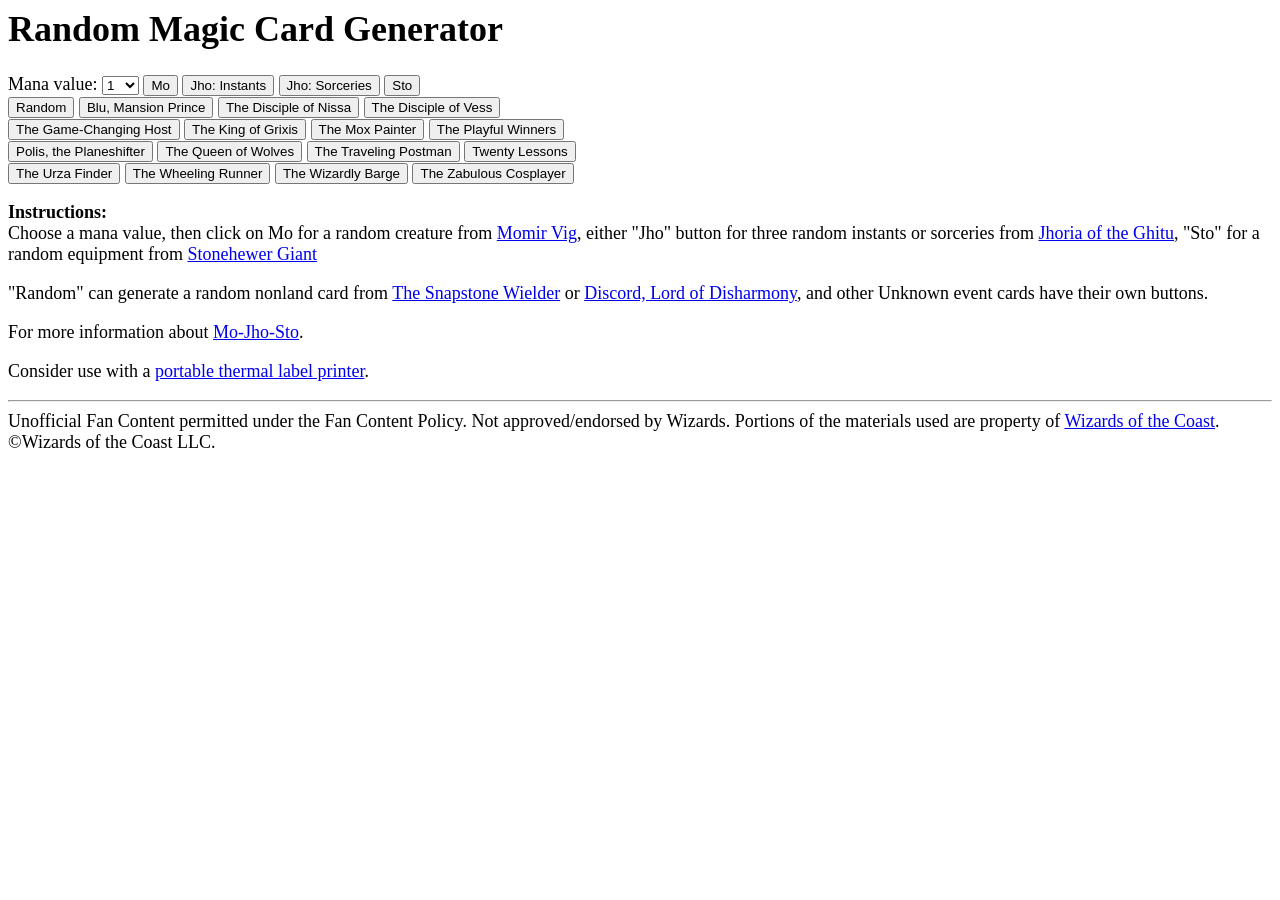
<file: momir/index.html>
﻿<html>
<head>
<title>Random Card Generators</title>
<script>
const sf_url = "https://api.scryfall.com/cards/random?q=";

function clean_canvas() {
  var pop = ['name', 'mana_cost', 'type_line', 'oracle_text', 'artist', 'flavor_text', 'art_crop', 'p_t', 'link' ];
  var divs = ['', '2', 'j', 'ja', 'j2', 'j2a', 'j3', 'j3a'];
  for (const idx in pop) {
    for (const didx in divs) {
      var element = document.getElementById(pop[idx]+divs[didx]);
      if (pop[idx] == 'art_crop') {
        element.parentElement.innerHTML = '<img class="image" id="'+pop[idx]+divs[didx]+'">';
      }
      else {
        if (element) {
          element.innerHTML = "";
        }
      }
    }
  }
}

function normalize_card_faces(data) {
  if (!data.card_faces) return null;

  for (const face of data.card_faces) {
    if (!face.image_uris) face.image_uris = data.image_uris;
    if (!face.scryfall_uri) face.scryfall_uri = data.scryfall_uri;
  }
  return data.card_faces;
}

function fetch_and_populate(query, primarySuffix, secondarySuffix) {
  return fetch(sf_url.concat(query))
    .then(response => response.json())
    .then(data => {
      const faces = normalize_card_faces(data);
      if (faces) {
        populate_face(faces[0], primarySuffix);
        populate_face(faces[1], secondarySuffix);
      } else {
        populate_face(data, primarySuffix);
      }
    });
}

function generate_cards(type, query) {
  clean_canvas();

  const isJho = type === 'jho';

  if (isJho) {
    const slots = [
      { primary: "j",  secondary: "ja"  },
      { primary: "j2", secondary: "j2a" },
      { primary: "j3", secondary: "j3a" },
    ];
    slots.forEach(slot => fetch_and_populate(query, slot.primary, slot.secondary));
  } else {
    fetch_and_populate(query, undefined, "2");
  }

  document.getElementById('jcards-grid').style.display = isJho ? 'grid' : 'none';
  document.getElementById('mscards').style.display = isJho ? 'none' : 'block';
  document.getElementById('title').hidden = true;
  document.getElementById('instructions').hidden = true;
}

function populate_face(face, offset="") {
  var pop = ['name', 'mana_cost', 'type_line', 'oracle_text', 'artist', 'flavor_text' ];
  for (const idx in pop) {
    if (face[pop[idx]]) {
      document.getElementById(pop[idx]+offset).innerHTML = manify(face[pop[idx]]);
    }
    else {
      document.getElementById(pop[idx]+offset).innerHTML = "";
    }
  }
  if(face.image_uris) {
    document.getElementById('art_crop'+offset).src = face.image_uris.art_crop;
  }
  document.getElementById('p_t'+offset).innerHTML = (face.power > -1) ? face.power + "/" + face.toughness : "";
  if (face.scryfall_uri) {
    document.getElementById('link'+offset).innerHTML = "<a href='"+face.scryfall_uri+
      "'>View on Scryfall.com</a>";
  }
}

function manify(input) {
  input = input.replace(/\n/g,"<br/>");
  input = input.replace(/{/g,"<abbr class='card-symbol card-symbol-");
  input = input.replace(/}/g,"'></abbr>");
  input = input.replace(/card-symbol-(.)\/(.)/g,
                        function(match, $1, $2) {
                          return ("card-symbol-"+$1+$2);
                        });
  return input;
}

function onLoad() {
  const urlParams = new URLSearchParams(window.location.search);
  const mv = urlParams.get('mv');
  if (mv) {
    fetch(sf_url.concat('t%3Acreature+mv%3D' + mv))
      .then( response => { return response.json() })
      .then((data) => { generate_card(data) });
  }
}

</script>
<style>
  body { font-size: large; }

  @media print {
    .no-print, no-print * {
      font-size: 25px;
      display: none !important;
    }
  }
  .jcards-grid {
    display: grid;
    grid-template-columns: 1fr 1fr 1fr;
    gap: 0 1rem;
  }
  .card-row-between {
    justify-content: space-between;
  }
  .card-row-center {
    justify-content: center;
  }
  .card-row {
    display: flex;
  }
  .card-row-between {
    justify-content: space-between;
  }
  .card-row-center {
    justify-content: center;
  }
  .card-row-end {
    justify-content: flex-end;
  }
  .text-right {
    text-align: right;
  }
  .flavor-text {
    font-style: italic;
  }
  .text-large {
    font-size: large;
  }
  .image {
    width: 225px;
  }
</style>
<link rel="stylesheet" href="card-symbols.css">
</head>
<body onLoad="onLoad()">

<h1 id="title">Random Magic Card Generator</h1>

<div id="mscards" class="mscards">
  <div class="card">
  <div class="card-row card-row-between">
    <span id="name"></span>
    <span id="mana_cost" class="text-right"></span>
  </div>
  <div class="card-row card-row-center"><img class="image" id="art_crop" /></div>
  <div class="card-row"><span id="type_line"></span></div>
  <div class="card-row"><span id="oracle_text"></span></div>
  <div class="card-row card-row-end"><span id="p_t"></span></div>
  <div class="card-row"><span id="flavor_text" class="flavor-text"></span></div>
  <div class="card-row card-row-between">
    <span id="artist"></span>
    <span id="link" class="text-right"></span>
  </div>

  <div class="card-row card-row-between">
    <span id="name2"></span>
    <span id="mana_cost2" class="text-right"></span>
  </div>
  <div class="card-row card-row-center"><img class="image" id="art_crop2" /></div>
  <div class="card-row"><span id="type_line2"></span></div>
  <div class="card-row"><span id="oracle_text2"></span></div>
  <div class="card-row card-row-end"><span id="p_t2"></span></div>
  <div class="card-row"><span id="flavor_text2" class="flavor-text"></span></div>
  <div class="card-row"><span id="artist2"></span></div>
  </div>
</div>

<div id="jcards-grid" class="jcards-grid">
  <div class="card">
    <div class="card-row card-row-between">
      <span id="namej"></span>
      <span id="mana_costj" class="text-right"></span>
    </div>
    <div class="card-row card-row-center">
      <img class="image" id="art_cropj" />
    </div>
    <div class="card-row"><span id="type_linej"></span></div>
    <div class="card-row"><span id="oracle_textj"></span></div>
    <div class="card-row"><span id="flavor_textj" class="flavor-text"></span></div>
    <div class="card-row card-row-between">
      <span id="artistj"></span>
      <span id="linkj" class="text-right"></span>
    </div>
    <div class="card-row card-row-between">
      <span id="nameja"></span>
      <span id="mana_costja" class="text-right"></span>
    </div>
    <div class="card-row card-row-center">
      <img class="image" id="art_cropja" />
    </div>
    <div class="card-row"><span id="type_lineja"></span></div>
    <div class="card-row"><span id="oracle_textja"></span></div>
    <div class="card-row"><span id="flavor_textja" class="flavor-text"></span></div>
    <div class="card-row card-row-between">
      <span id="artistja"></span>
      <span id="linkja" class="text-right"></span>
    </div>
  </div>

  <div class="card">
    <div class="card-row card-row-between">
      <span id="namej2"></span>
      <span id="mana_costj2" class="text-right"></span>
    </div>
    <div class="card-row card-row-center">
      <img class="image" id="art_cropj2" />
    </div>
    <div class="card-row"><span id="type_linej2"></span></div>
    <div class="card-row"><span id="oracle_textj2"></span></div>
    <div class="card-row"><span id="flavor_textj2" class="flavor-text"></span></div>
    <div class="card-row card-row-between">
      <span id="artistj2"></span>
      <span id="linkj2" class="text-right"></span>
    </div>
    <div class="card-row card-row-between">
      <span id="namej2a"></span>
      <span id="mana_costj2a" class="text-right"></span>
    </div>
    <div class="card-row card-row-center">
      <img class="image" id="art_cropj2a" />
    </div>
    <div class="card-row"><span id="type_linej2a"></span></div>
    <div class="card-row"><span id="oracle_textj2a"></span></div>
    <div class="card-row"><span id="flavor_textj2a" class="flavor-text"></span></div>
    <div class="card-row card-row-between">
      <span id="artistj2a"></span>
      <span id="linkj2a" class="text-right"></span>
    </div>
  </div>

  <div class="card">
    <div class="card-row card-row-between">
      <span id="namej3"></span>
      <span id="mana_costj3" class="text-right"></span>
    </div>
    <div class="card-row card-row-center">
      <img class="image" id="art_cropj3" />
    </div>
    <div class="card-row"><span id="type_linej3"></span></div>
    <div class="card-row"><span id="oracle_textj3"></span></div>
    <div class="card-row"><span id="flavor_textj3" class="flavor-text"></span></div>
    <div class="card-row card-row-between">
      <span id="artistj3"></span>
      <span id="linkj3" class="text-right"></span>
    </div>
    <div class="card-row card-row-between">
      <span id="namej3a"></span>
      <span id="mana_costj3a" class="text-right"></span>
    </div>
    <div class="card-row card-row-center">
      <img class="image" id="art_cropj3a" />
    </div>
    <div class="card-row"><span id="type_linej3a"></span></div>
    <div class="card-row"><span id="oracle_textj3a"></span></div>
    <div class="card-row"><span id="flavor_textj3a" class="flavor-text"></span></div>
    <div class="card-row card-row-between">
      <span id="artistj3a"></span>
      <span id="linkj3a" class="text-right"></span>
    </div>
  </div>
</div>

<div class="no-print">
<label for="mv">Mana value:</label>
<select id="mana_value" name="mv">
  <option>1</option>
  <option>2</option>
  <option>3</option>
  <option>4</option>
  <option>5</option>
  <option>6</option>
  <option>7</option>
  <option>8</option>
  <option>9</option>
  <option>10</option>
  <option>11</option>
  <option>12</option>
  <option>13</option>
  <option>15</option>
  <option>16</option>
</select>

  <button type="button" onClick="generate_cards('mo','t%3Acreature+mv%3D' + document.getElementById('mana_value').value);" title="Generate a card from Momir Vig, Simic Visionary Vanguard"> Mo </button>
  <button class="no-print" type="button" onClick="generate_cards('jho','t%3Ainstant');" title="Get 3 Instant spells"> Jho: Instants </button>
  <button class="no-print" type="button" onClick="generate_cards('jho','t%3Asorcery');" title="Get 3 Sorcery spells"> Jho: Sorceries </button>
  <button type="button" onClick="generate_cards('sto','t%3Aequipment+mv<%3D' + document.getElementById('mana_value').value);" title="Generate a card from Stonehewer Giant Vanguard"> Sto </button><br/>
  <button type="button" onClick="generate_cards('snap','-t%3Aland');" title="Generate a nonland card from The Snapstone Wielder / Discord, Lord of Disharmony"> Random </button>
  <button type="button" onClick="generate_cards('blu','t%3Aroom');" title="Generate a card from Blu, Mansion Prince"> Blu, Mansion Prince </button>
  <button type="button" onClick="generate_cards('nissa','t%3Anissa');" title="Generate a card from The Disciple of Nissa"> The Disciple of Nissa </button>
  <button type="button" onClick="generate_cards('vess','t%3Aliliana');" title="Generate a card from The Disciple of Vess"> The Disciple of Vess </button><br/>
  <button type="button" onClick="generate_cards('gc','is%3Agamechanger');" title="Generate a card from The Game-Changing Host"> The Game-Changing Host </button>
  <button type="button" onClick="generate_cards('grixis','ci%3Dgrixis');" title="Generate a card from The King of Grixis"> The King of Grixis </button>
  <button type="button" onClick="generate_cards('mox','name%3A%2F%5Cbmox%5Cb%2F+f%3Av');" title="Generate a card from The Mox Painter"> The Mox Painter </button>
  <button type="button" onClick="generate_cards('playful','kw%3Apartner t%3Acreature -stamp%3Aacorn');" title="Generate a card from The Playful Winners"> The Playful Winners </button><br/>
  <button type="button" onClick="generate_cards('polis','t%3Aplane');" title="Generate a card from Polis, the Planeshifter"> Polis, the Planeshifter </button>
  <button type="button" onClick="generate_cards('wolves','t%3Awolf t%3Acreature');" title="Generate a Wolf card from The Queen of Wolves"> The Queen of Wolves </button>
  <button type="button" onClick="generate_cards('postman', 'o%3A%2Fcreate.*token%2F+-o%3A%2Fcopy+of%2F');" title="Generate a card from The Traveling Postman"> The Traveling Postman </button>
  <button type="button" onClick="generate_cards('twenty','t%3Alesson');" title="Generate a card from Twenty Lessons"> Twenty Lessons </button><br/>
  <button type="button" onClick="generate_cards('urza','urza f%3Ac');" title="Generate a card from The Urza Finder"> The Urza Finder </button>
  <button type="button" onClick="generate_cards('wheel','f%3Av');" title="Generate a card from The Wheeling Runner"> The Wheeling Runner </button>
  <button type="button" onClick="generate_cards('wizard','t%3Awizard t%3Acreature -stamp%3Aacorn');" title="Generate a card from The Wizardly Barge"> The Wizardly Barge </button>
  <button type="button" onClick="generate_cards('zabulous','-t%3Aaura is%3Apermanent -stamp%3Aacorn');" title="Generate a card from The Zabulous Cosplayer"> The Zabulous Cosplayer </button>
  </div>

<div id="instructions">
<p><strong>Instructions:</strong><br/> Choose a mana
value, then click on Mo for a random creature from <a
href="https://scryfall.com/card/pmoa/61/momir-vig-simic-visionary-avatar">Momir
Vig</a>, either "Jho" button for three random instants or sorceries from <a
href="https://scryfall.com/card/pmoa/69/">Jhoria of the Ghitu</a>,
"Sto" for a random equipment from <a
href="https://scryfall.com/card/pmoa/77/stonehewer-giant-avatar">Stonehewer
Giant</a></p>

<p>"Random" can generate a random nonland card from <a
href="https://scryfall.com/card/unk/RZ06h/the-snapstone-wielder">The Snapstone
Wielder</a> or <a href="https://scryfall.com/card/sld/798/discord-lord-of-disharmony">Discord, Lord of Disharmony</a>, and other Unknown event cards have their own buttons.</p>
<p> For more information about <a href="https://www.reddit.com/r/magicTCG/comments/fn2rn7/mojhosto_is_an_online_only_format_where_you_can/">Mo-Jho-Sto</a>. </p>
<p> Consider use with a
<a href="https://bsky.app/profile/thepeopleseason.bsky.social/post/3mhszlmscms2k">portable thermal label printer</a>.</p>
</div>

  <div class="footer no-print">
  <hr>Unofficial Fan Content permitted under the Fan
Content Policy. Not approved/endorsed by Wizards. Portions of the
materials used are property of <a
href="https://magic.wizards.com/">Wizards of the Coast</a>. ©Wizards
of the Coast LLC.</div>
</body>
</html>
</file>
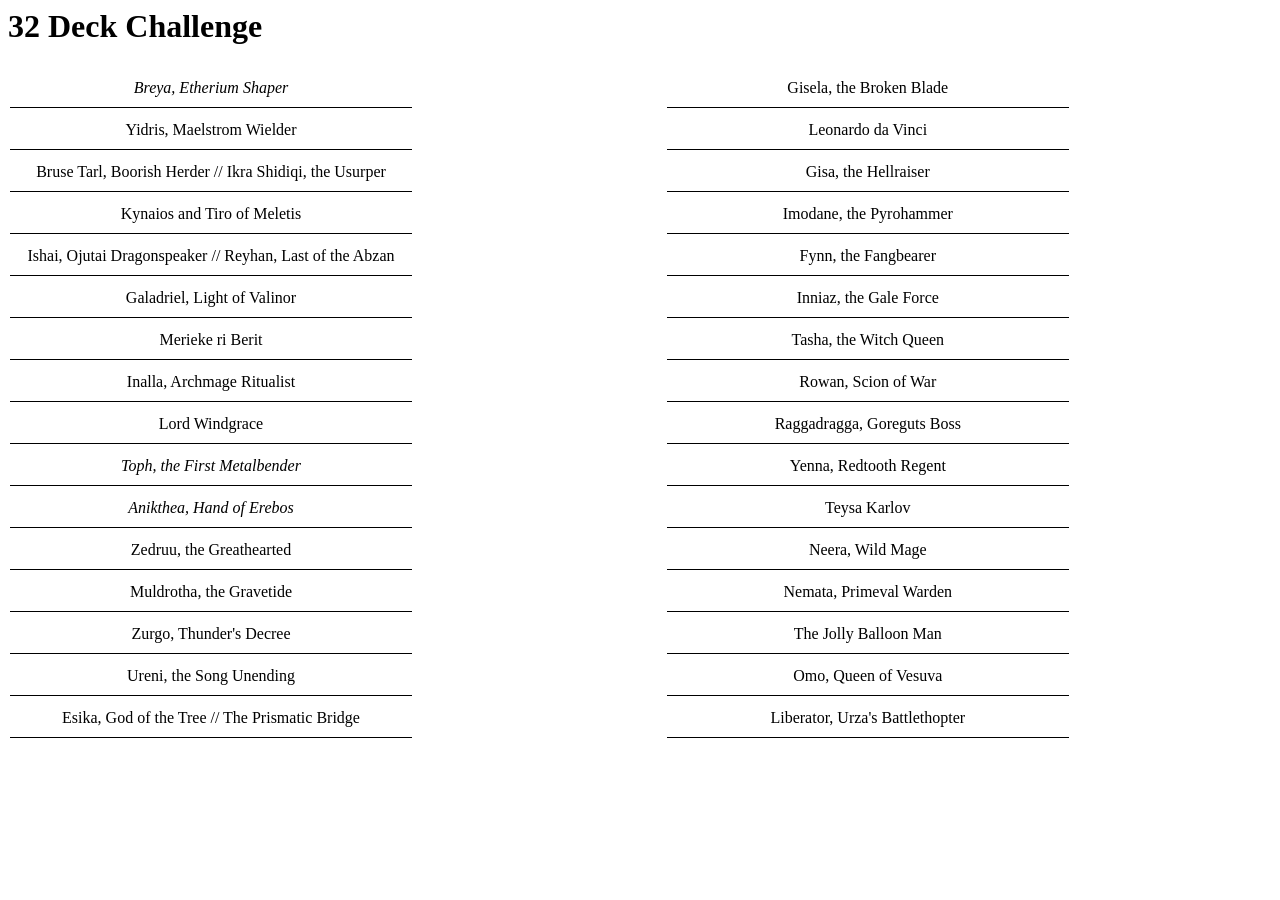
<file: 32decks.html>
<html>
  <head>
  <link rel="stylesheet" href="https://thepeopleseason.github.io/planechase/card-symbols.css">
    <style>
      .beleren {
        @font-face {
          font-family: "Beleren";
          font-weight: bold;
          src: local("Beleren"),
             local("Beleren"),
             url("/fonts/Beleren-Bold.ttf") format("truetype");
        }
      }
      .card-symbol {
        width: 30px;
        height: 30px;
      }
      .left {
        color: rgba(0,0,0,0.0);
        text-align: center;
      }
      .right {
        color: rgba(0,0,0,0.0);
        text-align: center;
        padding-right: 2em;
      }
      .blank {
        height: 40px;
        width: 400px;
        text-align: center;
        border-bottom: 1px solid;
      }
    </style>
  </head>
  <body style="color: rgb(0,0,0); background-color: fff;">
  <h1 class="beleren"> 32 Deck Challenge </h1>
  <table>
  <tr><td class="blank"> <i>Breya, Etherium Shaper</i> </td>
        <td class="right"><abbr class="card-symbol card-symbol-W">{W}</abbr>
          <abbr class="card-symbol card-symbol-U">{U}</abbr>
          <abbr class="card-symbol card-symbol-B">{B}</abbr>
          <abbr class="card-symbol card-symbol-R">{R}</abbr></td>
        <td class="left"><abbr class="card-symbol card-symbol-W">{W}</abbr></td>
      <td class="blank"> Gisela, the Broken Blade </td></tr>
  <tr><td class="blank"> Yidris, Maelstrom Wielder </td>
        <td class="right">
          <abbr class="card-symbol card-symbol-U">{U}</abbr>
          <abbr class="card-symbol card-symbol-B">{B}</abbr>
          <abbr class="card-symbol card-symbol-R">{R}</abbr>
          <abbr class="card-symbol card-symbol-G">{G}</abbr></td>
        <td class="left"><abbr class="card-symbol card-symbol-U">{U}</abbr></td>
      <td class="blank"> Leonardo da Vinci </td></tr>
  <tr><td class="blank"> Bruse Tarl, Boorish Herder // Ikra Shidiqi, the Usurper </td>
        <td class="right">
          <abbr class="card-symbol card-symbol-B">{B}</abbr>
          <abbr class="card-symbol card-symbol-R">{R}</abbr>
          <abbr class="card-symbol card-symbol-G">{G}</abbr>
          <abbr class="card-symbol card-symbol-W">{W}</abbr></td>
        <td class="left"><abbr class="card-symbol card-symbol-B">{B}</abbr></td>
      <td class="blank"> Gisa, the Hellraiser</td></tr>
      <tr><td class="blank"> Kynaios and Tiro of Meletis </td>
        <td class="right">
          <abbr class="card-symbol card-symbol-R">{R}</abbr>
          <abbr class="card-symbol card-symbol-G">{G}</abbr>
          <abbr class="card-symbol card-symbol-W">{W}</abbr>
          <abbr class="card-symbol card-symbol-U">{U}</abbr></td>
        <td class="left"><abbr class="card-symbol card-symbol-R">{R}</abbr></td>
      <td class="blank"> Imodane, the Pyrohammer </td></tr>
      <tr><td class="blank"> Ishai, Ojutai Dragonspeaker // Reyhan, Last of the Abzan </td>
        <td class="right"><abbr class="card-symbol card-symbol-G">{G}</abbr>
          <abbr class="card-symbol card-symbol-W">{W}</abbr>
          <abbr class="card-symbol card-symbol-U">{U}</abbr>
          <abbr class="card-symbol card-symbol-B">{B}</abbr></td>
        <td class="left"><abbr class="card-symbol card-symbol-G">{G}</abbr></td>
      <td class="blank"> Fynn, the Fangbearer </td></tr>
      <tr><td class="blank"> Galadriel, Light of Valinor </td>
        <td class="right"><abbr class="card-symbol card-symbol-G">{G}</abbr>
          <abbr class="card-symbol card-symbol-W">{W}</abbr>
          <abbr class="card-symbol card-symbol-U">{U}</abbr></td>
        <td class="left"><abbr class="card-symbol card-symbol-W">{W}</abbr>
          <abbr class="card-symbol card-symbol-U">{U}</abbr></td>
      <td class="blank"> Inniaz, the Gale Force </td></tr>
      <tr><td class="blank"> Merieke ri Berit </td>
        <td class="right"><abbr class="card-symbol card-symbol-W">{W}</abbr>
          <abbr class="card-symbol card-symbol-U">{U}</abbr>
          <abbr class="card-symbol card-symbol-B">{B}</abbr></td>
        <td class="left"><abbr class="card-symbol card-symbol-U">{U}</abbr>
          <abbr class="card-symbol card-symbol-B">{B}</abbr></td>
        <td class="blank"> Tasha, the Witch Queen</td></tr>
      <tr><td class="blank"> Inalla, Archmage Ritualist </td>
        <td class="right"><abbr class="card-symbol card-symbol-U">{U}</abbr>
          <abbr class="card-symbol card-symbol-B">{B}</abbr>
          <abbr class="card-symbol card-symbol-R">{R}</abbr></td>
        <td class="left"><abbr class="card-symbol card-symbol-B">{B}</abbr>
          <abbr class="card-symbol card-symbol-R">{R}</abbr></td>
        <td class="blank"> Rowan, Scion of War </td></tr>
      <tr><td class="blank">Lord Windgrace</td>
        <td class="right"><abbr class="card-symbol card-symbol-B">{B}</abbr>
          <abbr class="card-symbol card-symbol-R">{R}</abbr>
          <abbr class="card-symbol card-symbol-G">{G}</abbr></td>
        <td class="left"><abbr class="card-symbol card-symbol-R">{R}</abbr>
          <abbr class="card-symbol card-symbol-G">{G}</abbr></td>
      <td class="blank"> Raggadragga, Goreguts Boss </td></tr>
      <tr><td class="blank"> <em>Toph, the First Metalbender</em> </td>
        <td class="right"><abbr class="card-symbol card-symbol-R">{R}</abbr>
          <abbr class="card-symbol card-symbol-G">{G}</abbr>
          <abbr class="card-symbol card-symbol-W">{W}</abbr></td>
        <td class="left"><abbr class="card-symbol card-symbol-G">{G}</abbr>
          <abbr class="card-symbol card-symbol-W">{W}</abbr></td>
      <td class="blank"> Yenna, Redtooth Regent </td></tr>
      <tr><td class="blank"> <i>Anikthea, Hand of Erebos</i> </td>
        <td class="right"><abbr class="card-symbol card-symbol-W">{W}</abbr>
          <abbr class="card-symbol card-symbol-B">{B}</abbr>
          <abbr class="card-symbol card-symbol-G">{G}</abbr></td>
        <td class="left"><abbr class="card-symbol card-symbol-W">{W}</abbr>
          <abbr class="card-symbol card-symbol-B">{B}</abbr></td>
      <td class="blank"> Teysa Karlov </td></tr>
      <tr><td class="blank"> Zedruu, the Greathearted </td>
        <td class="right"><abbr class="card-symbol card-symbol-R">{R}</abbr>
          <abbr class="card-symbol card-symbol-U">{U}</abbr>
          <abbr class="card-symbol card-symbol-W">{W}</abbr></td>
        <td class="left"><abbr class="card-symbol card-symbol-U">{U}</abbr>
          <abbr class="card-symbol card-symbol-R">{R}</abbr></td>
      <td class="blank"> Neera, Wild Mage </td></tr>
      <tr><td class="blank"> Muldrotha, the Gravetide </td>
        <td class="right"><abbr class="card-symbol card-symbol-B">{B}</abbr>
          <abbr class="card-symbol card-symbol-G">{G}</abbr>
          <abbr class="card-symbol card-symbol-U">{U}</abbr></td>
        <td class="left"><abbr class="card-symbol card-symbol-B">{B}</abbr>
          <abbr class="card-symbol card-symbol-G">{G}</abbr></td>
        <td class="blank"> Nemata, Primeval Warden</td></tr>
      <tr><td class="blank"> Zurgo, Thunder's Decree </td>
        <td class="right"><abbr class="card-symbol card-symbol-R">{R}</abbr>
          <abbr class="card-symbol card-symbol-W">{W}</abbr>
          <abbr class="card-symbol card-symbol-B">{B}</abbr></td>
        <td class="left"><abbr class="card-symbol card-symbol-R">{R}</abbr>
          <abbr class="card-symbol card-symbol-W">{W}</abbr></td>
      <td class="blank"> The Jolly Balloon Man </td></tr>
      <tr><td class="blank"> Ureni, the Song Unending </td>
        <td class="right"><abbr class="card-symbol card-symbol-G">{G}</abbr>
          <abbr class="card-symbol card-symbol-U">{U}</abbr>
          <abbr class="card-symbol card-symbol-R">{R}</abbr></td>
        <td class="left"><abbr class="card-symbol card-symbol-G">{G}</abbr>
          <abbr class="card-symbol card-symbol-U">{U}</abbr>
        </td>
      <td class="blank"> Omo, Queen of Vesuva </td></tr>
      <tr><td class="blank"> Esika, God of the Tree // The Prismatic Bridge </td><td class="right">
          <abbr class="card-symbol card-symbol-W">{W}</abbr>
          <abbr class="card-symbol card-symbol-U">{U}</abbr>
          <abbr class="card-symbol card-symbol-B">{B}</abbr>
          <abbr class="card-symbol card-symbol-R">{R}</abbr>
          <abbr class="card-symbol card-symbol-G">{G}</abbr>
        </td>
        <td class="left"><abbr class="card-symbol card-symbol-C">{C}</abbr></td>
      <td class="blank"> Liberator, Urza's Battlethopter </td></tr>
  </body>
</html>
</file>
<file: momir/card-symbols.css>
﻿.card-symbol{margin:0 4px 0 0}.card-symbol{width:22px;height:22px}.card-symbol{display:inline-block;margin:1px 1px -1px 1px;-webkit-border-radius:500px;border-radius:500px;-webkit-box-shadow:-1px 1px 0 rgba(0,0,0,0.85);box-shadow:-1px 1px 0 rgba(0,0,0,0.85);text-indent:-999em;overflow:hidden;width:22px;height:22px;-webkit-background-size:100% 100%;background-size:100% 100%;background-position:top left;-webkit-print-color-adjust:exact;color-adjust:exact;print-color-adjust:exact;cursor:help}.card-symbol+.card-symbol{margin-left:2px}.card-symbol-100{height:22px !important;width:28px !important}.card-symbol-1000000{height:22px !important;width:76px !important}.card-symbol-HR,.card-symbol-HW{height:22px;width:8px;-webkit-box-shadow:none;box-shadow:none;-webkit-border-radius:0;border-radius:0}.card-symbol-H{margin-left:0 !important;margin-right:0 !important;-webkit-box-shadow:none !important;box-shadow:none !important;width:22px;height:22px}.card-symbol-L{margin-left:0 !important;margin-right:-4px !important;-webkit-box-shadow:none !important;box-shadow:none !important;width:22px;height:22px;-webkit-border-radius:0;border-radius:0}.card-symbol-D{margin-left:0 !important;margin-right:-2px !important;-webkit-box-shadow:none !important;box-shadow:none !important;width:22px;height:22px;-webkit-border-radius:0;border-radius:0}.card-symbol-TK{margin-left:-1px !important;margin-right:0 !important;margin-bottom:-2px !important;-webkit-box-shadow:none !important;box-shadow:none !important;width:22px;height:22px}.card-symbol-E{margin:0 2px -2px 0;height:14px;width:14px;-webkit-box-shadow:none;box-shadow:none;-webkit-border-radius:0;border-radius:0}.card-symbol-P{margin:0 1px -2px 0;height:13px;width:13px;-webkit-box-shadow:none;box-shadow:none;-webkit-border-radius:0;border-radius:0}.card-symbol-CHAOS{width:18px;height:14px;-webkit-box-shadow:none;box-shadow:none;-webkit-border-radius:0;border-radius:0}.card-symbol-PW{width:8px;height:22px;-webkit-box-shadow:none !important;box-shadow:none !important}.card-symbol-0{background-image:url("[data-uri] b3g9JzAgMCAxMDAgMTAwJz48ZyBmaWxsPSdub25lJz48Y2lyY2xlIGZpbGw9 JyNDQUM1QzAnIGN4PSc1MCcgY3k9JzUwJyByPSc1MCcvPjxwYXRoIGQ9J00y MyA1Mi40MjhjMC05Ljc4NyAyLjA2MS0xOC44MTMgNi4xOTEtMjcuMDcyIDUu MTE3LTEwLjIzNiAxMi4xMjMtMTUuMzU1IDIxLjAxMi0xNS4zNTUgOC43OTcg MCAxNS42NjYgNC4zNTkgMjAuNjA1IDEzLjA2NCA0LjEyNyA3LjE4NiA2LjE5 MSAxNS41MzcgNi4xOTEgMjUuMDUxIDAgOS44ODEtMi4wNjQgMTguODE0LTYu MTkxIDI2LjgwMy01LjAzMSAxMC4wNTgtMTIuMDM1IDE1LjA4MS0yMS4wMTEg MTUuMDgxLTguNTMxIDAtMTUuMzA1LTQuMzA3LTIwLjMzNi0xMi45MjYtNC4z MDgtNy4zNjEtNi40NjEtMTUuNTc2LTYuNDYxLTI0LjY0NnptMTEuMzA5LTQu NDQ0YzAgMTIuOTI2IDEuOTMgMjIuOTg0IDUuNzk1IDMwLjE2OCAyLjY5MSA1 LjAyNSA2LjE0NiA3LjU0MSAxMC4zNjcgNy41NDEgMTAuMTQ2IDAgMTUuMjIx LTEwLjUwNiAxNS4yMjEtMzEuNTE4IDAtOS4yNDQtLjgwOS0xNy4wNTktMi40 MjItMjMuNDM0LTIuNzg1LTEwLjUwNC03LjQ5OC0xNS43Ni0xNC4xNDUtMTUu NzYtOS44NzkgMC0xNC44MTYgMTAuMTUtMTQuODE2IDMwLjQ0M3YyLjU2eicg ZmlsbD0nIzBEMEYwRicvPjwvZz48L3N2Zz4K ")}.card-symbol-1{background-image:url("[data-uri] b3g9JzAgMCAxMDAgMTAwJz48ZyB0cmFuc2Zvcm09J3RyYW5zbGF0ZSgwIC0x KScgZmlsbD0nbm9uZSc+PGNpcmNsZSBmaWxsPScjQ0FDNUMwJyBjeD0nNTAn IGN5PSc1MC45OTgnIHI9JzUwJy8+PHBhdGggZD0nTTU1LjY4NSAxMS4wMDF2 NjQuMTA4YzAgNy42NzEgMy4yMjYgMTEuNTA0IDkuNjg3IDExLjUwNGgxLjY4 NHY0LjM4OGgtMzQuMTExdi00LjM4OGgyLjE0MWM2LjI0NyAwIDkuMzY5LTMu ODMzIDkuMzY5LTExLjUwNHYtNDIuMDU0YzAtNy43NTgtMi42OTctMTEuNjQz LTguMDgxLTExLjY0M2gtMy40Mjl2LTQuMjQ3aDEuMjM3YzYuNjYgMCAxMi42 OTEtMi4wNTcgMTguMDgtNi4xNjVsMy40MjMuMDAxeicgZmlsbD0nIzBEMEYw RicvPjwvZz48L3N2Zz4K ")}.card-symbol-2{background-image:url("[data-uri] b3g9IjAgMCAxMDAgMTAwIj48ZyBmaWxsPSJub25lIiBmaWxsLXJ1bGU9ImV2 ZW5vZGQiPjxjaXJjbGUgZmlsbD0iI0NBQzVDMCIgY3g9IjUwIiBjeT0iNTAi IHI9IjUwIi8+PHBhdGggZD0ibTc4LjQ0MiA2OS4xMDUtNS42ODEgMTkuODk4 SDI1LjU1NXYtNC4yNTRjMi4yOTMtMi42NTIgNy4zMTgtOC4wMDEgMTUuMDc2 LTE2LjA1M2EzMzEuMjYxIDMzMS4yNjEgMCAwIDAgMTMuODgyLTE1LjM3MWMy LjI5MS0yLjY1MSA0LjA1Ny00Ljk0MiA1LjI4Ny02Ljg2MiAyLjczMy00LjEx NCA0LjEtOC4zMiA0LjEtMTIuNjI0IDAtNC4yMDQtMS4yNTQtNy45MTItMy43 NjYtMTEuMTEyLTIuNTEyLTMuMjA0LTUuNzUyLTQuODA4LTkuNzIyLTQuODA4 LTguNTQ4IDAtMTUuMjQ2IDUuOTk4LTIwLjA5NCAxNy45OGwtNC4yMzUtMS42 NDdjNS43My0xNi44MjkgMTQuNzYzLTI1LjI0OSAyNy4xMDYtMjUuMjQ5IDYu MDgzIDAgMTEuMjYxIDIuMTQ5IDE1LjUzNiA2LjQ0OCA0LjI3OCA0LjMgNi40 MTQgOS42MDQgNi40MTQgMTUuOTIgMCA4LjA1Mi00LjQ0OSAxNS45MTgtMTMu MzUzIDIzLjYwMWwtOS4yNTQgNy45NTZjLTUuOTA4IDUuMTI3LTEwLjgwNCA5 LjkyOS0xNC42NzYgMTQuNDEyLS4yNy4yNzMtLjc5Ni45MTYtMS41ODcgMS45 MjFoMjQuNTljMy43OSAwIDYuNjU2LS43NzYgOC41OTQtMi4zMzUgMS42NzIt MS4zNzIgMy4zMDktMy45OCA0Ljg5NS03LjgyMWg0LjA5NFoiIGZpbGw9IiMw RDBGMEYiLz48L2c+PC9zdmc+Cg== ")}.card-symbol-2B{background-image:url("[data-uri] b3g9IjAgMCAxMDAgMTAwIj48ZyBmaWxsPSJub25lIiBmaWxsLXJ1bGU9ImV2 ZW5vZGQiPjxjaXJjbGUgZmlsbD0iI0NBQzVDMCIgY3g9IjUwIiBjeT0iNTAi IHI9IjUwIi8+PHBhdGggZD0iTTg1LjM0OSAxNC42MzdDOTQuNDAxIDIzLjY4 OCAxMDAgMzYuMTg4IDEwMCA0OS45OTcgMTAwIDc3LjYxMyA3Ny42MTQgMTAw IDQ5Ljk5OSAxMDBjLTEzLjgwNiAwLTI2LjMwNS01LjU5Ni0zNS4zNTQtMTQu NjQ2IiBmaWxsPSIjQkFCMUFCIi8+PHBhdGggZD0ibTQzLjY0NiA0MS41OTEt Mi44NjYgOS42NzdIMTYuOTU5VjQ5LjJjMS4xNTctMS4yOSAzLjY5Mi0zLjg5 MSA3LjYwNy03LjgwNWExNjMuNTE5IDE2My41MTkgMCAwIDAgNy4wMDUtNy40 NzZjMS4xNTctMS4yODggMi4wNDgtMi40MDEgMi42NjctMy4zMzYgMS4zNzkt MS45OTkgMi4wNy00LjA0NiAyLjA3LTYuMTM4IDAtMi4wNDUtLjYzMy0zLjg0 OC0xLjkwMS01LjQwMi0xLjI2Ny0xLjU2MS0yLjkwMy0yLjMzOS00LjkwNS0y LjMzOS00LjMxMyAwLTcuNjk0IDIuOTE2LTEwLjE0IDguNzQzbC0yLjEzNy0u ODAzYzIuODkxLTguMTgzIDcuNDQ4LTEyLjI3NCAxMy42NzgtMTIuMjc0IDMu MDY5IDAgNS42ODIgMS4wNDQgNy44MzkgMy4xMzQgMi4xNTkgMi4wOTIgMy4y MzYgNC42NyAzLjIzNiA3Ljc0MSAwIDMuOTE1LTIuMjQ1IDcuNzM3LTYuNzM4 IDExLjQ3NmwtNC42NjggMy44NjhjLTIuOTgxIDIuNDkyLTUuNDUzIDQuODI3 LTcuNDA2IDcuMDA1LS4xMzYuMTM3LS40MDIuNDQ2LS44MDIuOTM2aDEyLjQx YzEuOTEyIDAgMy4zNTktLjM3NyA0LjMzNS0xLjEzMy44NDUtLjY3IDEuNjct MS45MzcgMi40Ny0zLjgwNmgyLjA2N1pNODkuNjIgNjUuOTljMCAyLjcwMS0u OTgyIDQuNTQ0LTIuOTQ3IDUuNTI1LS41NzQuMjg3LTIuMzc0LjY3OC01LjQw NCAxLjE2Ni0xLjk2My4zMy0yLjk0NiAxLjA4Ni0yLjk0NiAyLjI3MXY0Ljk3 M2MwIC4yMDkuMDYzLjg0Mi4xODQgMS45MDVsLjE4NSAxLjk2NmMwIC42MTMt LjE0NCAxLjYxNy0uNDMxIDMuMDA4LS43NzcuMTYzLTEuNjc4LjM0OC0yLjcw MS41NTUtLjMyOC0xLjIzLS40OTEtMi4wNjktLjQ5MS0yLjUyIDAtLjIwMy4w NS0uNTEyLjE1My0uOTIxLjEwMi0uNDA4LjE1NC0uNzE2LjE1NC0uOTIyIDAt LjI4NC0uMjUzLTEuMDgzLS43NjItMi4zOTRoLS45NTNjLS4xMjYuMjA1LS4x NjcuNDcxLS4xMjcuNzk3LjE2NC42OTcuMjI1IDEuMjg5LjE4NSAxLjc4MS0u Njk3LjQ5MS0xLjY1NyAxLjE0Ni0yLjg4NSAxLjk2NS0uMjg5LS4wODItLjM4 OS0uMTIzLS4zMDgtLjEyM3YtNC4zNTljLS4wODEtLjIwMy0uMjg1LS4yODUt LjYxNC0uMjQ2aC0uNzM3bC0uNzM3IDUuNzcxYy0uNTczLjA0MS0xLjI2OC4w NDEtMi4wODYgMC0uMjg3LTEuMzUxLS43OTktMy4zNTQtMS41MzUtNi4wMTdo LS40OTNjLS40NSAxLjQzMy0uNjk1IDIuMjExLS43MzcgMi4zMzQgMCAuMTYz LjA1Mi40NzkuMTU1Ljk1MS4xMDEuNDcyLjE1My43ODcuMTUzLjk1MSAwIC4x MjItLjA0Mi40My0uMTI1LjkyMWwtLjE4NCAxLjQ3NWEuNDI1LjQyNSAwIDAg MS0uMzA2LjEyYy0xLjIyOCAwLTIuMDQ4LS4zMDctMi40NTUtLjkxOS0uNDEy LS42MTUtLjU3Ni0xLjQ3NS0uNDkzLTIuNThsLjQ5My03LjM2NWMwLS4xMjMu MDM5LS4yODcuMTIxLS40OTIuMDgyLS4yMDMuMTIzLS4zNDguMTIzLS40Mjgg MC0uMzI4LS4zNDgtLjk4NC0xLjA0My0xLjk2OC0uMTIzLS4wNC0uNzU3LS4x ODUtMS45MDQtLjQzMS0uNjk1LS4xNjItMi4wNjctLjQ0OS00LjExMi0uODU3 LTIuODI1LS41MzEtNC4yMzgtMi44MDMtNC4yMzgtNi44MTQgMC01Ljk3OCAy LjQ1Ny0xMC45NDkgNy4zNjctMTQuOTIuMjA0IDEuMTA2LjU1NCAyLjU3OCAx LjA0NSA0LjQybDIuMzk0LjU1NGMuMjQ3LjA4MSAxLjQ5NC41MzIgMy43NDUg MS4zNTEtMS4xNDUtLjY5NS0yLjY0LTEuODE4LTQuNDgtMy4zNzUtLjY5Ny0u ODE4LTEuMDQ2LTIuMTkxLTEuMDQ2LTQuMTEzIDAtLjQ1My43NzgtLjk4MiAy LjMzNS0xLjYgMS4zOTEtLjU3MiAyLjQzNC0uODk2IDMuMTMxLS45OCAyLjIw OS0uMjg1IDMuOTA4LS40MyA1LjA5Ni0uNDMgNS4xMTUgMCA5LjI1IDEuMzEx IDEyLjQwMSAzLjkzMi0xLjAyMiAxLjE4OC0yLjc4MyAyLjQ1My01LjI3OSAz LjgwNi45ODIuMDQxIDIuNDE1LS4zNDcgNC4yOTgtMS4xNjggMS44ODItLjgx NSAyLjY4LTEuMjI4IDIuMzk0LTEuMjI4LjMyNyAwIC45ODMuNjU2IDEuOTY1 IDEuOTY1LjczNS45ODIgMS4zMjkgMS44NjMgMS43OCAyLjY0YTIzLjA3NSAy My4wNzUgMCAwIDEgMi42NDEgNy41NTJjMCAuOTQyLjAyIDEuNjE3LjA2MSAy LjAyNXYuNDlabS0yMy41MTYgMS4xMDhjMC0xLjc2MS0uNzY3LTMuNDI5LTIu MzAxLTUuMDA2LTEuNTM2LTEuNTc2LTMuMTg1LTIuMzYzLTQuOTQ0LTIuMzYz LTEuNTU1IDAtMi45MjUuNjYtNC4xMTMgMS45NzgtMS4xODcgMS4zMTktMS43 OCAyLjc4Mi0xLjc4IDQuMzkgMCAxLjQuNjc1IDIuMzA5IDIuMDI2IDIuNzE5 Ljg2LjI0OCAyLjA2Ni4zOTIgMy42MjEuNDM0aDMuMzc3YzIuNzQzLjAzNSA0 LjExNC0uNjgyIDQuMTE0LTIuMTUyWm02LjY5MyA3LjYxMnYtMS45MDFhNjEu OTE3IDYxLjkxNyAwIDAgMS0uODU4LTEuNjZjLS4yNDYtLjgxNy0uNjk3LTEu OTYzLTEuMzUxLTMuNDM5bC0uNjc2IDcuMTg0YzAgLjU3Ni0uMTIyLjg2MS0u MzY5Ljg2MS0uMTYzIDAtLjI4Ny0uMDQtLjM2OC0uMTIzLS4yODctNC4zMzgt LjQyOS02LjIyMi0uNDI5LTUuNjQ2di0yLjE0OGMtLjA4My0uMTI2LS4xODUt LjE4OC0uMzA4LS4xODgtMS4zOTEgMS40MzctMi4wODYgMy43NDgtMi4wODYg Ni45MzggMCAxLjc2MS4xNjMgMi44NDUuNDkgMy4yNTdhNS42NzQgNS42NzQg MCAwIDAgMS4xMDctLjQzMWMuMTYzLS4wODMuNjMzLS4xMjMgMS40MTEtLjEy My43NzUgMCAxLjcyLjI0NSAyLjgyMy43MzUuNDEtLjAwMy42MTQtMS4xMDUu NjE0LTMuMzE2Wm0xMy44NzYtOC41NTZjMC0xLjY0Ni0uNjE0LTMuMTE5LTEu ODQyLTQuNDE4LTEuMjI4LTEuMjk3LTIuNjQtMS45NDUtNC4yMzQtMS45NDUt MS43MiAwLTMuMzI4Ljc4Ny00LjgyMSAyLjM2MS0xLjQ5NSAxLjU3Ni0yLjI0 MiAzLjIyNC0yLjI0MiA0Ljk0NSAwIDEuNDMyLjY5NyAyLjE0NyAyLjA4OCAy LjE0N2g3LjA1OWMyLjY2Mi0uMDQgMy45OTItMS4wNjggMy45OTItMy4wOVoi IGZpbGw9IiMwRDBGMEYiLz48L2c+PC9zdmc+Cg== ")}.card-symbol-2G{background-image:url("[data-uri] b3g9IjAgMCAxMDAgMTAwIj48ZyBmaWxsPSJub25lIiBmaWxsLXJ1bGU9ImV2 ZW5vZGQiPjxjaXJjbGUgZmlsbD0iI0NBQzVDMCIgY3g9IjUwIiBjeT0iNTAi IHI9IjUwIi8+PHBhdGggZD0iTTg1LjM0OSAxNC42MzZDOTQuNDAxIDIzLjY4 NyAxMDAgMzYuMTg3IDEwMCA0OS45OTZjMCAyNy42MTYtMjIuMzg3IDUwLjAw My01MCA1MC4wMDMtMTMuODA3IDAtMjYuMzA1LTUuNTk2LTM1LjM1NC0xNC42 NDYiIGZpbGw9IiNBM0MwOTUiLz48cGF0aCBkPSJtNDMuNjQ2IDQxLjU5MS0y Ljg2NiA5LjY3N0gxNi45NTlWNDkuMmMxLjE1Ny0xLjI5IDMuNjkyLTMuODkx IDcuNjA3LTcuODA1YTE2My41MTkgMTYzLjUxOSAwIDAgMCA3LjAwNS03LjQ3 NmMxLjE1Ny0xLjI4OCAyLjA0OC0yLjQwMSAyLjY2Ny0zLjMzNiAxLjM3OS0x Ljk5OSAyLjA3LTQuMDQ2IDIuMDctNi4xMzggMC0yLjA0NS0uNjMzLTMuODQ4 LTEuOTAxLTUuNDAyLTEuMjY3LTEuNTYxLTIuOTAzLTIuMzM5LTQuOTA1LTIu MzM5LTQuMzEzIDAtNy42OTQgMi45MTYtMTAuMTQgOC43NDNsLTIuMTM3LS44 MDNjMi44OTEtOC4xODMgNy40NDgtMTIuMjc0IDEzLjY3OC0xMi4yNzQgMy4w NjkgMCA1LjY4MiAxLjA0NCA3LjgzOSAzLjEzNCAyLjE1OSAyLjA5MiAzLjIz NiA0LjY3IDMuMjM2IDcuNzQxIDAgMy45MTUtMi4yNDUgNy43MzctNi43Mzgg MTEuNDc2bC00LjY2OCAzLjg2OGMtMi45ODEgMi40OTItNS40NTMgNC44Mjct Ny40MDYgNy4wMDUtLjEzNi4xMzctLjQwMi40NDYtLjgwMi45MzZoMTIuNDFj MS45MTIgMCAzLjM1OS0uMzc3IDQuMzM1LTEuMTMzLjg0NS0uNjcgMS42Ny0x LjkzNyAyLjQ3LTMuODA2aDIuMDY3Wm00NC44NzIgMjUuMDI2YzAgLjc1OC0u MjkzIDEuNDM3LS44NzkgMi4wNDMtLjU4Ni42MDQtMS4yNTcuOTA1LTIuMDE1 LjkwNS0xLjIwOCAwLTIuMDk4LS41NjYtMi42NjMtMS43MDFsLTIuNjY3LS4x MTJjLS41NjggMC0xLjY4NC4yNDYtMy4zNDYuNzM3LTEuNzc3LjQ5LTIuNzk4 Ljg4OC0zLjA2MyAxLjE4OS0uNDE1LjQ1NS0uNzU1IDEuNTE0LTEuMDIxIDMu MTc4LS4yMjggMS4zNjEtLjMzOSAyLjM2My0uMzM5IDMuMDA2IDAgMS4wMi4x NiAxLjc2OC40ODEgMi4yNC4zMjEuNDczLjk4NC44NjkgMS45ODQgMS4xODkg MSAuMzE4IDEuNjE2LjUwMiAxLjg0NC41MzkuMTUxIDAgLjM5Ni0uMDE4Ljcz Ny0uMDU3aC42ODFhNS42IDUuNiAwIDAgMSAxLjUzMy4yMjdjLjc1NS4yMjcg MS4wNzguNTI3Ljk2NS45MDctLjUzMS0uMDc0LTEuNDU2LjAzOC0yLjc3OS4z NGwxLjU4Ni43OTVjMCAuNDU0LS42NDIuNjc5LTEuOTI4LjY3OS0uMzQyIDAt LjgwNS0uMDcyLTEuMzg5LS4yMjUtLjU4Ny0uMTU0LS45NzUtLjIyOS0xLjE2 My0uMjI5aC0uNzM3Yy0uMDM5LjM3OS0uMTUxLjk0My0uMzQgMS43MDEtLjY0 NS0uMDM3LTEuNC0uNDE2LTIuMjctMS4xMzMtLjg3LS43Mi0xLjQxOC0xLjA3 OS0xLjY0My0xLjA3OS0uMjI4IDAtLjU1LjM1OS0uOTY1IDEuMDc5LS40MTcu NzE3LS42MjUgMS4yMDctLjYyNSAxLjQ3NS0uNDkxLS4yNjgtLjkwNS0uNzU4 LTEuMjQ5LTEuNDc1YTIyLjg5IDIyLjg5IDAgMCAwLS41MDktMS40NzljLS4z NzguMDM5LTEuMDc3LjgzNi0yLjA5OCAyLjM4NWgtLjI4NGMtLjA3Ny0uMTEz LS4zNjEtLjkwNi0uODUzLTIuMzg1LTEuMTcyLS4zNzUtMi4yNjctLjU2My0z LjI4OC0uNTYzLS40OTEgMC0xLjI0OS4xMTItMi4yNzEuMzQxbC0xLjU4Ni0u MTEzYy4yMjUtLjIyOC44ODgtLjY2MiAxLjk4NC0xLjMwNSAxLjI4NS0uNzU4 IDIuMjY5LTEuMTM3IDIuOTQ5LTEuMTM3LjExMiAwIC4yNjMuMDIxLjQ1NC4w NTkuMTg4LjAzOS4zNC4wNTguNDU0LjA1OC4yNjIgMCAuNjktLjE0MiAxLjI3 Ni0uNDI3LjU4Ni0uMjgzLjkyNi0uNTM5IDEuMDE4LS43NjYuMDk4LS4yMjku MTQ1LS44MTMuMTQ1LTEuNzU5IDAtMi4xNTMtLjU2OC0zLjc2My0xLjcwMy00 LjgxOS0uOTg0LS45NDUtMi42MDgtMS42MjUtNC44NzYtMi4wNDMtLjYwNSAy LjE1NC0yLjMwNyAzLjIzNC01LjEwNCAzLjIzNC0uOTA5IDAtMS44MTUtLjU0 OS0yLjcyMy0xLjY0Ni0uOTA1LTEuMDk4LTEuMzYxLTIuMDk5LTEuMzYxLTMu MDA2IDAtMS40LjU4Ni0yLjU1MiAxLjc1OC0zLjQ2LS45NDQtLjk4MS0xLjQx Ny0xLjk4My0xLjQxNy0zLjAwNiAwLS45NDQuMjkyLTEuNzc2Ljg3OS0yLjQ5 Ni41ODYtLjcxNiAxLjM1My0xLjEzMyAyLjI5Ni0xLjI0OC0uMDc0LTEuMjA4 LjMyMS0yLjA0MiAxLjE5MS0yLjQ5NS0uNDE2LS40MTQtLjYyMy0xLjE1LS42 MjMtMi4yMTEgMC0xLjI0Ni40MTUtMi4yODcgMS4yNDgtMy4xMTkuODMtLjgz IDEuODcyLTEuMjQ4IDMuMTE3LTEuMjQ4IDEuMzYzIDAgMi40NzkuNDc1IDMu MzQ3IDEuNDE4IDEuMDk4LTMuNzQyIDMuNDU5LTUuNjEzIDcuMDg5LTUuNjEz IDEuODkgMCAzLjU1NC43NTYgNC45OTEgMi4yNy41My41NjUuNzkzLjg2OC43 OTMuOTA1LS40NTMgMC0uMjI1LS4wODYuNjgxLS4yNTQuOTA4LS4xNzEgMS41 NjgtLjI1NyAxLjk4NS0uMjU3IDEuNDc0IDAgMi43NzkuNTUgMy45MTUgMS42 NDYuOTgzLjk4NCAxLjY2NCAyLjIyOSAyLjA0MiAzLjc0Mi4yNjQuMDM5LjY3 OS4xNTEgMS4yNDYuMzQxLjgzMi40MTcgMS4yNDkgMS4xMzUgMS4yNDkgMi4x NTUgMCAuMTg4LS4xNTIuNTQ5LS40NTQgMS4wNzkgMi40MTkgMS4zNjEgMy42 MjkgMy4yNTEgMy42MjkgNS42NyAwIC42ODItLjI2NSAxLjYyNy0uNzkzIDIu ODM2Ljk4Ni41NjkgMS40NzcgMS40MDEgMS40NzcgMi40OThabS0yMy4zNjYg Mi40OTV2LS43MzZjMC0uODY5LS40MjUtMS42NjQtMS4yNzUtMi4zODItLjg1 MS0uNzItMS43MS0xLjA3Ny0yLjU4MS0xLjA3Ny0xLjA2IDAtMi4wNDIuMjQ2 LTIuOTQ5LjczNCAyLjAwMy0uMTEgNC4yNzIgMS4wNDEgNi44MDUgMy40NjFa bS0xLjAyMS03LjAzYTE0LjQ4MiAxNC40ODIgMCAwIDEtMS40NzQtMS45ODVj LTEuNTg5LjQxNC0yLjM4Mi44ODktMi4zODIgMS40MTYuNDUzLS4wMzcgMS4x MTYuMDQ3IDEuOTg0LjI1Ni44NjguMjA5IDEuNDk0LjMxMyAxLjg3Mi4zMTNa bTMuNDYyLTEuNzYxdi0yLjQ5NWMtLjkxLS4xNDktMS40NTktLjIyNi0xLjY0 Ni0uMjI2di44NTFsMS42NDYgMS44N1ptNy4zNzItMS41ODZjLS40NTUtLjE4 OS0xLjMwNS0uNTY4LTIuNTU0LTEuMTM1djQuODc3YzEuNzc4LTEuMDIyIDIu NjI4LTIuMjY4IDIuNTU0LTMuNzQyWm0zLjExNiA2LjY5Mi0xLjI0Ni0xLjUy OWMtLjc1NC41MjktMS41MjEgMS4wNjYtMi4yOTggMS42MTVhMTAuMzIgMTAu MzIgMCAwIDAtMi4wMTEgMS44NDRjMS42OTktLjkxMSAzLjU1NS0xLjU1MSA1 LjU1NS0xLjkzWiIgZmlsbD0iIzBEMEYwRiIvPjwvZz48L3N2Zz4K ")}.card-symbol-2R{background-image:url("[data-uri] b3g9IjAgMCAxMDAgMTAwIj48ZyBmaWxsPSJub25lIiBmaWxsLXJ1bGU9ImV2 ZW5vZGQiPjxjaXJjbGUgZmlsbD0iI0NBQzVDMCIgY3g9IjUwIiBjeT0iNTAi IHI9IjUwIi8+PHBhdGggZD0iTTg1LjM0OSAxNC42MzdDOTQuNDAxIDIzLjY4 OCAxMDAgMzYuMTg4IDEwMCA0OS45OTcgMTAwIDc3LjYxMyA3Ny42MTMgMTAw IDUwIDEwMGMtMTMuODA3IDAtMjYuMzA1LTUuNTk2LTM1LjM1NC0xNC42NDYi IGZpbGw9IiNFNDk5NzciLz48cGF0aCBkPSJNODguMyA3NC40MzljLTEuNzE4 IDQuMDk5LTUuMTMgNi4xNDUtMTAuMjQgNi4xNDUtLjkzNyAwLTEuOTUyLjEx Ny0zLjA0NC4zNTQtMS42MzkuMzQ5LTIuNDU4LjgzOC0yLjQ1OCAxLjQ2MyAw IC4xOTMuMTM2LjQxOC40MS42NzQuMjcyLjI1NC41MDguMzguNzAzLjM4LS45 NzcgMC0uMzE0LjAyOCAxLjk4Ny4wODcgMi4zMDMuMDU5IDMuNzQ3LjA4OSA0 LjMzMy4wODktMy4zOTQgMS45ODctOS4wNyAyLjkwMy0xNy4wMjkgMi43NS0y LjYxNC0uMDM5LTQuODU3LTEuMTktNi43MjktMy40NTQtMS44MzUtMi4xNDYt Mi43NTEtNC41NDEtMi43NTEtNy4xOTcgMC0yLjgwOC45NDYtNS4xOTYgMi44 MzktNy4xNjggMS44OS0xLjk3IDQuMjQyLTIuOTU1IDcuMDUxLTIuOTU1LjYy MyAwIDEuNDUzLjEzNyAyLjQ4Ni40MSAxLjAzNC4yNzMgMS43MjcuNDEgMi4w NzcuNDEgMS40NDQgMCAzLjIzOS0uNTk2IDUuMzg1LTEuNzg3IDIuMTQ2LTEu MTg4IDMuMTYtMS43ODMgMy4wNDMtMS43ODMtLjM5MSA0LjA5OC0xLjc1NiA2 Ljg0Ny00LjA5NyA4LjI1Mi0xLjY3OC45NzYtMi41MTYgMS45My0yLjUxNiAy Ljg2NyAwIC41ODIuMzUgMS4wNTMgMS4wNTIgMS40MDMuNTQ2LjI3NCAxLjE1 MS40MSAxLjgxNS40MSAxLjAxNCAwIDIuMDA4LS42MjQgMi45ODQtMS44NzMu OTc0LTEuMjQ5IDEuNDAzLTIuMzc5IDEuMjg2LTMuMzk2LS4xMTYtMS4xNy0u MDM3LTIuNTczLjIzNS00LjIxMy4wNzctLjQ2OS4zNjEtMS4wNDMuODQ4LTEu NzI3LjQ4OC0uNjg0LjkyOC0xLjEwMiAxLjMxNy0xLjI1OCAwIC4zNS0uMTI3 LjkzNi0uMzggMS43NTUtLjI1NC44MTktLjM4IDEuNDI3LS4zOCAxLjgxMyAw IC44NTguMjM0IDEuNTIxLjcwMyAxLjk5LjcwMS0uMjczIDEuMzI0LTEuMTUy IDEuODcyLTIuNjM0LjQ2OC0xLjEzMS43NC0yLjIyNC44Mi0zLjI3Ni0xLjY0 LS4wNzgtMy4yMTEtLjgxOC00LjcxMS0yLjIyNC0xLjUwMS0xLjQwNS0yLjI1 Mi0yLjkyNy0yLjI1Mi00LjU2MyAwLS4yNzMuMDM3LS41NDcuMTE3LS44Mi4y MzIuMzUyLjU4My44OTggMS4wNTMgMS42MzkuNjYyLjk3NyAxLjE3IDEuNDYy IDEuNTIxIDEuNDYyLjQ2OCAwIC43MDItLjQ4NS43MDItMS40NjIgMC0xLjI0 OC0uMzMyLTIuMzgtLjk5NS0zLjM5NS0uNzQzLTEuMjA5LTEuNjk5LTEuODEz LTIuODY3LTEuODEzLS41NDggMC0xLjM2Ni4yOTEtMi40NTguODc3LTEuMDkz LjU4My0yLjA4OC44NzctMi45ODMuODc3LS4yNzMgMC0xLjQ4NC0uMzUyLTMu NjI5LTEuMDU0IDMuNzgzLS42MjIgNS42NzYtMS4xODggNS42NzYtMS42OTYg MC0xLjMyNC0yLjU5NC0yLjIyNC03Ljc4My0yLjY5MS0uNTA4LS4wMzctMS40 NDMtLjExNi0yLjgwOS0uMjM0LjE1NS0uMTkzIDEuMjY4LS40MDggMy4zMzYt LjY0NSAxLjc1NS0uMTkyIDIuOTgzLS4yOTEgMy42ODUtLjI5MSA5LjI4NSAw IDE1LjE3NSA0LjUwOCAxNy42NzMgMTMuNTIxLjQzMS0uMzU2LjY0NS0uOTUy LjY0NS0xLjc4IDAtMS4wNy0uMzEyLTIuNDE0LS45MzctNC4wMzUtLjIzNS0u NjMzLS42MDctMS41ODItMS4xMTMtMi44NDcgMy4xOTggNC4wNzUgNC44IDcu OTM4IDQuOCAxMS41ODQgMCAxLjkyMS0uNDUxIDMuNjY0LTEuMzQ4IDUuMjMx LS41ODMgMS4wNTctMS42NzggMi40MDgtMy4yNzYgNC4wNTgtMS42IDEuNjQ2 LTIuNjkxIDIuOTItMy4yNzcgMy44MiAyLjE0Ni0uNTgzIDMuNTUxLTEuMDM0 IDQuMjE0LTEuMzQ3IDEuNDgxLS42NjIgMi44MjgtMS42NTggNC4wMzctMi45 ODIgMCAuNTA1LS4yMTUgMS4yNjgtLjY0MyAyLjI3OVpNNjIuNzg2IDUxLjQ0 M2MwIC43MDEtLjM5MSAxLjE0OC0xLjE3IDEuMzQ2bC0xLjUyMS4yMzJjLS41 NDcuMjcyLTEuMzQ3IDEuMzQ4LTIuMzk4IDMuMjItLjExOS0uNTg1LS4yOTMt MS40MDItLjUyOC0yLjQ1OC0uMzUxLjAzOS0uOTM1LjM1MS0xLjc1NS45Mzgt LjM1MS4yNzEtLjkxNy42ODQtMS42OTkgMS4yMjkuMjM1LTEuNDA0IDEuMDE3 LTIuODI2IDIuMzQyLTQuMjcxIDEuNDA0LTEuNjAxIDIuNzctMi4zOTggNC4w OTYtMi4zOTggMS43NTUtLjAwNCAyLjYzMy43MTkgMi42MzMgMi4xNjJabTEw LjE4MiA1LjM4NGMwIC42NjMtLjM2MSAxLjIxOS0xLjA4MyAxLjY2Ny0uNzIy LjQ0OS0xLjQzNC42NzQtMi4xMzUuNjc0LS45MzggMC0xLjc3Ny0uNTI3LTIu NTE3LTEuNTgtLjg5OC0xLjI4Ny0xLjgxNC0yLjEyNS0yLjc1LTIuNTE4YS45 NjUuOTY1IDAgMCAxIC43MDQtLjI5M2MuMzQ5IDAgLjk0NC4yNzMgMS43ODMu ODE4LjgzNy41NDkgMS4zNzUuODE5IDEuNjEuODE5LjE5NSAwIC41MTYtLjI3 MS45NjQtLjgxOS40NDgtLjU0NS45NDYtLjgxOCAxLjQ5My0uODE4IDEuMjg4 IDAgMS45MzEuNjg2IDEuOTMxIDIuMDVaTTQzLjY0NiA0MS41OTNsLTIuODY2 IDkuNjc1SDE2Ljk1OVY0OS4yYzEuMTU3LTEuMjg5IDMuNjkyLTMuODg5IDcu NjA3LTcuODA1YTE2Mi40OCAxNjIuNDggMCAwIDAgNy4wMDUtNy40NzZjMS4x NTctMS4yODcgMi4wNDgtMi40MDEgMi42NjctMy4zMzUgMS4zNzktMiAyLjA3 LTQuMDQ1IDIuMDctNi4xMzkgMC0yLjA0NS0uNjMzLTMuODQ2LTEuOTAxLTUu NDAyLTEuMjY3LTEuNTU5LTIuOTAzLTIuMzM4LTQuOTA1LTIuMzM4LTQuMzEz IDAtNy42OTQgMi45MTUtMTAuMTQgOC43NDJsLTIuMTM3LS44MDFjMi44OTEt OC4xODUgNy40NDgtMTIuMjc2IDEzLjY3OC0xMi4yNzYgMy4wNjkgMCA1LjY4 MiAxLjA0NCA3LjgzOSAzLjEzNSAyLjE1OSAyLjA5MSAzLjIzNiA0LjY3IDMu MjM2IDcuNzQgMCAzLjkxNS0yLjI0NSA3LjczOS02LjczOCAxMS40NzhsLTQu NjY4IDMuODY2Yy0yLjk4MSAyLjQ5Mi01LjQ1MyA0LjgyNy03LjQwNiA3LjAw Ny0uMTM2LjEzNS0uNDAyLjQ0Ni0uODAyLjkzNmgxMi40MWMxLjkxMiAwIDMu MzU5LS4zNzcgNC4zMzUtMS4xMzUuODQ1LS42NjggMS42Ny0xLjkzNyAyLjQ3 LTMuODAzbDIuMDY3LS4wMDFaIiBmaWxsPSIjMEQwRjBGIi8+PC9nPjwvc3Zn Pgo= ")}.card-symbol-2U{background-image:url("[data-uri] b3g9IjAgMCAxMDAgMTAwIj48ZyBmaWxsPSJub25lIiBmaWxsLXJ1bGU9ImV2 ZW5vZGQiPjxjaXJjbGUgZmlsbD0iI0NBQzVDMCIgY3g9IjUwIiBjeT0iNTAi IHI9IjUwIi8+PHBhdGggZD0iTTg1LjM0OSAxNC42MzdDOTQuNDAxIDIzLjY4 OCAxMDAgMzYuMTg4IDEwMCA0OS45OTcgMTAwIDc3LjYxMyA3Ny42MTQgMTAw IDQ5Ljk5OSAxMDBjLTEzLjgwNiAwLTI2LjMwNS01LjU5Ni0zNS4zNTQtMTQu NjQ2IiBmaWxsPSIjQzFEN0U5Ii8+PHBhdGggZD0iTTc2LjcyMiA4My42NzVj LTIuNjkyIDIuNzM5LTYuMDA4IDQuMTA4LTkuOTQ3IDQuMTA4LTQuNDIyIDAt Ny45MjktMS41MTQtMTAuNTI0LTQuNTQtMi40NTItMi44ODQtMy42NzYtNi41 NTgtMy42NzYtMTEuMDI4IDAtNC44MDQgMi4wOS0xMC4yODEgNi4yNzEtMTYu NDM0IDMuNDEtNS4wNDcgNy40MjMtOS40NjcgMTIuMDM3LTEzLjI2NC0uNjcz IDMuMDc2LTEuMDEgNS4yNjItMS4wMSA2LjU2MSAwIDIuOTguOTM3IDUuODg2 IDIuODExIDguNzIxIDIuMzA3IDMuMzY1IDQuMDYxIDUuODY0IDUuMjYyIDcu NDk2IDEuODc0IDIuODM1IDIuODExIDUuNiAyLjgxMSA4LjI4OS4wMDEgMy45 OS0xLjM0NCA3LjM1NC00LjAzNSAxMC4wOTFabS0uMDcyLTE1LjM4OGMtLjcy MS0xLjYwOS0xLjU2Mi0yLjY4LTIuNTIzLTMuMjA4LjE0NS4yODguMjE1LjY5 OC4yMTUgMS4yMjYgMCAxLjAxLS4yODcgMi40NTMtLjg2MyA0LjMyNGwtLjkz OCAyLjg4NWMwIDEuNjguODM5IDIuNTIyIDIuNTIyIDIuNTIyIDEuNzc3IDAg Mi42NjgtMS4xNzcgMi42NjgtMy41MzIgMC0xLjIwMS0uMzYtMi42MDgtMS4w ODEtNC4yMTdaTTQzLjY0NiA0MS41OTNsLTIuODY2IDkuNjc1SDE2Ljk1OVY0 OS4yYzEuMTU3LTEuMjg5IDMuNjkyLTMuODg5IDcuNjA3LTcuODA1YTE2Mi40 OCAxNjIuNDggMCAwIDAgNy4wMDUtNy40NzZjMS4xNTctMS4yODcgMi4wNDgt Mi40MDEgMi42NjctMy4zMzUgMS4zNzktMiAyLjA3LTQuMDQ1IDIuMDctNi4x MzkgMC0yLjA0NS0uNjMzLTMuODQ2LTEuOTAxLTUuNDAyLTEuMjY3LTEuNTU5 LTIuOTAzLTIuMzM4LTQuOTA1LTIuMzM4LTQuMzEzIDAtNy42OTQgMi45MTUt MTAuMTQgOC43NDJsLTIuMTM3LS44MDFjMi44OTEtOC4xODUgNy40NDgtMTIu Mjc2IDEzLjY3OC0xMi4yNzYgMy4wNjkgMCA1LjY4MiAxLjA0NCA3LjgzOSAz LjEzNSAyLjE1OSAyLjA5MSAzLjIzNiA0LjY3IDMuMjM2IDcuNzQgMCAzLjkx NS0yLjI0NSA3LjczOS02LjczOCAxMS40NzhsLTQuNjY4IDMuODY2Yy0yLjk4 MSAyLjQ5Mi01LjQ1MyA0LjgyNy03LjQwNiA3LjAwNy0uMTM2LjEzNS0uNDAy LjQ0Ni0uODAyLjkzNmgxMi40MWMxLjkxMiAwIDMuMzU5LS4zNzcgNC4zMzUt MS4xMzUuODQ1LS42NjggMS42Ny0xLjkzNyAyLjQ3LTMuODAzbDIuMDY3LS4w MDFaIiBmaWxsPSIjMEQwRjBGIi8+PC9nPjwvc3ZnPgo= ")}.card-symbol-2W{background-image:url("[data-uri] b3g9IjAgMCAxMDAgMTAwIj48ZyBmaWxsPSJub25lIiBmaWxsLXJ1bGU9ImV2 ZW5vZGQiPjxjaXJjbGUgZmlsbD0iI0NBQzVDMCIgY3g9IjUwIiBjeT0iNTAi IHI9IjUwIi8+PHBhdGggZD0iTTg1LjM0OSAxNC42MzZDOTQuNDAxIDIzLjY4 NyAxMDAgMzYuMTg3IDEwMCA0OS45OTZjMCAyNy42MTYtMjIuMzg2IDUwLjAw My01MC4wMDEgNTAuMDAzLTEzLjgwNiAwLTI2LjMwNS01LjU5Ni0zNS4zNTQt MTQuNjQ2IiBmaWxsPSIjRjhGNkQ4Ii8+PHBhdGggZD0ibTQzLjY0NiA0MS41 OS0yLjg2NiA5LjY3N0gxNi45NTl2LTIuMDY4YzEuMTU3LTEuMjkgMy42OTIt My44OTEgNy42MDctNy44MDVhMTYzLjUxOSAxNjMuNTE5IDAgMCAwIDcuMDA1 LTcuNDc2YzEuMTU3LTEuMjg4IDIuMDQ4LTIuNDAxIDIuNjY3LTMuMzM2IDEu Mzc5LTEuOTk5IDIuMDctNC4wNDYgMi4wNy02LjEzOCAwLTIuMDQ1LS42MzMt My44NDgtMS45MDEtNS40MDItMS4yNjctMS41NjEtMi45MDMtMi4zMzktNC45 MDUtMi4zMzktNC4zMTMgMC03LjY5NCAyLjkxNi0xMC4xNCA4Ljc0M2wtMi4x MzctLjgwM2MyLjg5MS04LjE4MyA3LjQ0OC0xMi4yNzQgMTMuNjc4LTEyLjI3 NCAzLjA2OSAwIDUuNjgyIDEuMDQ0IDcuODM5IDMuMTM0IDIuMTU5IDIuMDky IDMuMjM2IDQuNjcgMy4yMzYgNy43NDEgMCAzLjkxNS0yLjI0NSA3LjczNy02 LjczOCAxMS40NzZsLTQuNjY4IDMuODY4Yy0yLjk4MSAyLjQ5Mi01LjQ1MyA0 LjgyNy03LjQwNiA3LjAwNS0uMTM2LjEzNy0uNDAyLjQ0Ni0uODAyLjkzNmgx Mi40MWMxLjkxMiAwIDMuMzU5LS4zNzcgNC4zMzUtMS4xMzMuODQ1LS42NyAx LjY3LTEuOTM3IDIuNDctMy44MDZoMi4wNjdaTTg4IDczLjExYy0yLjQzNi0y LjI2NC00LjA1NC0zLjQ5MS00Ljg0Ny0zLjY4Mi0uNTc3LS4xMzgtMS4xMzUu MTk4LTEuNjcyIDEuMDA2LS41MzcuODA4LTEuMjkyIDEuMDkyLTIuMjY5Ljg1 OC0uMzk2LS4wOTUtMS4xNzUtLjQzNS0yLjMzMy0xLjAxNy0uOTM4Ljg4NS0x LjQ0MSAxLjQ3MS0xLjUxIDEuNzU4LS4wOTUuMzk4LjA4OC45MzguNTUgMS42 MjIuNDYuNjg0Ljg5NCAxLjA3MSAxLjMgMS4xNy4yNTguMDYyLjYyMi4wOTEg MS4wOTEuMDg5LjQ2Ny0uMDAxLjc3Ny4wMTYuOTI2LjA1MS40NDQuMTA0LjQ2 OS45NzEuMDc4IDIuNTk4LS4zNyAxLjU1Mi0xLjMwMiAzLjg1Mi0yLjc5MyA2 Ljg5Mi0uMDU4LTMuOTA5LS42MDktNS45ODktMS42NTYtNi4yMzktLjE0NS0u MDM1LS40NjkuMDA0LS45NzIuMTExLS41MDQuMTA3LS44NjQuMTM3LTEuMDgu MDg1LTEuMDQ3LS4yNTEtMS43NTgtMS40MzMtMi4xMy0zLjU0Ni0xLjcyMy0u MTQ1LTIuNzU3LjUwNi0zLjEwMyAxLjk0OS0uMTczLjcyNi4wMjQgMS4zODMu NTg5IDEuOTc2LjU2NC41OTIuODI0Ljk3OS43ODMgMS4xNi0uMjMzLjk3OC0y LjAyMSAyLjEzMy01LjM1NSAzLjQ3M2EyMjguNDkgMjI4LjQ5IDAgMCAwLTMu Njg4IDEuNTIyYy42NTgtLjUyOCAxLjM2OS0xLjI1NiAyLjEyNi0yLjE4Mi44 NjMtMS4wNTcgMS4zNzItMS45MDYgMS41MjktMi41NTkuMDg2LS4zNTktLjIw OS0uOTY3LS44ODMtMS44MTQtLjY3Ni0uODQ5LS45MjYtMS42MzQtLjc1My0y LjM1NS4xNDYtLjYxNC41NDMtMS4zMTkgMS4xOTMtMi4xMi0uMzQtLjY1My0u ODM0LTEuMDYtMS40ODYtMS4yMTUtMS40NDQtLjM0Ny0yLjI3OC0uMDUtMi41 MDMuODkxbC0uMzQ5IDEuNDYyYy0uMjUgMS4yLTEuMjk2IDEuNTgtMy4xMzgg MS4xNDEtMS40MDktLjMzOC0zLjY5Ni0xLjIyOS02Ljg2NC0yLjY3NCAzLjk4 Mi0uMDM5IDYuMTE4LS42NzQgNi40MTEtMS45MDEtLjAzMi4xNDYtLjAwMy0u MzA4LjA5Ni0xLjM1My4xMjMtMS4xNTQgMS4xNi0xLjk3NyAzLjEwOS0yLjQ2 NS4wNzItMS43MzgtLjU5My0yLjc3Ny0yLjAwMy0zLjExMy0uMjE2LS4wNTMt LjcwNi4yMzEtMS40NjMuODUzLS43NjEuNjE5LTEuMzk0Ljg3LTEuODk4Ljc0 OC0uODY3LS4yMDUtMS43NjItMS40MTMtMi42ODQtMy42MmEyNjAuOTMgMjYw LjkzIDAgMCAwLTEuOTgzLTQuODg1bDIuMTgxIDEuODk2Yy45NjMuNzY2IDEu NzcgMS4yMjUgMi40MTkgMS4zODMuNTA2LjExOSAxLjEwOC0uMjA1IDEuODA4 LS45NzQuNjk4LS43NjkgMS40NDUtMS4wNTggMi4yNC0uODY2LjExMS4wMjYu NzguNDE0IDIuMDEyIDEuMTY4LjkzNy0uODgzIDEuNDY2LTEuNTc2IDEuNTg3 LTIuMDgyLjEwMi0uNDM1LS4wNC0uOTk0LS40My0xLjY3OS0uMzg5LS42ODct LjgwMi0xLjA3OS0xLjIzNi0xLjE4NS0uMTgtLjA0My0uNDcyLS4wNTctLjg3 Ny0uMDM5LS40MDUuMDItLjY5OC4wMDYtLjg3OS0uMDM3LS42NDktLjE1NS0u NzgxLTEuMDQ1LS4zOTItMi42NzIuMTAyLS40MzQgMS4xMTEtMi44MDkgMy4w MjMtNy4xMjItLjE2Ni41My0uMTczIDEuNi0uMDIxIDMuMjAyLjE4IDEuOTUz LjY4NyAzLjAyNyAxLjUxOCAzLjIyOC4xNDQuMDMzLjQ1OC0uMDA1Ljk0NS0u MTE4LjQ4NC0uMTEzLjg1My0uMTQgMS4xMDQtLjA3OC44My4xOTcgMS40MDQu ODMyIDEuNzIyIDEuOWwuNDYzIDEuNjU0Yy43NTcuMTg0IDEuNDU0LjA2NCAy LjA4OS0uMzU2YTIuODM2IDIuODM2IDAgMCAwIDEuMjI3LTEuNzY5Yy4xODkt Ljc5NSAwLTEuNDc5LS41NjgtMi4wNTUtLjU3LS41NzYtLjgyOS0uOTcyLS43 NzUtMS4xODguMTgxLS43NTkgMS42NzktMS43NTUgNC40OTUtMi45OSAyLjI1 OS0uOTg1IDMuNzA5LTEuNTM2IDQuMzQ5LTEuNjUxLTIuMDU0IDEuNzI1LTMu MTk5IDMuMDctMy40MzEgNC4wNDctLjEyMi41MDcuMDU1IDEuMTIxLjUzMSAx Ljg0OC41OTUuODY3LjkxMSAxLjQ1OS45NSAxLjc3MS4xNjEuOTItLjE0NiAy LjA0Ny0uOTI1IDMuMzkuODExLjkyIDEuNDY5IDEuNDM4IDEuOTc3IDEuNTYy IDEuMDQ0LjI1IDEuNjk4LS4xNjggMS45NTgtMS4yNS4wMjYtLjEwOS4wNjMt LjQ2My4xMTItMS4wNjMuMDQ2LS42LjA5OS0uOTMyLjE1MS0uOTk1LjI2Ny0u NDcyIDEuMzItLjQ4NyAzLjE2Mi0uMDQ1IDEuMTU2LjI3NiAzLjQ3OSAxLjE3 NSA2Ljk3MiAyLjY5OC0uODQ3LjAyNy0yLjExNi4wNjUtMy44MDkuMTIxLTEu NTQ5LjA4Ni0yLjM4OC40MDEtMi41Mi45NDItLjA1OS4yNTMtLjA3NC43MDgt LjA0IDEuMzY0LjAzNC42NTYuMDE4IDEuMTMyLS4wNTMgMS40MjEtLjEyLjUw Ni0uNTU4Ljg5Ni0xLjMxMSAxLjE3NWwtMi4xNTYuODU5Yy4yNDYuODk4LjQy IDEuNDM4LjUzMSAxLjYxNS4yNTkuNTIxLjY5Mi44NTQgMS4zMDcgMS4wMDIu NDM0LjEwNC45MjItLjE4IDEuNDY1LS44NTQuNTQyLS42NzIgMS4yMTItLjkx MyAyLjAwNi0uNzIyLjk3Ni4yMzIgMS44NjEgMS4zOTggMi42NTcgMy40OThB MzkwLjM3OCAzOTAuMzc4IDAgMCAwIDg4IDczLjExWm0tMTEuMjc1LTYuMDE5 Yy41NTItMi4zMTMuMTg0LTQuNTItMS4xMDgtNi42MjMtMS4yOTItMi4xMDMt My4wOTQtMy40MzMtNS40MDQtMy45ODYtMi4zNDgtLjU2MS00LjU3NC0uMjA1 LTYuNjcyIDEuMDctMi4wOTggMS4yNzEtMy40NDcgMy4wNzctNC4wNDUgNS40 MTYtLjU5IDIuMzAzLS4yMSA0LjUwNCAxLjE0MSA2LjYwNCAxLjM0OSAyLjA5 OCAzLjE4IDMuNDI1IDUuNDkyIDMuOTc4IDIuNDU1LjU4NyA0LjY5OC4yNzQg Ni43MjUtLjk0IDIuMDI4LTEuMjE1IDMuMzE4LTMuMDU2IDMuODcxLTUuNTE5 Wm0tLjgxMy0uMTk2Yy0uNTI3IDIuMjAzLTEuNzAzIDMuODUxLTMuNTMxIDQu OTM5LTEuODI2IDEuMDktMy44NDIgMS4zNzMtNi4wNDQuODQ2LTIuMTMxLS41 MS0zLjc3OC0xLjY4Ny00Ljk0MS0zLjUzMS0xLjE2My0xLjg0NC0xLjQ4OC0z LjgzLS45NzktNS45NjEuNTAzLTIuMDk2IDEuNjk5LTMuNzA5IDMuNTkzLTQu ODQyIDEuODk2LTEuMTMgMy44ODktMS40NDUgNS45ODItLjk0MyAyLjA5NC41 IDMuNzI5IDEuNjkzIDQuODk5IDMuNTc2IDEuMTczIDEuODg3IDEuNTEzIDMu ODU4IDEuMDIxIDUuOTE2WiIgZmlsbD0iIzBEMEYwRiIvPjwvZz48L3N2Zz4K ")}.card-symbol-3{background-image:url("[data-uri] b3g9JzAgMCAxMDAgMTAwJz48ZyB0cmFuc2Zvcm09J3RyYW5zbGF0ZSgwIC0x KScgZmlsbD0nbm9uZSc+PGNpcmNsZSBmaWxsPScjQ0FDNUMwJyBjeD0nNTAn IGN5PSc1MC45OTgnIHI9JzUwJy8+PHBhdGggZD0nTTM5LjU2MSA1My41NjJs LTIuMDE4LTMuNzcxIDEuMzM3LS44MDdjNS4xNzQtMy4xNDUgOS45MDMtNi4z MyAxNC4xODktOS41NjMgNC4yODQtMy4yMzIgNi40MjctNi45MTUgNi40Mjct MTEuMDQ4IDAtMi43NzgtMS4wMjktNS4xMTItMy4wODUtNi45OTgtMi4wNjEt MS44OTItNC40NzItMi44MzQtNy4yNDQtMi44MzQtNi40MzkgMC0xMy4yMzQg NC4wMDEtMjAuMzkyIDExLjk5MWwtMy4zNTQtMi41NTljNy40NTMtMTEuMzE2 IDE2LjU2Ni0xNi45NzQgMjcuMzQxLTE2Ljk3NCA0Ljc1NyAwIDguNzk1IDEu MTY4IDEyLjEyMiAzLjUwMyAzLjc3MSAyLjYwNyA1LjY1NSA2LjE1MyA1LjY1 NSAxMC42NDIgMCAzLjIyOS0xLjM0OSA2LjM3NC00LjAzOSA5LjQyNi0xLjUy OCAxLjc5OC00LjIyNiA0LjEzMi04LjA4MyA3LjAwNGwtMS42MTYgMS4yMTNj LjcxOC0uMDg5IDEuNTcyLS4xMzQgMi41Ni0uMTM0IDQuOTM3IDAgOC45OTgg MS44ODcgMTIuMTg4IDUuNjU3IDMuMTg4IDMuNzcxIDQuNzgzIDguMTcgNC43 ODMgMTMuMTk2IDAgOC41MzItMy41OTUgMTUuNjY3LTEwLjc3NCAyMS40MTYt Ni42NDcgNS4zODctMTQuMzI1IDguMDc3LTIzLjAzMiA4LjA3Ny03Ljk5MSAw LTE0LjI3Ni0xLjc0OC0xOC44NTgtNS4yNDlsMi40MjktMy4zNzFjNS4zODcg Mi42MDggMTAuMjc5IDMuOTA3IDE0LjY4MSAzLjkwNyA2LjM3MyAwIDEyLjA1 MS0yLjEwOSAxNy4wMzItNi4zMyA0Ljk4OC00LjIyIDcuNDc1LTkuNDY5IDcu NDc1LTE1Ljc1NSAwLTQuMTMyLTEuMjU1LTcuNjU1LTMuNzctMTAuNTc2LTIu NTE2LTIuOTE1LTUuNzkzLTQuMzc0LTkuODMyLTQuMzc0LTMuNjg0LjAwMi03 LjcyMyAxLjQzNy0xMi4xMjIgNC4zMTF6JyBmaWxsPScjMEQwRjBGJy8+PC9n Pjwvc3ZnPgo= ")}.card-symbol-4{background-image:url("[data-uri] b3g9JzAgMCAxMDAgMTAwJz48ZyB0cmFuc2Zvcm09J3RyYW5zbGF0ZSgwIC0x KScgZmlsbD0nbm9uZSc+PGNpcmNsZSBmaWxsPScjQ0FDNUMwJyBjeD0nNTAn IGN5PSc1MC45OTgnIHI9JzUwJy8+PHBhdGggZD0nTTY0LjI3IDY4LjM1OXY2 LjcyM2MwIDcuNjg0IDIuNjk1IDExLjUyNSA4LjA5NCAxMS41MjVoMi4zM3Y0 LjM5NGgtMzIuNjU4di00LjM5NGgyLjYwN2M1LjMwMyAwIDcuOTYxLTMuNzk4 IDcuOTYxLTExLjM5MnYtNi44NTZoLTMyLjc5NXYtNi44NjFsMzQuNTc4LTUw LjQ5N2g5Ljg4M3Y1MS41OTJoLjgyYzMuMzgzIDAgNS44NTItMi42MDggNy40 MDgtNy44MTZoNC4xMTVsLTEuOTIgMTMuNTgzLTEwLjQyMy0uMDAxem0tMTEu NjY2LTUuNzY2di00MS40NThsLTI3Ljg5MyA0MS40NThoMjcuODkzeicgZmls bD0nIzBEMEYwRicvPjwvZz48L3N2Zz4K ")}.card-symbol-5{background-image:url("[data-uri] b3g9JzAgMCAxMDAgMTAwJz48ZyB0cmFuc2Zvcm09J3RyYW5zbGF0ZSgwIC0x KScgZmlsbD0nbm9uZSc+PGNpcmNsZSBmaWxsPScjQ0FDNUMwJyBjeD0nNTAn IGN5PSc1MC45OTgnIHI9JzUwJy8+PHBhdGggZD0nTTM0Ljk1NyAxMi4zNTJo MjguOTQxYzMuNzU0IDAgNS45ODgtLjQ1IDYuNzAzLTEuMzUyaDQuMTU2bC0y LjQyMiAxMC45MjVoLTM1LjMxNGwtMy40MDggMTUuNzg5YzUuMTI3LTIuMDcg OS42NjgtMy4xMDQgMTMuNjI1LTMuMTA0IDcuNzI5IDAgMTQuMjUgMi41ODcg MTkuNTU5IDcuNzU4IDUuMzA1IDUuMTcxIDcuOTYxIDExLjYyMiA3Ljk2MSAx OS4zNTcgMCA4Ljk5Ni0zLjQ2NSAxNi4yMzctMTAuMzk0IDIxLjcyMi02LjM4 NSA1LjAzOS0xNC4xNjIgNy41NTMtMjMuMzM4IDcuNTUzLTUuMzk1IDAtMTAu NjYtLjgwOC0xNS43ODUtMi40MjZsMS42MTctNC4wNDZjNC4zMiAxLjE2OSA4 LjE0MSAxLjc1MSAxMS40NjkgMS43NTEgNi42NTQgMCAxMi40NzctMi4xOCAx Ny40NzMtNi41NDQgNC45OS00LjM1OCA3LjQ4OC05LjgyNiA3LjQ4OC0xNi4z OTIgMC01LjY2NS0xLjg0NC0xMC4zMi01LjUzMy0xMy45NTktMy42ODktMy42 NDYtOC4zNjUtNS40NjgtMTQuMDMzLTUuNDY4LTUuMjEzIDAtMTAuMDcgMS44 LTE0LjU2OCA1LjM5NmwtMi43MDEtLjUzOCA4LjUwNC0zNi40MjJ6JyBmaWxs PScjMEQwRjBGJy8+PC9nPjwvc3ZnPgo= ")}.card-symbol-6{background-image:url("[data-uri] b3g9JzAgMCAxMDAgMTAwJz48ZyB0cmFuc2Zvcm09J3RyYW5zbGF0ZSgwIC0x KScgZmlsbD0nbm9uZSc+PGNpcmNsZSBmaWxsPScjQ0FDNUMwJyBjeD0nNTAn IGN5PSc1MC45OTgnIHI9JzUwJy8+PHBhdGggZD0nTTM2LjU4IDQ1LjY3NWM1 LjkzNC01LjU3NyAxMS45MS04LjM2NCAxNy45MzktOC4zNjQgNi41NjQgMCAx MS44MjggMi42MDYgMTUuNzg3IDcuODIxIDMuNjgyIDQuNzcgNS41MjkgMTAu NTIxIDUuNTI5IDE3LjI3IDAgNy4zNzYtMi4xNTggMTMuODQ5LTYuNDc1IDE5 LjQyNS00Ljc2OCA2LjExNC0xMC43MDMgOS4xNzQtMTcuODA3IDkuMTc0LTgu NTQ3IDAtMTUuMzgxLTMuNjktMjAuNTA0LTExLjA2My00LjU5LTYuNDc3LTYu ODgzLTE0LjE2Ny02Ljg4My0yMy4wNzEgMC05LjQ0IDIuNjA3LTE4LjE0MSA3 LjgyNC0yNi4xMDEgNS4yMTMtNy45NTggMTIuMTg0LTEzLjYwMiAyMC45MDYt MTYuOTI4IDQuOTQ3LTEuODg4IDEwLjE2OC0yLjgzOSAxNS42NS0yLjgzOXY0 LjE4NGMtMTEuNjkxLjYzMS0yMC40MTQgNS4zMDgtMjYuMTc0IDE0LjAzMS0y Ljk1OCA0LjUwMS00Ljg5NSA5Ljk4My01Ljc5MiAxNi40NjF6bS0uODEyIDgu MDkyYy0uMDg2IDEuNjE4LS4xMzMgMy4yMzgtLjEzMyA0Ljg1NyAwIDYuMjAz IDEuMDc4IDExLjk2IDMuMjM2IDE3LjI2OSAyLjc4NSA2LjkyMiA2Ljg4MyAx MC4zODUgMTIuMjc5IDEwLjM4NSA0LjY3NCAwIDguMTgtMi4zODEgMTAuNTIt Ny4xNTEgMS43OTctMy42ODQgMi42OTctOC4xMzUgMi42OTctMTMuMzU1IDAt NS41NzEtLjg1Ny0xMC4zNDItMi41NjMtMTQuMjk5LTIuMzQtNS4zOTYtNS45 MzYtOC4wOTItMTAuNzkzLTguMDkyLTUuOTMzLS4wMDEtMTEuMDE3IDMuNDY0 LTE1LjI0MyAxMC4zODZ6JyBmaWxsPScjMEQwRjBGJy8+PC9nPjwvc3ZnPgo= ")}.card-symbol-7{background-image:url("[data-uri] b3g9JzAgMCAxMDAgMTAwJz48ZyB0cmFuc2Zvcm09J3RyYW5zbGF0ZSgwIC0x KScgZmlsbD0nbm9uZSc+PGNpcmNsZSBmaWxsPScjQ0FDNUMwJyBjeD0nNTAn IGN5PSc1MC45OTgnIHI9JzUwJy8+PHBhdGggZD0nTTUzLjQ5NCA5MWgtMTEu NjQzdi0xLjIzOGMwLTcuMzk2IDIuMzI4LTE2LjY1OSA2Ljk4LTI3LjgwOCA3 LjAzNS0xNi43OTkgMTMuNTItMjkuNjczIDE5LjQ1My0zOC42MjRsLjgyMi0x LjIzMmgtMjcuMjU2Yy0zLjkzIDAtNi45Mi44MTktOC45NzUgMi40NjMtMi4w NTkgMS42NDUtMy41ODIgNC4zODctNC41ODYgOC4yMjJoLTQuNTJsNC45MjYt MjEuNzgyaDIuODgxYzEuNzM0LjkxNCA0Ljc0MiAxLjM3MSA5LjA0MSAxLjM3 MWgzNS42MDl2Ni4xNjVjLTEuMjc1IDEuODI5LTIuOTE4IDQuNzUtNC45MjYg OC43NjgtMy44MzggNy40ODUtNy4zNTIgMTYuMjA4LTEwLjU1MyAyNi4xNjMt NC43NDMgMTQuNzAyLTcuMTYzIDI3LjIwOS03LjI1MyAzNy41MzJ6JyBmaWxs PScjMEQwRjBGJy8+PC9nPjwvc3ZnPgo= ")}.card-symbol-8{background-image:url("[data-uri] b3g9JzAgMCAxMDAgMTAwJz48ZyB0cmFuc2Zvcm09J3RyYW5zbGF0ZSgwIC0x KScgZmlsbD0nbm9uZSc+PGNpcmNsZSBmaWxsPScjQ0FDNUMwJyBjeD0nNTAn IGN5PSc1MC45OTgnIHI9JzUwJy8+PHBhdGggZD0nTTQwLjk2NSA1MC40NjNs LTEuNzQ2LTEuMjExYy01LjExOS0zLjUwMi04LjQ5Mi02LjMzLTEwLjEwNy04 LjQ4OS0yLjA2Ni0yLjY5MS0zLjA5Ni01LjgzLTMuMDk2LTkuNDI2IDAtNi4x MDUgMi41NTctMTEuMDg3IDcuNjc4LTE0Ljk0OSA0Ljc1OC0zLjU5IDEwLjI4 MS01LjM4OCAxNi41NjgtNS4zODggNS45MjIgMCAxMS4xOCAxLjU3MyAxNS43 NTYgNC43MTMgNS4yMDMgMy41MDMgNy44MTMgOC4xMjcgNy44MTMgMTMuODc2 IDAgNy4wMDQtNC44OTggMTIuNjYtMTQuNjgyIDE2Ljk2NyAxMS4xMzEgNS4z ODggMTYuNjk5IDEyLjg4NCAxNi42OTkgMjIuNDkyIDAgNi45MTQtMi42NDYg MTIuMzg5LTcuOTQ5IDE2LjQzNC00Ljc1MyAzLjY4Mi0xMC43MjkgNS41MTgt MTcuOTA5IDUuNTE4LTYuNzM0IDAtMTIuNTI1LTEuNzAzLTE3LjM3Ny01LjEx OS01LjU2OC0zLjg1Ni04LjM0OC04Ljk3Ni04LjM0OC0xNS4zNDkgMC02LjM3 MyAyLjk2My0xMS42MyA4Ljg4OS0xNS43NjEgMS42MTYtMS4wNzQgNC4yMjMt Mi41MSA3LjgxMS00LjMwOHptNC41NzIgMS45MTJjLTguMDggMy42NzctMTIu MTExIDkuNDY2LTEyLjExMSAxNy4zNjEgMCA1LjExMyAxLjYzNSA5LjIxOCA0 LjkxNiAxMi4zMTQgMy4yNzcgMy4wOTcgNy40NzUgNC42NDMgMTIuNTk0IDQu NjQzIDQuNTc0IDAgOC40NjEtMS4yMzIgMTEuNjQ2LTMuNjk1IDMuMTg2LTIu NDY0IDQuNzgxLTUuODkxIDQuNzgxLTEwLjI4IDAtNi42MjYtNC4zNjctMTIu MDAxLTEzLjA5OC0xNi4xMjJsLTguNzI4LTQuMjIxem05LjAzMS03Ljk3M2M3 LjA4OC0zLjE0MSAxMC42NDEtNy44NTQgMTAuNjQxLTE0LjEzOSAwLTQuMzEz LTEuNTA2LTcuNzY2LTQuNTEtMTAuMzc1LTMuMDEyLTIuNjAzLTYuNzE1LTMu OTA2LTExLjExMy0zLjkwNi0zLjY4NCAwLTYuODY5Ljk5MS05LjU2MyAyLjk2 NC0yLjk2NSAyLjE1NC00LjQ0MyA1LjAzLTQuNDQzIDguNjIgMCA0LjQgMi4w NjMgNy45NDggNi4xOTUgMTAuNjQzLjgwNS41MzcgNC4zOTYgMi4yODYgMTAu Nzc1IDUuMjVsMi4wMTguOTQzeicgZmlsbD0nIzBEMEYwRicvPjwvZz48L3N2 Zz4K ")}.card-symbol-9{background-image:url("[data-uri] b3g9JzAgMCAxMDAgMTAwJz48ZyB0cmFuc2Zvcm09J3RyYW5zbGF0ZSgwIC0x KScgZmlsbD0nbm9uZSc+PGNpcmNsZSBmaWxsPScjQ0FDNUMwJyBjeD0nNTAn IGN5PSc1MC45OTgnIHI9JzUwJy8+PHBhdGggZD0nTTYzLjQwMiA1Ni41MjRj LTUuOTIyIDUuNTY3LTExLjg5OCA4LjM1My0xNy45MSA4LjM1My02LjU1NSAw LTExLjgwOS0yLjYwNC0xNS43NTgtNy44MTQtMy42ODQtNC43NTgtNS41MjMt MTAuNTA3LTUuNTIzLTE3LjI0MSAwLTcuMjcyIDIuMTUyLTEzLjc3NyA2LjQ2 MS0xOS41MjYgNC42NzItNi4xOTkgMTAuNTU1LTkuMjk2IDE3LjY0OC05LjI5 NiA4LjYyMiAwIDE1LjQ4OSAzLjcyOCAyMC42MDUgMTEuMTgxIDQuNTgyIDYu NTU0IDYuODY3IDE0LjMxOSA2Ljg2NyAyMy4zMDIgMCAxMi43NDYtNC4yMjQg MjMuNDk4LTEyLjY1NSAzMi4yNTctOC40NDEgOC43NTItMTguOTkzIDEzLjE3 NC0zMS42NTMgMTMuMjYxdi00LjE3NWMzLjg1OS0uMTc2IDYuOTUzLS42MjYg OS4yOTctMS4zNDQgMTIuOTIyLTMuOTUxIDIwLjQ2OS0xMy42MDEgMjIuNjIx LTI4Ljk1OHptLjgxMy04LjA4MmMuMDg2LTEuNzA2LjEyOS0zLjMyMi4xMjkt NC44NDYgMC02LjI4NS0xLjA3NC0xMi4wMzQtMy4yMy0xNy4yNC0yLjg3NS02 LjkxNi03LTEwLjM3NC0xMi4zODYtMTAuMzc0LTQuNjc2IDAtOC4xMjUgMi4z ODUtMTAuMzc1IDcuMTQxLTEuNzk3IDMuNjgzLTIuNjkxIDguMTI2LTIuNjkx IDEzLjMzNCAwIDUuNTY2Ljg1MiAxMC4zMjQgMi41NTkgMTQuMjc1IDIuMzMy IDUuMzg3IDUuOTI2IDguMDgzIDEwLjc3NyA4LjA4MyA1LjkyIDAgMTAuOTkt My40NTggMTUuMjE3LTEwLjM3M3onIGZpbGw9JyMwRDBGMEYnLz48L2c+PC9z dmc+Cg== ")}.card-symbol-10{background-image:url("[data-uri] b3g9JzAgMCAxMDAgMTAwJz48ZyB0cmFuc2Zvcm09J3RyYW5zbGF0ZSgwIC0x KScgZmlsbD0nbm9uZSc+PGNpcmNsZSBmaWxsPScjQ0FDNUMwJyBjeD0nNTAn IGN5PSc1MC45OTgnIHI9JzUwJy8+PHBhdGggZD0nTTM1LjMwNiAxOS42MzN2 NTAuNDM5YzAgNS45OTggMi41NjcgOC45OTggNy42OTMgOC45OThoMS4zMDV2 My40MmgtMjYuODY2di0zLjQyaDEuNzI3YzQuOTMxIDAgNy40LTMgNy40LTgu OTk4di0zMy4wOGMwLTYuMDgtMi4xNTUtOS4xMjMtNi40NjctOS4xMjNoLTIu NjZ2LTMuNDI0aDEuMDE2YzUuMjM4IDAgOS45NjktMS42MDQgMTQuMTkxLTQu ODEzbDIuNjYxLjAwMXptOS43NiAzMy4zMjhjMC03Ljg1NyAxLjY0Ni0xNS4w ODIgNC45NC0yMS42NjggNC4xNDItOC4xOTMgOS44MDUtMTIuMjkzIDE2Ljk4 Mi0xMi4yOTMgNi45MzEgMCAxMi40MjIgMy41MDggMTYuNDc2IDEwLjUxNiAz LjI5NiA1Ljc0OCA0Ljk0NSAxMi4zODEgNC45NDUgMTkuODk4IDAgNy44NTkt MS42NDggMTUuMDM5LTQuOTQ1IDIxLjU0NS00LjE0MSA4LjAyOS05Ljc1NyAx Mi4wNDEtMTYuODUzIDEyLjA0MS02Ljg0MiAwLTEyLjI5My0zLjQ2NS0xNi4z NTItMTAuMzk1LTMuNDY0LTUuODI4LTUuMTkzLTEyLjM3Ni01LjE5My0xOS42 NDR6bTkuMTIyLTMuNjc2YzAgNi42OC43MTggMTIuNjc2IDIuMTU2IDE3Ljk5 NiAyLjE5NyA4LjE5NSA1Ljc4NSAxMi4yOTUgMTAuNzcxIDEyLjI5NSA4LjEx MSAwIDEyLjE2NS04LjQ0NyAxMi4xNjUtMjUuMzQ2IDAtMjAuODY5LTQuMzk0 LTMxLjMwMS0xMy4xODItMzEuMzAxLTcuOTQxIDAtMTEuOTEyIDguMTA1LTEx LjkxMiAyNC4zMjhsLjAwMiAyLjAyOHonIGZpbGw9JyMwRDBGMEYnLz48L2c+ PC9zdmc+Cg== ")}.card-symbol-11{background-image:url("[data-uri] b3g9JzAgMCAxMDAgMTAwJz48ZyB0cmFuc2Zvcm09J3RyYW5zbGF0ZSgwIC0x KScgZmlsbD0nbm9uZSc+PGNpcmNsZSBmaWxsPScjQ0FDNUMwJyBjeD0nNTAn IGN5PSc1MC45OTgnIHI9JzUwJy8+PHBhdGggZD0nTTM5LjgzMSAxOS4zMnY1 MC44NGMwIDYuMDQ5IDIuNTE2IDkuMDcgNy41MzYgOS4wN2gxLjI3OXYzLjQ0 OWgtMjcuMDgxdi0zLjQ0OWgxLjc4OGM1LjEwOSAwIDcuNjY3LTMuMDIxIDcu NjY3LTkuMDd2LTMzLjM0YzAtNi4xMzMtMi4xNzMtOS4xOTUtNi41MTgtOS4x OTVoLTIuNjgzdi0zLjQ0OWgxLjAyNGM1LjI4IDAgMTAuMDQ3LTEuNjE3IDE0 LjMwNC00Ljg1NWwyLjY4NC0uMDAxem0zMi40NDkgMHY1MC44NGMwIDYuMDQ5 IDIuNTExIDkuMDcgNy41MzcgOS4wN2gxLjI3OHYzLjQ0OWgtMjcuMDg2di0z LjQ0OWgxLjc4OGM1LjExNSAwIDcuNjY3LTMuMDIxIDcuNjY3LTkuMDd2LTMz LjM0YzAtNi4xMzMtMi4xNzMtOS4xOTUtNi41MTMtOS4xOTVoLTIuNjgydi0z LjQ0OWgxLjAxOWM1LjI4IDAgMTAuMDQ3LTEuNjE3IDE0LjMxLTQuODU1bDIu NjgyLS4wMDF6JyBmaWxsPScjMEQwRjBGJy8+PC9nPjwvc3ZnPgo= ")}.card-symbol-12{background-image:url("[data-uri] b3g9JzAgMCAxMDAgMTAwJz48ZyB0cmFuc2Zvcm09J3RyYW5zbGF0ZSgwIC0x KScgZmlsbD0nbm9uZSc+PGNpcmNsZSBmaWxsPScjQ0FDNUMwJyBjeD0nNTAn IGN5PSc1MC45OTgnIHI9JzUwJy8+PHBhdGggZD0nTTM1LjYzIDIwLjIxNXY0 OS4xOGMwIDUuODc1IDIuNDI4IDguODE2IDcuMjc3IDguODE2aDEuMjc4djMu NDQ1aC0yNi4xODV2LTMuNDQ1aDEuNTMzYzQuOTM4IDAgNy40MDYtMi45NDEg Ny40MDYtOC44MTZ2LTMyLjMyYzAtNS45NTUtMi4wNDMtOC45MzktNi4xMjgt OC45MzloLTIuNjgydi0zLjMyMmgxLjAxOWM1LjEwOSAwIDkuNzA5LTEuNTMx IDEzLjc5NS00LjU5OGwyLjY4Ny0uMDAxem01MC45NjUgNDYuMzY3bC00LjQ3 MSAxNS4yMDNoLTM3LjQyOXYtMy4zMmMxLjc5My0yLjA0MyA1Ljc0OS02LjEz MyAxMS44ODItMTIuMjY2IDMuNjU5LTMuNjYgNy4zMjQtNy41NzggMTAuOTg4 LTExLjc0OCAxLjc4OC0yLjA0OSAzLjE5MS0zLjc0OCA0LjIxNS01LjExNSAy LjEyNi0zLjIzMiAzLjE5MS02LjQ2NSAzLjE5MS05LjcwMyAwLTMuMjM4LS45 ODEtNi4wOTItMi45MzgtOC41NjEtMS45NTktMi40NzEtNC41NTktMy43MDUt Ny43OTEtMy43MDUtNi43MzEgMC0xMi4wMTIgNC41OTgtMTUuODQzIDEzLjc5 OWwtMy4zMjEtMS4yNzljNC42MDEtMTIuNzc1IDExLjc1Mi0xOS4xNjQgMjEu NDYxLTE5LjE2NCA0Ljc2NyAwIDguODU3IDEuNjIxIDEyLjI2MiA0Ljg1NSAz LjQwNCAzLjIzOCA1LjEwOSA3LjI4MSA1LjEwOSAxMi4xMzcgMCA2LjIxNS0z LjUzNCAxMi4yNjItMTAuNTk4IDE4LjE0MWwtNy4yODIgNS44NzNjLTQuNjg4 IDMuOTItOC41NjEgNy42MjUtMTEuNjI4IDExLjExMS0uMjU0LjI2Mi0uNjgx LjcyOS0xLjI3MyAxLjQxaDE5LjU0NGMyLjk3OSAwIDUuMTkyLS41NTcgNi42 NDMtMS42NjQgMS40NDUtMS4xMDIgMi43NjYtMy4xMDcgMy45NTYtNi4wMDRo My4zMjN6JyBmaWxsPScjMEQwRjBGJy8+PC9nPjwvc3ZnPgo= ")}.card-symbol-13{background-image:url("[data-uri] b3g9JzAgMCAxMDAgMTAwJz48ZyB0cmFuc2Zvcm09J3RyYW5zbGF0ZSgwIC0x KScgZmlsbD0nbm9uZSc+PGNpcmNsZSBmaWxsPScjQ0FDNUMwJyBjeD0nNTAn IGN5PSc1MC45OTgnIHI9JzUwJy8+PHBhdGggZD0nTTM3Ljk2NyAyMC43ODl2 NDguNTQzYzAgNS43MDcgMi40MjggOC41NTUgNy4yODIgOC41NTVoMS4xNDl2 My4zMjJoLTI1LjgwMnYtMy4zMjJoMS42NjNjNC45MzggMCA3LjQwNi0yLjg0 OCA3LjQwNi04LjU1NXYtMzEuODExYzAtNS44NzMtMi4wODktOC44MTQtNi4y NTgtOC44MTRoLTIuNTU4di0zLjMxNmgxLjAyNGM1LjAyMSAwIDkuNTM4LTEu NTM1IDEzLjU0LTQuNjAyaDIuNTU0em0yMS43MTcgMzIuMTkxbC0xLjUzMy0y LjgxMyAxLjE1My0uNjQxYzMuODMxLTIuMzc5IDcuMzg3LTQuNzg1IDEwLjY2 Ni03LjIxNSAzLjI3NC0yLjQyNiA0LjkxNy01LjE3IDQuOTE3LTguMjM4IDAt Mi4xMjktLjgxMS0zLjg5OC0yLjQyNy01LjMwMS0xLjYxNy0xLjQwOC0zLjQx LTIuMTA5LTUuMzY0LTIuMTA5LTQuOTQzIDAtMTAuMTM2IDIuOTgyLTE1LjU4 OCA4Ljk0NWwtMi41NTMtMS45MThjNS42MTktOC41MTYgMTIuNTE3LTEyLjc3 NyAyMC42OTItMTIuNzc3IDMuNTc2IDAgNi42MDIuODk1IDkuMDcgMi42ODQg Mi44OTYgMS45NjUgNC4zNDYgNC42NDUgNC4zNDYgOC4wNTEgMCAyLjM4Ny0x LjAyNCA0LjcyNS0zLjA2NyA3LjAyMS0xLjE5NSAxLjI3OS0zLjIzOCAzLjAy NS02LjEzMyA1LjI0bC0xLjE0OSAxLjAyM2MuNTEtLjA4MiAxLjE0OS0uMTI5 IDEuOTE4LS4xMjkgMy43NDggMCA2LjgxIDEuNDMgOS4xOTUgNC4yNzcgMi4z ODYgMi44NTIgMy41NzYgNi4xMTMgMy41NzYgOS43NzEgMCA2LjQ3NS0yLjcy NCAxMS44NC04LjE3NyAxNi4wOTYtNC45MzggNC4wODYtMTAuNjg3IDYuMTM1 LTE3LjI0IDYuMTM1LTYuMDUxIDAtMTAuNzc1LTEuMjc5LTE0LjE4LTMuODM2 bDEuNzg4LTIuNTUzYzQuMDAyIDEuODcxIDcuNjYxIDIuODEzIDEwLjk4MiAy LjgxMyA0Ljc3MSAwIDkuMDI5LTEuNTc0IDEyLjc3Ni00LjczIDMuNzQ4LTMu MTQ4IDUuNjE5LTcuMDY4IDUuNjE5LTExLjc1MiAwLTMuMTUtLjkzNi01Ljgz LTIuODA3LTguMDQ1LTEuODc3LTIuMjE1LTQuMzQ2LTMuMzIyLTcuNDEyLTMu MzIyLTIuNzIyLjAwMS01Ljc0NyAxLjEwOS05LjA2OCAzLjMyM3onIGZpbGw9 JyMwRDBGMEYnLz48L2c+PC9zdmc+Cg== ")}.card-symbol-14{background-image:url("[data-uri] b3g9JzAgMCAxMDAgMTAwJz48ZyB0cmFuc2Zvcm09J3RyYW5zbGF0ZSgwIC0x KScgZmlsbD0nbm9uZSc+PGNpcmNsZSBmaWxsPScjQ0FDNUMwJyBjeD0nNTAn IGN5PSc1MC45OTgnIHI9JzUwJy8+PHBhdGggZD0nTTM2LjMwOCAyMC40NzF2 NDkuMDUzYzAgNS43ODkgMi40MjcgOC42ODQgNy4yNzYgOC42ODRoMS4xNTR2 My4zMjJoLTI2LjA2MnYtMy4zMjJoMS42NjNjNC45MzggMCA3LjQwNy0yLjg5 NSA3LjQwNy04LjY4NHYtMzIuMTkxYzAtNS44NzktMi4wOS04LjgxNi02LjI1 OS04LjgxNmgtMi41NTd2LTMuMzJoMS4wMjNjNS4wMjEgMCA5LjU3OS0xLjU3 NCAxMy42NjUtNC43MjVsMi42OS0uMDAxem00My4wNDcgNDMuNjg3djUuMTA5 YzAgNS43MDcgMS45OTYgOC41NjEgNi4wMDMgOC41NjFoMS42NTh2My4zMTZo LTI0LjM5OHYtMy4zMTZoMS45MThjNC4wMDMgMCA2LjAwNC0yLjgxMyA2LjAw NC04LjQzdi01LjI0aC0yNC41Mjh2LTUuMTA5bDI1LjkzMi0zNy44MTRoNy40 MTJ2MzguNTc4aC42MzljMi40NyAwIDQuMjk5LTEuOTUzIDUuNDg5LTUuODcz aDMuMDY2bC0xLjUzMyAxMC4yMTktNy42NjItLjAwMXptLTYuNzczLTUuMTA5 di0zMi4xODlsLTIxLjcxNiAzMi4xODloMjEuNzE2eicgZmlsbD0nIzBEMEYw RicvPjwvZz48L3N2Zz4K ")}.card-symbol-15{background-image:url("[data-uri] b3g9JzAgMCAxMDAgMTAwJz48ZyBmaWxsPSdub25lJz48cGF0aCBkPSdNMTAw IDQ5Ljk5OGMwIDI3LjYxNS0yMi4zODcgNTAuMDAyLTUwLjAwMiA1MC4wMDIt MjcuNjEzIDAtNDkuOTk4LTIyLjM4Ny00OS45OTgtNTAuMDAyIDAtMjcuNjEz IDIyLjM4NS00OS45OTggNDkuOTk4LTQ5Ljk5OCAyNy42MTUgMCA1MC4wMDIg MjIuMzg1IDUwLjAwMiA0OS45OTh6JyBpZD0nU2hhcGUnIGZpbGw9JyNDQUM1 QzAnLz48cGF0aCBkPSdNMzQuNjcgMTguMTI5djUwLjg0YzAgNi4wNDUgMi41 MTYgOS4wNyA3LjUzNyA5LjA3aDEuMjc3djMuNDQ1aC0yNy4wNzh2LTMuNDQ1 aDEuNzg3YzUuMTA5IDAgNy42NjYtMy4wMjUgNy42NjYtOS4wN3YtMzMuMzQ0 YzAtNi4xMjktMi4xNzItOS4xOTUtNi41MTgtOS4xOTVoLTIuNjgydi0zLjQ0 OWgxLjAyM2M1LjI4MSAwIDEwLjA0Ny0xLjYxNyAxNC4zMDUtNC44NTJoMi42 ODN6bTE3Ljg4NSAxLjI3M2gyMy4xMjFjMi45ODQgMCA0Ljc3MS0uMzM2IDUu MzY5LTEuMDJoMy4zMjJsLTEuOTE4IDguNjg4aC0yOC4yMjlsLTIuNjgyIDEy LjUxNmMzLjk5OC0xLjYxNyA3LjU3OC0yLjQyOCAxMC43MjktMi40MjggNi4x MzMgMCAxMS4zMDUgMi4wNDkgMTUuNTIgNi4xMzUgNC4yMTUgNC4wODQgNi4z MiA5LjE5MyA2LjMyIDE1LjMyOCAwIDcuMTUyLTIuNzIzIDEyLjg5OC04LjE3 IDE3LjI0Ni01LjExNSA0LTExLjI5MSA2LjAwNC0xOC41MjUgNi4wMDQtNC4y NTggMC04LjQzLS42NDEtMTIuNTE2LTEuOTE4bDEuMjczLTMuMTkxYzMuNDA0 LjkzNCA2LjQzIDEuNDAyIDkuMDcgMS40MDIgNS4yODEgMCA5LjkwMi0xLjc0 MiAxMy44NjEtNS4yMzQgMy45NjEtMy40OTIgNS45MzYtNy44NCA1LjkzNi0x My4wMzEgMC00LjUxMi0xLjQ2NS04LjIxOS00LjQwMi0xMS4xMTMtMi45NDEt Mi44OTUtNi42MjEtNC4zNDQtMTEuMDUxLTQuMzQ0LTQuMTcyIDAtOC4wNDUg MS40NDktMTEuNjI1IDQuMzQ0bC0yLjE2OC0uMzgzIDYuNzY1LTI5LjAwMXon IGZpbGw9JyMwRDBGMEYnLz48L2c+PC9zdmc+Cg== ")}.card-symbol-16{background-image:url("[data-uri] b3g9JzAgMCAxMDAgMTAwJz48ZyB0cmFuc2Zvcm09J3RyYW5zbGF0ZSgwIC0x KScgZmlsbD0nbm9uZSc+PGNpcmNsZSBmaWxsPScjQ0FDNUMwJyBjeD0nNTAn IGN5PSc1MC45OTgnIHI9JzUwJy8+PHBhdGggZD0nTTM0LjMwOSAxOS4zMjJ2 NTAuODM4YzAgNi4wNDcgMi41MTYgOS4wNyA3LjUzNyA5LjA3aDEuMjc5djMu NDQ3aC0yNy4wODJ2LTMuNDQ3aDEuNzg5YzUuMTA5IDAgNy42NjgtMy4wMjMg Ny42NjgtOS4wN3YtMzMuMzQ0YzAtNi4xMjctMi4xNzQtOS4xOTMtNi41Mi05 LjE5M2gtMi42ODJ2LTMuNDUxaDEuMDIzYzUuMjgxIDAgMTAuMDQ5LTEuNjE3 IDE0LjMwNS00Ljg1aDIuNjgzem0yMC4wNTggMjcuNDU5YzQuNjg0LTQuNDIy IDkuNDA4LTYuNjQzIDE0LjE4LTYuNjQzIDUuMTA5IDAgOS4yMzYgMi4wNDkg MTIuMzkxIDYuMTM1IDIuODk1IDMuNzQ2IDQuMzQgOC4zMDUgNC4zNCAxMy42 NjggMCA1Ljc5MS0xLjcwMyAxMC44NTktNS4xMDkgMTUuMTk5LTMuNzQ2IDQu ODU1LTguNDMgNy4yODEtMTQuMDQ5IDcuMjgxLTYuNjQzIDAtMTIuMDA2LTIu ODk1LTE2LjA5OC04LjY4NC0zLjU3Ni01LjEwOS01LjM2NS0xMS4xNTYtNS4z NjUtMTguMTQxIDAtNy40OSAyLjA0My0xNC4zNzEgNi4xMzUtMjAuNjMxIDQu MDg0LTYuMjU4IDkuNTgtMTAuNzA3IDE2LjQ3Ny0xMy4zNDggMy44My0xLjQ1 MSA3LjkyMi0yLjE3NCAxMi4yNjItMi4xNzR2My4zMjJjLTkuMTkzLjQyOC0x Ni4wNTEgNC4wOTItMjAuNTYzIDEwLjk4OC0yLjMwNCAzLjU3OS0zLjgzNyA3 LjkxOS00LjYwMSAxMy4wMjh6bS0uNjQgNi4yNjRjLS4wODIgMS4yNzMtLjEy OSAyLjU1My0uMTI5IDMuODMgMCA0LjkzOC44NTIgOS40OTYgMi41NTkgMTMu NjcyIDIuMjEzIDUuNDQ1IDUuNDQ1IDguMTcgOS43MDcgOC4xNyAzLjY2IDAg Ni40My0xLjg3MSA4LjMwMS01LjYxOSAxLjM2My0yLjg5NSAyLjA0My02LjQz IDIuMDQzLTEwLjYwNCAwLTQuMzQtLjYzMy04LjA4OC0xLjkxMi0xMS4yMzYt MS44NzctNC4yNjItNC43MjktNi4zODktOC41NjEtNi4zODktNC42ODQgMC04 LjY4NiAyLjcyNS0xMi4wMDggOC4xNzZ6JyBmaWxsPScjMEQwRjBGJy8+PC9n Pjwvc3ZnPgo= ")}.card-symbol-17{background-image:url("[data-uri] b3g9JzAgMCAxMDAgMTAwJz48ZyB0cmFuc2Zvcm09J3RyYW5zbGF0ZSgwIC0x KScgZmlsbD0nbm9uZSc+PGNpcmNsZSBmaWxsPScjQ0FDNUMwJyBjeD0nNTAn IGN5PSc1MC45OTgnIHI9JzUwJy8+PHBhdGggZD0nTTMzLjcxMSAyMC4xNTJ2 NDkuMzA3YzAgNS44NzkgMi40MyA4LjgxNCA3LjI4NSA4LjgxNGgxLjE0OHYz LjMyMmgtMjYuMTg4di0zLjMyMmgxLjc4OWM0LjkzOCAwIDcuNDEtMi45MzYg Ny40MS04LjgxNHYtMzIuMzE4YzAtNS45NTctMi4xMjktOC45NDEtNi4zODct OC45NDFoLTIuNTU5di0zLjMyaDEuMDIzYzUuMTA5IDAgOS43MTEtMS41NzYg MTMuNzk3LTQuNzI3bDIuNjgyLS4wMDF6bTMyLjcwNyA2MS44MjVoLTguOTQ1 di0xLjAyYzAtNS43MDcgMS43ODktMTIuOTAyIDUuMzYzLTIxLjU4NiA1LjQ1 My0xMi45NDkgMTAuNDgtMjIuOTEyIDE1LjA3NC0yOS44OTNsLjUxNi0uODk1 aC0yMC45NTNjLTMuMDY2IDAtNS4zODcuNjM5LTYuOTYxIDEuOTEyLTEuNTc0 IDEuMjc5LTIuNzkzIDMuNDEtMy42NDUgNi4zODloLTMuNDQ1bDMuODMyLTE2 Ljg2MWgyLjMwMWMxLjI3My41OTggMy41NzguODk1IDYuODk4Ljg5NWgyNy41 OXY0Ljg1NWMtMS4wMiAxLjQ0OS0yLjI5NyAzLjc0Ni0zLjgzMiA2Ljg5Ni0y Ljk4NCA1Ljc5NS01LjcwNyAxMi41MjEtOC4xNzYgMjAuMTgyLTMuNjY0IDEx LjQxNS01LjUzNSAyMS4xMjYtNS42MTcgMjkuMTI2eicgZmlsbD0nIzBEMEYw RicvPjwvZz48L3N2Zz4K ")}.card-symbol-18{background-image:url("[data-uri] b3g9JzAgMCAxMDAgMTAwJz48ZyB0cmFuc2Zvcm09J3RyYW5zbGF0ZSgwIC0x KScgZmlsbD0nbm9uZSc+PGNpcmNsZSBmaWxsPScjQ0FDNUMwJyBjeD0nNTAn IGN5PSc1MC45OTgnIHI9JzUwJy8+PHBhdGggZD0nTTM1Ljk3NSAyMC4yMTR2 NDkuNDM2YzAgNS44NzkgMi40MjggOC44MTUgNy4yODEgOC44MTVoMS4yNzl2 My4zMjFoLTI2LjMxNnYtMy4zMjFoMS42NjRjNS4wMjEgMCA3LjUzNy0yLjkz NyA3LjUzNy04LjgxNXYtMzIuNDQ0YzAtNS45NjItMi4xMzMtOC45MzktNi4z ODktOC45MzloLTIuNTU3di0zLjMyMmgxLjAyM2M1LjEwOSAwIDkuNzA5LTEu NTc0IDEzLjc5NS00LjcyOWgyLjY4M3YtLjAwMnptMjIuNjA5IDMwLjQwMWwt MS4yNzctMS4wMTljLTQuMDAyLTIuNzI0LTYuNjQzLTQuODk2LTcuOTE2LTYu NTEzLTEuNTMzLTIuMTMxLTIuMzAzLTQuNi0yLjMwMy03LjQxMiAwLTQuNjgz IDItOC41MTQgNi4wMDItMTEuNDk3IDMuNTc2LTIuODA3IDcuODQtNC4yMTYg MTIuNzc3LTQuMjE2IDQuNiAwIDguNjg2IDEuMTk1IDEyLjI2MiAzLjU3NiAz LjkxOCAyLjcyOSA1Ljg3OSA2LjM0NyA1Ljg3OSAxMC44NTggMCA1LjQ1Mi0z Ljc0OCA5LjgzOS0xMS4yNDQgMTMuMTYgOC42MDQgNC4xNzQgMTIuOTAyIDEw LjAwNiAxMi45MDIgMTcuNTAxIDAgNS4zNjQtMi4wODYgOS42MjEtNi4yNiAx Mi43NzEtMy41NzQgMi44MTMtOC4xMzMgNC4yMTUtMTMuNjcgNC4yMTUtNS4y NzkgMC05Ljc5MS0xLjMyLTEzLjUzOS0zLjk2MS00LjM0LTIuOTc4LTYuNTE0 LTYuOTM4LTYuNTE0LTExLjg3NiAwLTUuMDI2IDIuMzQtOS4xMTIgNy4wMjct MTIuMjY4IDEuMTkyLS44NDQgMy4xNTEtMS45NTIgNS44NzQtMy4zMTl6bTMu NTc2IDEuNDA5Yy02LjIxNSAyLjg5NS05LjMyNCA3LjQwNi05LjMyNCAxMy41 NCAwIDMuOTE5IDEuMjc5IDcuMDkgMy44MyA5LjUxNyAyLjU1OSAyLjQyOCA1 Ljc1IDMuNjM5IDkuNTg2IDMuNjM5IDMuNTc2IDAgNi41OTYtLjk1NiA5LjA3 LTIuODc0IDIuNDY5LTEuOTEzIDMuNzAxLTQuNTc0IDMuNzAxLTcuOTg0IDAt NS4xOTItMy4zMjItOS4zNjYtOS45NjUtMTIuNTE2bC02Ljg5OC0zLjMyMnpt Ny4wMjctNi4xMzNjNS41MzctMi40NjkgOC4zMDEtNi4xMjggOC4zMDEtMTAu OTgyIDAtMy4zMjEtMS4xNjgtNi4wMDQtMy41MDgtOC4wNTItMi4zNDQtMi4w NDMtNS4yMTktMy4wNjItOC42MjMtMy4wNjItMi44MTMgMC01LjMyMi44MDYt Ny41MzcgMi40MjItMi4yMTkgMS42MjItMy4zMiAzLjgzNy0zLjMyIDYuNjQ0 IDAgMy40MDkgMS41NzQgNi4xMzMgNC43MjUgOC4xNzYuNjguNDI2IDMuNDky IDEuNzg4IDguNDMgNC4wOTFsMS41MzIuNzYzeicgZmlsbD0nIzBEMEYwRicv PjwvZz48L3N2Zz4K ")}.card-symbol-19{background-image:url("[data-uri] b3g9JzAgMCAxMDAgMTAwJz48ZyB0cmFuc2Zvcm09J3RyYW5zbGF0ZSgwIC0x KScgZmlsbD0nbm9uZSc+PGNpcmNsZSBmaWxsPScjQ0FDNUMwJyBjeD0nNTAn IGN5PSc1MC45OTgnIHI9JzUwJy8+PHBhdGggZD0nTTM3LjE2MiAxOS41NzR2 NTAuMjA1YzAgNS45NjIgMi41MSA4LjkzOSA3LjUzNyA4LjkzOWgxLjI3N3Yz LjQ1MWgtMjYuODI0di0zLjQ1MWgxLjc4N2M1LjAyNyAwIDcuNTM3LTIuOTc4 IDcuNTM3LTguOTM5di0zMi45NTljMC02LjA0NS0yLjEzMS05LjA3LTYuMzg5 LTkuMDdoLTIuNjgydi0zLjQ0NmgxLjAyM2M1LjE5MyAwIDkuOTE4LTEuNTc1 IDE0LjE4LTQuNzI5bDIuNTU0LS4wMDF6bTQwLjc1IDM1Ljc3MWMtNC42ODQg NC40MjktOS4zNjUgNi42NDMtMTQuMDQ5IDYuNjQzLTUuMTA5IDAtOS4yNDIt Mi4wODktMTIuMzkzLTYuMjYzLTIuODEyLTMuNjU5LTQuMjE2LTguMTMtNC4y MTYtMTMuNDEgMC01LjcwOCAxLjY1OC0xMC44MTcgNC45NzktMTUuMzI5IDMu NzQ2LTQuODU0IDguMzktNy4yODEgMTMuOTI1LTcuMjgxIDYuNzI4IDAgMTIu MDQ5IDIuODk1IDE1Ljk2NyA4LjY4NiAzLjY2IDUuMTk3IDUuNDk0IDExLjI4 NCA1LjQ5NCAxOC4yNjUgMCAxMC4wNTMtMy4zIDE4LjUwNC05Ljg5OSAyNS4z NTktNi42MDIgNi44NTUtMTQuODgxIDEwLjMyNy0yNC44NDYgMTAuNDF2LTMu MzIxYzMuMDY2LS4xNzEgNS40OTQtLjUxNSA3LjI4MS0xLjAyMyAxMC4xMzgt My4wNjggMTYuMDUyLTEwLjY0NiAxNy43NTctMjIuNzM2em0uNjQxLTYuMjY0 Yy4wODItMS4zNTYuMTI5LTIuNjM1LjEyOS0zLjgzIDAtNC45MzgtLjg1Mi05 LjQ1LTIuNTU3LTEzLjU0LTIuMjk5LTUuMzY0LTUuNTM1LTguMDQ3LTkuNzEx LTguMDQ3LTMuNjU4IDAtNi4zNDYgMS44My04LjA0NSA1LjQ5NC0xLjQ1MSAy Ljk3OS0yLjE3NCA2LjQ3Mi0yLjE3NCAxMC40NzQgMCA0LjM0LjY4MiA4LjA5 MyAyLjA0MyAxMS4yMzcgMS43ODkgNC4xNzQgNC42MDIgNi4yNjQgOC40MzIg Ni4yNjQgNC42IDAgOC41Ni0yLjY4MiAxMS44ODMtOC4wNTJ6JyBmaWxsPScj MEQwRjBGJy8+PC9nPjwvc3ZnPgo= ")}.card-symbol-20{background-image:url("[data-uri] b3g9JzAgMCAxMDAgMTAwJz48ZyB0cmFuc2Zvcm09J3RyYW5zbGF0ZSgwIC0x KScgZmlsbD0nbm9uZSc+PGNpcmNsZSBmaWxsPScjQ0FDNUMwJyBjeD0nNTAn IGN5PSc1MC45OTgnIHI9JzUwJy8+PHBhdGggZD0nTTUzLjI0NCA2NC4yNjZs LTQuNDcxIDE0Ljk0NWgtMzYuNzkxdi0zLjA2OGMxLjc4OS0yLjA0MSA1Ljc1 LTYuMDg2IDExLjg4My0xMi4xMzEgMy41NzYtMy42NiA3LjE1Mi03LjQ5NiAx MC43MjktMTEuNDk4IDEuODcxLTIuMDQyIDMuMjM4LTMuNzg5IDQuMDktNS4y NCAyLjIwOS0zLjA2NiAzLjMxNi02LjI1OCAzLjMxNi05LjU3OCAwLTMuMDY2 LS45OTgtNS44MTMtMi45OTgtOC4yMzgtMi4wMDItMi40MjgtNC41MzktMy42 MzktNy42LTMuNjM5LTYuNjQzIDAtMTEuODQgNC41MTItMTUuNTg4IDEzLjU0 MWwtMy40NDctMS4yNzljNC41MTItMTIuNjg5IDExLjU4Mi0xOS4wMzMgMjEu MjAzLTE5LjAzMyA0Ljc3MSAwIDguODM2IDEuNjE1IDEyLjE5OSA0Ljg1NCAz LjM2NyAzLjIzOCA1LjA0NyA3LjI0IDUuMDQ3IDEyLjAwNiAwIDYuMDUxLTMu NTM1IDExLjk2NS0xMC42MDQgMTcuNzU2bC03LjE1MiA2LjAwNGMtNC42IDMu OTItOC4zODkgNy41MzctMTEuMzY3IDEwLjg1Ny0uMjU2LjE3Mi0uNjgyLjY4 Mi0xLjI3OSAxLjUzNWgxOS4xNjRjMi45NzkgMCA1LjIzNC0uNjQyIDYuNzY4 LTEuOTE4IDEuMjc5LTEuMDIxIDIuNTU3LTIuOTggMy44My01Ljg3NWgzLjA2 OHYtLjAwMXptLS41MS0xMy40MTRjMC03LjQwOCAxLjUzMy0xNC4yNjQgNC42 LTIwLjU2MyA0LjAwMi03LjgzNCA5LjQwOC0xMS43NTQgMTYuMjIzLTExLjc1 NCA2LjU1NSAwIDExLjc5MyAzLjM2MyAxNS43MTMgMTAuMDkgMy4wNjEgNS40 NTMgNC41OTQgMTEuNzUyIDQuNTk0IDE4LjkwNCAwIDcuNDk1LTEuNTMzIDE0 LjMxMS00LjU5NCAyMC40NDQtNC4wMDggNy42NTktOS4zNzMgMTEuNDkxLTE2 LjA5OCAxMS40OTEtNi40NzEgMC0xMS42Ny0zLjI3NC0xNS41ODQtOS44MzYt My4yMzgtNS41MzQtNC44NTQtMTEuNzkyLTQuODU0LTE4Ljc3NnptOC42ODYt My40NDhjMCA2LjM4OS42OCAxMi4wOTYgMi4wNDMgMTcuMTE2IDIuMDQxIDcu ODQgNS40NTEgMTEuNzU0IDEwLjIxOSAxMS43NTQgNy43NDggMCAxMS42Mjct OC4wNDcgMTEuNjI3LTI0LjE0NiAwLTE5LjkyOC00LjIxNy0yOS44OTEtMTIu NjQ2LTI5Ljg5MS03LjQ5NiAwLTExLjI0MiA3Ljc0OC0xMS4yNDIgMjMuMjQ4 bC0uMDAxIDEuOTE5eicgZmlsbD0nIzBEMEYwRicvPjwvZz48L3N2Zz4K ")}.card-symbol-100{background-image:url("[data-uri] Lm9yZy8yMDAwL3N2ZyI+PGcgZmlsbD0ibm9uZSIgZmlsbC1ydWxlPSJldmVu b2RkIj48cGF0aCBkPSJNMjAuNTUzIDBINy40NDdDMy4zMzQgMCAwIDMuMzU4 IDAgNy41IDAgMTEuNjQyIDMuMzM0IDE1IDcuNDQ3IDE1aDEzLjEwNkMyNC42 NjYgMTUgMjggMTEuNjQyIDI4IDcuNSAyOCAzLjM1OCAyNC42NjYgMCAyMC41 NTMgMHoiIGZpbGw9IiNDQUM1QzAiLz48cGF0aCBkPSJNNi40OSAxLjk1djgu ODk1YzAgMS4wNjUuNDQ0IDEuNTk2IDEuMzM1IDEuNTk2aC4yMzJ2LjYwOWgt NC43di0uNjFoLjI5NWMuODYxIDAgMS4yOTEtLjUzIDEuMjkxLTEuNTk1VjUu MDFjMC0xLjA3Ny0uMzcxLTEuNjE1LTEuMTEzLTEuNjE1aC0uNDcydi0uNTlo LjE3YTMuOTkgMy45OSAwIDAgMCAyLjQ5LS44NTVoLjQ3MnptMi45MTIgNS44 ODdjMC0xLjM1OC4yODQtMi42MS44NTMtMy43NTcuNzA1LTEuNDIgMS42Ny0y LjEzIDIuODk1LTIuMTMgMS4yMTIgMCAyLjE1OC42MDQgMi44MzggMS44MTIu NTY5Ljk5Ny44NTQgMi4xNTYuODU0IDMuNDc2IDAgMS4zNzItLjI4NSAyLjYx LS44NTQgMy43Mi0uNjkzIDEuMzk1LTEuNjU4IDIuMDkyLTIuODk0IDIuMDky LTEuMTc2IDAtMi4xMDktLjU5OC0yLjgwMi0xLjc5NC0uNTk0LTEuMDIxLS44 OS0yLjE2LS44OS0zLjQyem0xLjU1OC0uNjE3YzAgMS43OTQuMjY2IDMuMTku Nzk4IDQuMTg2LjM3LjY5Ny44NDcgMS4wNDYgMS40MjggMS4wNDYgMS4zOTgg MCAyLjA5Ny0xLjQ1NyAyLjA5Ny00LjM3MiAwLTEuMjgzLS4xMTEtMi4zNjgt LjMzMy0zLjI1Mi0uMzg0LTEuNDU4LTEuMDMzLTIuMTg3LTEuOTUtMi4xODct MS4zNiAwLTIuMDQgMS40MDktMi4wNCA0LjIyNHYuMzU1em03LjU3Ny42MTdj MC0xLjM1OC4yODQtMi42MS44NTMtMy43NTcuNzA1LTEuNDIgMS42Ny0yLjEz IDIuODk1LTIuMTMgMS4yMTEgMCAyLjE1OC42MDQgMi44MzggMS44MTIuNTY5 Ljk5Ny44NTMgMi4xNTYuODUzIDMuNDc2IDAgMS4zNzItLjI4NCAyLjYxLS44 NTMgMy43Mi0uNjkzIDEuMzk1LTEuNjU4IDIuMDkyLTIuODk1IDIuMDkyLTEu MTc1IDAtMi4xMDgtLjU5OC0yLjgtMS43OTQtLjU5NS0xLjAyMS0uODkxLTIu MTYtLjg5MS0zLjQyem0xLjU1OC0uNjE3YzAgMS43OTQuMjY1IDMuMTkuNzk4 IDQuMTg2LjM3LjY5Ny44NDcgMS4wNDYgMS40MjggMS4wNDYgMS4zOTggMCAy LjA5Ny0xLjQ1NyAyLjA5Ny00LjM3MiAwLTEuMjgzLS4xMTEtMi4zNjgtLjMz NC0zLjI1Mi0uMzgzLTEuNDU4LTEuMDMzLTIuMTg3LTEuOTQ4LTIuMTg3LTEu MzYxIDAtMi4wNDEgMS40MDktMi4wNDEgNC4yMjR2LjM1NXoiIGZpbGw9IiMw RDBGMEYiLz48L2c+PC9zdmc+Cg== ")}.card-symbol-1000000{background-image:url("[data-uri] Lm9yZy8yMDAwL3N2ZyI+PGcgZmlsbD0ibm9uZSIgZmlsbC1ydWxlPSJldmVu b2RkIj48cGF0aCBkPSJNNjguNTIgMEg3LjQ4QzMuMzQ5IDAgMCAzLjM1OCAw IDcuNSAwIDExLjY0MiAzLjM0OSAxNSA3LjQ4IDE1aDYxLjA0QzcyLjY1IDE1 IDc2IDExLjY0MiA3NiA3LjUgNzYgMy4zNTggNzIuNjUgMCA2OC41MiAweiIg ZmlsbD0iI0NBQzVDMCIvPjxwYXRoIGQ9Ik0xMi41ODggMTIuODN2LS4zOTNj MS4wMy0uMTEzIDEuNTQ1LS40OTEgMS41NDUtMS4xMzUgMC0uMzgyLS4xNDUt LjU4My0uNDM2LS42MDZsLS4xNDYtLjAxMWMtLjQxOC0uMDMtLjYyNy0uMjM2 LS42MjctLjYxOCAwLS4yMTcuMDY1LS4zODcuMTk2LS41MWEuNzMuNzMgMCAw IDEgLjUyLS4xODZjLjM2NyAwIC42NTQuMTg0Ljg2My41NS4xOC4zMDguMjY5 LjY2LjI2OSAxLjA1NiAwIC42MjItLjIxNyAxLjA5My0uNjUgMS40MTUtLjM4 LjI3Ni0uODkyLjQyMy0xLjUzNC40Mzd6bTMwLjI5MSAwdi0uMzkzYzEuMDMt LjExMyAxLjU0Ni0uNDkxIDEuNTQ2LTEuMTM1IDAtLjM4Mi0uMTQ1LS41ODMt LjQzNy0uNjA2bC0uMTQ1LS4wMTFjLS40MTgtLjAzLS42MjgtLjIzNi0uNjI4 LS42MTggMC0uMjE3LjA2Ni0uMzg3LjE5Ni0uNTFhLjczLjczIDAgMCAxIC41 MjEtLjE4NmMuMzY2IDAgLjY1NC4xODQuODYzLjU1LjE3OS4zMDguMjY4LjY2 LjI2OCAxLjA1NiAwIC42MjItLjIxNiAxLjA5My0uNjQ5IDEuNDE1LS4zODEu Mjc2LS44OTIuNDIzLTEuNTM1LjQzN3ptMjEuNTMtNS4yNzVjMC0xLjQzMS4z MDQtMi43NTIuOTEtMy45Ni43NTItMS40OTYgMS43OC0yLjI0NSAzLjA4Ni0y LjI0NSAxLjI5MiAwIDIuMy42MzcgMy4wMjYgMS45MS42MDYgMS4wNTEuOTEg Mi4yNzMuOTEgMy42NjQgMCAxLjQ0Ni0uMzA0IDIuNzUyLS45MSAzLjkyLS43 MzkgMS40NzEtMS43NjcgMi4yMDYtMy4wODYgMi4yMDYtMS4yNTIgMC0yLjI0 Ny0uNjMtMi45ODYtMS44OS0uNjMzLTEuMDc3LS45NS0yLjI3OC0uOTUtMy42 MDV6bTEuNjYyLS42NWMwIDEuODkuMjgzIDMuMzYxLjg1IDQuNDEyLjM5Ni43 MzUuOTAzIDEuMTAzIDEuNTIzIDEuMTAzIDEuNDkgMCAyLjIzNS0xLjUzNiAy LjIzNS00LjYxIDAtMS4zNTItLjExOC0yLjQ5NC0uMzU1LTMuNDI3LS40MS0x LjUzNi0xLjEwMS0yLjMwNC0yLjA3OC0yLjMwNC0xLjQ1IDAtMi4xNzUgMS40 ODQtMi4xNzUgNC40NTJ2LjM3NHptLTEwLjc4Ny42NWMwLTEuNDMxLjMwMy0y Ljc1Mi45MS0zLjk2Ljc1LTEuNDk2IDEuNzgtMi4yNDUgMy4wODUtMi4yNDUg MS4yOTEgMCAyLjMuNjM3IDMuMDI2IDEuOTEuNjA2IDEuMDUxLjkxIDIuMjcz LjkxIDMuNjY0IDAgMS40NDYtLjMwNCAyLjc1Mi0uOTEgMy45Mi0uNzM5IDEu NDcxLTEuNzY3IDIuMjA2LTMuMDg2IDIuMjA2LTEuMjUzIDAtMi4yNDctLjYz LTIuOTg2LTEuODktLjYzMy0xLjA3Ny0uOTUtMi4yNzgtLjk1LTMuNjA1em0x LjY2LS42NWMwIDEuODkuMjg0IDMuMzYxLjg1MiA0LjQxMi4zOTUuNzM1Ljkw MyAxLjEwMyAxLjUyMiAxLjEwMyAxLjQ5IDAgMi4yMzUtMS41MzYgMi4yMzUt NC42MSAwLTEuMzUyLS4xMTgtMi40OTQtLjM1NS0zLjQyNy0uNDA5LTEuNTM2 LTEuMTAxLTIuMzA0LTIuMDc3LTIuMzA0LTEuNDUyIDAtMi4xNzYgMS40ODQt Mi4xNzYgNC40NTJ2LjM3NHptLTEwLjgzMy42NWMwLTEuNDMxLjMwMy0yLjc1 Mi45MS0zLjk2Ljc1LTEuNDk2IDEuNzgtMi4yNDUgMy4wODUtMi4yNDUgMS4y OTIgMCAyLjMuNjM3IDMuMDI2IDEuOTEuNjA2IDEuMDUxLjkxIDIuMjczLjkx IDMuNjY0IDAgMS40NDYtLjMwNCAyLjc1Mi0uOTEgMy45Mi0uNzQgMS40NzEt MS43NjggMi4yMDYtMy4wODYgMi4yMDYtMS4yNTIgMC0yLjI0OC0uNjMtMi45 ODYtMS44OS0uNjMzLTEuMDc3LS45NS0yLjI3OC0uOTUtMy42MDV6bTEuNjYt LjY1YzAgMS44OS4yODQgMy4zNjEuODUyIDQuNDEyLjM5NS43MzUuOTAyIDEu MTAzIDEuNTIyIDEuMTAzIDEuNDkgMCAyLjIzNS0xLjUzNiAyLjIzNS00LjYx IDAtMS4zNTItLjExOC0yLjQ5NC0uMzU1LTMuNDI3LS40MS0xLjUzNi0xLjEw MS0yLjMwNC0yLjA3OC0yLjMwNC0xLjQ1IDAtMi4xNzYgMS40ODQtMi4xNzYg NC40NTJ2LjM3NHptLTEzLjgzMS42NWMwLTEuNDMxLjMwMy0yLjc1Mi45MS0z Ljk2Ljc1LTEuNDk2IDEuNzgtMi4yNDUgMy4wODUtMi4yNDUgMS4yOTIgMCAy LjMuNjM3IDMuMDI2IDEuOTEuNjA2IDEuMDUxLjkxIDIuMjczLjkxIDMuNjY0 IDAgMS40NDYtLjMwNCAyLjc1Mi0uOTEgMy45Mi0uNzM5IDEuNDcxLTEuNzY3 IDIuMjA2LTMuMDg2IDIuMjA2LTEuMjUyIDAtMi4yNDctLjYzLTIuOTg2LTEu ODktLjYzMi0xLjA3Ny0uOTUtMi4yNzgtLjk1LTMuNjA1em0xLjY2LS42NWMw IDEuODkuMjg0IDMuMzYxLjg1MiA0LjQxMi4zOTUuNzM1LjkwMiAxLjEwMyAx LjUyMyAxLjEwMyAxLjQ5IDAgMi4yMzQtMS41MzYgMi4yMzQtNC42MSAwLTEu MzUyLS4xMTgtMi40OTQtLjM1NS0zLjQyNy0uNDA5LTEuNTM2LTEuMS0yLjMw NC0yLjA3OC0yLjMwNC0xLjQ1IDAtMi4xNzUgMS40ODQtMi4xNzUgNC40NTJ2 LjM3NHptLTEwLjc4Ni42NWMwLTEuNDMxLjMwMy0yLjc1Mi45MS0zLjk2Ljc1 LTEuNDk2IDEuNzgtMi4yNDUgMy4wODUtMi4yNDUgMS4yOTIgMCAyLjMuNjM3 IDMuMDI2IDEuOTEuNjA2IDEuMDUxLjkxIDIuMjczLjkxIDMuNjY0IDAgMS40 NDYtLjMwNCAyLjc1Mi0uOTEgMy45Mi0uNzM5IDEuNDcxLTEuNzY3IDIuMjA2 LTMuMDg2IDIuMjA2LTEuMjUyIDAtMi4yNDctLjYzLTIuOTg2LTEuODktLjYz My0xLjA3Ny0uOTUtMi4yNzgtLjk1LTMuNjA1em0xLjY2LS42NWMwIDEuODku Mjg0IDMuMzYxLjg1MiA0LjQxMi4zOTUuNzM1LjkwMiAxLjEwMyAxLjUyMiAx LjEwMyAxLjQ5IDAgMi4yMzUtMS41MzYgMi4yMzUtNC42MSAwLTEuMzUyLS4x MTgtMi40OTQtLjM1NS0zLjQyNy0uNDEtMS41MzYtMS4xMDEtMi4zMDQtMi4w NzgtMi4zMDQtMS40NSAwLTIuMTc1IDEuNDg0LTIuMTc1IDQuNDUydi4zNzR6 bS0xMC44MzMuNjVjMC0xLjQzMS4zMDMtMi43NTIuOTEtMy45Ni43NS0xLjQ5 NiAxLjc4LTIuMjQ1IDMuMDg1LTIuMjQ1IDEuMjkyIDAgMi4zLjYzNyAzLjAy NiAxLjkxLjYwNiAxLjA1MS45MSAyLjI3My45MSAzLjY2NCAwIDEuNDQ2LS4z MDQgMi43NTItLjkxIDMuOTItLjczOSAxLjQ3MS0xLjc2NyAyLjIwNi0zLjA4 NiAyLjIwNi0xLjI1MiAwLTIuMjQ3LS42My0yLjk4Ni0xLjg5LS42MzMtMS4w NzctLjk1LTIuMjc4LS45NS0zLjYwNXptMS42Ni0uNjVjMCAxLjg5LjI4NCAz LjM2MS44NTIgNC40MTIuMzk1LjczNS45MDIgMS4xMDMgMS41MjIgMS4xMDMg MS40OSAwIDIuMjM1LTEuNTM2IDIuMjM1LTQuNjEgMC0xLjM1Mi0uMTE4LTIu NDk0LS4zNTUtMy40MjctLjQxLTEuNTM2LTEuMTAxLTIuMzA0LTIuMDc4LTIu MzA0LTEuNDUgMC0yLjE3NSAxLjQ4NC0yLjE3NSA0LjQ1MnYuMzc0ek05LjI0 NiAxLjM1djkuMzc2YzAgMS4xMjIuNDgyIDEuNjgyIDEuNDQ5IDEuNjgyaC4y NTJ2LjY0Mkg1Ljg0M3YtLjY0MmguMzJjLjkzNCAwIDEuNDAxLS41NiAxLjQw MS0xLjY4MnYtNi4xNWMwLTEuMTM1LS40MDMtMS43MDMtMS4yMDgtMS43MDNo LS41MTN2LS42MjFoLjE4NWMuOTk2IDAgMS44OTgtLjMwMSAyLjcwNS0uOTAy aC41MTJ6IiBmaWxsPSIjMEQwRjBGIi8+PC9nPjwvc3ZnPgo= ")}.card-symbol-A{background-image:url("[data-uri] b3g9JzAgMCAxMDAgMTAwJz48ZyBmaWxsPSdub25lJyBmaWxsLXJ1bGU9J2V2 ZW5vZGQnPjxjaXJjbGUgZmlsbD0nI0NBQzVDMCcgY3g9JzUwJyBjeT0nNDku OTk4JyByPSc1MCcvPjxwYXRoIGQ9J00yOS45MDYgODIuOTY3Yy0zLjE3NC0u ODU1LTYuNzQ4LTEuNDE0LTguNDQ2LTEuMzJsLTIuOTQ0LjE2My4zNzMtMS45 ODRjLjIzMy0xLjI0My0uMjQ4LTQuNTUtMS4yOS04Ljg2NC0zLjQ5OC0xNC40 ODQtMS4zNC0yMy43NDUgOC4zNDgtMzUuODEgNS4yNjctNi41NiA5LTcuNjg1 IDE1LjE1Ni00LjU3IDQuNjQzIDIuMzQ4IDEzLjk2OSAxMC4zMyAyMC4xMiAx Ny4yMTggMTEuNzI1IDEzLjEzIDEzLjA5OCAxOC40MTYgNi40MDUgMjQuNjU1 LTUuMzA5IDQuOTUtMTIuNjA0IDkuMjExLTE5LjAzNCAxMS4xMi00Ljc5IDEu NDIyLTEyLjAzIDEuMTg3LTE4LjY4OC0uNjA4em0tMy44NzctMjguOTc0YzIu OTM1LTUuOTc2IDguMTg0LTExLjY1NiAxMi44OTQtMTMuOTUzIDMuMzA4LTEu NjEzIDMuNTg0LTIuNTQgMS4yOTMtNC4zNDMtMy4zMDQtMi41OTktNy42Mjct MS4wMi0xMS44NTggNC4zMzMtNi4xMDMgNy43Mi05LjEyNCAxOC4yMjMtNy41 MzIgMjYuMTg0LjM2NSAxLjgyOC40ODMgMS42MzMgMS41MjMtMi41MjIuNjIt Mi40NzYgMi4yNzYtNi44NCAzLjY4LTkuNjk5em00Ny45MjUgMTMuMTY0YzEu MzI4LTMuMTc4IDEuMDkxLTUuMTA3LTEuMTgxLTkuNjE4LTUuODQzLTExLjYt MjIuMDgtMjcuMjg0LTMyLjE0NC0zMS4wNDctMy40NjEtMS4yOTUtMy44NTYt MS4zMjQtNi40NDEtLjQ3Mi0yLjc1Mi45MDYtMi43NTQuOTA1LTIuNzU0LS41 NjMgMC0xLjgyNCAxLjktNS42MyAzLjU2My03LjEzMyAyLjk3NS0yLjY5IDku NDUtMy41OTIgMTQuMDc4LTEuOTYgMS4zODEuNDg3IDQuNzg2IDIuMjY1IDcu NTY2IDMuOTUgNS4wMTYgMy4wNCA1LjA5IDMuMDYzIDkuNjczIDIuODkzIDIu NTQtLjA5NSA0Ljk1My0uMzc5IDUuMzYyLS42MzIuNDEtLjI1NCAxLjg5LTIu MDIzIDMuMjg4LTMuOTMyIDMuNjUtNC45ODMgNC4zNDUtNS4yNTUgNS4wNjQt MS45ODIuMjE1Ljk3OSAxLjI0OCAzLjA3NSAyLjI5NyA0LjY1OGwxLjkwNiAy Ljg3OC0xLjc5IDEuMjk2Yy00LjQyNyAzLjIwMi01LjAxOSA0LjEyOS01LjM3 MyA4LjQxbC0uMzM1IDQuMDYgMy42MjUgNi4wMjFjNC4xOTUgNi45NjYgNS4y IDEwLjU3MiA0LjI4OSAxNS4zNzktLjMzNiAxLjc3Mi0uODg2IDMuNzM1LTEu MjIyIDQuMzYyLTEuMDAyIDEuODczLTQuMTkgNC4yNC02LjYxNyA0LjkxNC0z LjY0OCAxLjAxMy0zLjg1Mi45MDctMi44NTQtMS40ODJ6JyBmaWxsPScjMDAw JyBmaWxsLXJ1bGU9J25vbnplcm8nLz48L2c+PC9zdmc+Cg== ")}.card-symbol-B{background-image:url("[data-uri] b3g9IjAgMCAxMDAgMTAwIj48ZyBmaWxsPSJub25lIiBmaWxsLXJ1bGU9ImV2 ZW5vZGQiPjxjaXJjbGUgZmlsbD0iI0NBQzVDMCIgY3g9IjUwIiBjeT0iNTAi IHI9IjUwIi8+PHBhdGggZD0iTTkwLjY5NSA0OC4xNGMwIDUuNDYzLTIuMDA4 IDkuMTg5LTYuMDIgMTEuMTc1LTEuMTcyLjU4LTQuODUgMS4zNjUtMTEuMDM3 IDIuMzYtNC4wMTIuNjYzLTYuMDE4IDIuMTk0LTYuMDE4IDQuNTkydjEwLjA1 OGMwIC40MTguMTI1IDEuNjk4LjM3NSAzLjg1bC4zNzcgMy45NzVjMCAxLjI0 Mi0uMjkzIDMuMjczLS44NzkgNi4wODUtMS41ODguMzMtMy40MjguNzAyLTUu NTE4IDEuMTItLjY3LTIuNDg2LTEuMDA0LTQuMTgyLTEuMDA0LTUuMDk1IDAt LjQxMS4xMDUtMS4wMzQuMzEzLTEuODYzLjIwNy0uODI2LjMxNi0xLjQ0Ny4z MTYtMS44NjQgMC0uNTc1LS41Mi0yLjE5MS0xLjU1OS00LjgzOWgtMS45NDVj LS4yNTguNDE0LS4zNDQuOTUyLS4yNiAxLjYxMy4zMzQgMS40MDguNDU5IDIu NjA3LjM3NyAzLjZhMjgyLjY1NSAyODIuNjU1IDAgMCAxLTUuODk1IDMuOTc0 Yy0uNTg2LS4xNjQtLjc5My0uMjQ3LS42MjktLjI0N3YtOC44MTZjLS4xNjQt LjQxMi0uNTg0LS41NzUtMS4yNTQtLjQ5N2gtMS41MDRsLTEuNTA0IDExLjY3 Yy0xLjE3NC4wODMtMi41OTIuMDgzLTQuMjY0IDAtLjU4OC0yLjczLTEuNjMx LTYuNzg1LTMuMTM1LTEyLjE2N2gtMS4wMDRjLS45MjIgMi45LTEuNDIyIDQu NDc0LTEuNTA2IDQuNzIyIDAgLjMzLjEwNC45Ny4zMTQgMS45MjIuMjA3Ljk1 My4zMTMgMS41OTMuMzEzIDEuOTI0IDAgLjI0OC0uMDg0Ljg2OC0uMjUgMS44 NjJsLS4zNzcgMi45OGEuODYyLjg2MiAwIDAgMS0uNjI3LjI0OGMtMi41MDgg MC00LjE4Mi0uNjItNS4wMTYtMS44Ni0uODM2LTEuMjQ0LTEuMTcyLTIuOTgy LTEuMDA0LTUuMjE5bDEuMDA0LTE0Ljg5OGMwLS4yNS4wODItLjU4LjI1LS45 OTQuMTY0LS40MTQuMjUtLjcwNC4yNS0uODY4IDAtLjY2NC0uNzExLTEuOTg5 LTIuMTMxLTMuOTc1LS4yNDgtLjA4LTEuNTQ5LS4zNzMtMy44ODctLjg3LTEu NDI0LS4zMy00LjIyNS0uOTA5LTguNDAyLTEuNzM5LTUuNzcxLTEuMDczLTgu NjU0LTUuNjY4LTguNjU0LTEzLjc4MiAwLTEyLjA4NiA1LjAxOC0yMi4xNDMg MTUuMDUxLTMwLjE3My40MTQgMi4yMzYgMS4xMjcgNS4yMTQgMi4xMjkgOC45 NC43NTQuMTY4IDIuMzg1LjU0IDQuODkxIDEuMTE3LjUwNC4xNjcgMy4wNTMg MS4wNzggNy42NTIgMi43MzMtMi4zNDQtMS40MDgtNS4zOTMtMy42ODItOS4x NTYtNi44My0xLjQyMi0xLjY1NS0yLjEzMy00LjQyNi0yLjEzMy04LjMxNiAw LS45MTEgMS41OS0xLjk4OSA0Ljc2OC0zLjIzMiAyLjg0LTEuMTU5IDQuOTc1 LTEuODE4IDYuMzk2LTEuOTg2IDQuNTE0LS41NzcgNy45ODQtLjg3IDEwLjQx LS44NyAxMC40NDkgMCAxOC44OTEgMi42NSAyNS4zMjggNy45NDktMi4wODgg Mi40MDItNS42ODQgNC45NjQtMTAuNzgzIDcuNjk2IDIuMDA4LjA4MyA0Ljkz NC0uNyA4Ljc3OS0yLjM2IDMuODQ0LTEuNjUzIDUuNDc1LTIuNDgzIDQuODkx LTIuNDgzLjY2OCAwIDIuMDA4IDEuMzI3IDQuMDE0IDMuOTc1IDEuNTA0IDEu OTg2IDIuNzE1IDMuNzY5IDMuNjM3IDUuMzM3IDIuNjc0IDQuNzIxIDQuNDcx IDkuODEgNS4zOTMgMTUuMjc0IDAgMS45MDYuMDQxIDMuMjcyLjEyNSA0LjA5 OHYuOTk0aC4wMDJabS00OC4wMzEgMi4yMzVjMC0zLjU1OC0xLjU2OC02Ljkz Mi00LjcwMy0xMC4xMjItMy4xMzctMy4xODctNi41MDItNC43NzgtMTAuMDk2 LTQuNzc4LTMuMTc4IDAtNS45NzcgMS4zMzUtOC40MDIgNC0yLjQyNiAyLjY2 Ni0zLjYzNyA1LjYyNS0zLjYzNyA4Ljg3NCAwIDIuODMgMS4zNzkgNC42NjYg NC4xMzkgNS40OTggMS43NTYuNSA0LjIxOS43OTMgNy4zOTguODc0aDYuODk4 YzUuNTk4LjA4MyA4LjQwMy0xLjM2NiA4LjQwMy00LjM0NlptMTMuNjY4IDE1 LjR2LTMuODUxYTEyMC45NTMgMTIwLjk1MyAwIDAgMS0xLjc1NC0zLjM1NGMt LjUwMi0xLjY1Ny0xLjQyMi0zLjk3NC0yLjc2LTYuOTU1bC0xLjM4MSAxNC41 MjljMCAxLjE2LS4yNSAxLjczOC0uNzUyIDEuNzM4LS4zMzQgMC0uNTg0LS4w ODEtLjc1Mi0uMjQ1LS41ODYtOC43NzYtLjg3OS0xMi41ODQtLjg3OS0xMS40 Mjd2LTQuMzQ0Yy0uMTY4LS4yNTEtLjM3NS0uMzc1LS42MjUtLjM3NS0yLjg0 NCAyLjkwMS00LjI2NCA3LjU3Ni00LjI2NCAxNC4wMzIgMCAzLjU2LjMzIDUu NzUzIDEuMDAyIDYuNTgyLjY3LS4xNjQgMS40MjItLjQ1NSAyLjI1OC0uODY4 LjMzNC0uMTY3IDEuMjk1LS4yNSAyLjg4Ny0uMjUgMS41ODQgMCAzLjUxLjQ5 NyA1Ljc2NiAxLjQ5LjgzNiAwIDEuMjU0LTIuMjM0IDEuMjU0LTYuNzAzWm0y OC4zNDQtMTcuMzAzYzAtMy4zMzMtMS4yNTQtNi4zMTItMy43NjItOC45MzUt Mi41MS0yLjYyMi01LjM5NS0zLjkzNi04LjY1Mi0zLjkzNi0zLjUxMiAwLTYu Nzk1IDEuNTkxLTkuODQ2IDQuNzc4LTMuMDUzIDMuMTg3LTQuNTc4IDYuNTE5 LTQuNTc4IDkuOTk2IDAgMi45IDEuNDIgNC4zNDYgNC4yNjQgNC4zNDZoMTQu NDIyYzUuNDMzLS4wODEgOC4xNTItMi4xNjUgOC4xNTItNi4yNDlaIiBmaWxs PSIjMEQwRjBGIi8+PC9nPjwvc3ZnPgo= ")}.card-symbol-BG{background-image:url("[data-uri] b3g9IjAgMCAxMDAgMTAwIj48ZyBmaWxsPSJub25lIiBmaWxsLXJ1bGU9ImV2 ZW5vZGQiPjxjaXJjbGUgZmlsbD0iI0NBQzVDMCIgY3g9IjUwIiBjeT0iNTAi IHI9IjUwIi8+PHBhdGggZD0iTTg1LjM0OSAxNC42MzdDOTQuNDAyIDIzLjY4 OCAxMDAgMzYuMTg4IDEwMCA0OS45OTcgMTAwIDc3LjYxMyA3Ny42MTMgMTAw IDUwIDEwMGMtMTMuODA3IDAtMjYuMzA1LTUuNTk2LTM1LjM1NC0xNC42NDYi IGZpbGw9IiNBM0MwOTUiLz48cGF0aCBkPSJNNTMuMjU3IDI4LjExMWMwIDIu NzAxLS45ODIgNC41NDMtMi45NDcgNS41MjUtLjU3NC4yODctMi4zNzQuNjc4 LTUuNDA0IDEuMTY2LTEuOTYzLjMyOS0yLjk0NSAxLjA4OC0yLjk0NSAyLjI3 MXY0Ljk3M2MwIC4yMDkuMDYyLjg0Mi4xODQgMS45MDZsLjE4NSAxLjk2NWMw IC42MTMtLjE0NCAxLjYxNy0uNDMxIDMuMDA4LS43NzYuMTYzLTEuNjc4LjM0 OC0yLjcuNTU1LS4zMjgtMS4yMjktLjQ5MS0yLjA2OS0uNDkxLTIuNTIgMC0u MjAzLjA1LS41MTIuMTUyLS45MjEuMTAyLS40MDguMTUzLS43MTYuMTUzLS45 MjEgMC0uMjg0LS4yNTMtMS4wODQtLjc2Mi0yLjM5M2gtLjk1M2MtLjEyNS4y MDMtLjE2Ny40NjktLjEyNy43OTUuMTY0LjY5Ni4yMjUgMS4yODkuMTg2IDEu NzgxLS42OTcuNDkxLTEuNjU3IDEuMTQ2LTIuODg2IDEuOTY1LS4yODgtLjA4 Mi0uMzktLjEyMy0uMzA4LS4xMjN2LTQuMzU5Yy0uMDgyLS4yMDItLjI4Ni0u Mjg1LS42MTQtLjI0NWgtLjczN2wtLjczNiA1Ljc3MWMtLjU3Mi4wNDEtMS4y NjkuMDQxLTIuMDg2IDAtLjI4Ny0xLjM1LS44LTMuMzU0LTEuNTM1LTYuMDE1 aC0uNDkyYy0uNDUgMS40MzMtLjY5NSAyLjIxLS43MzcgMi4zMzMgMCAuMTYz LjA1Mi40OC4xNTUuOTUxLjEwMS40NzEuMTUyLjc4Ny4xNTIuOTUxIDAgLjEy MS0uMDQxLjQzLS4xMjQuOTIxbC0uMTg0IDEuNDc0YS40MjMuNDIzIDAgMCAx LS4zMDYuMTIxYy0xLjIyOSAwLTIuMDQ4LS4zMDYtMi40NTUtLjkxOS0uNDEx LS42MTQtLjU3NS0xLjQ3Ni0uNDkzLTIuNThsLjQ5My03LjM2NmMwLS4xMjEu MDM4LS4yODUuMTIxLS40OTIuMDgyLS4yMDMuMTIzLS4zNDguMTIzLS40Mjgg MC0uMzI4LS4zNDgtLjk4NC0xLjA0My0xLjk2Ny0uMTIzLS4wMzktLjc1OC0u MTg0LTEuOTA0LS40My0uNjk1LS4xNjMtMi4wNjctLjQ1LTQuMTEyLS44NTgt Mi44MjQtLjUzLTQuMjM3LTIuODAzLTQuMjM3LTYuODE1IDAtNS45NzcgMi40 NTYtMTAuOTQ4IDcuMzY3LTE0LjkxOC4yMDQgMS4xMDUuNTUzIDIuNTc2IDEu MDQ0IDQuNDE4bDIuMzk2LjU1NWMuMjQ3LjA4MSAxLjQ5NC41MzMgMy43NDUg MS4zNTItMS4xNDYtLjY5NS0yLjY0LTEuODItNC40OC0zLjM3Ny0uNjk3LS44 MTgtMS4wNDYtMi4xODktMS4wNDYtNC4xMTMgMC0uNDUuNzc4LS45ODEgMi4z MzUtMS41OTkgMS4zOTEtLjU3MSAyLjQzNC0uODk3IDMuMTMxLS45NzkgMi4y MDktLjI4NiAzLjkwNy0uNDMyIDUuMDk2LS40MzIgNS4xMTUgMCA5LjI0OSAx LjMxMiAxMi40IDMuOTMyLTEuMDIyIDEuMTg4LTIuNzgzIDIuNDUzLTUuMjc5 IDMuODA3Ljk4Mi4wNDEgMi40MTUtLjM0OCA0LjI5OS0xLjE2OCAxLjg4Mi0u ODE2IDIuNjgtMS4yMjcgMi4zOTQtMS4yMjcuMzI3IDAgLjk4Mi42NTQgMS45 NjUgMS45NjMuNzM1Ljk4MiAxLjMyOSAxLjg2NSAxLjc4IDIuNjQxYTIzLjA4 OSAyMy4wODkgMCAwIDEgMi42NDIgNy41NTNjMCAuOTQxLjAxOSAxLjYxNi4w NjEgMi4wMjR2LjQ4OWgtLjAwNXYtLjAwMVptLTIzLjUxNiAxLjEwOGMwLTEu NzYxLS43NjctMy40MjktMi4zMDItNS4wMDYtMS41MzUtMS41NzYtMy4xODQt Mi4zNjMtNC45NDMtMi4zNjMtMS41NTUgMC0yLjkyNS42Ni00LjExMyAxLjk3 OC0xLjE4NyAxLjMxOS0xLjc3OSAyLjc4Mi0xLjc3OSA0LjM4OSAwIDEuNDAx LjY3NCAyLjMxIDIuMDI2IDIuNzIuODYuMjQ4IDIuMDY1LjM5MiAzLjYyMS40 MzRoMy4zNzZjMi43NDIuMDM2IDQuMTE0LS42ODIgNC4xMTQtMi4xNTJabTYu NjkzIDcuNjEyVjM0LjkzYTYwLjQ0IDYwLjQ0IDAgMCAxLS44NTgtMS42NmMt LjI0Ni0uODE3LS42OTctMS45NjMtMS4zNTItMy40MzlsLS42NzYgNy4xODZj MCAuNTc0LS4xMjEuODU5LS4zNjguODU5LS4xNjMgMC0uMjg3LS4wNC0uMzY5 LS4xMjItLjI4Ni00LjMzOS0uNDI5LTYuMjI0LS40MjktNS42NDd2LTIuMTQ4 Yy0uMDgzLS4xMjYtLjE4NS0uMTg4LS4zMDgtLjE4OC0xLjM5MSAxLjQzNy0y LjA4NiAzLjc0OC0yLjA4NiA2LjkzOCAwIDEuNzYxLjE2MiAyLjg0NS40ODkg My4yNTdhNS42MDUgNS42MDUgMCAwIDAgMS4xMDYtLjQzMWMuMTYzLS4wODMu NjM0LS4xMjMgMS40MTItLjEyMy43NzUgMCAxLjcxOS4yNDYgMi44MjMuNzM1 LjQxMS0uMDAxLjYxNi0xLjEwNS42MTYtMy4zMTZabTEzLjg3Ni04LjU1NmMw LTEuNjQ2LS42MTQtMy4xMTgtMS44NDMtNC40MTgtMS4yMjktMS4yOTctMi42 NC0xLjk0NS00LjIzNC0xLjk0NS0xLjcyIDAtMy4zMjguNzg3LTQuODIgMi4z NjMtMS40OTUgMS41NzQtMi4yNDIgMy4yMjMtMi4yNDIgNC45NDIgMCAxLjQz My42OTcgMi4xNDggMi4wODggMi4xNDhoNy4wNmMyLjY2LS4wNCAzLjk5MS0x LjA2OCAzLjk5MS0zLjA5Wm0zOS4yMDkgMzkuMzQzYzAgLjc1OC0uMjkzIDEu NDM3LS44NzkgMi4wNDMtLjU4Ni42MDQtMS4yNTguOTA1LTIuMDE2LjkwNS0x LjIwNyAwLTIuMDk4LS41NjYtMi42NjMtMS43MDFsLTIuNjY3LS4xMTJjLS41 NjcgMC0xLjY4NC4yNDYtMy4zNDUuNzM3LTEuNzc3LjQ5LTIuNzk4Ljg4OC0z LjA2NCAxLjE4OS0uNDE0LjQ1NC0uNzU1IDEuNTE0LTEuMDIgMy4xNzgtLjIy OCAxLjM2LS4zMzkgMi4zNjMtLjMzOSAzLjAwNiAwIDEuMDIuMTYgMS43Njgu NDggMi4yNC4zMjEuNDczLjk4NC44NjkgMS45ODQgMS4xODkgMSAuMzE4IDEu NjE2LjUwMiAxLjg0NC41MzkuMTUxIDAgLjM5Ni0uMDE4LjczNy0uMDU3aC42 ODFjLjQ5MSAwIDEuMDAxLjA3NiAxLjUzMi4yMjcuNzU1LjIyNyAxLjA3Ny41 MjcuOTY1LjkwNy0uNTMxLS4wNzQtMS40NTYuMDM4LTIuNzc4LjM0bDEuNTg2 Ljc5NWMwIC40NTQtLjY0My42NzktMS45MjguNjc5LS4zNDIgMC0uODA2LS4w NzItMS4zOS0uMjI1LS41ODgtLjE1NC0uOTc2LS4yMjktMS4xNjMtLjIyOWgt LjczN2MtLjAzOC4zNzktLjE1Ljk0My0uMzQgMS43MDEtLjY0Ni0uMDM3LTEu Mzk5LS40MTYtMi4yNy0xLjEzMy0uODctLjcyLTEuNDE4LTEuMDc5LTEuNjQz LTEuMDc5LS4yMjggMC0uNTUxLjM1OS0uOTY1IDEuMDc5LS40MTcuNzE3LS42 MjQgMS4yMDctLjYyNCAxLjQ3NS0uNDkxLS4yNjgtLjkwNi0uNzU4LTEuMjQ5 LTEuNDc1YTIzLjEgMjMuMSAwIDAgMC0uNTA5LTEuNDc5Yy0uMzc5LjAzOS0x LjA3Ny44MzYtMi4wOTkgMi4zODVoLS4yODRjLS4wNzctLjExMy0uMzYtLjkw Ni0uODUyLTIuMzg1LTEuMTcyLS4zNzUtMi4yNjgtLjU2My0zLjI4OC0uNTYz LS40OTEgMC0xLjI0OS4xMTItMi4yNy4zNDFsLTEuNTg3LS4xMTNjLjIyNi0u MjI4Ljg4OC0uNjYyIDEuOTg0LTEuMzA1IDEuMjg0LS43NTggMi4yNjktMS4x MzcgMi45NDktMS4xMzcuMTEyIDAgLjI2NC4wMjEuNDU0LjA1OS4xODguMDM5 LjM0MS4wNTguNDU0LjA1OC4yNjIgMCAuNjg5LS4xNDIgMS4yNzUtLjQyNy41 ODYtLjI4My45MjctLjUzOSAxLjAxOS0uNzY2LjA5OC0uMjI5LjE0NS0uODEz LjE0NS0xLjc1OSAwLTIuMTUzLS41NjgtMy43NjMtMS43MDMtNC44MTktLjk4 My0uOTQ1LTIuNjA4LTEuNjI1LTQuODc3LTIuMDQzLS42MDQgMi4xNTQtMi4z MDcgMy4yMzQtNS4xMDMgMy4yMzQtLjkwOSAwLTEuODE2LS41NDktMi43MjMt MS42NDYtLjkwNy0xLjA5OC0xLjM2MS0yLjA5OS0xLjM2MS0zLjAwNyAwLTEu Mzk5LjU4Ni0yLjU1MSAxLjc1OC0zLjQ1OS0uOTQ0LS45ODEtMS40MTgtMS45 ODMtMS40MTgtMy4wMDYgMC0uOTQ0LjI5Mi0xLjc3Ni44NzktMi40OTYuNTg2 LS43MTYgMS4zNTMtMS4xMzMgMi4yOTctMS4yNDgtLjA3NC0xLjIwOC4zMjEt Mi4wNDIgMS4xOS0yLjQ5NS0uNDE1LS40MTQtLjYyMi0xLjE1LS42MjItMi4y MTEgMC0xLjI0Ni40MTQtMi4yODcgMS4yNDctMy4xMTkuODMtLjgzIDEuODcx LTEuMjQ4IDMuMTE3LTEuMjQ4IDEuMzYzIDAgMi40NzkuNDc1IDMuMzQ4IDEu NDE4IDEuMDk4LTMuNzQyIDMuNDU5LTUuNjEzIDcuMDg5LTUuNjEzIDEuODg5 IDAgMy41NTQuNzU2IDQuOTkgMi4yNy41My41NjUuNzkzLjg2OC43OTMuOTA1 LS40NTIgMC0uMjI1LS4wODYuNjgxLS4yNTQuOTA5LS4xNzEgMS41NjgtLjI1 NyAxLjk4Ni0uMjU3IDEuNDc0IDAgMi43NzguNTUgMy45MTUgMS42NDYuOTgy Ljk4NCAxLjY2MyAyLjIyOSAyLjA0MiAzLjc0Mi4yNjMuMDM5LjY3OS4xNTEg MS4yNDUuMzQxLjgzMi40MTcgMS4yNDkgMS4xMzUgMS4yNDkgMi4xNTUgMCAu MTg4LS4xNTIuNTQ5LS40NTQgMS4wNzkgMi40MTkgMS4zNjEgMy42MyAzLjI1 MSAzLjYzIDUuNjcgMCAuNjgxLS4yNjYgMS42MjctLjc5MyAyLjgzNi45ODYu NTY5IDEuNDc4IDEuNDAxIDEuNDc4IDIuNDk4Wm0tMjMuMzY4IDIuNDk1di0u NzM2YzAtLjg2OS0uNDI0LTEuNjY0LTEuMjc1LTIuMzgyLS44NTEtLjcyLTEu NzEtMS4wNzctMi41OC0xLjA3Ny0xLjA2IDAtMi4wNDIuMjQ2LTIuOTQ5Ljcz NCAyLjAwNC0uMTEgNC4yNzEgMS4wNDEgNi44MDQgMy40NjFabS0xLjAyLTcu MDNhMTQuNTY1IDE0LjU2NSAwIDAgMS0xLjQ3NC0xLjk4NWMtMS41ODkuNDE0 LTIuMzgzLjg4OS0yLjM4MyAxLjQxNi40NTMtLjAzNyAxLjExNi4wNDcgMS45 ODQuMjU2Ljg3LjIwOSAxLjQ5Ni4zMTMgMS44NzMuMzEzWm0zLjQ2Mi0xLjc2 MXYtMi40OTVjLS45MDktLjE0OS0xLjQ1OS0uMjI2LTEuNjQ2LS4yMjZ2Ljg1 MWwxLjY0NiAxLjg3Wm03LjM3Mi0xLjU4NmExMDguOTIgMTA4LjkyIDAgMCAx LTIuNTU0LTEuMTM1djQuODc3YzEuNzc4LTEuMDIyIDIuNjI4LTIuMjY4IDIu NTU0LTMuNzQyWm0zLjExNiA2LjY5Mi0xLjI0Ni0xLjUyOWMtLjc1NS41Mjkt MS41MjEgMS4wNjYtMi4yOTggMS42MTVhMTAuMzUgMTAuMzUgMCAwIDAtMi4w MTEgMS44NDRjMS42OTktLjkxMSAzLjU1NC0xLjU1MSA1LjU1NS0xLjkzWiIg ZmlsbD0iIzBEMEYwRiIvPjwvZz48L3N2Zz4K ")}.card-symbol-BGP{background-image:url("[data-uri] b3g9IjAgMCAxMDAgMTAwIj48ZyBmaWxsPSJub25lIiBmaWxsLXJ1bGU9ImV2 ZW5vZGQiPjxwYXRoIGQ9Ik04NS4zNDkgMTQuNjM2Qzk0LjQwMiAyMy42ODcg MTAwIDM2LjE4NyAxMDAgNDkuOTk2YzAgMjcuNjE2LTIyLjM4NyA1MC4wMDMt NTAgNTAuMDAzLTEzLjgwNyAwLTI2LjMwNS01LjU5Ni0zNS4zNTQtMTQuNjQ2 IiBmaWxsPSIjQTNDMDk1Ii8+PHBhdGggZD0iTTE0LjY0NiA4NS4zNTNDNS41 OTYgNzYuMzA2IDAgNjMuODA0IDAgNDkuOTk3IDAgMjIuMzg0IDIyLjM4NyAw IDUwIDBjMTMuODAyIDAgMjYuMzAxIDUuNTk0IDM1LjM0OSAxNC42MzciIGZp bGw9IiNCQUIxQUIiLz48cGF0aCBkPSJNMTQuMTI1IDMzLjk1NmExMy41NSAx My41NSAwIDAgMSAzLjQwMS05LjE0YzEuMS0xLjA4NCAyLjAwNy0yLjMxOSAz LjE3My0zLjM0NCAyLjU3MS0yLjI4IDYuNDItMi40MzIgOS41MTYtMy44Njku MTgxLTEuNDQzLjc3LTIuODg3LjQxNC00LjM0My0uMTA5LS40ODUtLjI3LS45 NzUuMDItMS40MzguODEzLTEuNjczLjExMy0zLjQ5LjI1OC01LjIzMy4xMDgt LjkxLjA0LTIuMDI2IDEuMDEtMi41ODkuMjI3IDEuODk3IDEuMDA3IDMuNjYx IDEuNjM5IDUuNDYuMjkyIDEuNDAzLjI5MiAyLjg2My45NjggNC4xODUtLjQz IDEuMzQuNDIgMi40NjggMS4zMzggMy40NTcgMi4wMzMuOTMgNC40NDkgMS4x NTIgNi4yMTcgMi41MTYgMS4yNi45NTcgMi42MjIgMS43OTUgNC4wMzIgMi41 NzMgMS4wNTggMS4xODQgMi4yMyAyLjMyNSAyLjcwMSAzLjgyIDEuODkyIDIu MDQyIDIuMTE1IDQuNzgzIDMuMTg4IDcuMTc0LjAyIDMuNTUtLjc4NSA3LjM3 NC0zLjMyMiAxMC4yMi0xLjgxNSAxLjM0LTMuMDgzIDMuMTQtNC44OTYgNC40 OC0xLjc0LjkzLTMuNTk2IDEuNjkyLTUuMzkzIDIuNTI3LTEuMTcuMjQ1LTIu MzguMzY1LTMuNTQ0LjY1LS45NDUgNC4zNTItMS41OSA4LjgwOS0zLjQ4NyAx Mi45MzgtLjYzLTEuNjk1LS41NTMtMy41MTItMS4wOTYtNS4yMjQtLjc2Ni0y LjUzMi44MDUtNS4xNjctLjA4LTcuNjUzLTEuMzI3LTEuMDYtMy41NC0uMzcy LTUuMDEzLTEuMjgzLTIuODAyLTEuNTQ0LTUuNzY4LTMuMDQ5LTcuODAxLTUu NDEyLS43NTctMS4zNTgtMi4zNDYtMi4zNzQtMi4zNDYtNC4wMDMtLjAxMy0y LjE5NC0xLjQ0NS00LjI1LS44OTctNi40N1pNMzUuODk5IDQ2YzEuNzE0LS4z OTMgMy4zMS0xLjE2NyA0Ljc0Ni0yLjExMSAxLjU0Ny0uOTcyIDIuMTI0LTIu Nzg2IDMuNjUtMy43ODIgMS40MjktMS42MDggMS4xMi0zLjgwNiAxLjcwNS01 LjcxMi0uMjM1LTEuMzMtLjUxMS0yLjY0OS0uNjU4LTMuOTk1LS42OTctMS4w NjYtMS43NzItMS45MTctMi4wNy0zLjIwMS0xLjAyMy0xLjM4MS0yLjU3Ny0y LjMzNy0zLjgyNi0zLjUzNC0uOTA4LS45ODktMi4zNTQtLjU3LTMuNTQ4LS42 MS4xMTggMS4wOS4yMTIgMi4yMi0uMDc3IDMuMjk0LS4xNDEuNjYyLS40NTcg MS4zMTQtLjM1IDIuMDA1LjI0IDEuNDcyLS4zNDUgMi45NS4wNjkgNC40MDQu ODMzIDMuMDQxLS4wNzYgNi4xMTMtLjE1NSA5LjE4LjExOSAxLjM1Ny4xODYg Mi43MjUuNTE0IDQuMDYyWm0tMTUuMDIzLTUuNTdjMS4yNy43NzUgMi4zNTQg MS43MjQgMy40NjMgMi42NSAxLjkyOCAxLjE0MiAzLjgzNCAyLjM1IDYuMTI4 IDIuOTItLjIwNi0xLjQtLjQwOC0yLjg0Mi4xMTMtNC4yMTQgMS4yOC0zLjA5 OC0uMjg3LTYuMzQtLjU1My05LjQ3My4yMzQtMS44NjMuMDExLTMuODUgMS4w MS01LjU2Ni4xMy0xLjI4OS0uNTIyLTIuNTM0LS45NjItMy43NDctMS41MTYu NTE4LTIuOTQzIDEuMjE3LTQuMjA0IDIuMTE2LTEuNTI0Ljk3OC0zLjg1OCAx LjYxLTQuMiAzLjQzNC0uMTczIDEuMTk2LTEuNzA0IDEuOTItMS42NiAzLjE0 NS4wOTUgMi45MTEtLjM3NCA1Ljk1Ni44NjUgOC43MzVaTTg3Ljg3NSA2NC45 NTZhMTMuNTUgMTMuNTUgMCAwIDAtMy40MDEtOS4xNGMtMS4xLTEuMDg0LTIu MDA3LTIuMzE5LTMuMTczLTMuMzQ0LTIuNTcxLTIuMjgtNi40Mi0yLjQzMi05 LjUxNi0zLjg2OS0uMTgxLTEuNDQzLS43Ny0yLjg4Ny0uNDE0LTQuMzQzLjEw OS0uNDg1LjI3LS45NzUtLjAyLTEuNDM4LS44MTMtMS42NzMtLjExMy0zLjQ5 LS4yNTgtNS4yMzMtLjEwOC0uOTEtLjA0LTIuMDI2LTEuMDEtMi41ODktLjIy NyAxLjg5Ny0xLjAwNyAzLjY2MS0xLjYzOSA1LjQ2LS4yOTIgMS40MDMtLjI5 MiAyLjg2My0uOTY4IDQuMTg1LjQzIDEuMzQtLjQyIDIuNDY4LTEuMzM4IDMu NDU3LTIuMDMzLjkzLTQuNDQ5IDEuMTUyLTYuMjE3IDIuNTE2LTEuMjYuOTU3 LTIuNjIyIDEuNzk1LTQuMDMyIDIuNTczLTEuMDU4IDEuMTg0LTIuMjMgMi4z MjUtMi43MDEgMy44Mi0xLjg5MiAyLjA0Mi0yLjExNSA0Ljc4My0zLjE4OCA3 LjE3NC0uMDIgMy41NS43ODUgNy4zNzQgMy4zMjIgMTAuMjIgMS44MTUgMS4z NCAzLjA4MyAzLjE0IDQuODk2IDQuNDggMS43NC45MyAzLjU5NiAxLjY5MiA1 LjM5MyAyLjUyNyAxLjE3LjI0NSAyLjM4LjM2NSAzLjU0NC42NS45NDUgNC4z NTIgMS41OSA4LjgwOSAzLjQ4NyAxMi45MzguNjMtMS42OTUuNTUzLTMuNTEy IDEuMDk2LTUuMjI0Ljc2Ni0yLjUzMi0uODA1LTUuMTY3LjA4LTcuNjUzIDEu MzI3LTEuMDYgMy41NC0uMzcyIDUuMDEzLTEuMjgzIDIuODAyLTEuNTQ0IDUu NzY4LTMuMDQ5IDcuODAxLTUuNDEyLjc1Ny0xLjM1OCAyLjM0Ni0yLjM3NCAy LjM0Ni00LjAwMy4wMTMtMi4xOTQgMS40NDUtNC4yNS44OTctNi40N1pNNjYu MTAxIDc3Yy0xLjcxNC0uMzkzLTMuMzEtMS4xNjctNC43NDYtMi4xMTEtMS41 NDctLjk3Mi0yLjEyNC0yLjc4Ni0zLjY1LTMuNzgyLTEuNDI5LTEuNjA4LTEu MTItMy44MDYtMS43MDUtNS43MTIuMjM1LTEuMzMuNTExLTIuNjQ5LjY1OC0z Ljk5NS42OTctMS4wNjYgMS43NzItMS45MTcgMi4wNy0zLjIwMSAxLjAyMy0x LjM4MSAyLjU3Ny0yLjMzNyAzLjgyNi0zLjUzNC45MDgtLjk4OSAyLjM1NC0u NTcgMy41NDgtLjYxLS4xMTggMS4wOS0uMjEyIDIuMjIuMDc3IDMuMjk0LjE0 MS42NjIuNDU3IDEuMzE0LjM1IDIuMDA1LS4yNCAxLjQ3Mi4zNDUgMi45NS0u MDY5IDQuNDA0LS44MzMgMy4wNDEuMDc2IDYuMTEzLjE1NSA5LjE4LS4xMTkg MS4zNTctLjE4NiAyLjcyNS0uNTE0IDQuMDYyWm0xNS4wMjMtNS41N2MtMS4y Ny43NzUtMi4zNTQgMS43MjQtMy40NjMgMi42NS0xLjkyOCAxLjE0Mi0zLjgz NCAyLjM1LTYuMTI4IDIuOTIuMjA2LTEuNC40MDgtMi44NDItLjExMy00LjIx NC0xLjI4LTMuMDk4LjI4Ny02LjM0LjU1My05LjQ3My0uMjM0LTEuODYzLS4w MTEtMy44NS0xLjAxLTUuNTY2LS4xMy0xLjI4OS41MjItMi41MzQuOTYyLTMu NzQ3IDEuNTE2LjUxOCAyLjk0MyAxLjIxNyA0LjIwNCAyLjExNiAxLjUyNC45 NzggMy44NTggMS42MSA0LjIgMy40MzQuMTczIDEuMTk2IDEuNzA0IDEuOTIg MS42NiAzLjE0NS0uMDk1IDIuOTExLjM3NCA1Ljk1Ni0uODY1IDguNzM1WiIg ZmlsbD0iIzExMTIxMiIvPjwvZz48L3N2Zz4K ")}.card-symbol-BP{background-image:url("[data-uri] b3g9JzAgMCAxMDAgMTAwJz48ZyB0cmFuc2Zvcm09J3RyYW5zbGF0ZSgwIC0x KScgZmlsbD0nbm9uZSc+PGNpcmNsZSBmaWxsPScjQkFCMUFCJyBjeD0nNTAn IGN5PSc1MC45OTgnIHI9JzUwJy8+PHBhdGggZD0nTTc3LjMwNyA1MC45Mjhj LjA1OS01LjM0NC0xLjYzOS0xMC43MzgtNC45NjctMTQuOTI4LTEuNjA3LTEu NzctMi45MzEtMy43ODctNC42MzMtNS40NjEtMy43NTUtMy43MjUtOS4zNzUt My45NzMtMTMuODk2LTYuMzItLjI2NC0yLjM1Ny0xLjEyNS00LjcxNS0uNjA0 LTcuMDk0LjE1OS0uNzkxLjM5My0xLjU5Mi0uMDI5LTIuMzQ4LTEuMTg3LTIu NzMyLS4xNjYtNS42OTktLjM3Ny04LjU0Ny0uMTU4LTEuNDg4LS4wNTgtMy4z MDktMS40NzYtNC4yMjktLjMzIDMuMDk4LTEuNDY5IDUuOTgtMi4zOTIgOC45 MTgtLjQyNiAyLjI5MS0uNDI2IDQuNjc2LTEuNDEzIDYuODM2LjYyNyAyLjE4 OS0uNjEzIDQuMDMxLTEuOTU1IDUuNjQ2LTIuOTY4IDEuNTItNi40OTYgMS44 ODEtOS4wNzggNC4xMDktMS44NCAxLjU2My0zLjgyOCAyLjkzMi01Ljg4NyA0 LjIwMy0xLjU0NSAxLjkzNC0zLjI1NiAzLjc5Ny0zLjk0NSA2LjI0LTIuNzYy IDMuMzM0LTMuMDg4IDcuODExLTQuNjU0IDExLjcxNy0uMDI5IDUuNzk5IDEu MTQ2IDEyLjA0MyA0Ljg1IDE2LjY5MSAyLjY1IDIuMTg4IDQuNTAyIDUuMTMx IDcuMTQ5IDcuMzE4IDIuNTQxIDEuNTE4IDUuMjUyIDIuNzY0IDcuODc1IDQu MTI3IDEuNzA5LjQgMy40NzUuNTk2IDUuMTc2IDEuMDYxIDEuMzc5IDcuMTA5 IDIuMzIyIDE0LjM4OSA1LjA5MiAyMS4xMzMuOTE4LTIuNzY4LjgwNy01Ljcz NiAxLjYtOC41MzMgMS4xMTktNC4xMzUtMS4xNzYtOC40MzkuMTE3LTEyLjUg MS45MzgtMS43MzIgNS4xNy0uNjA3IDcuMzItMi4wOTQgNC4wOTItMi41MjMg OC40MjItNC45OCAxMS4zOTEtOC44NCAxLjEwNS0yLjIxOSAzLjQyNi0zLjg3 NyAzLjQyNi02LjUzOS4wMTktMy41ODMgMi4xMDktNi45NDEgMS4zMS0xMC41 NjZ6bS0zMC4zNzMgMjEuOTMyYy0yLjk2NS0uNzIxLTUuNzI3LTIuMTM5LTgu MjEzLTMuODcxLTIuNjc2LTEuNzgzLTMuNjc0LTUuMTA5LTYuMzE0LTYuOTM0 LTIuNDczLTIuOTQ5LTEuOTM4LTYuOTgtMi45NTEtMTAuNDc1LjQwNi0yLjQz OS44ODUtNC44NTcgMS4xMzktNy4zMjYgMS4yMDUtMS45NTUgMy4wNjYtMy41 MTQgMy41ODItNS44NjkgMS43NjktMi41MzMgNC40NTktNC4yODUgNi42MTkt Ni40OCAxLjU3Mi0xLjgxMyA0LjA3NC0xLjA0NyA2LjEzOS0xLjExOS0uMjA0 IDItLjM2NiA0LjA3LjEzNCA2LjA0MS4yNDQgMS4yMTMuNzkxIDIuNDA4LjYw NCAzLjY3Ni0uNDE0IDIuNjk5LjU5OCA1LjQwOC0uMTE3IDguMDc2LTEuNDQz IDUuNTc2LjEzMSAxMS4yMDkuMjY4IDE2LjgzMi0uMjA2IDIuNDg4LS4zMjMg NC45OTgtLjg5IDcuNDQ5em0yMi40NzctMTAuNTdjLTEuOTYzIDEuMzk4LTMu NjM3IDMuMTExLTUuMzUgNC43ODUtMi45NzkgMi4wNjEtNS45MjQgNC4yNC05 LjQ2OSA1LjI3LjMxOS0yLjUyOS42MzEtNS4xMzEtLjE3NC03LjYwNy0xLjk3 OS01LjU5NC40NDQtMTEuNDQ1Ljg1NC0xNy4xMDItLjM2MS0zLjM2My0uMDE3 LTYuOTUxLTEuNTYtMTAuMDQ5LS4yMDEtMi4zMjYuODA2LTQuNTc0IDEuNDg2 LTYuNzY0IDIuMzQyLjkzNiA0LjU0NyAyLjE5NyA2LjQ5NiAzLjgyIDIuMzU0 IDEuNzY2IDUuOTYxIDIuOTA4IDYuNDg4IDYuMTk5LjI2OCAyLjE2IDIuNjMz IDMuNDY3IDIuNTY0IDUuNjc4LS4xNDYgNS4yNTYuNTc5IDEwLjc1Mi0xLjMz NSAxNS43N3onIGZpbGw9JyMxMTEyMTInLz48L2c+PC9zdmc+Cg== ")}.card-symbol-BR{background-image:url("[data-uri] b3g9IjAgMCAxMDAgMTAwIj48ZyBmaWxsPSJub25lIiBmaWxsLXJ1bGU9ImV2 ZW5vZGQiPjxjaXJjbGUgZmlsbD0iI0NBQzVDMCIgY3g9IjUwIiBjeT0iNTAi IHI9IjUwIi8+PHBhdGggZD0iTTg1LjM0OSAxNC42MzZDOTQuNDAxIDIzLjY4 NyAxMDAgMzYuMTg3IDEwMCA0OS45OTZjMCAyNy42MTYtMjIuMzg3IDUwLjAw My01MCA1MC4wMDMtMTMuODA3IDAtMjYuMzA1LTUuNTk2LTM1LjM1NC0xNC42 NDYiIGZpbGw9IiNFNDk5NzciLz48cGF0aCBkPSJNODguMyA3NC40MzhjLTEu NzE4IDQuMS01LjEzIDYuMTQ2LTEwLjI0IDYuMTQ2LS45MzcgMC0xLjk1Mi4x MTUtMy4wNDQuMzUtMS42MzkuMzUzLTIuNDU4Ljg0LTIuNDU4IDEuNDY1IDAg LjE5NS4xMzYuNDE4LjQxLjY3NC4yNzEuMjUzLjUwOC4zODEuNzAzLjM4MS0u OTc3IDAtLjMxNC4wMjkgMS45ODcuMDg1IDIuMzAzLjA2IDMuNzQ3LjA4OSA0 LjMzMy4wODktMy4zOTQgMS45ODktOS4wNyAyLjkwNi0xNy4wMjkgMi43NS0y LjYxNC0uMDM3LTQuODU3LTEuMTg4LTYuNzI5LTMuNDUxLTEuODM1LTIuMTQ2 LTIuNzUxLTQuNTQ1LTIuNzUxLTcuMTk3IDAtMi44MS45NDYtNS4xOTggMi44 MzktNy4xNyAxLjg5LTEuOTY4IDQuMjQyLTIuOTUzIDcuMDUxLTIuOTUzLjYy MyAwIDEuNDUzLjEzNyAyLjQ4Ni40MDggMS4wMzQuMjczIDEuNzI3LjQxIDIu MDc3LjQxIDEuNDQ0IDAgMy4yMzktLjU5NyA1LjM4NS0xLjc4NSAyLjE0Ni0x LjE4OSAzLjE2LTEuNzg1IDMuMDQzLTEuNzg1LS4zOTEgNC4wOTctMS43NTYg Ni44NDktNC4wOTcgOC4yNS0xLjY3OC45NzgtMi41MTYgMS45MzQtMi41MTYg Mi44NjcgMCAuNTg2LjM1IDEuMDU1IDEuMDUyIDEuNDA2YTQuMDI2IDQuMDI2 IDAgMCAwIDEuODE1LjQwOGMxLjAxNCAwIDIuMDA4LS42MjMgMi45ODQtMS44 NzIuOTc0LTEuMjQ3IDEuNDAzLTIuMzc5IDEuMjg2LTMuMzk0LS4xMTYtMS4x NzItLjAzNy0yLjU3Ni4yMzUtNC4yMTMuMDc3LS40Ny4zNjEtMS4wNDUuODQ4 LTEuNzI3LjQ4OC0uNjg0LjkyOC0xLjEwNCAxLjMxNy0xLjI2MiAwIC4zNTQt LjEyNy45MzktLjM4IDEuNzU2LS4yNTQuODItLjM4IDEuNDI3LS4zOCAxLjgx NCAwIC44Ni4yMzQgMS41MjMuNzAzIDEuOTkuNzAxLS4yNzEgMS4zMjQtMS4x NSAxLjg3Mi0yLjYzNC40NjgtMS4xMy43NC0yLjIyNC44Mi0zLjI3NC0xLjY0 LS4wNzgtMy4yMTEtLjgyLTQuNzExLTIuMjI3LTEuNTAxLTEuNDA0LTIuMjUy LTIuOTI1LTIuMjUyLTQuNTYzYTIuOSAyLjkgMCAwIDEgLjExNy0uODE5Yy4y MzIuMzUzLjU4My44OTkgMS4wNTMgMS42NC42NjIuOTc1IDEuMTcgMS40NjMg MS41MjEgMS40NjMuNDY4IDAgLjcwMi0uNDg4LjcwMi0xLjQ2MyAwLTEuMjQ5 LS4zMzItMi4zOC0uOTk1LTMuMzk1LS43NDMtMS4yMTEtMS42OTktMS44MTQt Mi44NjctMS44MTQtLjU0OCAwLTEuMzY2LjI5Mi0yLjQ1OC44NzgtMS4wOTMu NTg0LTIuMDg4Ljg3OC0yLjk4My44NzgtLjI3MyAwLTEuNDg0LS4zNTMtMy42 MjktMS4wNTQgMy43ODMtLjYyNSA1LjY3Ni0xLjE5IDUuNjc2LTEuNjk5IDAt MS4zMjUtMi41OTQtMi4yMjMtNy43ODMtMi42ODgtLjUwOC0uMDM5LTEuNDQz LS4xMTctMi44MDktLjIzNS4xNTUtLjE5NCAxLjI2OC0uNDA3IDMuMzM2LS42 NDQgMS43NTUtLjE5MiAyLjk4My0uMjkzIDMuNjg1LS4yOTMgOS4yODUgMCAx NS4xNzUgNC41MDYgMTcuNjczIDEzLjUyMS40MzEtLjM1OC42NDYtLjk1LjY0 Ni0xLjc4IDAtMS4wNjgtLjMxMy0yLjQxMi0uOTM4LTQuMDMzYTEzMC43NiAx MzAuNzYgMCAwIDAtMS4xMTMtMi44NDljMy4xOTggNC4wNzUgNC44IDcuOTM4 IDQuOCAxMS41ODMgMCAxLjkyMi0uNDUxIDMuNjY3LTEuMzQ4IDUuMjMyLS41 ODMgMS4wNTktMS42NzggMi40MS0zLjI3NiA0LjA1OS0xLjYgMS42NDUtMi42 OTEgMi45MTktMy4yNzcgMy44MjEgMi4xNDYtLjU4NiAzLjU1MS0xLjAzNSA0 LjIxNC0xLjM0NyAxLjQ4MS0uNjY0IDIuODI4LTEuNjYgNC4wMzctMi45ODUg MCAuNTEtLjIxNSAxLjI3Mi0uNjQzIDIuMjgxWk02Mi43ODYgNTEuNDQyYzAg LjcwMS0uMzkxIDEuMTUyLTEuMTcgMS4zNDhsLTEuNTIxLjIzMmMtLjU0Ny4y NzItMS4zNDcgMS4zNDgtMi4zOTggMy4yMTktLjExOS0uNTg0LS4yOTMtMS40 MDMtLjUyOC0yLjQ1Ny0uMzUxLjAzNy0uOTM1LjM1Mi0xLjc1NS45MzYtLjM1 MS4yNzMtLjkxNy42ODQtMS42OTkgMS4yMjkuMjM1LTEuNDAzIDEuMDE3LTIu ODI2IDIuMzQyLTQuMjcxIDEuNDA0LTEuNTk4IDIuNzctMi4zOTYgNC4wOTYt Mi4zOTYgMS43NTUtLjAwMiAyLjYzMy43MTkgMi42MzMgMi4xNlptMTAuMTgy IDUuMzg1YzAgLjY2Mi0uMzYxIDEuMjItMS4wODMgMS42NjgtLjcyMi40NDct MS40MzQuNjczLTIuMTM1LjY3My0uOTM4IDAtMS43NzctLjUyNC0yLjUxNy0x LjU4MS0uODk4LTEuMjg1LTEuODE0LTIuMTI1LTIuNzUtMi41MTZhLjk1OC45 NTggMCAwIDEgLjcwNC0uMjkzYy4zNDkgMCAuOTQ0LjI3MSAxLjc4My44MTgu ODM3LjU0OSAxLjM3NS44MiAxLjYxLjgyLjE5NSAwIC41MTYtLjI3MS45NjQt LjgyLjQ0OC0uNTQ3Ljk0Ni0uODE4IDEuNDkzLS44MTggMS4yODggMCAxLjkz MS42ODQgMS45MzEgMi4wNDlaTTUzLjI1NyAyOC4xMWMwIDIuNzAxLS45ODIg NC41NDMtMi45NDggNS41MjUtLjU3NC4yODctMi4zNzMuNjc4LTUuNDAzIDEu MTY2LTEuOTY0LjMyOS0yLjk0NiAxLjA4OC0yLjk0NiAyLjI3MXY0Ljk3M2Mw IC4yMDkuMDYzLjg0Mi4xODQgMS45MDZsLjE4NSAxLjk2NWMwIC42MTMtLjE0 NCAxLjYxNy0uNDMxIDMuMDA4LS43NzcuMTYzLTEuNjc4LjM0OC0yLjcuNTU1 LS4zMjktMS4yMjktLjQ5MS0yLjA2OS0uNDkxLTIuNTIgMC0uMjAzLjA1LS41 MTIuMTUyLS45MjEuMTAyLS40MDguMTU0LS43MTYuMTU0LS45MjEgMC0uMjg0 LS4yNTMtMS4wODQtLjc2Mi0yLjM5M2gtLjk1M2MtLjEyNi4yMDMtLjE2Ny40 NjktLjEyNy43OTUuMTY1LjY5Ni4yMjUgMS4yODkuMTg1IDEuNzgxLS42OTcu NDkxLTEuNjU3IDEuMTQ2LTIuODg1IDEuOTY1LS4yODktLjA4Mi0uMzg5LS4x MjMtLjMwOC0uMTIzdi00LjM1OWMtLjA4Mi0uMjAyLS4yODYtLjI4NS0uNjE0 LS4yNDVoLS43MzdsLS43MzcgNS43NzFjLS41NzMuMDQxLTEuMjY4LjA0MS0y LjA4NiAwLS4yODctMS4zNS0uNzk5LTMuMzU0LTEuNTM0LTYuMDE1aC0uNDkz Yy0uNDUgMS40MzMtLjY5NiAyLjIxLS43MzcgMi4zMzMgMCAuMTYzLjA1Mi40 OC4xNTUuOTUxLjEwMS40NzEuMTUyLjc4Ny4xNTIuOTUxIDAgLjEyMS0uMDQy LjQzLS4xMjUuOTIxbC0uMTgzIDEuNDc0YS40MjQuNDI0IDAgMCAxLS4zMDcu MTIxYy0xLjIyOCAwLTIuMDQ4LS4zMDYtMi40NTUtLjkxOS0uNDExLS42MTQt LjU3Ni0xLjQ3Ni0uNDkzLTIuNThsLjQ5My03LjM2NmMwLS4xMjEuMDM5LS4y ODUuMTIxLS40OTIuMDgyLS4yMDMuMTIzLS4zNDguMTIzLS40MjggMC0uMzI4 LS4zNDgtLjk4NC0xLjA0My0xLjk2Ny0uMTIzLS4wMzktLjc1OC0uMTg0LTEu OTA0LS40My0uNjk2LS4xNjMtMi4wNjctLjQ1LTQuMTEyLS44NTgtMi44MjQt LjUzLTQuMjM3LTIuODAzLTQuMjM3LTYuODE1IDAtNS45NzcgMi40NTYtMTAu OTQ4IDcuMzY3LTE0LjkxOC4yMDQgMS4xMDUuNTUzIDIuNTc2IDEuMDQ0IDQu NDE4bDIuMzk0LjU1NWMuMjQ3LjA4MSAxLjQ5NS41MzMgMy43NDUgMS4zNTIt MS4xNDYtLjY5NS0yLjY0LTEuODItNC40OC0zLjM3Ny0uNjk3LS44MTgtMS4w NDYtMi4xODktMS4wNDYtNC4xMTMgMC0uNDUuNzc4LS45ODEgMi4zMzUtMS41 OTkgMS4zOTEtLjU3MSAyLjQzNC0uODk3IDMuMTMxLS45NzkgMi4yMDktLjI4 NiAzLjkwOC0uNDMyIDUuMDk2LS40MzIgNS4xMTUgMCA5LjI0OSAxLjMxMiAx Mi40MDEgMy45MzItMS4wMjIgMS4xODgtMi43ODMgMi40NTMtNS4yNzkgMy44 MDcuOTgyLjA0MSAyLjQxNS0uMzQ4IDQuMjk4LTEuMTY4IDEuODgyLS44MTYg Mi42OC0xLjIyNyAyLjM5NC0xLjIyNy4zMjcgMCAuOTgyLjY1NCAxLjk2NSAx Ljk2My43MzUuOTgyIDEuMzI5IDEuODY1IDEuNzggMi42NDFhMjMuMDY0IDIz LjA2NCAwIDAgMSAyLjY0MSA3LjU1M2MwIC45NDEuMDIgMS42MTYuMDYxIDIu MDI0di40ODhabS0yMy41MTYgMS4xMDhjMC0xLjc2MS0uNzY3LTMuNDI5LTIu MzAxLTUuMDA2LTEuNTM2LTEuNTc2LTMuMTg0LTIuMzYzLTQuOTQzLTIuMzYz LTEuNTU1IDAtMi45MjUuNjYtNC4xMTQgMS45NzgtMS4xODcgMS4zMTktMS43 OCAyLjc4Mi0xLjc4IDQuMzg5IDAgMS40MDEuNjc1IDIuMzEgMi4wMjcgMi43 Mi44NTkuMjQ4IDIuMDY1LjM5MiAzLjYyMS40MzRoMy4zNzZjMi43NDIuMDM2 IDQuMTE0LS42ODIgNC4xMTQtMi4xNTJabTYuNjkyIDcuNjEydi0xLjkwMWE2 MC40NCA2MC40NCAwIDAgMS0uODU4LTEuNjZjLS4yNDYtLjgxNy0uNjk3LTEu OTYzLTEuMzUxLTMuNDM5bC0uNjc2IDcuMTg2YzAgLjU3NC0uMTIxLjg1OS0u MzY4Ljg1OS0uMTYzIDAtLjI4Ny0uMDQtLjM2OS0uMTIyLS4yODctNC4zMzkt LjQyOS02LjIyNC0uNDI5LTUuNjQ3di0yLjE0OGMtLjA4My0uMTI2LS4xODUt LjE4OC0uMzA4LS4xODgtMS4zOTEgMS40MzctMi4wODYgMy43NDgtMi4wODYg Ni45MzggMCAxLjc2MS4xNjMgMi44NDUuNDkgMy4yNTdhNS42MTEgNS42MTEg MCAwIDAgMS4xMDctLjQzMWMuMTYzLS4wODMuNjMzLS4xMjMgMS40MTItLjEy My43NzUgMCAxLjcxOS4yNDYgMi44MjMuNzM1LjQwOS0uMDAxLjYxMy0xLjEw NS42MTMtMy4zMTZabTEzLjg3Ni04LjU1NmMwLTEuNjQ2LS42MTQtMy4xMTgt MS44NDItNC40MTgtMS4yMjktMS4yOTctMi42NC0xLjk0NS00LjIzNS0xLjk0 NS0xLjcxOSAwLTMuMzI4Ljc4Ny00LjgyMSAyLjM2My0xLjQ5NCAxLjU3NC0y LjI0MiAzLjIyMy0yLjI0MiA0Ljk0MiAwIDEuNDMzLjY5NyAyLjE0OCAyLjA4 OCAyLjE0OGg3LjA2YzIuNjYyLS4wNCAzLjk5Mi0xLjA2OCAzLjk5Mi0zLjA5 WiIgZmlsbD0iIzBEMEYwRiIvPjwvZz48L3N2Zz4K ")}.card-symbol-BRP{background-image:url("[data-uri] b3g9IjAgMCAxMDAgMTAwIj48ZyBmaWxsPSJub25lIiBmaWxsLXJ1bGU9ImV2 ZW5vZGQiPjxwYXRoIGQ9Ik04NS4zNDkgMTQuNjM2Qzk0LjQwMSAyMy42ODcg MTAwIDM2LjE4NyAxMDAgNDkuOTk2YzAgMjcuNjE2LTIyLjM4NyA1MC4wMDMt NTAgNTAuMDAzLTEzLjgwNyAwLTI2LjMwNS01LjU5Ni0zNS4zNTQtMTQuNjQ2 IiBmaWxsPSIjRTQ5OTc3Ii8+PHBhdGggZD0iTTE0LjY0NiA4NS4zNTNDNS41 OTcgNzYuMzA2IDAgNjMuODA0IDAgNDkuOTk3IDAgMjIuMzg0IDIyLjM4NyAw IDUwIDBjMTMuODAyIDAgMjYuMzAxIDUuNTk0IDM1LjM0OSAxNC42MzciIGZp bGw9IiNCQUIxQUIiLz48cGF0aCBkPSJNMTQuMTI1IDMzLjk1NmExMy41NSAx My41NSAwIDAgMSAzLjQwMS05LjE0YzEuMS0xLjA4NCAyLjAwNy0yLjMxOSAz LjE3My0zLjM0NCAyLjU3MS0yLjI4IDYuNDItMi40MzIgOS41MTYtMy44Njku MTgxLTEuNDQzLjc3LTIuODg3LjQxNC00LjM0My0uMTA5LS40ODUtLjI3LS45 NzUuMDItMS40MzguODEzLTEuNjczLjExMy0zLjQ5LjI1OC01LjIzMy4xMDgt LjkxLjA0LTIuMDI2IDEuMDEtMi41ODkuMjI3IDEuODk3IDEuMDA3IDMuNjYx IDEuNjM5IDUuNDYuMjkyIDEuNDAzLjI5MiAyLjg2My45NjggNC4xODUtLjQz IDEuMzQuNDIgMi40NjggMS4zMzggMy40NTcgMi4wMzMuOTMgNC40NDkgMS4x NTIgNi4yMTcgMi41MTYgMS4yNi45NTcgMi42MjIgMS43OTUgNC4wMzIgMi41 NzMgMS4wNTggMS4xODQgMi4yMyAyLjMyNSAyLjcwMSAzLjgyIDEuODkyIDIu MDQyIDIuMTE1IDQuNzgzIDMuMTg4IDcuMTc0LjAyIDMuNTUtLjc4NSA3LjM3 NC0zLjMyMiAxMC4yMi0xLjgxNSAxLjM0LTMuMDgzIDMuMTQtNC44OTYgNC40 OC0xLjc0LjkzLTMuNTk2IDEuNjkyLTUuMzkzIDIuNTI3LTEuMTcuMjQ1LTIu MzguMzY1LTMuNTQ0LjY1LS45NDUgNC4zNTItMS41OSA4LjgwOS0zLjQ4NyAx Mi45MzgtLjYzLTEuNjk1LS41NTMtMy41MTItMS4wOTYtNS4yMjQtLjc2Ni0y LjUzMi44MDUtNS4xNjctLjA4LTcuNjUzLTEuMzI3LTEuMDYtMy41NC0uMzcy LTUuMDEzLTEuMjgzLTIuODAyLTEuNTQ0LTUuNzY4LTMuMDQ5LTcuODAxLTUu NDEyLS43NTctMS4zNTgtMi4zNDYtMi4zNzQtMi4zNDYtNC4wMDMtLjAxMy0y LjE5NC0xLjQ0NS00LjI1LS44OTctNi40N1pNMzUuODk5IDQ2YzEuNzE0LS4z OTMgMy4zMS0xLjE2NyA0Ljc0Ni0yLjExMSAxLjU0Ny0uOTcyIDIuMTI0LTIu Nzg2IDMuNjUtMy43ODIgMS40MjktMS42MDggMS4xMi0zLjgwNiAxLjcwNS01 LjcxMi0uMjM1LTEuMzMtLjUxMS0yLjY0OS0uNjU4LTMuOTk1LS42OTctMS4w NjYtMS43NzItMS45MTctMi4wNy0zLjIwMS0xLjAyMy0xLjM4MS0yLjU3Ny0y LjMzNy0zLjgyNi0zLjUzNC0uOTA4LS45ODktMi4zNTQtLjU3LTMuNTQ4LS42 MS4xMTggMS4wOS4yMTIgMi4yMi0uMDc3IDMuMjk0LS4xNDEuNjYyLS40NTcg MS4zMTQtLjM1IDIuMDA1LjI0IDEuNDcyLS4zNDUgMi45NS4wNjkgNC40MDQu ODMzIDMuMDQxLS4wNzYgNi4xMTMtLjE1NSA5LjE4LjExOSAxLjM1Ny4xODYg Mi43MjUuNTE0IDQuMDYyWm0tMTUuMDIzLTUuNTdjMS4yNy43NzUgMi4zNTQg MS43MjQgMy40NjMgMi42NSAxLjkyOCAxLjE0MiAzLjgzNCAyLjM1IDYuMTI4 IDIuOTItLjIwNi0xLjQtLjQwOC0yLjg0Mi4xMTMtNC4yMTQgMS4yOC0zLjA5 OC0uMjg3LTYuMzQtLjU1My05LjQ3My4yMzQtMS44NjMuMDExLTMuODUgMS4w MS01LjU2Ni4xMy0xLjI4OS0uNTIyLTIuNTM0LS45NjItMy43NDctMS41MTYu NTE4LTIuOTQzIDEuMjE3LTQuMjA0IDIuMTE2LTEuNTI0Ljk3OC0zLjg1OCAx LjYxLTQuMiAzLjQzNC0uMTczIDEuMTk2LTEuNzA0IDEuOTItMS42NiAzLjE0 NS4wOTUgMi45MTEtLjM3NCA1Ljk1Ni44NjUgOC43MzVaTTg3Ljg3NSA2NC45 NTZhMTMuNTUgMTMuNTUgMCAwIDAtMy40MDEtOS4xNGMtMS4xLTEuMDg0LTIu MDA3LTIuMzE5LTMuMTczLTMuMzQ0LTIuNTcxLTIuMjgtNi40Mi0yLjQzMi05 LjUxNi0zLjg2OS0uMTgxLTEuNDQzLS43Ny0yLjg4Ny0uNDE0LTQuMzQzLjEw OS0uNDg1LjI3LS45NzUtLjAyLTEuNDM4LS44MTMtMS42NzMtLjExMy0zLjQ5 LS4yNTgtNS4yMzMtLjEwOC0uOTEtLjA0LTIuMDI2LTEuMDEtMi41ODktLjIy NyAxLjg5Ny0xLjAwNyAzLjY2MS0xLjYzOSA1LjQ2LS4yOTIgMS40MDMtLjI5 MiAyLjg2My0uOTY4IDQuMTg1LjQzIDEuMzQtLjQyIDIuNDY4LTEuMzM4IDMu NDU3LTIuMDMzLjkzLTQuNDQ5IDEuMTUyLTYuMjE3IDIuNTE2LTEuMjYuOTU3 LTIuNjIyIDEuNzk1LTQuMDMyIDIuNTczLTEuMDU4IDEuMTg0LTIuMjMgMi4z MjUtMi43MDEgMy44Mi0xLjg5MiAyLjA0Mi0yLjExNSA0Ljc4My0zLjE4OCA3 LjE3NC0uMDIgMy41NS43ODUgNy4zNzQgMy4zMjIgMTAuMjIgMS44MTUgMS4z NCAzLjA4MyAzLjE0IDQuODk2IDQuNDggMS43NC45MyAzLjU5NiAxLjY5MiA1 LjM5MyAyLjUyNyAxLjE3LjI0NSAyLjM4LjM2NSAzLjU0NC42NS45NDUgNC4z NTIgMS41OSA4LjgwOSAzLjQ4NyAxMi45MzguNjMtMS42OTUuNTUzLTMuNTEy IDEuMDk2LTUuMjI0Ljc2Ni0yLjUzMi0uODA1LTUuMTY3LjA4LTcuNjUzIDEu MzI3LTEuMDYgMy41NC0uMzcyIDUuMDEzLTEuMjgzIDIuODAyLTEuNTQ0IDUu NzY4LTMuMDQ5IDcuODAxLTUuNDEyLjc1Ny0xLjM1OCAyLjM0Ni0yLjM3NCAy LjM0Ni00LjAwMy4wMTMtMi4xOTQgMS40NDUtNC4yNS44OTctNi40N1pNNjYu MTAxIDc3Yy0xLjcxNC0uMzkzLTMuMzEtMS4xNjctNC43NDYtMi4xMTEtMS41 NDctLjk3Mi0yLjEyNC0yLjc4Ni0zLjY1LTMuNzgyLTEuNDI5LTEuNjA4LTEu MTItMy44MDYtMS43MDUtNS43MTIuMjM1LTEuMzMuNTExLTIuNjQ5LjY1OC0z Ljk5NS42OTctMS4wNjYgMS43NzItMS45MTcgMi4wNy0zLjIwMSAxLjAyMy0x LjM4MSAyLjU3Ny0yLjMzNyAzLjgyNi0zLjUzNC45MDgtLjk4OSAyLjM1NC0u NTcgMy41NDgtLjYxLS4xMTggMS4wOS0uMjEyIDIuMjIuMDc3IDMuMjk0LjE0 MS42NjIuNDU3IDEuMzE0LjM1IDIuMDA1LS4yNCAxLjQ3Mi4zNDUgMi45NS0u MDY5IDQuNDA0LS44MzMgMy4wNDEuMDc2IDYuMTEzLjE1NSA5LjE4LS4xMTkg MS4zNTctLjE4NiAyLjcyNS0uNTE0IDQuMDYyWm0xNS4wMjMtNS41N2MtMS4y Ny43NzUtMi4zNTQgMS43MjQtMy40NjMgMi42NS0xLjkyOCAxLjE0Mi0zLjgz NCAyLjM1LTYuMTI4IDIuOTIuMjA2LTEuNC40MDgtMi44NDItLjExMy00LjIx NC0xLjI4LTMuMDk4LjI4Ny02LjM0LjU1My05LjQ3My0uMjM0LTEuODYzLS4w MTEtMy44NS0xLjAxLTUuNTY2LS4xMy0xLjI4OS41MjItMi41MzQuOTYyLTMu NzQ3IDEuNTE2LjUxOCAyLjk0MyAxLjIxNyA0LjIwNCAyLjExNiAxLjUyNC45 NzggMy44NTggMS42MSA0LjIgMy40MzQuMTczIDEuMTk2IDEuNzA0IDEuOTIg MS42NiAzLjE0NS0uMDk1IDIuOTExLjM3NCA1Ljk1Ni0uODY1IDguNzM1WiIg ZmlsbD0iIzExMTIxMiIvPjwvZz48L3N2Zz4K ")}.card-symbol-C{background-image:url("[data-uri] b3g9JzAgMCAxMDAgMTAwJz48ZyBmaWxsPSdub25lJz48cGF0aCBkPSdNMTAw IDUwYzAgMjcuNjA5LTIyLjM4MiA1MC01MCA1MHMtNTAtMjIuMzkxLTUwLTUw IDIyLjM4Mi01MCA1MC01MCA1MCAyMi4zOTEgNTAgNTB6JyBpZD0nU2hhcGUn IGZpbGw9JyNDQUM1QzAnLz48cGF0aCBkPSdNNDkuNjg3IDEyLjAyNmMyLjQ3 NSA0Ljk2OCA1LjUwNCA5Ljc5MyA5LjA5NiAxNC40NzUgMS41MjggMS45NjYg My4yNzkgNC4wMjEgNS4yNTQgNi4xNDcgMS45NDggMi4xMjYgNC4xMSA0LjI1 MyA2LjQ1MSA2LjM0NCAyLjM1OSAyLjA5MSA0Ljk0MSA0LjA3NCA3Ljc1NiA1 Ljk1MSAyLjgxNSAxLjg3NiA1Ljg0MyAzLjU5MiA5LjA5NiA1LjEyOS00Ljc4 IDIuNTU2LTkuNTE2IDUuNjY1LTE0LjIyNSA5LjM0Ni0xLjk1NiAxLjUzNy00 LjAwMyAzLjMwNi02LjE0NyA1LjMyNS0yLjEyNiAyLjAwMi00LjIxNyA0LjIt Ni4yNjMgNi41NzYtMi4wNDYgMi40MTItNC4wMTIgNS4wMDQtNS44OTcgNy44 MjctMS44NzcgMi44MDYtMy41ODMgNS43OS01LjEyIDguOTUzLTIuMzk1LTQu Ny01LjM3OS05LjM0Ni04Ljk2Mi0xMy45NTYtMy4wNzQtMy45MzEtNi45Ni04 LjA1OS0xMS42Ni0xMi40Mi00LjY5MS00LjM2LTEwLjM3My04LjIzOC0xNy4w My0xMS42NTEgNC43ODktMi40ODQgOS41MjUtNS41NTcgMTQuMjI0LTkuMjIx IDQuMDEyLTMuMTYzIDguMTQ5LTcuMTEyIDEyLjQxMS0xMS44NDggNC4yNy00 LjczNiA3LjkzMy0xMC4zODMgMTEuMDE2LTE2Ljk3N3ptLTUuNTA0IDUyLjg5 NWMyLjIyNSAyLjgyNCA0LjA1NiA1LjY4MyA1LjUwNCA4LjU3OCAxLjg4NS00 LjAyMSA0LjE0Ni03LjQ3IDYuNzgxLTEwLjM2NSAyLjY0NS0yLjkxMyA1LjIx OC01LjM0MyA3LjY5My03LjMwOSAyLjgxNC0yLjE5OCA1Ljc1NC00LjEyOCA4 LjgzNy01Ljc3Mi00LjEwMS0xLjg1OS03LjU4Ni00LjEyOC0xMC40MzYtNi43 NzMtMi44NjgtMi42NDUtNS4yODEtNS4yLTcuMjM3LTcuNjg0LTIuMjI1LTIu ODA1LTQuMTEtNS43OS01LjYzOC04Ljk1My0xLjg3NiA0LjA5Mi00LjEyOCA3 LjU5NS02LjcxOSAxMC40OS0yLjYwOSAyLjkxMy01LjE0NiA1LjMyNS03LjYy MiA3LjMwOS0yLjgyMyAyLjIxNi01Ljc2MyA0LjA3NC04LjgzNyA1LjYyOSA0 LjEwMSAyLjEyNyA3LjU5NSA0LjUyMSAxMC40OTkgNy4xNjYgMi45MDQgMi42 NDUgNS4yOTkgNS4yMTggNy4xNzUgNy42ODR6JyBmaWxsPScjMDAwJy8+PC9n Pjwvc3ZnPgo= ")}.card-symbol-CB{background-image:url("[data-uri] b3g9JzAgMCAxMDAgMTAwJz48ZyBmaWxsPSdub25lJyBmaWxsLXJ1bGU9J2V2 ZW5vZGQnPjxjaXJjbGUgZmlsbD0nI0NBQzVDMCcgY3g9JzUwJyBjeT0nNTAn IHI9JzUwJy8+PHBhdGggZD0nTTg1LjM0OSAxNC42MzdDOTQuNDAxIDIzLjY4 OCAxMDAgMzYuMTg4IDEwMCA0OS45OTcgMTAwIDc3LjYxMyA3Ny42MTQgMTAw IDQ5Ljk5OSAxMDBjLTEzLjgwNiAwLTI2LjMwNS01LjU5Ni0zNS4zNTQtMTQu NjQ2JyBmaWxsPScjQkFCMUFCJy8+PHBhdGggZD0nTTg5LjYyIDY1Ljk5YzAg Mi43MDEtLjk4MiA0LjU0NC0yLjk0NyA1LjUyNS0uNTc0LjI4Ny0yLjM3NC42 NzgtNS40MDQgMS4xNjYtMS45NjMuMzMtMi45NDYgMS4wODYtMi45NDYgMi4y NzF2NC45NzNjMCAuMjA5LjA2My44NDIuMTg0IDEuOTA1bC4xODUgMS45NjZj MCAuNjEzLS4xNDQgMS42MTctLjQzMSAzLjAwOC0uNzc3LjE2My0xLjY3OC4z NDgtMi43MDEuNTU1LS4zMjgtMS4yMy0uNDkxLTIuMDY5LS40OTEtMi41MiAw LS4yMDMuMDUtLjUxMi4xNTMtLjkyMS4xMDItLjQwOC4xNTQtLjcxNi4xNTQt LjkyMiAwLS4yODQtLjI1My0xLjA4My0uNzYyLTIuMzk0aC0uOTUzYy0uMTI2 LjIwNS0uMTY3LjQ3MS0uMTI3Ljc5Ny4xNjQuNjk3LjIyNSAxLjI4OS4xODUg MS43ODEtLjY5Ny40OTEtMS42NTcgMS4xNDYtMi44ODUgMS45NjUtLjI4OS0u MDgyLS4zODktLjEyMy0uMzA4LS4xMjN2LTQuMzU5Yy0uMDgxLS4yMDMtLjI4 NS0uMjg1LS42MTQtLjI0NmgtLjczN2wtLjczNyA1Ljc3MWMtLjU3My4wNDEt MS4yNjguMDQxLTIuMDg2IDAtLjI4Ny0xLjM1MS0uNzk5LTMuMzU0LTEuNTM1 LTYuMDE3aC0uNDkzYy0uNDUgMS40MzMtLjY5NSAyLjIxMS0uNzM3IDIuMzM0 IDAgLjE2My4wNTIuNDc5LjE1NS45NTEuMTAxLjQ3Mi4xNTMuNzg3LjE1My45 NTEgMCAuMTIyLS4wNDIuNDMtLjEyNS45MjFsLS4xODQgMS40NzVhLjQyNS40 MjUgMCAwIDEtLjMwNi4xMmMtMS4yMjggMC0yLjA0OC0uMzA3LTIuNDU1LS45 MTktLjQxMi0uNjE1LS41NzYtMS40NzUtLjQ5My0yLjU4bC40OTMtNy4zNjVj MC0uMTIzLjAzOS0uMjg3LjEyMS0uNDkyLjA4Mi0uMjAzLjEyMy0uMzQ4LjEy My0uNDI4IDAtLjMyOC0uMzQ4LS45ODQtMS4wNDMtMS45NjgtLjEyMy0uMDQt Ljc1Ny0uMTg1LTEuOTA0LS40MzEtLjY5NS0uMTYyLTIuMDY3LS40NDktNC4x MTItLjg1Ny0yLjgyNS0uNTMxLTQuMjM4LTIuODAzLTQuMjM4LTYuODE0IDAt NS45NzggMi40NTctMTAuOTQ5IDcuMzY3LTE0LjkyLjIwNCAxLjEwNi41NTQg Mi41NzggMS4wNDUgNC40MmwyLjM5NC41NTRjLjI0Ny4wODEgMS40OTQuNTMy IDMuNzQ1IDEuMzUxLTEuMTQ1LS42OTUtMi42NC0xLjgxOC00LjQ4LTMuMzc1 LS42OTctLjgxOC0xLjA0Ni0yLjE5MS0xLjA0Ni00LjExMyAwLS40NTMuNzc4 LS45ODIgMi4zMzUtMS42IDEuMzkxLS41NzIgMi40MzQtLjg5NiAzLjEzMS0u OTggMi4yMDktLjI4NSAzLjkwOC0uNDMgNS4wOTYtLjQzIDUuMTE1IDAgOS4y NSAxLjMxMSAxMi40MDEgMy45MzItMS4wMjIgMS4xODgtMi43ODMgMi40NTMt NS4yNzkgMy44MDYuOTgyLjA0MSAyLjQxNS0uMzQ3IDQuMjk4LTEuMTY4IDEu ODgyLS44MTUgMi42OC0xLjIyOCAyLjM5NC0xLjIyOC4zMjcgMCAuOTgzLjY1 NiAxLjk2NSAxLjk2NS43MzUuOTgyIDEuMzI5IDEuODYzIDEuNzggMi42NGEy My4wNzUgMjMuMDc1IDAgMCAxIDIuNjQxIDcuNTUyYzAgLjk0Mi4wMiAxLjYx Ny4wNjEgMi4wMjV2LjQ5Wm0tMjMuNTE2IDEuMTA4YzAtMS43NjEtLjc2Ny0z LjQyOS0yLjMwMS01LjAwNi0xLjUzNi0xLjU3Ni0zLjE4NS0yLjM2My00Ljk0 NC0yLjM2My0xLjU1NSAwLTIuOTI1LjY2LTQuMTEzIDEuOTc4LTEuMTg3IDEu MzE5LTEuNzggMi43ODItMS43OCA0LjM5IDAgMS40LjY3NSAyLjMwOSAyLjAy NiAyLjcxOS44Ni4yNDggMi4wNjYuMzkyIDMuNjIxLjQzNGgzLjM3N2MyLjc0 My4wMzUgNC4xMTQtLjY4MiA0LjExNC0yLjE1MlptNi42OTMgNy42MTJ2LTEu OTAxYTYxLjkxNyA2MS45MTcgMCAwIDEtLjg1OC0xLjY2Yy0uMjQ2LS44MTct LjY5Ny0xLjk2My0xLjM1MS0zLjQzOWwtLjY3NiA3LjE4NGMwIC41NzYtLjEy Mi44NjEtLjM2OS44NjEtLjE2MyAwLS4yODctLjA0LS4zNjgtLjEyMy0uMjg3 LTQuMzM4LS40MjktNi4yMjItLjQyOS01LjY0NnYtMi4xNDhjLS4wODMtLjEy Ni0uMTg1LS4xODgtLjMwOC0uMTg4LTEuMzkxIDEuNDM3LTIuMDg2IDMuNzQ4 LTIuMDg2IDYuOTM4IDAgMS43NjEuMTYzIDIuODQ1LjQ5IDMuMjU3YTUuNjc0 IDUuNjc0IDAgMCAwIDEuMTA3LS40MzFjLjE2My0uMDgzLjYzMy0uMTIzIDEu NDExLS4xMjMuNzc1IDAgMS43Mi4yNDUgMi44MjMuNzM1LjQxLS4wMDMuNjE0 LTEuMTA1LjYxNC0zLjMxNlptMTMuODc2LTguNTU2YzAtMS42NDYtLjYxNC0z LjExOS0xLjg0Mi00LjQxOC0xLjIyOC0xLjI5Ny0yLjY0LTEuOTQ1LTQuMjM0 LTEuOTQ1LTEuNzIgMC0zLjMyOC43ODctNC44MjEgMi4zNjEtMS40OTUgMS41 NzYtMi4yNDIgMy4yMjQtMi4yNDIgNC45NDUgMCAxLjQzMi42OTcgMi4xNDcg Mi4wODggMi4xNDdoNy4wNTljMi42NjItLjA0IDMuOTkyLTEuMDY4IDMuOTky LTMuMDlaJyBmaWxsPScjMEQwRjBGJy8+PHBhdGggZD0nTTMzIDhjMS41Nzcg My4xMzQgMy41MDggNi4xNzkgNS43OTggOS4xMzNhNTguNTkyIDU4LjU5MiAw IDAgMCAzLjM0OSAzLjg3OSA1Ny40NzcgNTcuNDc3IDAgMCAwIDQuMTEyIDQu MDAzIDQ1LjM1IDQ1LjM1IDAgMCAwIDQuOTQzIDMuNzU0QTQ1LjU1NiA0NS41 NTYgMCAwIDAgNTcgMzIuMDA2Yy0zLjA0NyAxLjYxMi02LjA2NSAzLjU3NC05 LjA2NyA1Ljg5N2E1Ny45MDcgNTcuOTA3IDAgMCAwLTMuOTE4IDMuMzYgNTUu MDYzIDU1LjA2MyAwIDAgMC0zLjk5MyA0LjE1IDUzLjgxMiA1My44MTIgMCAw IDAtMy43NTggNC45MzhBNDcuMjcyIDQ3LjI3MiAwIDAgMCAzMyA1NmMtMS41 MjYtMi45NjYtMy40MjgtNS44OTctNS43MTItOC44MDYtMS45Ni0yLjQ4LTQu NDM3LTUuMDg1LTcuNDMzLTcuODM3LTIuOTktMi43NTEtNi42MTItNS4xOTgt MTAuODU1LTcuMzUxIDMuMDUzLTEuNTY4IDYuMDcxLTMuNTA3IDkuMDY3LTUu ODE4IDIuNTU3LTEuOTk2IDUuMTk0LTQuNDg4IDcuOTEtNy40NzZDMjguNyAx NS43MjQgMzEuMDM2IDEyLjE2IDMzIDhabS0zLjU5NSAzMy41MDhjMS40MzYg MS44MDggMi42MTggMy42MzggMy41NTIgNS40OTIgMS4yMTctMi41NzUgMi42 NzUtNC43ODMgNC4zNzYtNi42MzYgMS43MDctMS44NjUgMy4zNjctMy40MjEg NC45NjUtNC42OEEzOS4zMzQgMzkuMzM0IDAgMCAxIDQ4IDMxLjk4OWMtMi42 NDctMS4xOS00Ljg5NS0yLjY0My02LjczNS00LjMzNy0xLjg1LTEuNjkzLTMu NDA3LTMuMzMtNC42Ny00LjkyQTMwLjY3MyAzMC42NzMgMCAwIDEgMzIuOTU3 IDE3Yy0xLjIxMSAyLjYyLTIuNjY0IDQuODYzLTQuMzM2IDYuNzE2LTEuNjg0 IDEuODY1LTMuMzIxIDMuNDEtNC45MTkgNC42OEEzNC4yNCAzNC4yNCAwIDAg MSAxOCAzMmMyLjY0NiAxLjM2MiA0LjkgMi44OTUgNi43NzUgNC41ODggMS44 NzQgMS42OTQgMy40MiAzLjM0MSA0LjYzIDQuOTJaJyBmaWxsPScjMDAwJy8+ PC9nPjwvc3ZnPgo= ")}.card-symbol-CG{background-image:url("[data-uri] b3g9JzAgMCAxMDAgMTAwJz48ZyBmaWxsPSdub25lJyBmaWxsLXJ1bGU9J2V2 ZW5vZGQnPjxjaXJjbGUgZmlsbD0nI0NBQzVDMCcgY3g9JzUwJyBjeT0nNTAn IHI9JzUwJy8+PHBhdGggZD0nTTg1LjM0OSAxNC42MzZDOTQuNDAxIDIzLjY4 NyAxMDAgMzYuMTg3IDEwMCA0OS45OTZjMCAyNy42MTYtMjIuMzg3IDUwLjAw My01MCA1MC4wMDMtMTMuODA3IDAtMjYuMzA1LTUuNTk2LTM1LjM1NC0xNC42 NDYnIGZpbGw9JyNBM0MwOTUnLz48cGF0aCBkPSdNODguNTE4IDY2LjYxN2Mw IC43NTgtLjI5MyAxLjQzNy0uODc5IDIuMDQzLS41ODYuNjA0LTEuMjU3Ljkw NS0yLjAxNS45MDUtMS4yMDggMC0yLjA5OC0uNTY2LTIuNjYzLTEuNzAxbC0y LjY2Ny0uMTEyYy0uNTY4IDAtMS42ODQuMjQ2LTMuMzQ2LjczNy0xLjc3Ny40 OS0yLjc5OC44ODgtMy4wNjMgMS4xODktLjQxNS40NTUtLjc1NSAxLjUxNC0x LjAyMSAzLjE3OC0uMjI4IDEuMzYxLS4zMzkgMi4zNjMtLjMzOSAzLjAwNiAw IDEuMDIuMTYgMS43NjguNDgxIDIuMjQuMzIxLjQ3My45ODQuODY5IDEuOTg0 IDEuMTg5IDEgLjMxOCAxLjYxNi41MDIgMS44NDQuNTM5LjE1MSAwIC4zOTYt LjAxOC43MzctLjA1N2guNjgxYTUuNiA1LjYgMCAwIDEgMS41MzMuMjI3Yy43 NTUuMjI3IDEuMDc4LjUyNy45NjUuOTA3LS41MzEtLjA3NC0xLjQ1Ni4wMzgt Mi43NzkuMzRsMS41ODYuNzk1YzAgLjQ1NC0uNjQyLjY3OS0xLjkyOC42Nzkt LjM0MiAwLS44MDUtLjA3Mi0xLjM4OS0uMjI1LS41ODctLjE1NC0uOTc1LS4y MjktMS4xNjMtLjIyOWgtLjczN2MtLjAzOS4zNzktLjE1MS45NDMtLjM0IDEu NzAxLS42NDUtLjAzNy0xLjQtLjQxNi0yLjI3LTEuMTMzLS44Ny0uNzItMS40 MTgtMS4wNzktMS42NDMtMS4wNzktLjIyOCAwLS41NS4zNTktLjk2NSAxLjA3 OS0uNDE3LjcxNy0uNjI1IDEuMjA3LS42MjUgMS40NzUtLjQ5MS0uMjY4LS45 MDUtLjc1OC0xLjI0OS0xLjQ3NWEyMi44OSAyMi44OSAwIDAgMC0uNTA5LTEu NDc5Yy0uMzc4LjAzOS0xLjA3Ny44MzYtMi4wOTggMi4zODVoLS4yODRjLS4w NzctLjExMy0uMzYxLS45MDYtLjg1My0yLjM4NS0xLjE3Mi0uMzc1LTIuMjY3 LS41NjMtMy4yODgtLjU2My0uNDkxIDAtMS4yNDkuMTEyLTIuMjcxLjM0MWwt MS41ODYtLjExM2MuMjI1LS4yMjguODg4LS42NjIgMS45ODQtMS4zMDUgMS4y ODUtLjc1OCAyLjI2OS0xLjEzNyAyLjk0OS0xLjEzNy4xMTIgMCAuMjYzLjAy MS40NTQuMDU5LjE4OC4wMzkuMzQuMDU4LjQ1NC4wNTguMjYyIDAgLjY5LS4x NDIgMS4yNzYtLjQyNy41ODYtLjI4My45MjYtLjUzOSAxLjAxOC0uNzY2LjA5 OC0uMjI5LjE0NS0uODEzLjE0NS0xLjc1OSAwLTIuMTUzLS41NjgtMy43NjMt MS43MDMtNC44MTktLjk4NC0uOTQ1LTIuNjA4LTEuNjI1LTQuODc2LTIuMDQz LS42MDUgMi4xNTQtMi4zMDcgMy4yMzQtNS4xMDQgMy4yMzQtLjkwOSAwLTEu ODE1LS41NDktMi43MjMtMS42NDYtLjkwNS0xLjA5OC0xLjM2MS0yLjA5OS0x LjM2MS0zLjAwNiAwLTEuNC41ODYtMi41NTIgMS43NTgtMy40Ni0uOTQ0LS45 ODEtMS40MTctMS45ODMtMS40MTctMy4wMDYgMC0uOTQ0LjI5Mi0xLjc3Ni44 NzktMi40OTYuNTg2LS43MTYgMS4zNTMtMS4xMzMgMi4yOTYtMS4yNDgtLjA3 NC0xLjIwOC4zMjEtMi4wNDIgMS4xOTEtMi40OTUtLjQxNi0uNDE0LS42MjMt MS4xNS0uNjIzLTIuMjExIDAtMS4yNDYuNDE1LTIuMjg3IDEuMjQ4LTMuMTE5 LjgzLS44MyAxLjg3Mi0xLjI0OCAzLjExNy0xLjI0OCAxLjM2MyAwIDIuNDc5 LjQ3NSAzLjM0NyAxLjQxOCAxLjA5OC0zLjc0MiAzLjQ1OS01LjYxMyA3LjA4 OS01LjYxMyAxLjg5IDAgMy41NTQuNzU2IDQuOTkxIDIuMjcuNTMuNTY1Ljc5 My44NjguNzkzLjkwNS0uNDUzIDAtLjIyNS0uMDg2LjY4MS0uMjU0LjkwOC0u MTcxIDEuNTY4LS4yNTcgMS45ODUtLjI1NyAxLjQ3NCAwIDIuNzc5LjU1IDMu OTE1IDEuNjQ2Ljk4My45ODQgMS42NjQgMi4yMjkgMi4wNDIgMy43NDIuMjY0 LjAzOS42NzkuMTUxIDEuMjQ2LjM0MS44MzIuNDE3IDEuMjQ5IDEuMTM1IDEu MjQ5IDIuMTU1IDAgLjE4OC0uMTUyLjU0OS0uNDU0IDEuMDc5IDIuNDE5IDEu MzYxIDMuNjI5IDMuMjUxIDMuNjI5IDUuNjcgMCAuNjgyLS4yNjUgMS42Mjct Ljc5MyAyLjgzNi45ODYuNTY5IDEuNDc3IDEuNDAxIDEuNDc3IDIuNDk4Wm0t MjMuMzY2IDIuNDk1di0uNzM2YzAtLjg2OS0uNDI1LTEuNjY0LTEuMjc1LTIu MzgyLS44NTEtLjcyLTEuNzEtMS4wNzctMi41ODEtMS4wNzctMS4wNiAwLTIu MDQyLjI0Ni0yLjk0OS43MzQgMi4wMDMtLjExIDQuMjcyIDEuMDQxIDYuODA1 IDMuNDYxWm0tMS4wMjEtNy4wM2ExNC40ODIgMTQuNDgyIDAgMCAxLTEuNDc0 LTEuOTg1Yy0xLjU4OS40MTQtMi4zODIuODg5LTIuMzgyIDEuNDE2LjQ1My0u MDM3IDEuMTE2LjA0NyAxLjk4NC4yNTYuODY4LjIwOSAxLjQ5NC4zMTMgMS44 NzIuMzEzWm0zLjQ2Mi0xLjc2MXYtMi40OTVjLS45MS0uMTQ5LTEuNDU5LS4y MjYtMS42NDYtLjIyNnYuODUxbDEuNjQ2IDEuODdabTcuMzcyLTEuNTg2Yy0u NDU1LS4xODktMS4zMDUtLjU2OC0yLjU1NC0xLjEzNXY0Ljg3N2MxLjc3OC0x LjAyMiAyLjYyOC0yLjI2OCAyLjU1NC0zLjc0MlptMy4xMTYgNi42OTItMS4y NDYtMS41MjljLS43NTQuNTI5LTEuNTIxIDEuMDY2LTIuMjk4IDEuNjE1YTEw LjMyIDEwLjMyIDAgMCAwLTIuMDExIDEuODQ0YzEuNjk5LS45MTEgMy41NTUt MS41NTEgNS41NTUtMS45M1onIGZpbGw9JyMwRDBGMEYnLz48cGF0aCBkPSdN MzMgOGMxLjU3NyAzLjEzNCAzLjUwOCA2LjE3OSA1Ljc5OCA5LjEzM2E1OC41 OTIgNTguNTkyIDAgMCAwIDMuMzQ5IDMuODc5IDU3LjQ3NyA1Ny40NzcgMCAw IDAgNC4xMTIgNC4wMDMgNDUuMzUgNDUuMzUgMCAwIDAgNC45NDMgMy43NTRB NDUuNTU2IDQ1LjU1NiAwIDAgMCA1NyAzMi4wMDZjLTMuMDQ3IDEuNjEyLTYu MDY1IDMuNTc0LTkuMDY3IDUuODk3YTU3LjkwNyA1Ny45MDcgMCAwIDAtMy45 MTggMy4zNiA1NS4wNjMgNTUuMDYzIDAgMCAwLTMuOTkzIDQuMTUgNTMuODEy IDUzLjgxMiAwIDAgMC0zLjc1OCA0LjkzOEE0Ny4yNzIgNDcuMjcyIDAgMCAw IDMzIDU2Yy0xLjUyNi0yLjk2Ni0zLjQyOC01Ljg5Ny01LjcxMi04LjgwNi0x Ljk2LTIuNDgtNC40MzctNS4wODUtNy40MzMtNy44MzctMi45OS0yLjc1MS02 LjYxMi01LjE5OC0xMC44NTUtNy4zNTEgMy4wNTMtMS41NjggNi4wNzEtMy41 MDcgOS4wNjctNS44MTggMi41NTctMS45OTYgNS4xOTQtNC40ODggNy45MS03 LjQ3NkMyOC43IDE1LjcyNCAzMS4wMzYgMTIuMTYgMzMgOFptLTMuNTk1IDMz LjUwOGMxLjQzNiAxLjgwOCAyLjYxOCAzLjYzOCAzLjU1MiA1LjQ5MiAxLjIx Ny0yLjU3NSAyLjY3NS00Ljc4MyA0LjM3Ni02LjYzNiAxLjcwNy0xLjg2NSAz LjM2Ny0zLjQyMSA0Ljk2NS00LjY4QTM5LjMzNCAzOS4zMzQgMCAwIDEgNDgg MzEuOTg5Yy0yLjY0Ny0xLjE5LTQuODk1LTIuNjQzLTYuNzM1LTQuMzM3LTEu ODUtMS42OTMtMy40MDctMy4zMy00LjY3LTQuOTJBMzAuNjczIDMwLjY3MyAw IDAgMSAzMi45NTcgMTdjLTEuMjExIDIuNjItMi42NjQgNC44NjMtNC4zMzYg Ni43MTYtMS42ODQgMS44NjUtMy4zMjEgMy40MS00LjkxOSA0LjY4QTM0LjI0 IDM0LjI0IDAgMCAxIDE4IDMyYzIuNjQ2IDEuMzYyIDQuOSAyLjg5NSA2Ljc3 NSA0LjU4OCAxLjg3NCAxLjY5NCAzLjQyIDMuMzQxIDQuNjMgNC45MlonIGZp bGw9JyMwMDAnLz48L2c+PC9zdmc+Cg== ")}.card-symbol-CHAOS{background-image:url("[data-uri] b3g9JzAgMCAxMjAgMTAwJz48cGF0aCBkPSdNNzYuMTQyIDBjLTM2Ljc2OCAx LjY4IDQuMjUzIDMyLjk5NC0xNi40ODQgNDkuNWwtLjAwNS4wMDQtLjAwNy0u MDEtLjI5My4xMjljLTE0LjUyNCA1Ljg3OS0zMC42OTUtMTcuNzE1LTMxLjE2 NiA3LjA3NiA3LjY3LTExLjUwNiAxMS4xNjctLjI3MyAyMy43NzUtLjk3Ny02 LjEyMyA4LjA5LTMuMTIxIDIxLjY2NC0xMy4zMyAyMy44NzMtMTguNjUgNC4w MzMtMzIuMjk3LTE4LjYzOS0zMS4xNi0zMi44NjkgMi41MjUtMzEuNjAyIDI3 LjI5LTQ1Ljk2OSA1MS44ODEtNDQuNDg4LTMyLjU1LTYuNTE4LTYwLjE0MyAy MC4zMDktNTkuMzM1IDQ4LjEzNy45MjggMzEuOTEgMTcuODU3IDQ3LjUyNyA0 My44NDEgNDkuNjI1IDM2Ljc2OC0xLjY3OC00LjI1My0zMi45OTYgMTYuNDg0 LTQ5LjVsLjAwNS0uMDA0LjAwNy4wMS4yOTQtLjEyOWMxNC41MjMtNS44Nzkg MzAuNjk2IDE3LjcxNSAzMS4xNjUtNy4wNzYtNy42NjkgMTEuNTA2LTExLjE2 Ny4yNzMtMjMuNzc1Ljk3NyA2LjEyMy04LjA5IDMuMTIzLTIxLjY2NCAxMy4z MzEtMjMuODcxIDE4LjY1MS00LjAzMyAzMi4yOTYgMTguNjM3IDMxLjE1OSAz Mi44NjctMi41MjMgMzEuNjA0LTI3LjI4OSA0NS45NjktNTEuODggNDQuNDg4 IDMyLjU1IDYuNTE4IDYwLjE0My0yMC4zMDkgNTkuMzM0LTQ4LjEzOS0uOTI3 LTMxLjkwOC0xNy44NTgtNDcuNTIzLTQzLjg0MS00OS42MjN6JyBmaWxsPScj MDAwJy8+PC9zdmc+Cg== ")}.card-symbol-CP{background-image:url("[data-uri] b3g9JzAgMCAxMDAgMTAwJz48ZyBmaWxsPSdub25lJyBmaWxsLXJ1bGU9J2V2 ZW5vZGQnPjxjaXJjbGUgZmlsbD0nI0NBQzVDMCcgY3g9JzUwJyBjeT0nNTAn IHI9JzUwJy8+PHBhdGggZD0nTTc3LjMwNyA0OS45MjdjLjA1OS01LjM0NC0x LjY0LTEwLjczOC00Ljk2Ny0xNC45MjgtMS42MDctMS43Ny0yLjkzMS0zLjc4 Ny00LjYzMy01LjQ2LTMuNzU1LTMuNzI2LTkuMzc1LTMuOTc0LTEzLjg5Ni02 LjMyLS4yNjQtMi4zNTgtMS4xMjUtNC43MTYtLjYwNC03LjA5NS4xNTktLjc5 LjM5My0xLjU5Mi0uMDMtMi4zNDgtMS4xODYtMi43MzItLjE2NS01LjY5OS0u Mzc2LTguNTQ3LS4xNTgtMS40ODgtLjA1OC0zLjMwOS0xLjQ3Ni00LjIyOS0u MzMgMy4wOTgtMS40NyA1Ljk4LTIuMzkyIDguOTE4LS40MjYgMi4yOTEtLjQy NiA0LjY3Ni0xLjQxMyA2LjgzNi42MjcgMi4xOS0uNjEzIDQuMDMxLTEuOTU1 IDUuNjQ2LTIuOTY4IDEuNTItNi40OTYgMS44ODEtOS4wNzggNC4xMS0xLjg0 IDEuNTYyLTMuODI4IDIuOTMxLTUuODg3IDQuMjAyLTEuNTQ1IDEuOTM0LTMu MjU2IDMuNzk3LTMuOTQ1IDYuMjQtMi43NjIgMy4zMzQtMy4wODggNy44MTEt NC42NTUgMTEuNzE3LS4wMjggNS44IDEuMTQ3IDEyLjA0NCA0Ljg1IDE2LjY5 MiAyLjY1IDIuMTg4IDQuNTAzIDUuMTMgNy4xNSA3LjMxOCAyLjU0IDEuNTE4 IDUuMjUyIDIuNzY0IDcuODc1IDQuMTI3IDEuNzA5LjQgMy40NzUuNTk2IDUu MTc2IDEuMDYgMS4zNzkgNy4xMSAyLjMyMiAxNC4zOSA1LjA5MiAyMS4xMzQu OTE4LTIuNzY4LjgwNy01LjczNiAxLjYtOC41MzMgMS4xMTktNC4xMzUtMS4x NzYtOC40NC4xMTctMTIuNSAxLjkzOC0xLjczMiA1LjE3LS42MDcgNy4zMi0y LjA5NCA0LjA5Mi0yLjUyMyA4LjQyMi00Ljk4IDExLjM5LTguODQgMS4xMDYt Mi4yMiAzLjQyNy0zLjg3NyAzLjQyNy02LjU0LjAxOS0zLjU4MiAyLjEwOS02 Ljk0IDEuMzEtMTAuNTY2Wk00Ni45MzQgNzEuODZjLTIuOTY1LS43MjEtNS43 MjctMi4xNC04LjIxMy0zLjg3MS0yLjY3Ni0xLjc4My0zLjY3NC01LjExLTYu MzE0LTYuOTM0LTIuNDczLTIuOTUtMS45MzgtNi45OC0yLjk1MS0xMC40NzUu NDA2LTIuNDQuODg1LTQuODU4IDEuMTM5LTcuMzI3IDEuMjA1LTEuOTU1IDMu MDY2LTMuNTE0IDMuNTgyLTUuODY5IDEuNzY5LTIuNTMzIDQuNDU5LTQuMjg1 IDYuNjE5LTYuNDggMS41NzItMS44MTMgNC4wNzQtMS4wNDcgNi4xMzktMS4x MTktLjIwNCAyLS4zNjYgNC4wNy4xMzQgNi4wNDEuMjQ0IDEuMjEzLjc5IDIu NDA4LjYwNCAzLjY3Ni0uNDE0IDIuNy41OTggNS40MDgtLjExNyA4LjA3Ni0x LjQ0MyA1LjU3Ny4xMyAxMS4yMS4yNjggMTYuODMzLS4yMDYgMi40ODgtLjMy MyA0Ljk5OC0uODkgNy40NDlaTTY5LjQxIDYxLjI5Yy0xLjk2MyAxLjM5OC0z LjYzNyAzLjExLTUuMzUgNC43ODUtMi45OCAyLjA2LTUuOTI0IDQuMjQtOS40 NyA1LjI3LjMyLTIuNTMuNjMyLTUuMTMxLS4xNzMtNy42MDctMS45OC01LjU5 NC40NDQtMTEuNDQ1Ljg1NC0xNy4xMDMtLjM2MS0zLjM2My0uMDE3LTYuOTUt MS41Ni0xMC4wNDktLjIwMS0yLjMyNi44MDYtNC41NzQgMS40ODYtNi43NjQg Mi4zNDIuOTM2IDQuNTQ3IDIuMTk3IDYuNDk2IDMuODIgMi4zNTQgMS43NjYg NS45NiAyLjkwOCA2LjQ4OCA2LjIuMjY4IDIuMTYgMi42MzMgMy40NjYgMi41 NjQgNS42NzctLjE0NiA1LjI1Ny41NzkgMTAuNzUzLTEuMzM1IDE1Ljc3Wicg ZmlsbD0nIzExMTIxMicvPjwvZz48L3N2Zz4K ")}.card-symbol-CR{background-image:url("[data-uri] b3g9JzAgMCAxMDAgMTAwJz48ZyBmaWxsPSdub25lJyBmaWxsLXJ1bGU9J2V2 ZW5vZGQnPjxjaXJjbGUgZmlsbD0nI0NBQzVDMCcgY3g9JzUwJyBjeT0nNTAn IHI9JzUwJy8+PHBhdGggZD0nTTg1LjM0OSAxNC42MzdDOTQuNDAxIDIzLjY4 OCAxMDAgMzYuMTg4IDEwMCA0OS45OTcgMTAwIDc3LjYxMyA3Ny42MTMgMTAw IDUwIDEwMGMtMTMuODA3IDAtMjYuMzA1LTUuNTk2LTM1LjM1NC0xNC42NDYn IGZpbGw9JyNFNDk5NzcnLz48cGF0aCBkPSdNODguMyA3NC40MzljLTEuNzE4 IDQuMDk5LTUuMTMgNi4xNDUtMTAuMjQgNi4xNDUtLjkzNyAwLTEuOTUyLjEx Ny0zLjA0NC4zNTQtMS42MzkuMzQ5LTIuNDU4LjgzOC0yLjQ1OCAxLjQ2MyAw IC4xOTMuMTM2LjQxOC40MS42NzQuMjcyLjI1NC41MDguMzguNzAzLjM4LS45 NzcgMC0uMzE0LjAyOCAxLjk4Ny4wODcgMi4zMDMuMDU5IDMuNzQ3LjA4OSA0 LjMzMy4wODktMy4zOTQgMS45ODctOS4wNyAyLjkwMy0xNy4wMjkgMi43NS0y LjYxNC0uMDM5LTQuODU3LTEuMTktNi43MjktMy40NTQtMS44MzUtMi4xNDYt Mi43NTEtNC41NDEtMi43NTEtNy4xOTcgMC0yLjgwOC45NDYtNS4xOTYgMi44 MzktNy4xNjggMS44OS0xLjk3IDQuMjQyLTIuOTU1IDcuMDUxLTIuOTU1LjYy MyAwIDEuNDUzLjEzNyAyLjQ4Ni40MSAxLjAzNC4yNzMgMS43MjcuNDEgMi4w NzcuNDEgMS40NDQgMCAzLjIzOS0uNTk2IDUuMzg1LTEuNzg3IDIuMTQ2LTEu MTg4IDMuMTYtMS43ODMgMy4wNDMtMS43ODMtLjM5MSA0LjA5OC0xLjc1NiA2 Ljg0Ny00LjA5NyA4LjI1Mi0xLjY3OC45NzYtMi41MTYgMS45My0yLjUxNiAy Ljg2NyAwIC41ODIuMzUgMS4wNTMgMS4wNTIgMS40MDMuNTQ2LjI3NCAxLjE1 MS40MSAxLjgxNS40MSAxLjAxNCAwIDIuMDA4LS42MjQgMi45ODQtMS44NzMu OTc0LTEuMjQ5IDEuNDAzLTIuMzc5IDEuMjg2LTMuMzk2LS4xMTYtMS4xNy0u MDM3LTIuNTczLjIzNS00LjIxMy4wNzctLjQ2OS4zNjEtMS4wNDMuODQ4LTEu NzI3LjQ4OC0uNjg0LjkyOC0xLjEwMiAxLjMxNy0xLjI1OCAwIC4zNS0uMTI3 LjkzNi0uMzggMS43NTUtLjI1NC44MTktLjM4IDEuNDI3LS4zOCAxLjgxMyAw IC44NTguMjM0IDEuNTIxLjcwMyAxLjk5LjcwMS0uMjczIDEuMzI0LTEuMTUy IDEuODcyLTIuNjM0LjQ2OC0xLjEzMS43NC0yLjIyNC44Mi0zLjI3Ni0xLjY0 LS4wNzgtMy4yMTEtLjgxOC00LjcxMS0yLjIyNC0xLjUwMS0xLjQwNS0yLjI1 Mi0yLjkyNy0yLjI1Mi00LjU2MyAwLS4yNzMuMDM3LS41NDcuMTE3LS44Mi4y MzIuMzUyLjU4My44OTggMS4wNTMgMS42MzkuNjYyLjk3NyAxLjE3IDEuNDYy IDEuNTIxIDEuNDYyLjQ2OCAwIC43MDItLjQ4NS43MDItMS40NjIgMC0xLjI0 OC0uMzMyLTIuMzgtLjk5NS0zLjM5NS0uNzQzLTEuMjA5LTEuNjk5LTEuODEz LTIuODY3LTEuODEzLS41NDggMC0xLjM2Ni4yOTEtMi40NTguODc3LTEuMDkz LjU4My0yLjA4OC44NzctMi45ODMuODc3LS4yNzMgMC0xLjQ4NC0uMzUyLTMu NjI5LTEuMDU0IDMuNzgzLS42MjIgNS42NzYtMS4xODggNS42NzYtMS42OTYg MC0xLjMyNC0yLjU5NC0yLjIyNC03Ljc4My0yLjY5MS0uNTA4LS4wMzctMS40 NDMtLjExNi0yLjgwOS0uMjM0LjE1NS0uMTkzIDEuMjY4LS40MDggMy4zMzYt LjY0NSAxLjc1NS0uMTkyIDIuOTgzLS4yOTEgMy42ODUtLjI5MSA5LjI4NSAw IDE1LjE3NSA0LjUwOCAxNy42NzMgMTMuNTIxLjQzMS0uMzU2LjY0NS0uOTUy LjY0NS0xLjc4IDAtMS4wNy0uMzEyLTIuNDE0LS45MzctNC4wMzUtLjIzNS0u NjMzLS42MDctMS41ODItMS4xMTMtMi44NDcgMy4xOTggNC4wNzUgNC44IDcu OTM4IDQuOCAxMS41ODQgMCAxLjkyMS0uNDUxIDMuNjY0LTEuMzQ4IDUuMjMx LS41ODMgMS4wNTctMS42NzggMi40MDgtMy4yNzYgNC4wNTgtMS42IDEuNjQ2 LTIuNjkxIDIuOTItMy4yNzcgMy44MiAyLjE0Ni0uNTgzIDMuNTUxLTEuMDM0 IDQuMjE0LTEuMzQ3IDEuNDgxLS42NjIgMi44MjgtMS42NTggNC4wMzctMi45 ODIgMCAuNTA1LS4yMTUgMS4yNjgtLjY0MyAyLjI3OVpNNjIuNzg2IDUxLjQ0 M2MwIC43MDEtLjM5MSAxLjE0OC0xLjE3IDEuMzQ2bC0xLjUyMS4yMzJjLS41 NDcuMjcyLTEuMzQ3IDEuMzQ4LTIuMzk4IDMuMjItLjExOS0uNTg1LS4yOTMt MS40MDItLjUyOC0yLjQ1OC0uMzUxLjAzOS0uOTM1LjM1MS0xLjc1NS45Mzgt LjM1MS4yNzEtLjkxNy42ODQtMS42OTkgMS4yMjkuMjM1LTEuNDA0IDEuMDE3 LTIuODI2IDIuMzQyLTQuMjcxIDEuNDA0LTEuNjAxIDIuNzctMi4zOTggNC4w OTYtMi4zOTggMS43NTUtLjAwNCAyLjYzMy43MTkgMi42MzMgMi4xNjJabTEw LjE4MiA1LjM4NGMwIC42NjMtLjM2MSAxLjIxOS0xLjA4MyAxLjY2Ny0uNzIy LjQ0OS0xLjQzNC42NzQtMi4xMzUuNjc0LS45MzggMC0xLjc3Ny0uNTI3LTIu NTE3LTEuNTgtLjg5OC0xLjI4Ny0xLjgxNC0yLjEyNS0yLjc1LTIuNTE4YS45 NjUuOTY1IDAgMCAxIC43MDQtLjI5M2MuMzQ5IDAgLjk0NC4yNzMgMS43ODMu ODE4LjgzNy41NDkgMS4zNzUuODE5IDEuNjEuODE5LjE5NSAwIC41MTYtLjI3 MS45NjQtLjgxOS40NDgtLjU0NS45NDYtLjgxOCAxLjQ5My0uODE4IDEuMjg4 IDAgMS45MzEuNjg2IDEuOTMxIDIuMDVaJyBmaWxsPScjMEQwRjBGJy8+PHBh dGggZD0nTTMzIDhjMS41NzcgMy4xMzQgMy41MDggNi4xNzkgNS43OTggOS4x MzNhNTguNTkyIDU4LjU5MiAwIDAgMCAzLjM0OSAzLjg3OSA1Ny40NzcgNTcu NDc3IDAgMCAwIDQuMTEyIDQuMDAzIDQ1LjM1IDQ1LjM1IDAgMCAwIDQuOTQz IDMuNzU0QTQ1LjU1NiA0NS41NTYgMCAwIDAgNTcgMzIuMDA2Yy0zLjA0NyAx LjYxMi02LjA2NSAzLjU3NC05LjA2NyA1Ljg5N2E1Ny45MDcgNTcuOTA3IDAg MCAwLTMuOTE4IDMuMzYgNTUuMDYzIDU1LjA2MyAwIDAgMC0zLjk5MyA0LjE1 IDUzLjgxMiA1My44MTIgMCAwIDAtMy43NTggNC45MzhBNDcuMjcyIDQ3LjI3 MiAwIDAgMCAzMyA1NmMtMS41MjYtMi45NjYtMy40MjgtNS44OTctNS43MTIt OC44MDYtMS45Ni0yLjQ4LTQuNDM3LTUuMDg1LTcuNDMzLTcuODM3LTIuOTkt Mi43NTEtNi42MTItNS4xOTgtMTAuODU1LTcuMzUxIDMuMDUzLTEuNTY4IDYu MDcxLTMuNTA3IDkuMDY3LTUuODE4IDIuNTU3LTEuOTk2IDUuMTk0LTQuNDg4 IDcuOTEtNy40NzZDMjguNyAxNS43MjQgMzEuMDM2IDEyLjE2IDMzIDhabS0z LjU5NSAzMy41MDhjMS40MzYgMS44MDggMi42MTggMy42MzggMy41NTIgNS40 OTIgMS4yMTctMi41NzUgMi42NzUtNC43ODMgNC4zNzYtNi42MzYgMS43MDct MS44NjUgMy4zNjctMy40MjEgNC45NjUtNC42OEEzOS4zMzQgMzkuMzM0IDAg MCAxIDQ4IDMxLjk4OWMtMi42NDctMS4xOS00Ljg5NS0yLjY0My02LjczNS00 LjMzNy0xLjg1LTEuNjkzLTMuNDA3LTMuMzMtNC42Ny00LjkyQTMwLjY3MyAz MC42NzMgMCAwIDEgMzIuOTU3IDE3Yy0xLjIxMSAyLjYyLTIuNjY0IDQuODYz LTQuMzM2IDYuNzE2LTEuNjg0IDEuODY1LTMuMzIxIDMuNDEtNC45MTkgNC42 OEEzNC4yNCAzNC4yNCAwIDAgMSAxOCAzMmMyLjY0NiAxLjM2MiA0LjkgMi44 OTUgNi43NzUgNC41ODggMS44NzQgMS42OTQgMy40MiAzLjM0MSA0LjYzIDQu OTJaJyBmaWxsPScjMDAwJy8+PC9nPjwvc3ZnPgo= ")}.card-symbol-CU{background-image:url("[data-uri] b3g9JzAgMCAxMDAgMTAwJz48ZyBmaWxsPSdub25lJyBmaWxsLXJ1bGU9J2V2 ZW5vZGQnPjxjaXJjbGUgZmlsbD0nI0NBQzVDMCcgY3g9JzUwJyBjeT0nNTAn IHI9JzUwJy8+PHBhdGggZD0nTTg1LjM0OSAxNC42MzdDOTQuNDAxIDIzLjY4 OCAxMDAgMzYuMTg4IDEwMCA0OS45OTcgMTAwIDc3LjYxMyA3Ny42MTQgMTAw IDQ5Ljk5OSAxMDBjLTEzLjgwNiAwLTI2LjMwNS01LjU5Ni0zNS4zNTQtMTQu NjQ2JyBmaWxsPScjQzFEN0U5Jy8+PHBhdGggZD0nTTc2LjcyMiA4My42NzVj LTIuNjkyIDIuNzM5LTYuMDA4IDQuMTA4LTkuOTQ3IDQuMTA4LTQuNDIyIDAt Ny45MjktMS41MTQtMTAuNTI0LTQuNTQtMi40NTItMi44ODQtMy42NzYtNi41 NTgtMy42NzYtMTEuMDI4IDAtNC44MDQgMi4wOS0xMC4yODEgNi4yNzEtMTYu NDM0IDMuNDEtNS4wNDcgNy40MjMtOS40NjcgMTIuMDM3LTEzLjI2NC0uNjcz IDMuMDc2LTEuMDEgNS4yNjItMS4wMSA2LjU2MSAwIDIuOTguOTM3IDUuODg2 IDIuODExIDguNzIxIDIuMzA3IDMuMzY1IDQuMDYxIDUuODY0IDUuMjYyIDcu NDk2IDEuODc0IDIuODM1IDIuODExIDUuNiAyLjgxMSA4LjI4OS4wMDEgMy45 OS0xLjM0NCA3LjM1NC00LjAzNSAxMC4wOTFabS0uMDcyLTE1LjM4OGMtLjcy MS0xLjYwOS0xLjU2Mi0yLjY4LTIuNTIzLTMuMjA4LjE0NS4yODguMjE1LjY5 OC4yMTUgMS4yMjYgMCAxLjAxLS4yODcgMi40NTMtLjg2MyA0LjMyNGwtLjkz OCAyLjg4NWMwIDEuNjguODM5IDIuNTIyIDIuNTIyIDIuNTIyIDEuNzc3IDAg Mi42NjgtMS4xNzcgMi42NjgtMy41MzIgMC0xLjIwMS0uMzYtMi42MDgtMS4w ODEtNC4yMTdaJyBmaWxsPScjMEQwRjBGJy8+PHBhdGggZD0nTTMzIDhjMS41 NzcgMy4xMzQgMy41MDggNi4xNzkgNS43OTggOS4xMzNhNTguNTkyIDU4LjU5 MiAwIDAgMCAzLjM0OSAzLjg3OSA1Ny40NzcgNTcuNDc3IDAgMCAwIDQuMTEy IDQuMDAzIDQ1LjM1IDQ1LjM1IDAgMCAwIDQuOTQzIDMuNzU0QTQ1LjU1NiA0 NS41NTYgMCAwIDAgNTcgMzIuMDA2Yy0zLjA0NyAxLjYxMi02LjA2NSAzLjU3 NC05LjA2NyA1Ljg5N2E1Ny45MDcgNTcuOTA3IDAgMCAwLTMuOTE4IDMuMzYg NTUuMDYzIDU1LjA2MyAwIDAgMC0zLjk5MyA0LjE1IDUzLjgxMiA1My44MTIg MCAwIDAtMy43NTggNC45MzhBNDcuMjcyIDQ3LjI3MiAwIDAgMCAzMyA1NmMt MS41MjYtMi45NjYtMy40MjgtNS44OTctNS43MTItOC44MDYtMS45Ni0yLjQ4 LTQuNDM3LTUuMDg1LTcuNDMzLTcuODM3LTIuOTktMi43NTEtNi42MTItNS4x OTgtMTAuODU1LTcuMzUxIDMuMDUzLTEuNTY4IDYuMDcxLTMuNTA3IDkuMDY3 LTUuODE4IDIuNTU3LTEuOTk2IDUuMTk0LTQuNDg4IDcuOTEtNy40NzZDMjgu NyAxNS43MjQgMzEuMDM2IDEyLjE2IDMzIDhabS0zLjU5NSAzMy41MDhjMS40 MzYgMS44MDggMi42MTggMy42MzggMy41NTIgNS40OTIgMS4yMTctMi41NzUg Mi42NzUtNC43ODMgNC4zNzYtNi42MzYgMS43MDctMS44NjUgMy4zNjctMy40 MjEgNC45NjUtNC42OEEzOS4zMzQgMzkuMzM0IDAgMCAxIDQ4IDMxLjk4OWMt Mi42NDctMS4xOS00Ljg5NS0yLjY0My02LjczNS00LjMzNy0xLjg1LTEuNjkz LTMuNDA3LTMuMzMtNC42Ny00LjkyQTMwLjY3MyAzMC42NzMgMCAwIDEgMzIu OTU3IDE3Yy0xLjIxMSAyLjYyLTIuNjY0IDQuODYzLTQuMzM2IDYuNzE2LTEu Njg0IDEuODY1LTMuMzIxIDMuNDEtNC45MTkgNC42OEEzNC4yNCAzNC4yNCAw IDAgMSAxOCAzMmMyLjY0NiAxLjM2MiA0LjkgMi44OTUgNi43NzUgNC41ODgg MS44NzQgMS42OTQgMy40MiAzLjM0MSA0LjYzIDQuOTJaJyBmaWxsPScjMDAw Jy8+PC9nPjwvc3ZnPgo= ")}.card-symbol-CW{background-image:url("[data-uri] b3g9JzAgMCAxMDAgMTAwJz48ZyBmaWxsPSdub25lJyBmaWxsLXJ1bGU9J2V2 ZW5vZGQnIG9wYWNpdHk9Jy45NjMnPjxjaXJjbGUgZmlsbD0nI0NBQzVDMCcg Y3g9JzUwJyBjeT0nNTAnIHI9JzUwJy8+PHBhdGggZD0nTTg1LjM0OSAxNC42 MzZDOTQuNDAxIDIzLjY4NyAxMDAgMzYuMTg3IDEwMCA0OS45OTZjMCAyNy42 MTYtMjIuMzg2IDUwLjAwMy01MC4wMDEgNTAuMDAzLTEzLjgwNiAwLTI2LjMw NS01LjU5Ni0zNS4zNTQtMTQuNjQ2JyBmaWxsPScjRjhGNkQ4Jy8+PHBhdGgg ZD0nTTg4IDczLjExYy0yLjQzNi0yLjI2NC00LjA1NC0zLjQ5MS00Ljg0Ny0z LjY4Mi0uNTc3LS4xMzgtMS4xMzUuMTk4LTEuNjcyIDEuMDA2LS41MzcuODA4 LTEuMjkyIDEuMDkyLTIuMjY5Ljg1OC0uMzk2LS4wOTUtMS4xNzUtLjQzNS0y LjMzMy0xLjAxNy0uOTM4Ljg4NS0xLjQ0MSAxLjQ3MS0xLjUxIDEuNzU4LS4w OTUuMzk4LjA4OC45MzguNTUgMS42MjIuNDYuNjg0Ljg5NCAxLjA3MSAxLjMg MS4xNy4yNTguMDYyLjYyMi4wOTEgMS4wOTEuMDg5LjQ2Ny0uMDAxLjc3Ny4w MTYuOTI2LjA1MS40NDQuMTA0LjQ2OS45NzEuMDc4IDIuNTk4LS4zNyAxLjU1 Mi0xLjMwMiAzLjg1Mi0yLjc5MyA2Ljg5Mi0uMDU4LTMuOTA5LS42MDktNS45 ODktMS42NTYtNi4yMzktLjE0NS0uMDM1LS40NjkuMDA0LS45NzIuMTExLS41 MDQuMTA3LS44NjQuMTM3LTEuMDguMDg1LTEuMDQ3LS4yNTEtMS43NTgtMS40 MzMtMi4xMy0zLjU0Ni0xLjcyMy0uMTQ1LTIuNzU3LjUwNi0zLjEwMyAxLjk0 OS0uMTczLjcyNi4wMjQgMS4zODMuNTg5IDEuOTc2LjU2NC41OTIuODI0Ljk3 OS43ODMgMS4xNi0uMjMzLjk3OC0yLjAyMSAyLjEzMy01LjM1NSAzLjQ3M2Ey MjguNDkgMjI4LjQ5IDAgMCAwLTMuNjg4IDEuNTIyYy42NTgtLjUyOCAxLjM2 OS0xLjI1NiAyLjEyNi0yLjE4Mi44NjMtMS4wNTcgMS4zNzItMS45MDYgMS41 MjktMi41NTkuMDg2LS4zNTktLjIwOS0uOTY3LS44ODMtMS44MTQtLjY3Ni0u ODQ5LS45MjYtMS42MzQtLjc1My0yLjM1NS4xNDYtLjYxNC41NDMtMS4zMTkg MS4xOTMtMi4xMi0uMzQtLjY1My0uODM0LTEuMDYtMS40ODYtMS4yMTUtMS40 NDQtLjM0Ny0yLjI3OC0uMDUtMi41MDMuODkxbC0uMzQ5IDEuNDYyYy0uMjUg MS4yLTEuMjk2IDEuNTgtMy4xMzggMS4xNDEtMS40MDktLjMzOC0zLjY5Ni0x LjIyOS02Ljg2NC0yLjY3NCAzLjk4Mi0uMDM5IDYuMTE4LS42NzQgNi40MTEt MS45MDEtLjAzMi4xNDYtLjAwMy0uMzA4LjA5Ni0xLjM1My4xMjMtMS4xNTQg MS4xNi0xLjk3NyAzLjEwOS0yLjQ2NS4wNzItMS43MzgtLjU5My0yLjc3Ny0y LjAwMy0zLjExMy0uMjE2LS4wNTMtLjcwNi4yMzEtMS40NjMuODUzLS43NjEu NjE5LTEuMzk0Ljg3LTEuODk4Ljc0OC0uODY3LS4yMDUtMS43NjItMS40MTMt Mi42ODQtMy42MmEyNjAuOTMgMjYwLjkzIDAgMCAwLTEuOTgzLTQuODg1bDIu MTgxIDEuODk2Yy45NjMuNzY2IDEuNzcgMS4yMjUgMi40MTkgMS4zODMuNTA2 LjExOSAxLjEwOC0uMjA1IDEuODA4LS45NzQuNjk4LS43NjkgMS40NDUtMS4w NTggMi4yNC0uODY2LjExMS4wMjYuNzguNDE0IDIuMDEyIDEuMTY4LjkzNy0u ODgzIDEuNDY2LTEuNTc2IDEuNTg3LTIuMDgyLjEwMi0uNDM1LS4wNC0uOTk0 LS40My0xLjY3OS0uMzg5LS42ODctLjgwMi0xLjA3OS0xLjIzNi0xLjE4NS0u MTgtLjA0My0uNDcyLS4wNTctLjg3Ny0uMDM5LS40MDUuMDItLjY5OC4wMDYt Ljg3OS0uMDM3LS42NDktLjE1NS0uNzgxLTEuMDQ1LS4zOTItMi42NzIuMTAy LS40MzQgMS4xMTEtMi44MDkgMy4wMjMtNy4xMjItLjE2Ni41My0uMTczIDEu Ni0uMDIxIDMuMjAyLjE4IDEuOTUzLjY4NyAzLjAyNyAxLjUxOCAzLjIyOC4x NDQuMDMzLjQ1OC0uMDA1Ljk0NS0uMTE4LjQ4NC0uMTEzLjg1My0uMTQgMS4x MDQtLjA3OC44My4xOTcgMS40MDQuODMyIDEuNzIyIDEuOWwuNDYzIDEuNjU0 Yy43NTcuMTg0IDEuNDU0LjA2NCAyLjA4OS0uMzU2YTIuODM2IDIuODM2IDAg MCAwIDEuMjI3LTEuNzY5Yy4xODktLjc5NSAwLTEuNDc5LS41NjgtMi4wNTUt LjU3LS41NzYtLjgyOS0uOTcyLS43NzUtMS4xODguMTgxLS43NTkgMS42Nzkt MS43NTUgNC40OTUtMi45OSAyLjI1OS0uOTg1IDMuNzA5LTEuNTM2IDQuMzQ5 LTEuNjUxLTIuMDU0IDEuNzI1LTMuMTk5IDMuMDctMy40MzEgNC4wNDctLjEy Mi41MDcuMDU1IDEuMTIxLjUzMSAxLjg0OC41OTUuODY3LjkxMSAxLjQ1OS45 NSAxLjc3MS4xNjEuOTItLjE0NiAyLjA0Ny0uOTI1IDMuMzkuODExLjkyIDEu NDY5IDEuNDM4IDEuOTc3IDEuNTYyIDEuMDQ0LjI1IDEuNjk4LS4xNjggMS45 NTgtMS4yNS4wMjYtLjEwOS4wNjMtLjQ2My4xMTItMS4wNjMuMDQ2LS42LjA5 OS0uOTMyLjE1MS0uOTk1LjI2Ny0uNDcyIDEuMzItLjQ4NyAzLjE2Mi0uMDQ1 IDEuMTU2LjI3NiAzLjQ3OSAxLjE3NSA2Ljk3MiAyLjY5OC0uODQ3LjAyNy0y LjExNi4wNjUtMy44MDkuMTIxLTEuNTQ5LjA4Ni0yLjM4OC40MDEtMi41Mi45 NDItLjA1OS4yNTMtLjA3NC43MDgtLjA0IDEuMzY0LjAzNC42NTYuMDE4IDEu MTMyLS4wNTMgMS40MjEtLjEyLjUwNi0uNTU4Ljg5Ni0xLjMxMSAxLjE3NWwt Mi4xNTYuODU5Yy4yNDYuODk4LjQyIDEuNDM4LjUzMSAxLjYxNS4yNTkuNTIx LjY5Mi44NTQgMS4zMDcgMS4wMDIuNDM0LjEwNC45MjItLjE4IDEuNDY1LS44 NTQuNTQyLS42NzIgMS4yMTItLjkxMyAyLjAwNi0uNzIyLjk3Ni4yMzIgMS44 NjEgMS4zOTggMi42NTcgMy40OThBMzkwLjM3OCAzOTAuMzc4IDAgMCAwIDg4 IDczLjExWm0tMTEuMjc1LTYuMDE5Yy41NTItMi4zMTMuMTg0LTQuNTItMS4x MDgtNi42MjMtMS4yOTItMi4xMDMtMy4wOTQtMy40MzMtNS40MDQtMy45ODYt Mi4zNDgtLjU2MS00LjU3NC0uMjA1LTYuNjcyIDEuMDctMi4wOTggMS4yNzEt My40NDcgMy4wNzctNC4wNDUgNS40MTYtLjU5IDIuMzAzLS4yMSA0LjUwNCAx LjE0MSA2LjYwNCAxLjM0OSAyLjA5OCAzLjE4IDMuNDI1IDUuNDkyIDMuOTc4 IDIuNDU1LjU4NyA0LjY5OC4yNzQgNi43MjUtLjk0IDIuMDI4LTEuMjE1IDMu MzE4LTMuMDU2IDMuODcxLTUuNTE5Wm0tLjgxMy0uMTk2Yy0uNTI3IDIuMjAz LTEuNzAzIDMuODUxLTMuNTMxIDQuOTM5LTEuODI2IDEuMDktMy44NDIgMS4z NzMtNi4wNDQuODQ2LTIuMTMxLS41MS0zLjc3OC0xLjY4Ny00Ljk0MS0zLjUz MS0xLjE2My0xLjg0NC0xLjQ4OC0zLjgzLS45NzktNS45NjEuNTAzLTIuMDk2 IDEuNjk5LTMuNzA5IDMuNTkzLTQuODQyIDEuODk2LTEuMTMgMy44ODktMS40 NDUgNS45ODItLjk0MyAyLjA5NC41IDMuNzI5IDEuNjkzIDQuODk5IDMuNTc2 IDEuMTczIDEuODg3IDEuNTEzIDMuODU4IDEuMDIxIDUuOTE2WicgZmlsbD0n IzBEMEYwRicvPjxwYXRoIGQ9J00zMyA4YzEuNTc3IDMuMTM0IDMuNTA4IDYu MTc5IDUuNzk4IDkuMTMzYTU4LjU5MiA1OC41OTIgMCAwIDAgMy4zNDkgMy44 NzkgNTcuNDc3IDU3LjQ3NyAwIDAgMCA0LjExMiA0LjAwMyA0NS4zNSA0NS4z NSAwIDAgMCA0Ljk0MyAzLjc1NEE0NS41NTYgNDUuNTU2IDAgMCAwIDU3IDMy LjAwNmMtMy4wNDcgMS42MTItNi4wNjUgMy41NzQtOS4wNjcgNS44OTdhNTcu OTA3IDU3LjkwNyAwIDAgMC0zLjkxOCAzLjM2IDU1LjA2MyA1NS4wNjMgMCAw IDAtMy45OTMgNC4xNSA1My44MTIgNTMuODEyIDAgMCAwLTMuNzU4IDQuOTM4 QTQ3LjI3MiA0Ny4yNzIgMCAwIDAgMzMgNTZjLTEuNTI2LTIuOTY2LTMuNDI4 LTUuODk3LTUuNzEyLTguODA2LTEuOTYtMi40OC00LjQzNy01LjA4NS03LjQz My03LjgzNy0yLjk5LTIuNzUxLTYuNjEyLTUuMTk4LTEwLjg1NS03LjM1MSAz LjA1My0xLjU2OCA2LjA3MS0zLjUwNyA5LjA2Ny01LjgxOCAyLjU1Ny0xLjk5 NiA1LjE5NC00LjQ4OCA3LjkxLTcuNDc2QzI4LjcgMTUuNzI0IDMxLjAzNiAx Mi4xNiAzMyA4Wm0tMy41OTUgMzMuNTA4YzEuNDM2IDEuODA4IDIuNjE4IDMu NjM4IDMuNTUyIDUuNDkyIDEuMjE3LTIuNTc1IDIuNjc1LTQuNzgzIDQuMzc2 LTYuNjM2IDEuNzA3LTEuODY1IDMuMzY3LTMuNDIxIDQuOTY1LTQuNjhBMzku MzM0IDM5LjMzNCAwIDAgMSA0OCAzMS45ODljLTIuNjQ3LTEuMTktNC44OTUt Mi42NDMtNi43MzUtNC4zMzctMS44NS0xLjY5My0zLjQwNy0zLjMzLTQuNjct NC45MkEzMC42NzMgMzAuNjczIDAgMCAxIDMyLjk1NyAxN2MtMS4yMTEgMi42 Mi0yLjY2NCA0Ljg2My00LjMzNiA2LjcxNi0xLjY4NCAxLjg2NS0zLjMyMSAz LjQxLTQuOTE5IDQuNjhBMzQuMjQgMzQuMjQgMCAwIDEgMTggMzJjMi42NDYg MS4zNjIgNC45IDIuODk1IDYuNzc1IDQuNTg4IDEuODc0IDEuNjk0IDMuNDIg My4zNDEgNC42MyA0LjkyWicgZmlsbD0nIzAwMCcvPjwvZz48L3N2Zz4K ")}.card-symbol-D{background-image:url("[data-uri] b3g9JzAgMCAxMDAgMTAwJz48cGF0aCBkPSdNNTAuNjQ2IDkySDE1VjloMzUu NjQ2YzUuMTI3LjA3NSA5LjM5My42NzYgMTIuNzk4IDEuODAyIDUuOCAxLjkx NCAxMC40OTcgNS40MjQgMTQuMDkgMTAuNTMgMi44ODIgNC4xMyA0Ljg0NiA4 LjU5NiA1Ljg5NCAxMy40MDFTODUgNDQuMTE4IDg1IDQ4LjQ3M2MwIDExLjAz Ni0yLjIwOCAyMC4zODQtNi42MjQgMjguMDQyQzcyLjM4OCA4Ni44MzggNjMu MTQ1IDkyIDUwLjY0NiA5MlpNNjMuNSAzMC4xNzJjLTIuNjU3LTQuNTA0LTcu OTE1LTYuNzU3LTE1Ljc3My02Ljc1N0gzMS43ODR2NTQuMTdoMTUuOTQzYzgu MTU4IDAgMTMuODQ2LTQuMDM2IDE3LjA2NC0xMi4xMDcgMS43Ni00LjQzIDIu NjM5LTkuNzA0IDIuNjM5LTE1LjgyMyAwLTguNDQ2LTEuMzEtMTQuOTQtMy45 My0xOS40ODNaJyBmaWxsPScjMDAwJyBmaWxsLXJ1bGU9J25vbnplcm8nLz48 L3N2Zz4K ")}.card-symbol-E{background-image:url("[data-uri] b3g9JzAgMCAxMDIgMTAxJz48ZyBzdHJva2U9JyNmZmYnIGZpbGw9J25vbmUn PjxwYXRoIGQ9J00yMC43OTYgMWMzMS42MjkgNS44MTUgNDUuNzExIDQuNzQ0 IDU4LjczMSAwIDAgMCA0LjM3NiA0Mi4wNjEgMjEuNDI4IDYyLjU1OSAwIDAt MzAuMzM1IDguNTA0LTUwLjExMiAzNy4zMDggMCAwLTE5LjM2NC0yNy4wMTQt NDkuODQyLTM3Ljc4OSA5LjU0Mi0xMy4xMjEgMTguMzU3LTM5LjA3NSAxOS43 OTYtNjIuMDc4eicgZmlsbD0nIzAwMCcvPjxwYXRoIGQ9J00zOC4yNzIgMTAu NDk3Yy0uMjExLTEuNjk2IDYuNzIzIDQuNTA2IDI2LjQ0NC0uNTg3IDAgMC0x NC4yMzkgMTEuOTE3LTE1LjgzNCAzMS4zMDMgMCAwIDE1LjQwOCAzLjQ1OCAy OS43MzItMS4wODkgMCAwLTIxLjQzNiAyNy42MjYtMjYuOTU0IDUyLjM2MSAw IDAtNi4wMDUtMTMuNi4yMDUtMzYuNTMzIDAgMC03LjM4LTUuMDY3LTMzLjY5 NCAxLjU5IDAgMCAyMi42NzgtMjYuMzIzIDIwLjEwMS00Ny4wNDR6JyBmaWxs PScjZmZmJy8+PC9nPjwvc3ZnPgo= ")}.card-symbol-G{background-image:url("[data-uri] b3g9JzAgMCAxMDAgMTAwJz48ZyBmaWxsPSdub25lJz48cGF0aCBkPSdNMTAw IDQ5Ljk5OGMwIDI3LjYxNS0yMi4zODUgNTAuMDAyLTUwLjAwMiA1MC4wMDIt MjcuNjEzIDAtNDkuOTk4LTIyLjM4Ny00OS45OTgtNTAuMDAyIDAtMjcuNjEz IDIyLjM4NS00OS45OTggNDkuOTk4LTQ5Ljk5OCAyNy42MTcgMCA1MC4wMDIg MjIuMzg1IDUwLjAwMiA0OS45OTh6JyBpZD0nU2hhcGUnIGZpbGw9JyNBM0Mw OTUnLz48cGF0aCBkPSdNOTMuNzYyIDU2LjIyNWMwIDEuNjY4LS42NDUgMy4x NjQtMS45MzYgNC40OTgtMS4yODkgMS4zMzItMi43NyAxLjk5OC00LjQzNiAx Ljk5OC0yLjY2MiAwLTQuNjIzLTEuMjUtNS44NjktMy43NDhsLTUuODcxLS4y NWMtMS4yNTIgMC0zLjcwOS41NDMtNy4zNzEgMS42MjUtMy45MTQgMS4wODIt Ni4xNjQgMS45NTctNi43NDYgMi42MjMtLjkxNi45OTgtMS42NjQgMy4zMzIt Mi4yNDggNi45OTYtLjUwMiAyLjk5OC0uNzQ4IDUuMjA1LS43NDggNi42MjEg MCAyLjI0Ni4zNTIgMy44OTMgMS4wNjEgNC45MzQuNzA5IDEuMDQxIDIuMTY2 IDEuOTE2IDQuMzcxIDIuNjIzIDIuMjA1LjcwNyAzLjU2MSAxLjEwNCA0LjA2 MSAxLjE4Ny4zMzIgMCAuODczLS4wNDEgMS42MjUtLjEyNWgxLjQ5OGMxLjA4 IDAgMi4yMDUuMTcgMy4zNzMuNSAxLjY2Ni41IDIuMzc1IDEuMTY2IDIuMTI1 IDItMS4xNjgtLjE2Ni0zLjIwNy4wODQtNi4xMjEuNzVsMy40OTYgMS43NDhj MCAxLTEuNDE2IDEuNDk4LTQuMjQ2IDEuNDk4LS43NTIgMC0xLjc3MS0uMTY2 LTMuMDYzLS40OTgtMS4yOTEtLjMzNi0yLjE0NS0uNS0yLjU1OS0uNWgtMS42 MjVjLS4wODIuODMyLS4zMzQgMi4wOC0uNzUgMy43NDYtMS40MTgtLjA4NC0z LjA4LS45MTgtNC45OTYtMi40OTgtMS45MTgtMS41OC0zLjEyMy0yLjM3My0z LjYyMS0yLjM3My0uNTAyIDAtMS4yMTEuNzkzLTIuMTI1IDIuMzczLS45MTgg MS41OC0xLjM3NSAyLjY2NC0xLjM3NSAzLjI0OC0xLjA4Mi0uNTg0LTEuOTk2 LTEuNjY4LTIuNzUtMy4yNDgtLjMzMi0xLjA4NC0uNzA3LTIuMTY2LTEuMTIx LTMuMjQ4LS44MzIuMDg0LTIuMzc1IDEuODM0LTQuNjIxIDUuMjQ4aC0uNjI3 Yy0uMTY2LS4yNTItLjc5NS0yLTEuODczLTUuMjQ4LTIuNTgyLS44MzItNC45 OTYtMS4yNDgtNy4yNDYtMS4yNDgtMS4wODIgMC0yLjc0OC4yNS00Ljk5Ni43 NDhsLTMuNDk2LS4yNDhjLjQ5OC0uNSAxLjk1NS0xLjQ1NyA0LjM3MS0yLjg3 MyAyLjgzLTEuNjY2IDQuOTk2LTIuNSA2LjQ5Ni0yLjUuMjQ2IDAgLjU3OC4w NDMgMSAuMTI1LjQxNC4wODYuNzUuMTI1IDEgLjEyNS41NzggMCAxLjUxOC0u MzEyIDIuODA5LS45MzggMS4yOTEtLjYyMyAyLjAzOS0xLjE4NiAyLjI0Ni0x LjY4NC4yMTEtLjUwNC4zMTYtMS43OTMuMzE2LTMuODc1IDAtNC43NDYtMS4y NS04LjI4NS0zLjc1LTEwLjYxNy0yLjE2OC0yLjA4Mi01Ljc0Ni0zLjU4LTEw Ljc0NC00LjQ5OC0xLjMzMiA0Ljc0Ni01LjA4IDcuMTIzLTExLjI0IDcuMTIz LTIgMC0zLjk5OC0xLjIwNy01Ljk5Ni0zLjYyMy0xLjk5Ni0yLjQxNi0yLjk5 Ni00LjYyMy0yLjk5Ni02LjYyMSAwLTMuMDgyIDEuMjg3LTUuNjIxIDMuODY5 LTcuNjIzLTIuMDgtMi4xNjItMy4xMjEtNC4zNjktMy4xMjEtNi42MTcgMC0y LjA4NC42NDMtMy45MTQgMS45MzYtNS41IDEuMjkxLTEuNTc4IDIuOTc3LTIu NDk2IDUuMDU5LTIuNzQ4LS4xNjYtMi42NjIuNzA3LTQuNDk2IDIuNjIzLTUu NDk2LS45MTYtLjkxNC0xLjM3My0yLjUzNy0xLjM3My00Ljg2OSAwLTIuNzQ4 LjkxNi01LjAzOSAyLjc0OC02Ljg3MSAxLjgzLTEuODMyIDQuMTIxLTIuNzUg Ni44NjktMi43NSAzIDAgNS40NTcgMS4wNDUgNy4zNzEgMy4xMjUgMi40MTYt OC4yNDQgNy42MjEtMTIuMzY3IDE1LjYxMy0xMi4zNjcgNC4xNjQgMCA3Ljgy OCAxLjY2NiAxMC45OTQgNC45OTggMS4xNjYgMS4yNDggMS43NDggMS45MTYg MS43NDggMS45OTYtMSAwLS40OTgtLjE4OCAxLjUtLjU2MSAxLjk5Ni0uMzc1 IDMuNDUzLS41NjMgNC4zNzMtLjU2MyAzLjI0NiAwIDYuMTE5IDEuMjA3IDgu NjE5IDMuNjIzIDIuMTY0IDIuMTY2IDMuNjY0IDQuOTEyIDQuNDk4IDguMjQ0 LjU4LjA4NCAxLjQ5OC4zMzIgMi43NDguNzQ4IDEuODMuOTIgMi43NDggMi40 OTggMi43NDggNC43NDggMCAuNDE4LS4zMzYgMS4yMDktMSAyLjM3MyA1LjMy OCAyLjk5OCA3Ljk5NCA3LjE2MiA3Ljk5NCAxMi40OTIgMCAxLjQ5OC0uNTgy IDMuNTg0LTEuNzQ4IDYuMjQ3IDIuMTY2IDEuMjQ3IDMuMjQ2IDMuMDgxIDMu MjQ2IDUuNDk1em0tNTEuNDY3IDUuNDk2di0xLjYyM2MwLTEuOTE0LS45MzYt My42NjQtMi44MDktNS4yNDYtMS44NzUtMS41ODItMy43Ny0yLjM3My01LjY4 NC0yLjM3My0yLjMzNCAwLTQuNDk2LjU0MS02LjQ5NiAxLjYyMSA0LjQxMy0u MjQ4IDkuNDExIDIuMjkzIDE0Ljk4OSA3LjYyMXptLTIuMjQ2LTE1LjQ4OWMt MS4yNS0xLjQxOC0yLjMzMi0yLjg3NS0zLjI1LTQuMzczLTMuNDk4LjkxNi01 LjI0NiAxLjk1Ny01LjI0NiAzLjEyMSAxLS4wOCAyLjQ1Ny4xMDUgNC4zNzEu NTY0IDEuOTE0LjQ1OSAzLjI5MS42ODggNC4xMjUuNjg4em03LjYyMS0zLjg3 M3YtNS40OTZjLTItLjMzMi0zLjIxMS0uNS0zLjYyMy0uNXYxLjg3M2wzLjYy MyA0LjEyM3ptMTYuMjM4LTMuNDk4Yy0xLS40MTYtMi44NzUtMS4yNS01LjYy MS0yLjQ5OHYxMC43NDJjMy45MTItMi4yNSA1Ljc4NS00Ljk5OCA1LjYyMS04 LjI0NHptNi44NjcgMTQuNzQxbC0yLjc0Ni0zLjM3M2MtMS42NjQgMS4xNjct My4zNTIgMi4zNTQtNS4wNjEgMy41NjEtMS43MDkgMS4yMDctMy4xODYgMi41 NjMtNC40MzIgNC4wNiAzLjc0Ny0yLjAwMiA3LjgyOS0zLjQxNCAxMi4yMzkt NC4yNDh6JyBmaWxsPScjMEQwRjBGJy8+PC9nPjwvc3ZnPgo= ")}.card-symbol-GP{background-image:url("[data-uri] b3g9JzAgMCAxMDAgMTAwJz48ZyBmaWxsPSdub25lJz48cGF0aCBkPSdNMTAw IDQ5Ljk5OGMwIDI3LjYxNS0yMi4zODUgNTAuMDAyLTUwLjAwMiA1MC4wMDIt MjcuNjEzIDAtNDkuOTk4LTIyLjM4Ny00OS45OTgtNTAuMDAyIDAtMjcuNjEz IDIyLjM4NS00OS45OTggNDkuOTk4LTQ5Ljk5OCAyNy42MTcgMCA1MC4wMDIg MjIuMzg1IDUwLjAwMiA0OS45OTh6JyBpZD0nU2hhcGUnIGZpbGw9JyNBM0Mw OTUnLz48cGF0aCBkPSdNNzcuMzA3IDQ4LjkyN2MuMDU5LTUuMzQ0LTEuNjM5 LTEwLjczOC00Ljk2Ny0xNC45MjgtMS42MDctMS43Ny0yLjkzMS0zLjc4Ny00 LjYzMy01LjQ2MS0zLjc1NS0zLjcyNS05LjM3NS0zLjk3My0xMy44OTYtNi4z Mi0uMjY0LTIuMzU3LTEuMTI1LTQuNzE1LS42MDQtNy4wOTQuMTU5LS43OTEu MzkzLTEuNTkyLS4wMjktMi4zNDgtMS4xODctMi43MzItLjE2Ni01LjY5OS0u Mzc3LTguNTQ3LS4xNTgtMS40ODgtLjA1OC0zLjMwOS0xLjQ3Ni00LjIyOS0u MzMgMy4wOTgtMS40NjkgNS45OC0yLjM5MiA4LjkxOC0uNDI2IDIuMjkxLS40 MjYgNC42NzYtMS40MTMgNi44MzYuNjI3IDIuMTg5LS42MTMgNC4wMzEtMS45 NTUgNS42NDYtMi45NjggMS41Mi02LjQ5NiAxLjg4MS05LjA3OCA0LjEwOS0x Ljg0IDEuNTYzLTMuODI4IDIuOTMyLTUuODg3IDQuMjAzLTEuNTQ1IDEuOTM0 LTMuMjU2IDMuNzk3LTMuOTQ1IDYuMjQtMi43NjIgMy4zMzQtMy4wODggNy44 MTEtNC42NTQgMTEuNzE3LS4wMjkgNS43OTkgMS4xNDYgMTIuMDQzIDQuODUg MTYuNjkxIDIuNjUgMi4xODggNC41MDIgNS4xMzEgNy4xNDkgNy4zMTggMi41 NDEgMS41MTggNS4yNTIgMi43NjQgNy44NzUgNC4xMjcgMS43MDkuNCAzLjQ3 NS41OTYgNS4xNzYgMS4wNjEgMS4zNzkgNy4xMDkgMi4zMjIgMTQuMzg5IDUu MDkyIDIxLjEzMy45MTgtMi43NjguODA3LTUuNzM2IDEuNi04LjUzMyAxLjEx OS00LjEzNS0xLjE3Ni04LjQzOS4xMTctMTIuNSAxLjkzOC0xLjczMiA1LjE3 LS42MDcgNy4zMi0yLjA5NCA0LjA5Mi0yLjUyMyA4LjQyMi00Ljk4IDExLjM5 MS04Ljg0IDEuMTA1LTIuMjE5IDMuNDI2LTMuODc3IDMuNDI2LTYuNTM5LjAx OS0zLjU4MyAyLjEwOS02Ljk0MSAxLjMxLTEwLjU2NnptLTMwLjM3MyAyMS45 MzJjLTIuOTY1LS43MjEtNS43MjctMi4xMzktOC4yMTMtMy44NzEtMi42NzYt MS43ODMtMy42NzQtNS4xMDktNi4zMTQtNi45MzQtMi40NzMtMi45NDktMS45 MzgtNi45OC0yLjk1MS0xMC40NzUuNDA2LTIuNDM5Ljg4NS00Ljg1NyAxLjEz OS03LjMyNiAxLjIwNS0xLjk1NSAzLjA2Ni0zLjUxNCAzLjU4Mi01Ljg2OSAx Ljc2OS0yLjUzMyA0LjQ1OS00LjI4NSA2LjYxOS02LjQ4IDEuNTcyLTEuODEz IDQuMDc0LTEuMDQ3IDYuMTM5LTEuMTE5LS4yMDQgMi0uMzY2IDQuMDcuMTM0 IDYuMDQxLjI0NCAxLjIxMy43OTEgMi40MDguNjA0IDMuNjc2LS40MTQgMi42 OTkuNTk4IDUuNDA4LS4xMTcgOC4wNzYtMS40NDMgNS41NzYuMTMxIDExLjIw OS4yNjggMTYuODMyLS4yMDYgMi40ODgtLjMyMyA0Ljk5OC0uODkgNy40NDl6 bTIyLjQ3Ny0xMC41N2MtMS45NjMgMS4zOTgtMy42MzcgMy4xMTEtNS4zNSA0 Ljc4NS0yLjk3OSAyLjA2MS01LjkyNCA0LjI0LTkuNDY5IDUuMjcuMzE5LTIu NTI5LjYzMS01LjEzMS0uMTc0LTcuNjA3LTEuOTc5LTUuNTk0LjQ0NC0xMS40 NDUuODU0LTE3LjEwMi0uMzYxLTMuMzYzLS4wMTctNi45NTEtMS41Ni0xMC4w NDktLjIwMS0yLjMyNi44MDYtNC41NzQgMS40ODYtNi43NjQgMi4zNDIuOTM2 IDQuNTQ3IDIuMTk3IDYuNDk2IDMuODIgMi4zNTQgMS43NjYgNS45NjEgMi45 MDggNi40ODggNi4xOTkuMjY4IDIuMTYgMi42MzMgMy40NjcgMi41NjQgNS42 NzgtLjE0NiA1LjI1Ni41NzkgMTAuNzUyLTEuMzM1IDE1Ljc3eicgZmlsbD0n IzExMTIxMicvPjwvZz48L3N2Zz4K ")}.card-symbol-GU{background-image:url("[data-uri] b3g9JzAgMCAxMDAgMTAwJz48ZyBmaWxsPSdub25lJz48cGF0aCBkPSdNODUu MzUgMTQuNjM3YzkuMDUzIDkuMDUxIDE0LjY1IDIxLjU1MSAxNC42NSAzNS4z NiAwIDI3LjYxNi0yMi4zODcgNTAuMDAzLTUwIDUwLjAwMy0xMy44MDcgMC0y Ni4zMDUtNS41OTYtMzUuMzU0LTE0LjY0NicgaWQ9J1NoYXBlJyBmaWxsPScj QzFEN0U5Jy8+PHBhdGggZD0nTTE0LjY0NiA4NS4zNTRjLTkuMDUtOS4wNDct MTQuNjQ2LTIxLjU0OS0xNC42NDYtMzUuMzU3IDAtMjcuNjEzIDIyLjM4Ny00 OS45OTcgNTAtNDkuOTk3IDEzLjgwMyAwIDI2LjMwMSA1LjU5MyAzNS4zNSAx NC42MzcnIGlkPSdTaGFwZScgZmlsbD0nI0EzQzA5NScvPjxwYXRoIGQ9J003 Ni43MjMgODMuNjc1Yy0yLjY5MyAyLjczOS02LjAwOCA0LjEwOS05Ljk0NSA0 LjEwOS00LjQyNCAwLTcuOTMtMS41MTUtMTAuNTI0LTQuNTQxLTIuNDUyLTIu ODg0LTMuNjc4LTYuNTU4LTMuNjc4LTExLjAyOCAwLTQuODA0IDIuMDkxLTEw LjI4MSA2LjI3Mi0xNi40MzQgMy40MS01LjA0NyA3LjQyNC05LjQ2NyAxMi4w MzYtMTMuMjY0LS42NzUgMy4wNzYtMS4wMDkgNS4yNjItMS4wMDkgNi41NjEg MCAyLjk4LjkzNiA1Ljg4NiAyLjgxMSA4LjcyMSAyLjMwNyAzLjM2NSA0LjA2 MiA1Ljg2NCA1LjI2MiA3LjQ5NiAxLjg3MyAyLjgzNSAyLjgxMyA1LjYgMi44 MTMgOC4yODktLjAwMiAzLjk5LTEuMzQ5IDcuMzU0LTQuMDM4IDEwLjA5MXpt LS4wNzUtMTUuMzg4Yy0uNzE5LTEuNjA5LTEuNTYxLTIuNjgtMi41MjEtMy4y MDguMTQ2LjI4OC4yMTcuNjk4LjIxNyAxLjIyNiAwIDEuMDEtLjI4NyAyLjQ1 My0uODY1IDQuMzI0bC0uOTM4IDIuODg1YzAgMS42OC44NCAyLjUyMiAyLjUy MSAyLjUyMiAxLjc3NyAwIDIuNjY4LTEuMTc3IDIuNjY4LTMuNTMyIDAtMS4y MDEtLjM2LTIuNjA4LTEuMDgyLTQuMjE3em0tMjUuMDA3LTM0LjAwMmMwIC43 NTctLjI5MyAxLjQzOC0uODc5IDIuMDQzLS41ODcuNjA0LTEuMjU5LjkwNC0y LjAxNy45MDQtMS4yMDcgMC0yLjA5OC0uNTY1LTIuNjYzLTEuN2wtMi42NjYt LjExMmMtLjU2OCAwLTEuNjg1LjI0NS0zLjM0Ni43MzYtMS43NzcuNDktMi43 OTguODg4LTMuMDY0IDEuMTkxLS40MTQuNDUzLS43NTUgMS41MTQtMS4wMiAz LjE3Ni0uMjI4IDEuMzYxLS4zMzkgMi4zNjMtLjMzOSAzLjAwOCAwIDEuMDE4 LjE2IDEuNzY3LjQ4IDIuMjQuMzIxLjQ3Mi45ODQuODY3IDEuOTg0IDEuMTg4 IDEuMDAxLjMxOSAxLjYxNi41MDIgMS44NDQuNTM4LjE1MSAwIC4zOTYtLjAx OC43MzctLjA1N2guNjgxYy40OTEgMCAxLjAwMS4wNzggMS41MzIuMjI4Ljc1 NS4yMjYgMS4wNzcuNTI4Ljk2NS45MDYtLjUzMS0uMDczLTEuNDU2LjAzOC0y Ljc3OC4zNDFsMS41ODYuNzk1YzAgLjQ1NC0uNjQzLjY4LTEuOTI4LjY4LS4z NDIgMC0uODA1LS4wNzQtMS4zOS0uMjI2LS41ODctLjE1My0uOTc1LS4yMjkt MS4xNjMtLjIyOWgtLjczNmMtLjAzOS4zNzktLjE1MS45NDQtLjM0MSAxLjcw My0uNjQ1LS4wMzktMS4zOTktLjQxOC0yLjI3LTEuMTM1LS44Ny0uNzE5LTEu NDE4LTEuMDc4LTEuNjQzLTEuMDc4LS4yMjggMC0uNTUxLjM1OS0uOTY1IDEu MDc4LS40MTcuNzE3LS42MjQgMS4yMDgtLjYyNCAxLjQ3NS0uNDkxLS4yNjct LjkwNS0uNzU4LTEuMjQ5LTEuNDc1LS4xNTEtLjQ5NC0uMzIxLS45ODQtLjUw OS0xLjQ3Ny0uMzc5LjAzNy0xLjA3Ny44MzQtMi4wOTkgMi4zODRoLS4yODRj LS4wNzYtLjExNC0uMzYtLjkwNy0uODUyLTIuMzg0LTEuMTcyLS4zNzctMi4y NjgtLjU2NS0zLjI4OC0uNTY1LS40OTEgMC0xLjI0OS4xMTItMi4yNy4zNDFs LTEuNTg2LS4xMTFjLjIyNS0uMjI5Ljg4OC0uNjY0IDEuOTgzLTEuMzA3IDEu Mjg0LS43NTggMi4yNjktMS4xMzYgMi45NDktMS4xMzYuMTEyIDAgLjI2NC4w MjEuNDU0LjA1OC4xODguMDQxLjM0MS4wNTkuNDU0LjA1OS4yNjMgMCAuNjg5 LS4xNDMgMS4yNzUtLjQyOC41ODYtLjI4My45MjctLjUzNyAxLjAxOS0uNzY1 LjA5OC0uMjI5LjE0Ni0uODEzLjE0Ni0xLjc1OSAwLTIuMTU0LS41NjgtMy43 NjItMS43MDMtNC44MjEtLjk4My0uOTQyLTIuNjA4LTEuNjI0LTQuODc3LTIu MDQyLS42MDQgMi4xNTQtMi4zMDcgMy4yMzQtNS4xMDMgMy4yMzQtLjkwOSAw LTEuODE1LS41NDctMi43MjMtMS42NDUtLjkwNS0xLjEtMS4zNjEtMi4xLTEu MzYxLTMuMDA4IDAtMS40LjU4Ni0yLjU1MSAxLjc1OC0zLjQ2LS45NDQtLjk4 MS0xLjQxOC0xLjk4My0xLjQxOC0zLjAwNSAwLS45NDUuMjkyLTEuNzc3Ljg3 OS0yLjQ5Ni41ODYtLjcxNiAxLjM1My0xLjEzNCAyLjI5Ny0xLjI0OS0uMDc0 LTEuMjA3LjMyMS0yLjA0MiAxLjE5MS0yLjQ5NC0uNDE2LS40MTUtLjYyMy0x LjE1MS0uNjIzLTIuMjExIDAtMS4yNDcuNDE0LTIuMjg2IDEuMjQ3LTMuMTE4 LjgzLS44MzIgMS44NzItMS4yNSAzLjExNy0xLjI1IDEuMzYzIDAgMi40Nzku NDc1IDMuMzQ4IDEuNDE4IDEuMDk4LTMuNzQyIDMuNDU5LTUuNjEzIDcuMDg5 LTUuNjEzIDEuODkgMCAzLjU1NC43NTcgNC45OSAyLjI3MS41My41NjMuNzkz Ljg2OC43OTMuOTA1LS40NTIgMC0uMjI1LS4wODYuNjgxLS4yNTYuOTA5LS4x NyAxLjU2OC0uMjU2IDEuOTg2LS4yNTYgMS40NzQgMCAyLjc3OC41NSAzLjkx NSAxLjY0Ni45ODIuOTg0IDEuNjYzIDIuMjI5IDIuMDQyIDMuNzQyLjI2My4w MzguNjc5LjE1IDEuMjQ2LjM0LjgzMS40MTggMS4yNDggMS4xMzUgMS4yNDgg Mi4xNTYgMCAuMTg5LS4xNTIuNTQ5LS40NTQgMS4wNzggMi40MTkgMS4zNjEg My42MyAzLjI1IDMuNjMgNS42NyAwIC42ODEtLjI2NiAxLjYyOC0uNzkzIDIu ODM3Ljk4NS41NjkgMS40NzggMS40MDIgMS40NzggMi40OTl6bS0yMy4zNjgg Mi40OTZ2LS43MzdjMC0uODctLjQyNS0xLjY2NC0xLjI3Ni0yLjM4Mi0uODUx LS43MjEtMS43MS0xLjA3Ny0yLjU4LTEuMDc3LTEuMDYgMC0yLjA0Mi4yNDUt Mi45NDkuNzM1IDIuMDA0LS4xMTEgNC4yNzIgMS4wMzkgNi44MDUgMy40NjF6 bS0xLjAyMS03LjAzMWMtLjU2Ni0uNjQ2LTEuMDU4LTEuMzA3LTEuNDc0LTEu OTg2LTEuNTg5LjQxNi0yLjM4Mi44ODktMi4zODIgMS40MTYuNDUyLS4wMzcg MS4xMTUuMDQ5IDEuOTgzLjI1Ni44Ny4yMSAxLjQ5Ni4zMTQgMS44NzMuMzE0 em0zLjQ2My0xLjc2di0yLjQ5NmMtLjkxLS4xNS0xLjQ1OS0uMjI3LTEuNjQ2 LS4yMjd2Ljg1MWwxLjY0NiAxLjg3MnptNy4zNzEtMS41ODhjLS40NTQtLjE4 OS0xLjMwNS0uNTY3LTIuNTU0LTEuMTM1djQuODc3YzEuNzc5LTEuMDIyIDIu NjI4LTIuMjY4IDIuNTU0LTMuNzQyem0zLjExNiA2LjY5MmwtMS4yNDYtMS41 MjljLS43NTUuNTI5LTEuNTIxIDEuMDY3LTIuMjk4IDEuNjE1LS43NzUuNTQ3 LTEuNDQ1IDEuMTYzLTIuMDExIDEuODQ0IDEuNjk5LS45MTEgMy41NTQtMS41 NTEgNS41NTUtMS45M3onIGZpbGw9JyMwRDBGMEYnLz48L2c+PC9zdmc+Cg== ")}.card-symbol-GUP{background-image:url("[data-uri] b3g9IjAgMCAxMDAgMTAwIj48ZyBmaWxsPSJub25lIiBmaWxsLXJ1bGU9ImV2 ZW5vZGQiPjxwYXRoIGQ9Ik04NS4zNSAxNC42MzdDOTQuNDAzIDIzLjY4OCAx MDAgMzYuMTg4IDEwMCA0OS45OTcgMTAwIDc3LjYxMyA3Ny42MTMgMTAwIDUw IDEwMGMtMTMuODA3IDAtMjYuMzA1LTUuNTk2LTM1LjM1NC0xNC42NDYiIGZp bGw9IiNDMUQ3RTkiLz48cGF0aCBkPSJNMTQuNjQ2IDg1LjM1NEM1LjU5NiA3 Ni4zMDcgMCA2My44MDUgMCA0OS45OTcgMCAyMi4zODQgMjIuMzg3IDAgNTAg MGMxMy44MDMgMCAyNi4zMDEgNS41OTMgMzUuMzUgMTQuNjM3IiBmaWxsPSIj QTNDMDk1Ii8+PHBhdGggZD0iTTE0LjEyNSAzMy45NTZhMTMuNTUgMTMuNTUg MCAwIDEgMy40MDEtOS4xNGMxLjEtMS4wODQgMi4wMDctMi4zMTkgMy4xNzMt My4zNDQgMi41NzEtMi4yOCA2LjQyLTIuNDMyIDkuNTE2LTMuODY5LjE4MS0x LjQ0My43Ny0yLjg4Ny40MTQtNC4zNDMtLjEwOS0uNDg1LS4yNy0uOTc1LjAy LTEuNDM4LjgxMy0xLjY3My4xMTMtMy40OS4yNTgtNS4yMzMuMTA4LS45MS4w NC0yLjAyNiAxLjAxLTIuNTg5LjIyNyAxLjg5NyAxLjAwNyAzLjY2MSAxLjYz OSA1LjQ2LjI5MiAxLjQwMy4yOTIgMi44NjMuOTY4IDQuMTg1LS40MyAxLjM0 LjQyIDIuNDY4IDEuMzM4IDMuNDU3IDIuMDMzLjkzIDQuNDQ5IDEuMTUyIDYu MjE3IDIuNTE2IDEuMjYuOTU3IDIuNjIyIDEuNzk1IDQuMDMyIDIuNTczIDEu MDU4IDEuMTg0IDIuMjMgMi4zMjUgMi43MDEgMy44MiAxLjg5MiAyLjA0MiAy LjExNSA0Ljc4MyAzLjE4OCA3LjE3NC4wMiAzLjU1LS43ODUgNy4zNzQtMy4z MjIgMTAuMjItMS44MTUgMS4zNC0zLjA4MyAzLjE0LTQuODk2IDQuNDgtMS43 NC45My0zLjU5NiAxLjY5Mi01LjM5MyAyLjUyNy0xLjE3LjI0NS0yLjM4LjM2 NS0zLjU0NC42NS0uOTQ1IDQuMzUyLTEuNTkgOC44MDktMy40ODcgMTIuOTM4 LS42My0xLjY5NS0uNTUzLTMuNTEyLTEuMDk2LTUuMjI0LS43NjYtMi41MzIu ODA1LTUuMTY3LS4wOC03LjY1My0xLjMyNy0xLjA2LTMuNTQtLjM3Mi01LjAx My0xLjI4My0yLjgwMi0xLjU0NC01Ljc2OC0zLjA0OS03LjgwMS01LjQxMi0u NzU3LTEuMzU4LTIuMzQ2LTIuMzc0LTIuMzQ2LTQuMDAzLS4wMTMtMi4xOTQt MS40NDUtNC4yNS0uODk3LTYuNDdaTTM1Ljg5OSA0NmMxLjcxNC0uMzkzIDMu MzEtMS4xNjcgNC43NDYtMi4xMTEgMS41NDctLjk3MiAyLjEyNC0yLjc4NiAz LjY1LTMuNzgyIDEuNDI5LTEuNjA4IDEuMTItMy44MDYgMS43MDUtNS43MTIt LjIzNS0xLjMzLS41MTEtMi42NDktLjY1OC0zLjk5NS0uNjk3LTEuMDY2LTEu NzcyLTEuOTE3LTIuMDctMy4yMDEtMS4wMjMtMS4zODEtMi41NzctMi4zMzct My44MjYtMy41MzQtLjkwOC0uOTg5LTIuMzU0LS41Ny0zLjU0OC0uNjEuMTE4 IDEuMDkuMjEyIDIuMjItLjA3NyAzLjI5NC0uMTQxLjY2Mi0uNDU3IDEuMzE0 LS4zNSAyLjAwNS4yNCAxLjQ3Mi0uMzQ1IDIuOTUuMDY5IDQuNDA0LjgzMyAz LjA0MS0uMDc2IDYuMTEzLS4xNTUgOS4xOC4xMTkgMS4zNTcuMTg2IDIuNzI1 LjUxNCA0LjA2MlptLTE1LjAyMy01LjU3YzEuMjcuNzc1IDIuMzU0IDEuNzI0 IDMuNDYzIDIuNjUgMS45MjggMS4xNDIgMy44MzQgMi4zNSA2LjEyOCAyLjky LS4yMDYtMS40LS40MDgtMi44NDIuMTEzLTQuMjE0IDEuMjgtMy4wOTgtLjI4 Ny02LjM0LS41NTMtOS40NzMuMjM0LTEuODYzLjAxMS0zLjg1IDEuMDEtNS41 NjYuMTMtMS4yODktLjUyMi0yLjUzNC0uOTYyLTMuNzQ3LTEuNTE2LjUxOC0y Ljk0MyAxLjIxNy00LjIwNCAyLjExNi0xLjUyNC45NzgtMy44NTggMS42MS00 LjIgMy40MzQtLjE3MyAxLjE5Ni0xLjcwNCAxLjkyLTEuNjYgMy4xNDUuMDk1 IDIuOTExLS4zNzQgNS45NTYuODY1IDguNzM1Wk04Ny44NzUgNjQuOTU2YTEz LjU1IDEzLjU1IDAgMCAwLTMuNDAxLTkuMTRjLTEuMS0xLjA4NC0yLjAwNy0y LjMxOS0zLjE3My0zLjM0NC0yLjU3MS0yLjI4LTYuNDItMi40MzItOS41MTYt My44NjktLjE4MS0xLjQ0My0uNzctMi44ODctLjQxNC00LjM0My4xMDktLjQ4 NS4yNy0uOTc1LS4wMi0xLjQzOC0uODEzLTEuNjczLS4xMTMtMy40OS0uMjU4 LTUuMjMzLS4xMDgtLjkxLS4wNC0yLjAyNi0xLjAxLTIuNTg5LS4yMjcgMS44 OTctMS4wMDcgMy42NjEtMS42MzkgNS40Ni0uMjkyIDEuNDAzLS4yOTIgMi44 NjMtLjk2OCA0LjE4NS40MyAxLjM0LS40MiAyLjQ2OC0xLjMzOCAzLjQ1Ny0y LjAzMy45My00LjQ0OSAxLjE1Mi02LjIxNyAyLjUxNi0xLjI2Ljk1Ny0yLjYy MiAxLjc5NS00LjAzMiAyLjU3My0xLjA1OCAxLjE4NC0yLjIzIDIuMzI1LTIu NzAxIDMuODItMS44OTIgMi4wNDItMi4xMTUgNC43ODMtMy4xODggNy4xNzQt LjAyIDMuNTUuNzg1IDcuMzc0IDMuMzIyIDEwLjIyIDEuODE1IDEuMzQgMy4w ODMgMy4xNCA0Ljg5NiA0LjQ4IDEuNzQuOTMgMy41OTYgMS42OTIgNS4zOTMg Mi41MjcgMS4xNy4yNDUgMi4zOC4zNjUgMy41NDQuNjUuOTQ1IDQuMzUyIDEu NTkgOC44MDkgMy40ODcgMTIuOTM4LjYzLTEuNjk1LjU1My0zLjUxMiAxLjA5 Ni01LjIyNC43NjYtMi41MzItLjgwNS01LjE2Ny4wOC03LjY1MyAxLjMyNy0x LjA2IDMuNTQtLjM3MiA1LjAxMy0xLjI4MyAyLjgwMi0xLjU0NCA1Ljc2OC0z LjA0OSA3LjgwMS01LjQxMi43NTctMS4zNTggMi4zNDYtMi4zNzQgMi4zNDYt NC4wMDMuMDEzLTIuMTk0IDEuNDQ1LTQuMjUuODk3LTYuNDdaTTY2LjEwMSA3 N2MtMS43MTQtLjM5My0zLjMxLTEuMTY3LTQuNzQ2LTIuMTExLTEuNTQ3LS45 NzItMi4xMjQtMi43ODYtMy42NS0zLjc4Mi0xLjQyOS0xLjYwOC0xLjEyLTMu ODA2LTEuNzA1LTUuNzEyLjIzNS0xLjMzLjUxMS0yLjY0OS42NTgtMy45OTUu Njk3LTEuMDY2IDEuNzcyLTEuOTE3IDIuMDctMy4yMDEgMS4wMjMtMS4zODEg Mi41NzctMi4zMzcgMy44MjYtMy41MzQuOTA4LS45ODkgMi4zNTQtLjU3IDMu NTQ4LS42MS0uMTE4IDEuMDktLjIxMiAyLjIyLjA3NyAzLjI5NC4xNDEuNjYy LjQ1NyAxLjMxNC4zNSAyLjAwNS0uMjQgMS40NzIuMzQ1IDIuOTUtLjA2OSA0 LjQwNC0uODMzIDMuMDQxLjA3NiA2LjExMy4xNTUgOS4xOC0uMTE5IDEuMzU3 LS4xODYgMi43MjUtLjUxNCA0LjA2MlptMTUuMDIzLTUuNTdjLTEuMjcuNzc1 LTIuMzU0IDEuNzI0LTMuNDYzIDIuNjUtMS45MjggMS4xNDItMy44MzQgMi4z NS02LjEyOCAyLjkyLjIwNi0xLjQuNDA4LTIuODQyLS4xMTMtNC4yMTQtMS4y OC0zLjA5OC4yODctNi4zNC41NTMtOS40NzMtLjIzNC0xLjg2My0uMDExLTMu ODUtMS4wMS01LjU2Ni0uMTMtMS4yODkuNTIyLTIuNTM0Ljk2Mi0zLjc0NyAx LjUxNi41MTggMi45NDMgMS4yMTcgNC4yMDQgMi4xMTYgMS41MjQuOTc4IDMu ODU4IDEuNjEgNC4yIDMuNDM0LjE3MyAxLjE5NiAxLjcwNCAxLjkyIDEuNjYg My4xNDUtLjA5NSAyLjkxMS4zNzQgNS45NTYtLjg2NSA4LjczNVoiIGZpbGw9 IiMxMTEyMTIiLz48L2c+PC9zdmc+Cg== ")}.card-symbol-GW{background-image:url("[data-uri] b3g9JzAgMCAxMDAgMTAwJz48ZyBmaWxsPSdub25lJz48cGF0aCBkPSdNODUu MzQ5IDE0LjYzN2M5LjA1MiA5LjA1MSAxNC42NTEgMjEuNTUxIDE0LjY1MSAz NS4zNiAwIDI3LjYxNi0yMi4zODcgNTAuMDAzLTUwIDUwLjAwMy0xMy44MDcg MC0yNi4zMDUtNS41OTYtMzUuMzU0LTE0LjY0NicgaWQ9J1NoYXBlJyBmaWxs PScjRjhGNkQ4Jy8+PHBhdGggZD0nTTE0LjY0NiA4NS4zNTRjLTkuMDUtOS4w NDctMTQuNjQ2LTIxLjU0OS0xNC42NDYtMzUuMzU2IDAtMjcuNjE0IDIyLjM4 Ny00OS45OTggNTAtNDkuOTk4IDEzLjgwMiAwIDI2LjMwMSA1LjU5MyAzNS4z NDkgMTQuNjM3JyBpZD0nU2hhcGUnIGZpbGw9JyNBM0MwOTUnLz48cGF0aCBk PSdNODggNzMuMTExYy0yLjQzNi0yLjI2NC00LjA1NC0zLjQ5MS00Ljg0OC0z LjY4Mi0uNTc2LS4xMzktMS4xMzUuMTk4LTEuNjcyIDEuMDA0LS41MzcuODA5 LTEuMjkxIDEuMDk0LTIuMjY4Ljg2LS4zOTYtLjA5NS0xLjE3NS0uNDM1LTIu MzM0LTEuMDE5LS45MzguODg2LTEuNDQxIDEuNDcyLTEuNTExIDEuNzU5LS4w OTUuMzk5LjA4OS45MzguNTUxIDEuNjIyLjQ2LjY4My44OTQgMS4wNzIgMS4z MDEgMS4xNzEuMjU3LjA2Mi42MjEuMDkxIDEuMDkuMDg5LjQ2OC0uMDAxLjc3 Ny4wMTYuOTI3LjA1MS40NDMuMTA0LjQ2OS45NzEuMDc4IDIuNTk2LS4zNyAx LjU1NC0xLjMwMiAzLjg1NC0yLjc5MyA2Ljg5My0uMDU5LTMuOTA5LS42MS01 Ljk5LTEuNjU2LTYuMjM4LS4xNDUtLjAzNS0uNDY5LjAwNC0uOTcyLjExMS0u NTA1LjEwNy0uODY0LjEzNy0xLjA4LjA4NC0xLjA0OC0uMjUtMS43NTgtMS40 MzQtMi4xMzEtMy41NDUtMS43MjMtLjE0Ni0yLjc1Ny41MDYtMy4xMDMgMS45 NDktLjE3NC43MjYuMDIzIDEuMzgzLjU4OSAxLjk3NS41NjMuNTkyLjgyMy45 OC43ODIgMS4xNi0uMjMzLjk3Ny0yLjAyMSAyLjEzNC01LjM1NiAzLjQ3NC0x Ljc3Ni43MjItMy4wMDcgMS4yMjgtMy42ODggMS41MjIuNjU5LS41MjggMS4z NjktMS4yNTYgMi4xMjctMi4xODIuODYyLTEuMDU3IDEuMzcxLTEuOTA2IDEu NTI4LTIuNTU5LjA4Ni0uMzU5LS4yMDktLjk2Ny0uODg0LTEuODE0LS42NzYt Ljg0OS0uOTI2LTEuNjM0LS43NTMtMi4zNTUuMTQ2LS42MTQuNTQzLTEuMzIx IDEuMTk0LTIuMTItLjM0MS0uNjUzLS44MzUtMS4wNi0xLjQ4NS0xLjIxNS0x LjQ0NC0uMzQ5LTIuMjc5LS4wNS0yLjUwNC44OWwtLjM1IDEuNDYzYy0uMjUg MS4yLTEuMjk2IDEuNTc5LTMuMTM4IDEuMTQxLTEuNDA5LS4zMzgtMy42OTYt MS4yMjktNi44NjQtMi42NzQgMy45ODEtLjAzOSA2LjExOC0uNjc0IDYuNDEx LTEuOTAzLS4wMzIuMTQ2LS4wMDMtLjMwNi4wOTctMS4zNTMuMTIyLTEuMTUy IDEuMTYtMS45NzUgMy4xMDgtMi40NjMuMDcyLTEuNzM4LS41OTQtMi43Nzct Mi4wMDQtMy4xMTMtLjIxNi0uMDUzLS43MDUuMjMxLTEuNDYzLjg1MS0uNzYx LjYyMS0xLjM5My44NzItMS44OTguNzUtLjg2Ny0uMjA1LTEuNzYzLTEuNDEz LTIuNjg0LTMuNjItLjQyNy0xLjA5NS0xLjA4OC0yLjcyMy0xLjk4My00Ljg4 Ni43MjcuNjMzIDEuNDUzIDEuMjY3IDIuMTgyIDEuODk2Ljk2My43NjggMS43 NyAxLjIyNyAyLjQxOSAxLjM4My41MDYuMTIxIDEuMTA4LS4yMDMgMS44MDgt Ljk3Mi42OTktLjc2OSAxLjQ0Ni0xLjA1OCAyLjI0LS44NjYuMTExLjAyNi43 OC40MTQgMi4wMTMgMS4xNjguOTM3LS44ODMgMS40NjYtMS41NzYgMS41ODgt Mi4wODIuMTAyLS40MzUtLjA0LS45OTQtLjQzMS0xLjY3OS0uMzktLjY4Ny0u ODAyLTEuMDc5LTEuMjM1LTEuMTg1LS4xODEtLjA0NS0uNDczLS4wNTctLjg3 OC0uMDM4LS40MDUuMDE5LS42OTguMDA1LS44NzktLjAzOC0uNjQ5LS4xNTct Ljc4MS0xLjA0NS0uMzkyLTIuNjcxLjEwMi0uNDM1IDEuMTEtMi44MSAzLjAy Mi03LjEyNC0uMTY2LjUzMS0uMTczIDEuNjAyLS4wMjEgMy4yMDMuMTgxIDEu OTUzLjY4NyAzLjAyNSAxLjUxOCAzLjIyOC4xNDQuMDMyLjQ1OS0uMDA3Ljk0 Ni0uMTE4LjQ4NS0uMTEzLjg1Mi0uMTQgMS4xMDQtLjA4LjgzLjE5OSAxLjQw NC44MzQgMS43MjMgMS45MDJsLjQ2MyAxLjY1NWMuNzU4LjE4MyAxLjQ1NS4w NjMgMi4wOS0uMzU3LjYzNi0uNDIyIDEuMDQ2LTEuMDExIDEuMjI3LTEuNzY5 LjE4OS0uNzk1IDAtMS40NzktLjU2OC0yLjA1Ny0uNTY5LS41NzQtLjgyOS0u OTcyLS43NzUtMS4xODguMTgxLS43NTggMS42OC0xLjc1NSA0LjQ5NS0yLjk5 IDIuMjYtLjk4NiAzLjcwOS0xLjUzNyA0LjM0OS0xLjY1Mi0yLjA1NCAxLjcy Ni0zLjE5OSAzLjA3MS0zLjQzMiA0LjA0OS0uMTIxLjUwNi4wNTUgMS4xMjEu NTMxIDEuODQ3LjU5NS44NjcuOTEyIDEuNDU5Ljk1IDEuNzcyLjE2MS45MTYt LjE0NiAyLjA0NS0uOTI1IDMuMzg5LjgxMS45MiAxLjQ3IDEuNDM4IDEuOTc3 IDEuNTYxIDEuMDQ1LjI1IDEuNjk5LS4xNjYgMS45NTgtMS4yNS4wMjYtLjEw OS4wNjMtLjQ2Mi4xMTItMS4wNjIuMDQ2LS41OTkuMDk4LS45MzEuMTUxLS45 OTUuMjY2LS40NzEgMS4zMTktLjQ4NiAzLjE2MS0uMDQ1IDEuMTU2LjI3NSAz LjQ3OSAxLjE3NSA2Ljk3MyAyLjY5OS0uODQ3LjAyNS0yLjExNi4wNjQtMy44 MDkuMTE3LTEuNTUuMDktMi4zODkuNDA0LTIuNTE5Ljk0NS0uMDYuMjU0LS4w NzQuNzA4LS4wNCAxLjM2NC4wMzQuNjU3LjAxNyAxLjEzMi0uMDUzIDEuNDE5 LS4xMi41MDctLjU1OS44OTYtMS4zMTIgMS4xNzVsLTIuMTU1Ljg2MWMuMjQ1 Ljg5Ny40MiAxLjQzNy41MzEgMS42MTYuMjU5LjUxOC42OTIuODU0IDEuMzA2 IDEgLjQzNC4xMDQuOTIyLS4xODIgMS40NjUtLjg1NC41NDItLjY3MiAxLjIx Mi0uOTEzIDIuMDA3LS43MjIuOTc1LjIzMSAxLjg2MSAxLjM5NyAyLjY1NyAz LjQ5OC40NDYgMS4xNzkgMS4xNDQgMi45NjggMi4wOTcgNS4zNzN6bS0xMS4y NzQtNi4wMTljLjU1Mi0yLjMxMy4xODQtNC41MjEtMS4xMDgtNi42MjVzLTMu MDk0LTMuNDMzLTUuNDA0LTMuOTg0Yy0yLjM0OC0uNTYxLTQuNTczLS4yMDUt Ni42NzEgMS4wNy0yLjA5OSAxLjI3LTMuNDQ4IDMuMDc3LTQuMDQ2IDUuNDE1 LS41OSAyLjMwMi0uMjEgNC41MDUgMS4xNDEgNi42MDQgMS4zNSAyLjA5NyAz LjE4IDMuNDI1IDUuNDkzIDMuOTc4IDIuNDU0LjU4NyA0LjY5Ny4yNzIgNi43 MjUtLjk0IDIuMDI2LTEuMjE0IDMuMzE2LTMuMDU1IDMuODctNS41MTh6bS0u ODE1LS4xOTZjLS41MjYgMi4yMDMtMS43MDMgMy44NTEtMy41MyA0LjkzOS0x LjgyNiAxLjA5LTMuODQzIDEuMzczLTYuMDQ0Ljg0Ni0yLjEzMS0uNTEyLTMu Nzc3LTEuNjg3LTQuOTQtMy41MzMtMS4xNjMtMS44NDItMS40ODktMy44Mjgt Ljk3OS01Ljk1OS41MDMtMi4wOTYgMS42OTgtMy43MDkgMy41OTItNC44NDIg MS44OTYtMS4xMzEgMy44ODktMS40NDUgNS45ODQtLjk0MyAyLjA5NC41IDMu NzI3IDEuNjkxIDQuODk4IDMuNTc2IDEuMTcxIDEuODg3IDEuNTEyIDMuODU4 IDEuMDE5IDUuOTE2em0tMjQuMjcxLTMyLjU4MmMwIC43NTgtLjI5MyAxLjQz OC0uODc5IDIuMDQzLS41ODYuNjA0LTEuMjU4LjkwOC0yLjAxNi45MDgtMS4y MDcgMC0yLjA5OC0uNTY3LTIuNjYzLTEuNzAxbC0yLjY2Ni0uMTE1Yy0uNTY4 IDAtMS42ODUuMjQ2LTMuMzQ2LjczOC0xLjc3Ny40OS0yLjc5OC44OS0zLjA2 NCAxLjE5LS40MTQuNDUyLS43NTUgMS41MTMtMS4wMiAzLjE3NS0uMjI4IDEu MzYxLS4zMzkgMi4zNjQtLjMzOSAzLjAwOCAwIDEuMDIxLjE2IDEuNzY5LjQ4 IDIuMjM5LjMyMS40NzQuOTg0Ljg3IDEuOTg0IDEuMTkxIDEuMDAxLjMxOSAx LjYxNi41MDEgMS44NDQuNTM2LjE1MSAwIC4zOTYtLjAxOC43MzctLjA1N2gu NjgxYy40OTEgMCAxLjAwMS4wNzcgMS41MzIuMjI5Ljc1NS4yMjkgMS4wNzcu NTI5Ljk2NS45MDgtLjUzMS0uMDc2LTEuNDU2LjAzNy0yLjc3OC4zNGwxLjU4 Ni43OTRjMCAuNDU0LS42NDMuNjgxLTEuOTI4LjY4MS0uMzQyIDAtLjgwNS0u MDc2LTEuMzktLjIyNy0uNTg3LS4xNTItLjk3NS0uMjI3LTEuMTYzLS4yMjdo LS43MzZjLS4wMzkuMzc3LS4xNTEuOTQzLS4zNDEgMS43LS42NDUtLjAzOS0x LjM5OS0uNDE2LTIuMjctMS4xMzYtLjg3LS43MTctMS40MTgtMS4wNzctMS42 NDMtMS4wNzctLjIyOCAwLS41NTEuMzYtLjk2NSAxLjA3Ny0uNDE3LjcyLS42 MjQgMS4yMTEtLjYyNCAxLjQ3Ni0uNDkxLS4yNjUtLjkwNS0uNzU2LTEuMjQ5 LTEuNDc2LS4xNTEtLjQ5MS0uMzIxLS45ODItLjUwOS0xLjQ3NS0uMzc5LjAz OS0xLjA3Ny44MzItMi4wOTkgMi4zODNoLS4yODRjLS4wNzYtLjExNC0uMzYt LjkwOC0uODUyLTIuMzgzLTEuMTcyLS4zNzctMi4yNjgtLjU2Ni0zLjI4OC0u NTY2LS40OTEgMC0xLjI0OS4xMTUtMi4yNy4zNGwtMS41ODYtLjExMWMuMjI1 LS4yMjkuODg4LS42NjIgMS45ODMtMS4zMDUgMS4yODQtLjc1NiAyLjI2OS0x LjEzNSAyLjk0OS0xLjEzNS4xMTIgMCAuMjY0LjAyLjQ1NC4wNTcuMTg4LjAz OC4zNDEuMDU3LjQ1NC4wNTcuMjYzIDAgLjY4OS0uMTQyIDEuMjc1LS40Mjcu NTg2LS4yOC45MjctLjUzNiAxLjAxOS0uNzY0LjA5OC0uMjI4LjE0NS0uODEz LjE0NS0xLjc2MSAwLTIuMTUzLS41NjgtMy43Ni0xLjcwMy00LjgxOS0uOTgz LS45NDQtMi42MDgtMS42MjUtNC44NzctMi4wNC0uNjA0IDIuMTU0LTIuMzA3 IDMuMjMyLTUuMTAzIDMuMjMyLS45MDkgMC0xLjgxNS0uNTQ5LTIuNzIzLTEu NjQ2LS45MDUtMS4wOTYtMS4zNjEtMi4wOTgtMS4zNjEtMy4wMDUgMC0xLjM5 OS41ODYtMi41NTQgMS43NTgtMy40NjItLjk0NC0uOTgtMS40MTgtMS45ODIt MS40MTgtMy4wMDQgMC0uOTQ3LjI5Mi0xLjc3Ny44NzktMi40OTguNTg2LS43 MTcgMS4zNTMtMS4xMzMgMi4yOTctMS4yNDUtLjA3NC0xLjIxMS4zMjEtMi4w NDIgMS4xOTEtMi40OTYtLjQxNi0uNDE2LS42MjMtMS4xNTMtLjYyMy0yLjIx MSAwLTEuMjQ3LjQxNC0yLjI4OCAxLjI0Ny0zLjExOS44My0uODMzIDEuODcy LTEuMjUgMy4xMTctMS4yNSAxLjM2MyAwIDIuNDc5LjQ3OCAzLjM0OCAxLjQy IDEuMDk4LTMuNzQzIDMuNDU5LTUuNjE0IDcuMDg5LTUuNjE0IDEuODkgMCAz LjU1NC43NTYgNC45OSAyLjI2OS41My41NjcuNzkzLjg3Ljc5My45MDctLjQ1 MiAwLS4yMjUtLjA4Ni42ODEtLjI1Ni45MDktLjE3IDEuNTY4LS4yNTYgMS45 ODYtLjI1NiAxLjQ3NCAwIDIuNzc4LjU0OSAzLjkxNSAxLjY0Ni45ODIuOTgy IDEuNjYzIDIuMjI5IDIuMDQyIDMuNzQyLjI2My4wMzkuNjc5LjE1MiAxLjI0 Ni4zNC44MzEuNDE5IDEuMjQ4IDEuMTM1IDEuMjQ4IDIuMTU2IDAgLjE4OC0u MTUyLjU0OS0uNDU0IDEuMDc2IDIuNDE5IDEuMzYxIDMuNjMgMy4yNTIgMy42 MyA1LjY3NCAwIC42NzktLjI2NSAxLjYyNS0uNzkzIDIuODM0Ljk4Ni41NzEg MS40NzggMS40MDUgMS40NzggMi40OTh6bS0yMy4zNjcgMi40OTd2LS43MzRj MC0uODctLjQyNS0xLjY2NS0xLjI3Ni0yLjM4My0uODUxLS43MTctMS43MS0x LjA3Ny0yLjU4LTEuMDc3LTEuMDYgMC0yLjA0Mi4yNDMtMi45NDkuNzM1IDIu MDA0LS4xMTQgNC4yNzIgMS4wNDEgNi44MDUgMy40NTl6bS0xLjAyMS03LjAz MmMtLjU2Ni0uNjQ1LTEuMDU4LTEuMzA1LTEuNDc0LTEuOTg1LTEuNTg5LjQx Ny0yLjM4Mi44OS0yLjM4MiAxLjQxNy40NTItLjAzNSAxLjExNS4wNDggMS45 ODMuMjU4Ljg3LjIwNyAxLjQ5Ni4zMSAxLjg3My4zMXptMy40NjMtMS43NTh2 LTIuNDk2Yy0uOTEtLjE0OS0xLjQ1OS0uMjI4LTEuNjQ2LS4yMjh2Ljg1MWwx LjY0NiAxLjg3M3ptNy4zNzEtMS41ODdjLS40NTQtLjE4OS0xLjMwNS0uNTY3 LTIuNTU0LTEuMTM1djQuODc3YzEuNzc5LTEuMDIyIDIuNjI4LTIuMjcgMi41 NTQtMy43NDJ6bTMuMTE2IDYuNjkybC0xLjI0Ni0xLjUzMmMtLjc1NS41My0x LjUyMSAxLjA2Ny0yLjI5OCAxLjYxNy0uNzc1LjU0OS0xLjQ0NSAxLjE2Mi0y LjAxMSAxLjg0MiAxLjY5OS0uOTA4IDMuNTU0LTEuNTQ5IDUuNTU1LTEuOTI3 eicgZmlsbD0nIzBEMEYwRicvPjwvZz48L3N2Zz4K ")}.card-symbol-GWP{background-image:url("[data-uri] b3g9IjAgMCAxMDAgMTAwIj48ZyBmaWxsPSJub25lIiBmaWxsLXJ1bGU9ImV2 ZW5vZGQiPjxwYXRoIGQ9Ik04NS4zNDkgMTQuNjM3Qzk0LjQwMSAyMy42ODgg MTAwIDM2LjE4OCAxMDAgNDkuOTk3IDEwMCA3Ny42MTMgNzcuNjEzIDEwMCA1 MCAxMDBjLTEzLjgwNyAwLTI2LjMwNS01LjU5Ni0zNS4zNTQtMTQuNjQ2IiBm aWxsPSIjRjhGNkQ4Ii8+PHBhdGggZD0iTTE0LjY0NiA4NS4zNTRDNS41OTYg NzYuMzA3IDAgNjMuODA1IDAgNDkuOTk4IDAgMjIuMzg0IDIyLjM4NyAwIDUw IDBjMTMuODAyIDAgMjYuMzAxIDUuNTkzIDM1LjM0OSAxNC42MzciIGZpbGw9 IiNBM0MwOTUiLz48cGF0aCBkPSJNMTQuMTI1IDMzLjk1NmExMy41NSAxMy41 NSAwIDAgMSAzLjQwMS05LjE0YzEuMS0xLjA4NCAyLjAwNy0yLjMxOSAzLjE3 My0zLjM0NCAyLjU3MS0yLjI4IDYuNDItMi40MzIgOS41MTYtMy44NjkuMTgx LTEuNDQzLjc3LTIuODg3LjQxNC00LjM0My0uMTA5LS40ODUtLjI3LS45NzUu MDItMS40MzguODEzLTEuNjczLjExMy0zLjQ5LjI1OC01LjIzMy4xMDgtLjkx LjA0LTIuMDI2IDEuMDEtMi41ODkuMjI3IDEuODk3IDEuMDA3IDMuNjYxIDEu NjM5IDUuNDYuMjkyIDEuNDAzLjI5MiAyLjg2My45NjggNC4xODUtLjQzIDEu MzQuNDIgMi40NjggMS4zMzggMy40NTcgMi4wMzMuOTMgNC40NDkgMS4xNTIg Ni4yMTcgMi41MTYgMS4yNi45NTcgMi42MjIgMS43OTUgNC4wMzIgMi41NzMg MS4wNTggMS4xODQgMi4yMyAyLjMyNSAyLjcwMSAzLjgyIDEuODkyIDIuMDQy IDIuMTE1IDQuNzgzIDMuMTg4IDcuMTc0LjAyIDMuNTUtLjc4NSA3LjM3NC0z LjMyMiAxMC4yMi0xLjgxNSAxLjM0LTMuMDgzIDMuMTQtNC44OTYgNC40OC0x Ljc0LjkzLTMuNTk2IDEuNjkyLTUuMzkzIDIuNTI3LTEuMTcuMjQ1LTIuMzgu MzY1LTMuNTQ0LjY1LS45NDUgNC4zNTItMS41OSA4LjgwOS0zLjQ4NyAxMi45 MzgtLjYzLTEuNjk1LS41NTMtMy41MTItMS4wOTYtNS4yMjQtLjc2Ni0yLjUz Mi44MDUtNS4xNjctLjA4LTcuNjUzLTEuMzI3LTEuMDYtMy41NC0uMzcyLTUu MDEzLTEuMjgzLTIuODAyLTEuNTQ0LTUuNzY4LTMuMDQ5LTcuODAxLTUuNDEy LS43NTctMS4zNTgtMi4zNDYtMi4zNzQtMi4zNDYtNC4wMDMtLjAxMy0yLjE5 NC0xLjQ0NS00LjI1LS44OTctNi40N1pNMzUuODk5IDQ2YzEuNzE0LS4zOTMg My4zMS0xLjE2NyA0Ljc0Ni0yLjExMSAxLjU0Ny0uOTcyIDIuMTI0LTIuNzg2 IDMuNjUtMy43ODIgMS40MjktMS42MDggMS4xMi0zLjgwNiAxLjcwNS01Ljcx Mi0uMjM1LTEuMzMtLjUxMS0yLjY0OS0uNjU4LTMuOTk1LS42OTctMS4wNjYt MS43NzItMS45MTctMi4wNy0zLjIwMS0xLjAyMy0xLjM4MS0yLjU3Ny0yLjMz Ny0zLjgyNi0zLjUzNC0uOTA4LS45ODktMi4zNTQtLjU3LTMuNTQ4LS42MS4x MTggMS4wOS4yMTIgMi4yMi0uMDc3IDMuMjk0LS4xNDEuNjYyLS40NTcgMS4z MTQtLjM1IDIuMDA1LjI0IDEuNDcyLS4zNDUgMi45NS4wNjkgNC40MDQuODMz IDMuMDQxLS4wNzYgNi4xMTMtLjE1NSA5LjE4LjExOSAxLjM1Ny4xODYgMi43 MjUuNTE0IDQuMDYyWm0tMTUuMDIzLTUuNTdjMS4yNy43NzUgMi4zNTQgMS43 MjQgMy40NjMgMi42NSAxLjkyOCAxLjE0MiAzLjgzNCAyLjM1IDYuMTI4IDIu OTItLjIwNi0xLjQtLjQwOC0yLjg0Mi4xMTMtNC4yMTQgMS4yOC0zLjA5OC0u Mjg3LTYuMzQtLjU1My05LjQ3My4yMzQtMS44NjMuMDExLTMuODUgMS4wMS01 LjU2Ni4xMy0xLjI4OS0uNTIyLTIuNTM0LS45NjItMy43NDctMS41MTYuNTE4 LTIuOTQzIDEuMjE3LTQuMjA0IDIuMTE2LTEuNTI0Ljk3OC0zLjg1OCAxLjYx LTQuMiAzLjQzNC0uMTczIDEuMTk2LTEuNzA0IDEuOTItMS42NiAzLjE0NS4w OTUgMi45MTEtLjM3NCA1Ljk1Ni44NjUgOC43MzVaTTg3Ljg3NSA2NC45NTZh MTMuNTUgMTMuNTUgMCAwIDAtMy40MDEtOS4xNGMtMS4xLTEuMDg0LTIuMDA3 LTIuMzE5LTMuMTczLTMuMzQ0LTIuNTcxLTIuMjgtNi40Mi0yLjQzMi05LjUx Ni0zLjg2OS0uMTgxLTEuNDQzLS43Ny0yLjg4Ny0uNDE0LTQuMzQzLjEwOS0u NDg1LjI3LS45NzUtLjAyLTEuNDM4LS44MTMtMS42NzMtLjExMy0zLjQ5LS4y NTgtNS4yMzMtLjEwOC0uOTEtLjA0LTIuMDI2LTEuMDEtMi41ODktLjIyNyAx Ljg5Ny0xLjAwNyAzLjY2MS0xLjYzOSA1LjQ2LS4yOTIgMS40MDMtLjI5MiAy Ljg2My0uOTY4IDQuMTg1LjQzIDEuMzQtLjQyIDIuNDY4LTEuMzM4IDMuNDU3 LTIuMDMzLjkzLTQuNDQ5IDEuMTUyLTYuMjE3IDIuNTE2LTEuMjYuOTU3LTIu NjIyIDEuNzk1LTQuMDMyIDIuNTczLTEuMDU4IDEuMTg0LTIuMjMgMi4zMjUt Mi43MDEgMy44Mi0xLjg5MiAyLjA0Mi0yLjExNSA0Ljc4My0zLjE4OCA3LjE3 NC0uMDIgMy41NS43ODUgNy4zNzQgMy4zMjIgMTAuMjIgMS44MTUgMS4zNCAz LjA4MyAzLjE0IDQuODk2IDQuNDggMS43NC45MyAzLjU5NiAxLjY5MiA1LjM5 MyAyLjUyNyAxLjE3LjI0NSAyLjM4LjM2NSAzLjU0NC42NS45NDUgNC4zNTIg MS41OSA4LjgwOSAzLjQ4NyAxMi45MzguNjMtMS42OTUuNTUzLTMuNTEyIDEu MDk2LTUuMjI0Ljc2Ni0yLjUzMi0uODA1LTUuMTY3LjA4LTcuNjUzIDEuMzI3 LTEuMDYgMy41NC0uMzcyIDUuMDEzLTEuMjgzIDIuODAyLTEuNTQ0IDUuNzY4 LTMuMDQ5IDcuODAxLTUuNDEyLjc1Ny0xLjM1OCAyLjM0Ni0yLjM3NCAyLjM0 Ni00LjAwMy4wMTMtMi4xOTQgMS40NDUtNC4yNS44OTctNi40N1pNNjYuMTAx IDc3Yy0xLjcxNC0uMzkzLTMuMzEtMS4xNjctNC43NDYtMi4xMTEtMS41NDct Ljk3Mi0yLjEyNC0yLjc4Ni0zLjY1LTMuNzgyLTEuNDI5LTEuNjA4LTEuMTIt My44MDYtMS43MDUtNS43MTIuMjM1LTEuMzMuNTExLTIuNjQ5LjY1OC0zLjk5 NS42OTctMS4wNjYgMS43NzItMS45MTcgMi4wNy0zLjIwMSAxLjAyMy0xLjM4 MSAyLjU3Ny0yLjMzNyAzLjgyNi0zLjUzNC45MDgtLjk4OSAyLjM1NC0uNTcg My41NDgtLjYxLS4xMTggMS4wOS0uMjEyIDIuMjIuMDc3IDMuMjk0LjE0MS42 NjIuNDU3IDEuMzE0LjM1IDIuMDA1LS4yNCAxLjQ3Mi4zNDUgMi45NS0uMDY5 IDQuNDA0LS44MzMgMy4wNDEuMDc2IDYuMTEzLjE1NSA5LjE4LS4xMTkgMS4z NTctLjE4NiAyLjcyNS0uNTE0IDQuMDYyWm0xNS4wMjMtNS41N2MtMS4yNy43 NzUtMi4zNTQgMS43MjQtMy40NjMgMi42NS0xLjkyOCAxLjE0Mi0zLjgzNCAy LjM1LTYuMTI4IDIuOTIuMjA2LTEuNC40MDgtMi44NDItLjExMy00LjIxNC0x LjI4LTMuMDk4LjI4Ny02LjM0LjU1My05LjQ3My0uMjM0LTEuODYzLS4wMTEt My44NS0xLjAxLTUuNTY2LS4xMy0xLjI4OS41MjItMi41MzQuOTYyLTMuNzQ3 IDEuNTE2LjUxOCAyLjk0MyAxLjIxNyA0LjIwNCAyLjExNiAxLjUyNC45Nzgg My44NTggMS42MSA0LjIgMy40MzQuMTczIDEuMTk2IDEuNzA0IDEuOTIgMS42 NiAzLjE0NS0uMDk1IDIuOTExLjM3NCA1Ljk1Ni0uODY1IDguNzM1WiIgZmls bD0iIzExMTIxMiIvPjwvZz48L3N2Zz4K ")}.card-symbol-H{background-image:url("[data-uri] b3g9JzAgMCA1NyAxMDAnPjxwYXRoIGQ9J001Ni40MzUgNDkuOTI3Yy4wNi01 LjQ1My0xLjY3Mi0xMC45NTctNS4wNjgtMTUuMjMzLTEuNjQtMS44MDYtMi45 OTEtMy44NjQtNC43MjgtNS41NzItMy44MzItMy44MDEtOS41NjYtNC4wNTQt MTQuMTgtNi40NDktLjI2OS0yLjQwNS0xLjE0OC00LjgxMS0uNjE2LTcuMjM5 LjE2Mi0uODA3LjQwMS0xLjYyNC0uMDMtMi4zOTYtMS4yMTEtMi43ODgtLjE2 OS01LjgxNS0uMzg1LTguNzIxLS4xNjEtMS41MTgtLjA1OS0zLjM3Ny0xLjUw Ni00LjMxNS0uMzM3IDMuMTYxLTEuNDk5IDYuMTAyLTIuNDQxIDkuMS0uNDM1 IDIuMzM4LS40MzUgNC43NzEtMS40NDIgNi45NzYuNjQgMi4yMzQtLjYyNiA0 LjExMy0xLjk5NSA1Ljc2MS0zLjAyOSAxLjU1MS02LjYyOSAxLjkxOS05LjI2 MyA0LjE5My0xLjg3OCAxLjU5NS0zLjkwNiAyLjk5Mi02LjAwNyA0LjI4OS0x LjU3NyAxLjk3My0zLjMyMiAzLjg3NC00LjAyNiA2LjM2Ny0yLjgxOCAzLjQw Mi0zLjE1MSA3Ljk3LTQuNzQ5IDExLjk1Ni0uMDMgNS45MTcgMS4xNjkgMTIu Mjg5IDQuOTQ5IDE3LjAzMiAyLjcwNCAyLjIzMyA0LjU5NCA1LjIzNiA3LjI5 NSA3LjQ2NyAyLjU5MyAxLjU0OSA1LjM1OSAyLjgyIDguMDM2IDQuMjExIDEu NzQ0LjQwOCAzLjU0Ni42MDggNS4yODIgMS4wODMgMS40MDcgNy4yNTQgMi4z NjkgMTQuNjgzIDUuMTk2IDIxLjU2NC45MzctMi44MjQuODIzLTUuODUzIDEu NjMzLTguNzA3IDEuMTQyLTQuMjE5LTEuMi04LjYxMS4xMTktMTIuNzU1IDEu OTc4LTEuNzY3IDUuMjc2LS42MTkgNy40NjktMi4xMzcgNC4xNzYtMi41NzQg OC41OTQtNS4wODIgMTEuNjIzLTkuMDIgMS4xMjgtMi4yNjQgMy40OTYtMy45 NTYgMy40OTYtNi42NzIuMDE5LTMuNjU2IDIuMTUyLTcuMDgzIDEuMzM3LTEw Ljc4MnptLTMwLjk5MyAyMi4zOGMtMy4wMjYtLjczNi01Ljg0NC0yLjE4My04 LjM4MS0zLjk1LTIuNzMxLTEuODE5LTMuNzQ5LTUuMjEzLTYuNDQzLTcuMDc2 LTIuNTIzLTMuMDA5LTEuOTc4LTcuMTIyLTMuMDExLTEwLjY4OS40MTQtMi40 ODkuOTAzLTQuOTU2IDEuMTYyLTcuNDc2IDEuMjMtMS45OTUgMy4xMjktMy41 ODYgMy42NTUtNS45ODkgMS44MDUtMi41ODUgNC41NS00LjM3MiA2Ljc1NC02 LjYxMiAxLjYwNC0xLjg1IDQuMTU3LTEuMDY4IDYuMjY0LTEuMTQyLS4yMDgg Mi4wNDEtLjM3MyA0LjE1My4xMzcgNi4xNjQuMjQ5IDEuMjM4LjgwNyAyLjQ1 Ny42MTYgMy43NTEtLjQyMiAyLjc1NC42MSA1LjUxOC0uMTE5IDguMjQxLTEu NDcyIDUuNjkuMTM0IDExLjQzOC4yNzMgMTcuMTc2LS4yMSAyLjUzOS0uMzMg NS4xLS45MDggNy42MDF6bTIyLjkzNi0xMC43ODZjLTIuMDAzIDEuNDI3LTMu NzExIDMuMTc0LTUuNDU5IDQuODgzLTMuMDQgMi4xMDMtNi4wNDUgNC4zMjct OS42NjIgNS4zNzguMzI2LTIuNTgxLjY0NC01LjIzNi0uMTc4LTcuNzYyLTIu MDE5LTUuNzA4LjQ1My0xMS42NzkuODcxLTE3LjQ1MS0uMzY4LTMuNDMyLS4w MTctNy4wOTMtMS41OTItMTAuMjU0LS4yMDUtMi4zNzMuODIyLTQuNjY3IDEu NTE2LTYuOTAyIDIuMzkuOTU1IDQuNjQgMi4yNDIgNi42MjkgMy44OTggMi40 MDIgMS44MDIgNi4wODMgMi45NjcgNi42MiA2LjMyNi4yNzMgMi4yMDQgMi42 ODcgMy41MzggMi42MTYgNS43OTQtLjE0OSA1LjM2My41OTEgMTAuOTcxLTEu MzYyIDE2LjA5MnonIGZpbGw9JyMxMTEyMTInLz48L3N2Zz4K ")}.card-symbol-HALF{background-image:url("[data-uri] b3g9JzAgMCAxMDAgMTAwJz48ZyB0cmFuc2Zvcm09J3RyYW5zbGF0ZSgwIC0x KScgZmlsbD0nbm9uZSc+PGNpcmNsZSBmaWxsPScjQ0FDNUMwJyBjeD0nNTAn IGN5PSc1MC45OTgnIHI9JzUwJy8+PHBhdGggZD0nTTUyLjMwNyA3LjI1djI3 LjI0NmMwIDMuMjYgMS4zNzEgNC44ODkgNC4xMTcgNC44ODloLjcxNXYxLjg2 NWgtMTQuNDk2di0xLjg2NWguOTFjMi42NTYgMCAzLjk4LTEuNjI5IDMuOTgt NC44ODl2LTE3Ljg3M2MwLTMuMjk3LTEuMTQ1LTQuOTQ3LTMuNDM0LTQuOTQ3 aC0xLjQ1N3YtMS44MDVoLjUyM2MyLjgzMiAwIDUuMzk1LS44NzUgNy42ODgt Mi42MjFoMS40NTR6bTkuMjQ2IDc0LjI1NGwtMi41MDQgOC40NTVoLTIwLjgy di0xLjgwOWMxLjAxMi0xLjEyNyAzLjIyNy0zLjQgNi42NDgtNi44MjIgMi4w NjMtMi4wNjMgNC4xMDItNC4yMzggNi4xMjEtNi41MzEgMS4wMTItMS4xMjkg MS43ODktMi4xMDIgMi4zMzItMi45MTggMS4yMDctMS43NDYgMS44MDktMy41 MzUgMS44MDktNS4zNjMgMC0xLjc4OS0uNTU1LTMuMzYzLTEuNjYtNC43MjMt MS4xMDUtMS4zNjMtMi41MzEtMi4wNDUtNC4yODUtMi4wNDUtMy43NzMgMC02 LjcyNyAyLjU1MS04Ljg2MyA3LjY0M2wtMS44NjctLjcwMWMyLjUyNy03LjE1 IDYuNTA4LTEwLjcyOSAxMS45NTMtMTAuNzI5IDIuNjg0IDAgNC45NjUuOTEy IDYuODU1IDIuNzM4IDEuODg3IDEuODI4IDIuODI4IDQuMDgyIDIuODI4IDYu NzY4IDAgMy40MjItMS45NjUgNi43NjYtNS44OTEgMTAuMDI5bC00LjA4MiAz LjM3OWMtMi42MDUgMi4xODQtNC43NjYgNC4yMjUtNi40NzMgNi4xMjktLjEx Ny4xMTMtLjM1Mi4zOTEtLjY5OS44MTRoMTAuODQ4YzEuNjY4IDAgMi45MzQt LjMzIDMuNzg5LS45OTIuNzM0LS41ODIgMS40NTctMS42ODkgMi4xNTYtMy4z MmgxLjgwNXYtLjAwMnptLTQwLjgyMS0zMS4wNDl2LTIuOTFoNTguMzI4djIu OTFoLTU4LjMyOHonIGZpbGw9JyMwRDBGMEYnLz48L2c+PC9zdmc+Cg== ")}.card-symbol-HR{background-image:url("[data-uri] b3g9JzAgMCA1MCAxMDAnPjxnIGZpbGw9J25vbmUnPjxwYXRoIGQ9J00wIDB2 MTAwYzI3LjYxMyAwIDUwLTIyLjM4NyA1MC01MCAwLTI3LjYxNS0yMi4zODct NTAtNTAtNTB6JyBpZD0nU2hhcGUnIGZpbGw9JyNFNDk5NzcnLz48cGF0aCBk PSdNMzQuNjg3IDY4LjE0NWMtMS40NDUuNjgtNC41IDEuNjU2LTkuMTY4IDIu OTI4IDEuMjczLTEuOTYxIDMuNjQ4LTQuNzMgNy4xMjktOC4zMTMgMy40Nzct My41ODIgNS44NTktNi41MjMgNy4xMjktOC44MjYgMS45NDktMy40MDggMi45 My03LjIwMyAyLjkzLTExLjM4MSAwLTcuOTMtMy40ODQtMTYuMzMyLTEwLjQ0 MS0yNS4xOTkgMS4xMDIgMi43NTIgMS45MSA0LjgxOCAyLjQyMiA2LjE5MyAx LjM1NSAzLjUyNyAyLjAzNSA2LjQ1MyAyLjAzNSA4Ljc3NyAwIDEuODA1LS40 NjkgMy4wOTgtMS40MDIgMy44NzEtNS4xMzMtMTguNTM1LTE2Ljg3OS0yOC4y OTktMzUuMjE1LTI5LjMwOXY0LjU3OGMzLjAxNi45OTIgNC41MzkgMi4yMyA0 LjUzOSAzLjcyNSAwIC42NjgtMS41MzEgMS4zODMtNC41MzkgMi4xNDN2My44 MzJsLjA4Ni4wMWMxLjk0OSAwIDQuMTEzLS42MzkgNi40OTItMS45MSAyLjM3 MS0xLjI3MyA0LjE1Mi0xLjkxIDUuMzQ0LTEuOTEgMi41NDMgMCA0LjYyNSAx LjMxNiA2LjIzOCAzLjk0NyAxLjQ0MSAyLjIwNyAyLjE2NCA0LjY2OCAyLjE2 NCA3LjM4MyAwIDIuMTIxLS41MTIgMy4xODItMS41MjcgMy4xODItLjc2NiAw LTEuODY3LTEuMDYxLTMuMzEzLTMuMTgyLTEuMDItMS42MTEtMS43ODEtMi44 MDEtMi4yODktMy41NjQtLjE3Mi41OTgtLjI1NCAxLjE4OS0uMjU0IDEuNzgz IDAgMy41NjQgMS42MzMgNi44NzEgNC44OTggOS45MjggMy4yNjUgMy4wNTkg Ni42ODQgNC42NjggMTAuMjUgNC44NC0uMTcyIDIuMjkxLS43NjYgNC42Njgt MS43ODEgNy4xMjctMS4xOTEgMy4yMjctMi41NTEgNS4xMzctNC4wNzQgNS43 MjktMS4wMi0xLjAxOC0xLjUyNy0yLjQ1OS0xLjUyNy00LjMyNiAwLS44NDgu MjczLTIuMTY2LjgyNC0zLjk0Ny41NTUtMS43ODEuODI4LTMuMDU3LjgyOC0z LjgxOC0uODQ4LjM0LTEuODA1IDEuMjUyLTIuODYzIDIuNzM4LTEuMDYzIDEu NDg0LTEuNjc2IDIuNzM0LTEuODQ0IDMuNzU0LS41OTQgMy41NjMtLjc2NiA2 LjYxOS0uNTEyIDkuMTY0LjI1NCAyLjIwOS0uNjggNC42NjgtMi44MDEgNy4z ODUtMi4xMjEgMi43MTUtNC4yODUgNC4wNzItNi40OTIgNC4wNzItMS40NDUg MC0yLjc1OC0uMjk3LTMuOTQ1LS44OTEtMS41MjctLjc2NC0yLjI5My0xLjc4 My0yLjI5My0zLjA1NyAwLTIuMDM1IDEuODI0LTQuMTEzIDUuNDczLTYuMjM2 IDUuMDk0LTMuMDU1IDguMDY2LTkuMDM3IDguOTE0LTE3Ljk0OS4yNTQgMC0x Ljk1MyAxLjI5NS02LjYyMSAzLjg4My0zLjU3NCAxLjk4NC02LjY5NSAzLjE5 OS05LjM3NSAzLjY2NHY0My4zNjljMTAuNTY2LS42ODYgMTguNTM5LTIuNTkg MjMuODg3LTUuNzI1LTEuMjczIDAtNC40MTQtLjA2NC05LjQyMi0uMTkxLTUu MDA0LS4xMjctNi40NDktLjE5MS00LjMyNC0uMTkxLS40MjYgMC0uOTM4LS4y NzMtMS41MjctLjgyNi0uNTk4LS41NTMtLjg5MS0xLjAzOS0uODkxLTEuNDYz IDAtMS4zNTcgMS43ODEtMi40MjIgNS4zNDQtMy4xODYgMi4zNzUtLjUwOCA0 LjU4Ni0uNzYyIDYuNjIxLS43NjIgMTEuMTE3IDAgMTguNTM5LTQuNDU1IDIy LjI3Ny0xMy4zNjcuOTM0LTIuMjA1IDEuMzk4LTMuODYxIDEuMzk4LTQuOTY1 LTIuNjMzIDIuODgxLTUuNTU5IDUuMDQ3LTguNzgyIDYuNDg5em0tMjguMzI0 LTM2LjIxNWMxLjU3LS45NzUgMi4zNTUtMi4xODYgMi4zNTUtMy42MjkgMC0y Ljk2OS0xLjQwMi00LjQ1NS00LjIwMy00LjQ1NS0xLjE4OCAwLTIuMjcuNTk0 LTMuMjQ2IDEuNzgxLS40NDkuNTQ3LS44MzIuOTUzLTEuMTY0IDEuMjV2Ni4y NDZjLjUyMy4xNyAxLjA1OS4yNzEgMS42MDkuMjcxIDEuNTI4LjAwMSAzLjA3 OS0uNDg4IDQuNjQ5LTEuNDY0eicgZmlsbD0nIzBEMEYwRicvPjwvZz48L3N2 Zz4K ")}.card-symbol-HW{background-image:url("[data-uri] b3g9JzAgMCA1MCAxMDAnPjxnIGZpbGw9J25vbmUnPjxwYXRoIGQ9J00wIDB2 MTAwYzI3LjYxMyAwIDUwLTIyLjM4NyA1MC01MC4wMDIgMC0yNy42MTMtMjIu Mzg3LTQ5Ljk5OC01MC00OS45OTh6JyBpZD0nU2hhcGUnIGZpbGw9JyNGOEY2 RDgnLz48cGF0aCBkPSdNMTcuOTk4IDQ5Ljc0NmMwLTQuNzkzLTEuNzg5LTgu OTU3LTUuMzYzLTEyLjQ4OC0zLjUxNC0zLjQ3My03LjY1OC01LjIyOS0xMi40 MjgtNS4yODl2MzUuNTU3YzUuMDE2LS4wNTUgOS4yMjUtMS43MjkgMTIuNjE3 LTUuMDM3IDMuNDQ5LTMuMzYgNS4xNzQtNy42MTIgNS4xNzQtMTIuNzQzem0y Mi40NTctMy40MDRjLTIuODU5LTQuMjA3LTUuNDI4LTYuMzExLTcuNjk3LTYu MzExLTEuODUgMC0zLjE5Ny44ODMtNC4wMzcgMi42NTItLjg0MiAxLjc2Ni0x Ljc2NiAyLjY0Ni0yLjc3NSAyLjY0Ni0xLjQzMiAwLTIuNTY2LS41MDgtMy40 MDYtMS41MTYtLjMzOC0uMzM0LTEuMDEtMS40MjgtMi4wMi0zLjI3OWw0LjI5 MS0zLjAyN2MxLjUxNC0xLjAxMiAyLjI3MS0yLjEwNCAyLjI3MS0zLjI3NyAw LS42NzYtLjIxMy0xLjcyNy0uNjMzLTMuMTU2LS40MjItMS40My0uNjMxLTIu NDM4LS42MzEtMy4wMjcgMC0xLjI2MiAxLjY4NC0yLjM5OCA1LjA0OS0zLjQw NiAzLjY5OS0xLjAxMiA2LjQ3NS0xLjc2NiA4LjMyNi0yLjI3MS04LjQ5OC0x LjUxNC0xNC4wOS0yLjI3LTE2Ljc4MS0yLjI3LTQuMjg5IDAtNi42MDQuNTkt Ni45MzkgMS43NjYtLjA4Mi4xNzItLjAyMS45My4xOTEgMi4yNzMuMjA5IDEu MzQ0LjMxNCAyLjE0My4zMTQgMi4zOTUgMCAyLjUyMy0xLjIyMyAzLjc4NS0z LjY1OCAzLjc4NS0xLjE4IDAtMi45MDItLjc5Ny01LjE3NC0yLjM5NiAxLjAw OC0zLjM2MSAxLjA5Mi02LjAxMi4yNTItNy45NDctLjI1Mi0uNjcyLTEuMjYy LTEuODA5LTMuMDI3LTMuNDA2LTEuNDMyLTEuMzQ2LTIuMTQ1LTIuNjA3LTIu MTQ1LTMuNzg1IDAtMi4yNzEgMS44MDktNS44NDYgNS40MjYtMTAuNzI1LTEu MjE1LjUzMS0zLjcwNSAyLjIwMS03LjQ0NSA0Ljk4NnYyMi43ODFjNS4yNzUu MDYzIDkuODYxIDIuMDI3IDEzLjc1MiA1LjkxOCAzLjk1MyAzLjk1MyA1Ljkz MiA4LjYyMyA1LjkzMiAxNC4wMDQuMDgyIDUuNzIxLTEuNzg5IDEwLjQ1My01 LjYxNyAxNC4xOTMtMy43NyAzLjY4OS04LjQ2MSA1LjU1MS0xNC4wNjYgNS42 MDV2MjIuNjM5YzYuMjAzLTQuNDczIDkuMzM4LTcuODE2IDkuMzM4LTEwLjAx MiAwLS40Mi0uNzgxLTEuMTM5LTIuMzM0LTIuMTQ2LTEuNTU5LTEuMDEtMi4z MzYtMi4zNTQtMi4zMzYtNC4wMzcgMC0zLjM2MyAxLjkzNi01LjM0MiA1Ljgw NS01LjkzMiAxLjkzNiA0LjQ2MSA0LjEyMSA2LjY4OCA2LjU2MSA2LjY4OC41 MDQgMCAxLjI4MS0uMjU0IDIuMzM0LS43NTYgMS4wNTEtLjUwNiAxLjc0NC0u NzYgMi4wODItLjc2IDIuNDM4IDAgNC43NSA0LjI5MyA2LjkzOCAxMi44NzEg MS42ODQtNy40ODQgMi41MjMtMTMuMDM3IDIuNTIzLTE2LjY1MiAwLTMuNzg1 LS41MTQtNS42OC0xLjU0Ny01LjY4LS4zNDQgMC0xLjAzMy4xMjktMi4wNjQu Mzc5LTEuMDMzLjI1Mi0xLjg0OC4zNzktMi40NDkuMzc5LS45NDcgMC0yLjEw Ny0uNjI5LTMuNDgyLTEuODkzcy0yLjA2NC0yLjM1NS0yLjA2NC0zLjI4MWMw LS42NzIuODAxLTIuMjI1IDIuMzk4LTQuNjY4IDIuODU5LjY3NCA0Ljc1MiAx LjAxIDUuNjc4IDEuMDEgMi4yNzEgMCAzLjc4My0xLjAyNSA0LjU0MS0zLjA5 Mi43Ni0yLjA1OSAxLjgxMS0zLjA5MiAzLjE1NC0zLjA5MiAxLjg1IDAgNi4w NTcgMS44NTIgMTIuNjE3IDUuNTUxLTMuMzY4LTQuNzkzLTUuODUtOC4zNjgt Ny40NDYtMTAuNzIxeicgZmlsbD0nIzBEMEYwRicvPjwvZz48L3N2Zz4K ")}.card-symbol-INFINITY{background-image:url("[data-uri] b3g9JzAgMCAxMDAgMTAwJz48ZyB0cmFuc2Zvcm09J3RyYW5zbGF0ZSgwIC0x KScgZmlsbD0nbm9uZSc+PGNpcmNsZSBmaWxsPScjQ0FDNUMwJyBjeD0nNTAn IGN5PSc1MC45OTgnIHI9JzUwJy8+PHBhdGggZD0nTTQ5LjkzNiA0Ni4yNThj Ny4xODktMTAuMDQzIDE1LjIwMS0xNS4wNjggMjQuMDI5LTE1LjA2OCA1Ljg4 NyAwIDEwLjU5NCAxLjgwMyAxNC4wOTIgNS4zOTMgMy41MDggMy41OTQgNS4y NjQgOC4zMzQgNS4yNjQgMTQuMjI1IDAgNS44OTUtMS43NTYgMTAuNjk3LTUu MjY0IDE0LjQyLTMuNDk4IDMuNzI1LTguMTY0IDUuNTg2LTEzLjk2NSA1LjU4 Ni04LjY1OCAwLTE2LjcxNS01LjAyMS0yNC4xNTYtMTUuMDY4LTcuNjIxIDEw LjA0Ny0xNS41OTIgMTUuMDY4LTIzLjkwMiAxNS4wNjgtNS44ODkgMC0xMC41 OTItMS44MzgtMTQuMDkyLTUuNTE4LTMuNTEtMy42ODYtNS4yNjQtOC40NzEt NS4yNjQtMTQuMzU1IDAtNS44OTEgMS43NTQtMTAuNjUyIDUuMjY0LTE0LjI4 OSAzLjUtMy42MzUgOC4yMDMtNS40NTkgMTQuMDkyLTUuNDU5IDguNDg5LS4w MDQgMTYuNDUgNS4wMjIgMjMuOTAyIDE1LjA2NXptLTMuNzY0IDQuODEyYy02 Ljc1Ni05LjI2Ni0xMy41NjMtMTMuOTAyLTIwLjQwMi0xMy45MDItNC4wNyAw LTcuMzE2IDEuMjc5LTkuNzM4IDMuODMyLTIuNDMgMi41NTMtMy42MzUgNS44 NjctMy42MzUgOS45MzggMCA0LjA2OCAxLjIwNSA3LjQyNiAzLjYzNSAxMC4w NjggMi40MjIgMi42NDMgNS42NjggMy45NTkgOS43MzggMy45NTkgNi41MDEg MCAxMy4yOTgtNC42MzEgMjAuNDAyLTEzLjg5NXptNy40IDBjNy4wMjEgOS4y NjQgMTMuOSAxMy44OTUgMjAuNjU4IDEzLjg5NSAzLjk3MyAwIDcuMTY0LTEu MjczIDkuNTQzLTMuODMyIDIuMzc5LTIuNTUzIDMuNTc0LTUuODY3IDMuNTc0 LTkuOTM4IDAtNC4yMzgtMS4xOTUtNy42NDMtMy41NzQtMTAuMTk1LTIuMzc5 LTIuNTUyLTUuNjU0LTMuODMyLTkuODA5LTMuODMyLTQuMTU2IDAtOC4wNTcg MS40NzUtMTEuNjkxIDQuNDE4LTIuMjUyIDEuODE4LTUuMTQ4IDQuOTgtOC43 MDEgOS40ODR6JyBmaWxsPScjMEQwRjBGJy8+PC9nPjwvc3ZnPgo= ")}.card-symbol-L{background-image:url("[data-uri] b3g9JzAgMCAxMDAgMTAwJz48cGF0aCBkPSdNMjEgOXY4M2g1OC43MDRWNzYu NjU1SDM5LjI1MVY5eicgZmlsbD0nIzAwMCcgZmlsbC1ydWxlPSdub256ZXJv Jy8+PC9zdmc+Cg== ")}.card-symbol-P{background-image:url("[data-uri] b3g9IjAgMCA4NiAxMDAiPjxnIGZpbGw9IiMwMDAiIGZpbGwtcnVsZT0ibm9u emVybyI+PHBhdGggZD0iTTM4LjAyMy4zNDJjLTIuNTY0LjkzNS00LjI1NCAx Ljc4LTYuMzM2IDMuMTY4YTM5LjA1NiAzOS4wNTYgMCAwIDAtMi42MTQgMS44 OGMtMS40NjkgMS4xNzctNC45NDggNC42NjctNS45MDQgNS45MjQtMi43ODUg My42OC00LjM5NSA3LjI2LTQuOTQ4IDExLjAxMi0uNTgzIDMuOTgyLS4wOCA3 LjQ0MiAxLjYxIDEwLjk1Mi43NDQgMS41NTggMS40OTggMi42NjUgMi42MDQg My44MjEgMS40ODkgMS41NDkgMy4wNDcgMi41NDUgNC45NzggMy4xODguNzk1 LjI3Mi45NjYuMjkyIDIuNDY0LjI5MiAxLjggMCAyLjc3Ni0uMTYxIDQuMDkz LS42NjQgMy44NzItMS40OTggNi4xODUtNS43MTIgNS45ODQtMTAuOTAxLS4x MS0yLjY2NS0uNTkzLTQuNDY2LTIuNjA1LTkuNTk0LTEuNzEtNC4zODUtMi4w NTEtNS44OTQtMS45Ni04LjkxLjA1LTIuMjEzLjMxLTMuNSAxLjEzNi01Ljg1 NC43NjQtMi4xNDIgMS4wNjYtMi42OTUgMi4zNTMtNC4zODQuMTItLjE1MS4x OC0uMjcyLjEzLS4yNzItLjA0LjAxLS40ODIuMTYtLjk4NS4zNDJaTTQ2Ljk4 NC4xMmMuMDUuMDcxLjI5MS40MDMuNTQzLjczNWExMC4wMTMgMTAuMDEzIDAg MCAxIDEuMzY3IDIuMjgzYy41MDMgMS4yMDYgMS4xNTcgMy4yNTggMS40MTgg NC41MDUuMjQyIDEuMTE2LjI3MiAxLjQ3OC4yNzIgMy4zMTkuMDEgMS42MDkt LjAzIDIuMjUzLS4xNzEgMi45NTYtLjI3MiAxLjMwOC0uNzk1IDIuOTg3LTEu NTM5IDQuODc4LTIuNDY0IDYuMjM1LTIuOTM2IDguMTM2LTIuODI2IDExLjM3 NC4wOCAyLjIxMy4zOTMgMy41NiAxLjIzNyA1LjI4IDEuNjkgMy40NyA1LjAy OSA1LjMzIDkuMjQyIDUuMTU5IDEuMzQ4LS4wNiAyLjM1NC0uMzIyIDMuNjIt Ljk2NSAyLjUxNS0xLjI1OCA0Ljc0OC0zLjYzIDYuMDQ1LTYuNDA3IDEuMzc4 LTIuOTU2IDEuOTUtNS45ODMgMS43NC05LjE1MS0uMjAxLTIuOTc3LS44NzUt NS40My0yLjI0My04LjE5Ni0xLjM5OC0yLjgwNi0yLjk4Ny00Ljk1OC01LjU4 MS03LjU0My00LjA5My00LjA5My03LjQ1Mi02LjMwNi0xMi4xNTktOC4wMDUt MS4wNTYtLjM4Mi0xLjA2Ni0uMzkyLS45NjUtLjIyMVpNOS43ODQgMjEuODkz QzQuMDkyIDI3LjU1NSAxLjcwOCAzMi4wMTEuNDIgMzkuNDIzYy0uNDIyIDIu NDEzLS41NTMgNi41NDYtLjI3MiA4LjU0OC41MTMgMy43IDEuNyA2Ljk3OSAz LjQ3IDkuNTUzLjY5NCAxLjAxNiAyLjQ3NCAyLjg0NiAzLjQ2IDMuNTUgMS4z NjcuOTg2IDMuMjE4IDEuOCA0Ljc2NiAyLjA5MiAxLjAwNi4xOTEgMi44MDYu MTQxIDMuNzUyLS4xIDEuMDc2LS4yODIgMi40NjMtLjk3NiAzLjI4OC0xLjY2 LjYwNC0uNTAzIDEuODQtMS45OCAyLjY4NS0zLjIwOC41MDMtLjc0NCAxLjE3 Ny0yLjIzMiAxLjQyOC0zLjE4OC4zMzItMS4yMjcuMzEyLTIuOTg3LS4wNC00 LjM0NC0uODY1LTMuMjc5LTIuNTE0LTUuOTc0LTYuNzk4LTExLjEyMy0zLjEw OC0zLjcyMS00LjAxMy01LjA4OS00LjkyOC03LjM4Mi0uNTczLTEuNDU4LS44 NTUtMy40MzktLjcxNC01LjAwOC4wOS0xLjAxNi41NzMtMy4zMTkgMS4wNjYt NS4xMDkuNDMyLTEuNTc5LjUyMy0yLjEzMi4zMzItMi4xMzItLjA3IDAtMS4w MjYuODk1LTIuMTMyIDEuOTgxWk03My45NTYgMjAuMDMzYy0uMDUuMTQuMDIu NDYzLjYwMyAyLjY5NS4yMzEuODU1LjUyMyAyLjE2Mi42NjQgMi44OTcuNTQz IDIuODE1LjIzMSA1LjIxOS0uOTk2IDcuNjgzLTEuMDA1IDIuMDQxLTEuNjM5 IDIuOTE2LTQuNDA1IDYuMjM1LTEuOTIgMi4yOTMtMy4wMzcgMy43NDEtMy44 MjEgNC45MDgtMi42NDUgMy45OTItMy42NyA3LjI1LTMuMTQ4IDkuOTc2LjI4 MiAxLjQxOCAxLjAxNiAzLjA5NyAxLjg1IDQuMTg0LjIwMi4yNjEuNjI0Ljgx NC45MzYgMS4yMjYgMS40ODggMS45NzIgMy41MSAzLjE0OCA1LjkwMyAzLjQy IDIuMjczLjI1MSA0Ljc5Ny0uNDYzIDcuMTYtMi4wNDIgMS4wNzctLjcxNCAy LjkyNy0yLjYxNCAzLjc0Mi0zLjg0MSAzLjQ1LTUuMTkgNC40MTQtMTEuOTQ4 IDIuNzg1LTE5LjYxMS0uNjUzLTMuMDg3LTEuMTg2LTQuNjY2LTIuMzAzLTYu OTQtMS41MTgtMy4wNzctMy4zNzktNS41Ny02LjU4Ny04Ljc3OS0xLjE2Ni0x LjE2Ni0yLjE4Mi0yLjEzMi0yLjI0Mi0yLjEzMi0uMDUgMC0uMTIxLjA1LS4x NDEuMTIxWk00MS4xNCA0OS43NGMtNS4zNi42MjQtOS43OTUgMy4xMzgtMTMu Mzg1IDcuNTgzLTIuMjIyIDIuNzU2LTQuODU3IDcuMzkyLTYuNzY4IDExLjkw Ny0uNTMzIDEuMjU4LS43NDQgMS42Mi0xLjI4NyAyLjI2My0xLjU2IDEuODUt My4zNiA0Ljk2OC00LjMwNSA3LjQ0Mi0uNDQyIDEuMTY3LS44OTUgMi44NDYt MS4xMjYgNC4xODQtLjI1MSAxLjQ0OC0uMjUxIDUuMzYgMCA2LjYzNy41MzMg Mi42ODUgMS41NjkgNC43NDcgMy4wNzcgNi4wOTUgMS4xMTcgMS4wMDUgMy41 IDIuMzAzIDUuMiAyLjgzNiAxLjU4OS41MDIgMi4zODMuNjEzIDQuMjY0LjYy MyAyLjYwNCAwIDMuNjMtLjI1MSA4LjU0OC0yLjA5MiA0LjU0Ni0xLjcxIDUu MjUtMS44OCA3LjYyMy0xLjg4IDIuNDg0IDAgMi44NTYuMDkgNy45NjUgMi4w MDEgNC42NzYgMS43NCA2LjI3NSAyLjEwMiA4Ljc5IDEuOTkxIDIuMTQyLS4x IDMuNy0uNTAzIDUuNzEyLTEuNDY4IDMuMjk4LTEuNTg5IDQuOTE3LTMuMzgg NS44NTMtNi40NDYuNzc0LTIuNTg1Ljg1NS02LjAxNC4yMS05LjIyMi0uNzMz LTMuNjItMi42NTQtNy41NjMtNS4xNjgtMTAuNjEtLjYwNC0uNzQ0LS44MTUt MS4wOTYtMS4zMjgtMi4zMTMtMS40MDgtMy4zMTktMy4zNDktNy00Ljk2OC05 LjQzNC0zLjk2Mi01Ljk2My04LjYxOC05LjE2MS0xNC41NDItMTAuMDA2LS45 MzUtLjEzLTMuNTMtLjE4MS00LjM2NC0uMDlaIi8+PC9nPjwvc3ZnPgo= ")}.card-symbol-PW{background-image:url("[data-uri] b3g9JzAgMCA1NCAxMDAnPjxwYXRoIGQ9J00wIDUwLjI0N2wuMTU2LTEuOTY5 aC0uMDYxbC4wNjEtLjAzMiAyLjA1OS0yNi4yMzlzMS4wMjYgMTguMTQ3IDQu MDg1IDIzLjM5MmMxLjMxMy0uNTE5IDIuNjQ3LS45ODQgNC4wMDItMS40MDMg My4zMDYtOC42NTcgNC40NjctMzQuMzc5IDQuNDY3LTM0LjM3OXMuNzcyIDIz LjQzNCAzLjY4MSAzMi41MjljMS41OTUtLjIzOSAzLjIxOC0uNDA3IDQuODcy LS41MSAzLjAwNy0xMS4xODggMy44MjQtNDEuNjM2IDMuODI0LTQxLjYzNnMu OTkxIDMwLjUyMSAzLjk1MyA0MS42NzNjMS41NzYuMTE0IDMuMTI3LjI5MiA0 LjY1My41MjggMi44NzMtOS4wNiA0LjAyNC0zMi41OTcgNC4wMjQtMzIuNTk3 cy45MzEgMjUuODY0IDMuOTQxIDM0LjQ0OWMxLjMxOS40MDkgMi42MTcuODcx IDMuODkgMS4zNzYgMy4zMzgtNS4xNzkgNC41MTMtMjMuMzg4IDQuNTEzLTIz LjM4OGwxLjU5MiAyNi4yMjQuMDY3LjAzNGgtLjA2M2wuMTE4IDEuOTQ3cy0y Ni42ODkgOC42OTEtMjYuNjg5IDQ5LjQ4NWMwLTQwLjYwMS0yNy4xNDYtNDku NDg1LTI3LjE0Ni00OS40ODUnIGZpbGw9JyMwMDAnLz48L3N2Zz4K ")}.card-symbol-Q{background-image:url("[data-uri] b3g9IjAgMCAxMDAgMTAwIj48ZyBmaWxsPSJub25lIiBmaWxsLXJ1bGU9ImV2 ZW5vZGQiPjxjaXJjbGUgZmlsbD0iIzBEMEYwRiIgY3g9IjUwIiBjeT0iNTAi IHI9IjUwIi8+PHBhdGggZD0ibTc4Ljk0NSAyNC4wMzktMTIuNjQ4IDcuMzQ0 YzYuMTYgOS40NzEgOS4yMzggMTguMjI0IDkuMjM4IDI2LjI1IDAgNi41ODIt MS45NjkgMTEuODU4LTUuODk1IDE1LjgzLTMuOTM4IDMuOTc4LTkuMjE5IDUu OTYzLTE1Ljg3MSA1Ljk2My0xMS4xMTMgMC0yMy43MTktNS43NC0zNy44MjQt MTcuMjJsMTAuMDk0LTkuODc3YzkuNjU2IDguNjczIDE4LjczIDEzLjAwNSAy Ny4yNDYgMTMuMDA1IDMuMDc4IDAgNS4yMDctLjU1OSA2LjM3OS0xLjY4MyAx LjE4LTEuMTI1IDEuNzY2LTMuMjExIDEuNzY2LTYuMjU5IDAtNi4xLTEuODY3 LTExLjQ4MS01LjU5NC0xNi4xMzRMNDYuODQgNTMuNzc2VjE5LjU4N2wzMi4x MDUgNC40NTJaIiBmaWxsPSIjRkZGIi8+PC9nPjwvc3ZnPgo= ")}.card-symbol-R{background-image:url("[data-uri] b3g9JzAgMCAxMDAgMTAwJz48ZyBmaWxsPSdub25lJz48Y2lyY2xlIGZpbGw9 JyNFNDk5NzcnIGN4PSc1MCcgY3k9JzUwJyByPSc1MCcvPjxwYXRoIGQ9J005 MS45NjUgNjYuNjE3Yy0zLjczNiA4LjkxMi0xMS4xNiAxMy4zNjctMjIuMjc1 IDEzLjM2Ny0yLjAzNyAwLTQuMjQ2LjI1NC02LjYyMS43NjItMy41NjQuNzY0 LTUuMzQ2IDEuODI4LTUuMzQ2IDMuMTg2IDAgLjQyNC4yOTUuOTEuODkxIDEu NDYzLjU5Mi41NTMgMS4xMDQuODI2IDEuNTI3LjgyNi0yLjEyMyAwLS42OC4w NjQgNC4zMjYuMTkxIDUuMDA4LjEyNyA4LjE0OC4xOTEgOS40MjIuMTkxLTcu MzgzIDQuMzI2LTE5LjczMiA2LjMxOS0zNy4wNDMgNS45ODEtNS42ODgtLjA4 NC0xMC41NjYtMi41ODgtMTQuNjM5LTcuNTEtMy45OTItNC42NjktNS45ODQt OS44ODgtNS45ODQtMTUuNjU4IDAtNi4xMDggMi4wNTctMTEuMzA4IDYuMTc2 LTE1LjU5NSA0LjExMy00LjI4MiA5LjIyOS02LjQyNyAxNS4zMzgtNi40Mjcg MS4zNTcgMCAzLjE2LjI5NyA1LjQxLjg5MSAyLjI0OC41OTQgMy43NTYuODkx IDQuNTE4Ljg5MSAzLjEzOSAwIDcuMDQ1LTEuMjkzIDExLjcxMy0zLjg4MyA0 LjY2Ni0yLjU4OCA2Ljg3NS0zLjg4MyA2LjYyMS0zLjg4My0uODUgOC45MTIt My44MiAxNC44OTYtOC45MTQgMTcuOTQ4LTMuNjQ4IDIuMTIzLTUuNDczIDQu MjAxLTUuNDczIDYuMjM2IDAgMS4yNzMuNzY0IDIuMjkzIDIuMjkxIDMuMDU3 IDEuMTg4LjU5NSAyLjUwMi44OTIgMy45NDUuODkyIDIuMjA3IDAgNC4zNzEt MS4zNTYgNi40OTQtNC4wNzEgMi4xMTktMi43MTggMy4wNTUtNS4xNzcgMi44 MDEtNy4zODYtLjI1NC0yLjU0NS0uMDg0LTUuNjAzLjUxLTkuMTY0LjE2OC0x LjAyLjc4My0yLjI3IDEuODQ0LTMuNzU0IDEuMDYxLTEuNDg2IDIuMDE2LTIu Mzk4IDIuODY1LTIuNzM4IDAgLjc2Mi0uMjc1IDIuMDM3LS44MjggMy44MTgt LjU1MyAxLjc4MS0uODI2IDMuMS0uODI2IDMuOTQ3IDAgMS44NjcuNTA4IDMu MzA5IDEuNTI3IDQuMzI2IDEuNTI1LS41OTIgMi44ODMtMi41MDIgNC4wNzQt NS43MjkgMS4wMTYtMi40NTkgMS42MDktNC44MzYgMS43ODEtNy4xMjctMy41 NjYtLjE3LTYuOTgyLTEuNzgxLTEwLjI0OC00LjgzOC0zLjI2OC0zLjA1Ny00 LjktNi4zNjUtNC45LTkuOTI4IDAtLjU5NC4wODItMS4xODguMjU2LTEuNzgz LjUwOC43NjQgMS4yNzEgMS45NTMgMi4yODkgMy41NjQgMS40NDMgMi4xMjEg Mi41NDcgMy4xODIgMy4zMTMgMy4xODIgMS4wMTYgMCAxLjUyNS0xLjA2MSAx LjUyNS0zLjE4MiAwLTIuNzE1LS43MjMtNS4xNzYtMi4xNjQtNy4zODMtMS42 MTMtMi42MzEtMy42OTMtMy45NDctNi4yMzgtMy45NDctMS4xODkgMC0yLjk3 MS42MzctNS4zNDQgMS45MS0yLjM3OSAxLjI3MS00LjU0MyAxLjkxLTYuNDky IDEuOTEtLjU5NiAwLTMuMjI5LS43NjYtNy44OTUtMi4yOTMgOC4yMy0xLjM1 NSAxMi4zNDgtMi41ODYgMTIuMzQ4LTMuNjkxIDAtMi44ODUtNS42NDUtNC44 MzgtMTYuOTMtNS44NTUtMS4xMDUtLjA4NC0zLjE0MS0uMjU0LTYuMTExLS41 MS4zMzgtLjQyNCAyLjc1OC0uODkxIDcuMjU4LTEuNCAzLjgxOC0uNDIyIDYu NDkyLS42MzcgOC4wMTgtLjYzNyAyMC4xOTcgMCAzMy4wMTIgOS44MDUgMzgu NDQzIDI5LjQwOC45MzQtLjc3MyAxLjQwMi0yLjA2NiAxLjQwMi0zLjg3MSAw LTIuMzI0LS42OC01LjI1LTIuMDM3LTguNzc3LS41MTItMS4zNzUtMS4zMTgt My40NDEtMi40Mi02LjE5MyA2Ljk1NyA4Ljg2NyAxMC40MzkgMTcuMjcgMTAu NDM5IDI1LjE5OSAwIDQuMTc4LS45NzkgNy45NzMtMi45MyAxMS4zODEtMS4y NyAyLjMwMy0zLjY1IDUuMjQ0LTcuMTI3IDguODI2LTMuNDggMy41OC01Ljg1 NyA2LjM1Mi03LjEzMSA4LjMxMyA0LjY2OC0xLjI3MSA3LjcyNS0yLjI0OCA5 LjE2OC0yLjkyOCAzLjIyMy0xLjQ0IDYuMTUtMy42MDYgOC43ODMtNi40OTIg MCAxLjEwNi0uNDY3IDIuNzYyLTEuNCA0Ljk2N3ptLTU1LjUwMi01MC4wMjVj MCAxLjUyNS0uODUgMi41MDItMi41NDUgMi45MjZsLTMuMzExLjUxYy0xLjE4 OS41OTQtMi45MjggMi45MjgtNS4yMTkgNy0uMjU2LTEuMjcxLS42MzctMy4w NTMtMS4xNDYtNS4zNDYtLjc2NC4wODYtMi4wMzUuNzY0LTMuODE4IDIuMDM3 LS43NjQuNTk0LTEuOTk2IDEuNDg0LTMuNjkzIDIuNjcyLjUxMi0zLjA1NSAy LjIwNy02LjE0OCA1LjA5NC05LjI5MyAzLjA1NS0zLjQ3NyA2LjAyNS01LjIx NyA4LjkxLTUuMjE3IDMuODE4IDAgNS43MjggMS41NzIgNS43MjggNC43MTF6 bTIyLjE1IDExLjcwOWMwIDEuNDQzLS43ODUgMi42NTQtMi4zNTUgMy42Mjkt MS41Ny45NzctMy4xMTkgMS40NjUtNC42NDYgMS40NjUtMi4wMzcgMC0zLjg2 My0xLjE0Ni01LjQ3My0zLjQzOC0xLjk1NS0yLjgwMS0zLjk0Ny00LjYyNS01 Ljk4NC01LjQ3Ny40MjQtLjQyMi45MzQtLjYzNSAxLjUyOS0uNjM1Ljc2NCAw IDIuMDU1LjU5NCAzLjg4MSAxLjc4MSAxLjgyNCAxLjE4OSAyLjk5IDEuNzgz IDMuNTAyIDEuNzgzLjQyNCAwIDEuMTIzLS41OTQgMi4xLTEuNzgzLjk3NS0x LjE4OCAyLjA1Ny0xLjc4MSAzLjI0Ni0xLjc4MSAyLjguMDAxIDQuMiAxLjQ4 NyA0LjIgNC40NTZ6JyBmaWxsPScjMEQwRjBGJy8+PC9nPjwvc3ZnPgo= ")}.card-symbol-RG{background-image:url("[data-uri] b3g9JzAgMCAxMDAgMTAwJz48ZyBmaWxsPSdub25lJz48cGF0aCBkPSdNODUu MzQ5IDE0LjYzN2M5LjA1MyA5LjA1MSAxNC42NTEgMjEuNTUxIDE0LjY1MSAz NS4zNiAwIDI3LjYxNi0yMi4zODcgNTAuMDAzLTUwIDUwLjAwMy0xMy44MDcg MC0yNi4zMDUtNS41OTYtMzUuMzU0LTE0LjY0NicgaWQ9J1NoYXBlJyBmaWxs PScjQTNDMDk1Jy8+PHBhdGggZD0nTTE0LjY0NiA4NS4zNTRjLTkuMDUtOS4w NDctMTQuNjQ2LTIxLjU0OS0xNC42NDYtMzUuMzU2IDAtMjcuNjEzIDIyLjM4 Ny00OS45OTcgNTAtNDkuOTk3IDEzLjgwMiAwIDI2LjMwMSA1LjU5NCAzNS4z NDkgMTQuNjM3JyBpZD0nU2hhcGUnIGZpbGw9JyNFNDk5NzcnLz48cGF0aCBk PSdNNTEuOTM3IDM4LjA3N2MtMS43MTggNC4wOTktNS4xMyA2LjE0Ni0xMC4y NCA2LjE0Ni0uOTM3IDAtMS45NTIuMTE1LTMuMDQ0LjM1LTEuNjM5LjM1My0y LjQ1Ny44NDEtMi40NTcgMS40NjUgMCAuMTk1LjEzNi40MTguNDA5LjY3NC4y NzIuMjUzLjUwOC4zOC43MDMuMzgtLjk3NyAwLS4zMTMuMDMgMS45ODcuMDg2 IDIuMzAyLjA2IDMuNzQ2LjA4OSA0LjMzMi4wODktMy4zOTUgMS45ODgtOS4w NyAyLjkwNi0xNy4wMjkgMi43NS0yLjYxNC0uMDM3LTQuODU3LTEuMTg4LTYu NzI5LTMuNDUxLTEuODM0LTIuMTQ2LTIuNzUtNC41NDUtMi43NS03LjE5NiAw LTIuODEuOTQ1LTUuMTk5IDIuODM5LTcuMTcxIDEuODktMS45NjcgNC4yNDIt Mi45NTMgNy4wNTEtMi45NTMuNjIzIDAgMS40NTMuMTM3IDIuNDg2LjQwOCAx LjAzNC4yNzMgMS43MjcuNDEgMi4wNzcuNDEgMS40NDQgMCAzLjIzOC0uNTk3 IDUuMzg0LTEuNzg1IDIuMTQ2LTEuMTkgMy4xNjEtMS43ODUgMy4wNDQtMS43 ODUtLjM5MSA0LjA5Ni0xLjc1NiA2Ljg0OC00LjA5NyA4LjI1MS0xLjY3OS45 NzgtMi41MTYgMS45MzMtMi41MTYgMi44NjYgMCAuNTg2LjM0OSAxLjA1NSAx LjA1MiAxLjQwNi41NDYuMjcxIDEuMTUxLjQwOCAxLjgxNS40MDggMS4wMTQg MCAyLjAwOC0uNjIzIDIuOTg0LTEuODcxLjk3NC0xLjI0OCAxLjQwMy0yLjM4 IDEuMjg2LTMuMzk2LS4xMTUtMS4xNzEtLjAzNy0yLjU3Ni4yMzUtNC4yMTIu MDc3LS40NzEuMzYxLTEuMDQ1Ljg0OC0xLjcyNy40ODgtLjY4NC45MjgtMS4x MDQgMS4zMTctMS4yNjEgMCAuMzUzLS4xMjguOTM4LS4zODEgMS43NTUtLjI1 NC44MTktLjM4IDEuNDI4LS4zOCAxLjgxNCAwIC44NTkuMjMzIDEuNTIyLjcw MiAxLjk5LjcwMi0uMjcxIDEuMzI1LTEuMTUgMS44NzItMi42MzQuNDY4LTEu MTMxLjc0LTIuMjI0LjgyLTMuMjc2LTEuNjQtLjA3NS0zLjIxMS0uODE4LTQu NzEyLTIuMjI1LTEuNTAyLTEuNDA0LTIuMjUyLTIuOTI2LTIuMjUyLTQuNTYz IDAtLjI3Mi4wMzctLjU0Ny4xMTctLjgxOS4yMzIuMzUzLjU4My44OTkgMS4w NTQgMS42NC42NjEuOTczIDEuMTcgMS40NjEgMS41MjEgMS40NjEuNDY4IDAg LjcwMS0uNDg4LjcwMS0xLjQ2MSAwLTEuMjQ4LS4zMzEtMi4zNzktLjk5NC0z LjM5NS0uNzQyLTEuMjExLTEuNjk4LTEuODE0LTIuODY3LTEuODE0LS41NDgg MC0xLjM2Ni4yOTMtMi40NTguODc5LTEuMDkzLjU4NC0yLjA4OC44NzctMi45 ODIuODc3LS4yNzQgMC0xLjQ4NC0uMzU0LTMuNjMtMS4wNTUgMy43ODMtLjYy NCA1LjY3Ni0xLjE4OSA1LjY3Ni0xLjY5NyAwLTEuMzI2LTIuNTk0LTIuMjI0 LTcuNzgzLTIuNjktLjUwNy0uMDM4LTEuNDQyLS4xMTYtMi44MDgtLjIzNS4x NTUtLjE5MyAxLjI2OC0uNDA4IDMuMzM2LS42NDQgMS43NTUtLjE5MiAyLjk4 My0uMjk0IDMuNjg1LS4yOTQgOS4yODUgMCAxNS4xNzUgNC41MDggMTcuNjcz IDEzLjUyMS40MzEtLjM1Ny42NDYtLjk0OS42NDYtMS43NzkgMC0xLjA2OS0u MzEzLTIuNDE0LS45MzctNC4wMzUtLjIzNS0uNjMzLS42MDctMS41ODQtMS4x MTMtMi44NDggMy4xOTcgNC4wNzUgNC44IDcuOTM4IDQuOCAxMS41ODQgMCAx LjkyLS40NTEgMy42NjYtMS4zNDggNS4yMy0uNTgzIDEuMDYxLTEuNjc4IDIu NDEyLTMuMjc2IDQuMDU5LTEuNTk5IDEuNjQ2LTIuNjkxIDIuOTItMy4yNzcg My44MjIgMi4xNDYtLjU4NiAzLjU1Mi0xLjAzNiA0LjIxNS0xLjM0OCAxLjQ4 LS42NjMgMi44MjctMS42NTkgNC4wMzYtMi45ODQtLjAwMS41MTEtLjIxNiAx LjI3LS42NDMgMi4yODN6bS0yNS41MTUtMjIuOTk3YzAgLjcwMi0uMzkxIDEu MTUtMS4xNyAxLjM0OGwtMS41MjEuMjMzYy0uNTQ4LjI3MS0xLjM0NyAxLjM0 Ni0yLjM5OCAzLjIxOC0uMTE4LS41ODQtLjI5My0xLjQwNC0uNTI4LTIuNDU4 LS4zNTEuMDM5LS45MzYuMzUzLTEuNzU1LjkzNy0uMzUxLjI3Mi0uOTE3LjY4 NC0xLjY5OCAxLjIyOS4yMzUtMS40MDQgMS4wMTctMi44MjYgMi4zNDItNC4y NzEgMS40MDQtMS41OTkgMi43NzEtMi4zOTYgNC4wOTYtMi4zOTYgMS43NTUt LjAwMyAyLjYzMi43MTkgMi42MzIgMi4xNnptMTAuMTgyIDUuMzg1YzAgLjY2 MS0uMzYgMS4yMjEtMS4wODMgMS42NjgtLjcyMi40NDgtMS40MzQuNjc0LTIu MTM1LjY3NC0uOTM4IDAtMS43NzctLjUyNS0yLjUxNy0xLjU4Mi0uODk4LTEu Mjg1LTEuODE0LTIuMTI1LTIuNzUxLTIuNTE2LjE5My0uMTk1LjQyOS0uMjkz LjcwNC0uMjkzLjM1IDAgLjk0NC4yNzEgMS43ODMuODE4LjgzNy41NDkgMS4z NzQuODIgMS42MDkuODIuMTk1IDAgLjUxNy0uMjcxLjk2NS0uODIuNDQ4LS41 NDcuOTQ1LS44MTggMS40OTMtLjgxOCAxLjI4OSAwIDEuOTMyLjY4NCAxLjkz MiAyLjA0OXptNTIuOTE1IDQ3LjE1M2MwIC43NTgtLjI5MyAxLjQzNy0uODc5 IDIuMDQzLS41ODYuNjA0LTEuMjU4LjkwNS0yLjAxNi45MDUtMS4yMDcgMC0y LjA5OC0uNTY2LTIuNjYzLTEuNzAxbC0yLjY2Ny0uMTEyYy0uNTY3IDAtMS42 ODQuMjQ2LTMuMzQ1LjczNy0xLjc3Ny40OS0yLjc5OC44ODgtMy4wNjMgMS4x ODktLjQxNC40NTQtLjc1NSAxLjUxNC0xLjAyMSAzLjE3OC0uMjI4IDEuMzYt LjMzOSAyLjM2My0uMzM5IDMuMDA2IDAgMS4wMi4xNiAxLjc2OC40OCAyLjI0 LjMyMS40NzMuOTg0Ljg2OSAxLjk4NCAxLjE4OSAxIC4zMTggMS42MTYuNTAy IDEuODQ0LjUzOS4xNTEgMCAuMzk2LS4wMTguNzM3LS4wNTdoLjY4MWMuNDkx IDAgMS4wMDEuMDc2IDEuNTMyLjIyNy43NTUuMjI3IDEuMDc3LjUyNy45NjUu OTA3LS41MzEtLjA3NC0xLjQ1Ni4wMzgtMi43NzguMzRsMS41ODYuNzk1YzAg LjQ1NC0uNjQzLjY3OS0xLjkyOC42NzktLjM0MiAwLS44MDYtLjA3Mi0xLjM5 LS4yMjUtLjU4OC0uMTU0LS45NzYtLjIyOS0xLjE2My0uMjI5aC0uNzM3Yy0u MDM4LjM3OS0uMTUuOTQzLS4zNCAxLjcwMS0uNjQ2LS4wMzctMS4zOTktLjQx Ni0yLjI3LTEuMTMzLS44Ny0uNzItMS40MTgtMS4wNzktMS42NDMtMS4wNzkt LjIyOCAwLS41NTEuMzU5LS45NjUgMS4wNzktLjQxNy43MTctLjYyNCAxLjIw Ny0uNjI0IDEuNDc1LS40OTEtLjI2OC0uOTA2LS43NTgtMS4yNDktMS40NzUt LjE1MS0uNDk0LS4zMjEtLjk4Ni0uNTA5LTEuNDc5LS4zNzkuMDM5LTEuMDc3 LjgzNi0yLjA5OSAyLjM4NWgtLjI4NGMtLjA3Ny0uMTEzLS4zNi0uOTA2LS44 NTItMi4zODUtMS4xNzItLjM3NS0yLjI2OC0uNTYzLTMuMjg4LS41NjMtLjQ5 MSAwLTEuMjQ5LjExMi0yLjI3LjM0MWwtMS41ODctLjExM2MuMjI2LS4yMjgu ODg4LS42NjIgMS45ODQtMS4zMDUgMS4yODQtLjc1OCAyLjI2OS0xLjEzNyAy Ljk0OS0xLjEzNy4xMTIgMCAuMjY0LjAyMS40NTQuMDU5LjE4OC4wMzkuMzQx LjA1OC40NTQuMDU4LjI2MiAwIC42ODktLjE0MiAxLjI3NS0uNDI3LjU4Ni0u MjgzLjkyNy0uNTM5IDEuMDE5LS43NjYuMDk4LS4yMjkuMTQ1LS44MTMuMTQ1 LTEuNzU5IDAtMi4xNTMtLjU2OC0zLjc2My0xLjcwMy00LjgxOS0uOTgzLS45 NDUtMi42MDgtMS42MjUtNC44NzctMi4wNDMtLjYwNCAyLjE1NC0yLjMwNyAz LjIzNC01LjEwMyAzLjIzNC0uOTA5IDAtMS44MTYtLjU0OS0yLjcyMy0xLjY0 Ni0uOTA3LTEuMDk3LTEuMzYxLTIuMDk5LTEuMzYxLTMuMDA3IDAtMS4zOTku NTg2LTIuNTUxIDEuNzU4LTMuNDU5LS45NDQtLjk4MS0xLjQxOC0xLjk4My0x LjQxOC0zLjAwNiAwLS45NDQuMjkyLTEuNzc2Ljg3OS0yLjQ5Ni41ODYtLjcx NiAxLjM1My0xLjEzMyAyLjI5Ny0xLjI0OC0uMDc0LTEuMjA4LjMyMS0yLjA0 MiAxLjE5LTIuNDk1LS40MTUtLjQxNC0uNjIyLTEuMTUtLjYyMi0yLjIxMSAw LTEuMjQ2LjQxNC0yLjI4NyAxLjI0Ny0zLjExOS44My0uODMgMS44NzEtMS4y NDggMy4xMTctMS4yNDggMS4zNjMgMCAyLjQ3OS40NzUgMy4zNDggMS40MTgg MS4wOTgtMy43NDIgMy40NTktNS42MTMgNy4wODktNS42MTMgMS44ODkgMCAz LjU1NC43NTYgNC45OSAyLjI3LjUzLjU2NS43OTMuODY4Ljc5My45MDUtLjQ1 MiAwLS4yMjUtLjA4Ni42ODEtLjI1NC45MDktLjE3MSAxLjU2OC0uMjU3IDEu OTg2LS4yNTcgMS40NzQgMCAyLjc3OC41NSAzLjkxNSAxLjY0Ni45ODIuOTg0 IDEuNjYzIDIuMjI5IDIuMDQyIDMuNzQyLjI2My4wMzkuNjc5LjE1MSAxLjI0 NS4zNDEuODMyLjQxNyAxLjI0OSAxLjEzNSAxLjI0OSAyLjE1NSAwIC4xODgt LjE1Mi41NDktLjQ1NCAxLjA3OSAyLjQxOSAxLjM2MSAzLjYzIDMuMjUxIDMu NjMgNS42NyAwIC42ODEtLjI2NiAxLjYyNy0uNzkzIDIuODM2Ljk4Ni41Njkg MS40NzggMS40MDEgMS40NzggMi40OTh6bS0yMy4zNjggMi40OTV2LS43MzZj MC0uODY5LS40MjQtMS42NjQtMS4yNzUtMi4zODItLjg1MS0uNzItMS43MS0x LjA3Ny0yLjU4LTEuMDc3LTEuMDYgMC0yLjA0Mi4yNDYtMi45NDkuNzM0IDIu MDA0LS4xMSA0LjI3MSAxLjA0MSA2LjgwNCAzLjQ2MXptLTEuMDItNy4wM2Mt LjU2Ni0uNjQ2LTEuMDU4LTEuMzA2LTEuNDc0LTEuOTg1LTEuNTg5LjQxNC0y LjM4My44ODktMi4zODMgMS40MTYuNDUzLS4wMzcgMS4xMTYuMDQ3IDEuOTg0 LjI1Ni44Ny4yMDkgMS40OTYuMzEzIDEuODczLjMxM3ptMy40NjItMS43NjF2 LTIuNDk1Yy0uOTA5LS4xNDktMS40NTktLjIyNi0xLjY0Ni0uMjI2di44NTFs MS42NDYgMS44N3ptNy4zNzItMS41ODZjLS40NTQtLjE4OS0xLjMwNS0uNTY4 LTIuNTU0LTEuMTM1djQuODc3YzEuNzc4LTEuMDIyIDIuNjI4LTIuMjY4IDIu NTU0LTMuNzQyem0zLjExNiA2LjY5MmwtMS4yNDYtMS41MjljLS43NTUuNTI5 LTEuNTIxIDEuMDY2LTIuMjk4IDEuNjE1LS43NzUuNTQ3LTEuNDQ1IDEuMTYy LTIuMDExIDEuODQ0IDEuNjk5LS45MTEgMy41NTQtMS41NTEgNS41NTUtMS45 M3onIGZpbGw9JyMwRDBGMEYnLz48L2c+PC9zdmc+Cg== ")}.card-symbol-RGP{background-image:url("[data-uri] b3g9IjAgMCAxMDAgMTAwIj48ZyBmaWxsPSJub25lIiBmaWxsLXJ1bGU9ImV2 ZW5vZGQiPjxwYXRoIGQ9Ik04NS4zNDkgMTQuNjM2Qzk0LjQwMiAyMy42ODcg MTAwIDM2LjE4NyAxMDAgNDkuOTk2YzAgMjcuNjE2LTIyLjM4NyA1MC4wMDMt NTAgNTAuMDAzLTEzLjgwNyAwLTI2LjMwNS01LjU5Ni0zNS4zNTQtMTQuNjQ2 IiBmaWxsPSIjQTNDMDk1Ii8+PHBhdGggZD0iTTE0LjY0NiA4NS4zNTNDNS41 OTYgNzYuMzA2IDAgNjMuODA0IDAgNDkuOTk3IDAgMjIuMzg0IDIyLjM4NyAw IDUwIDBjMTMuODAyIDAgMjYuMzAxIDUuNTk0IDM1LjM0OSAxNC42MzciIGZp bGw9IiNFNDk5NzciLz48cGF0aCBkPSJNMTQuMTI1IDMzLjk1NmExMy41NSAx My41NSAwIDAgMSAzLjQwMS05LjE0YzEuMS0xLjA4NCAyLjAwNy0yLjMxOSAz LjE3My0zLjM0NCAyLjU3MS0yLjI4IDYuNDItMi40MzIgOS41MTYtMy44Njku MTgxLTEuNDQzLjc3LTIuODg3LjQxNC00LjM0My0uMTA5LS40ODUtLjI3LS45 NzUuMDItMS40MzguODEzLTEuNjczLjExMy0zLjQ5LjI1OC01LjIzMy4xMDgt LjkxLjA0LTIuMDI2IDEuMDEtMi41ODkuMjI3IDEuODk3IDEuMDA3IDMuNjYx IDEuNjM5IDUuNDYuMjkyIDEuNDAzLjI5MiAyLjg2My45NjggNC4xODUtLjQz IDEuMzQuNDIgMi40NjggMS4zMzggMy40NTcgMi4wMzMuOTMgNC40NDkgMS4x NTIgNi4yMTcgMi41MTYgMS4yNi45NTcgMi42MjIgMS43OTUgNC4wMzIgMi41 NzMgMS4wNTggMS4xODQgMi4yMyAyLjMyNSAyLjcwMSAzLjgyIDEuODkyIDIu MDQyIDIuMTE1IDQuNzgzIDMuMTg4IDcuMTc0LjAyIDMuNTUtLjc4NSA3LjM3 NC0zLjMyMiAxMC4yMi0xLjgxNSAxLjM0LTMuMDgzIDMuMTQtNC44OTYgNC40 OC0xLjc0LjkzLTMuNTk2IDEuNjkyLTUuMzkzIDIuNTI3LTEuMTcuMjQ1LTIu MzguMzY1LTMuNTQ0LjY1LS45NDUgNC4zNTItMS41OSA4LjgwOS0zLjQ4NyAx Mi45MzgtLjYzLTEuNjk1LS41NTMtMy41MTItMS4wOTYtNS4yMjQtLjc2Ni0y LjUzMi44MDUtNS4xNjctLjA4LTcuNjUzLTEuMzI3LTEuMDYtMy41NC0uMzcy LTUuMDEzLTEuMjgzLTIuODAyLTEuNTQ0LTUuNzY4LTMuMDQ5LTcuODAxLTUu NDEyLS43NTctMS4zNTgtMi4zNDYtMi4zNzQtMi4zNDYtNC4wMDMtLjAxMy0y LjE5NC0xLjQ0NS00LjI1LS44OTctNi40N1pNMzUuODk5IDQ2YzEuNzE0LS4z OTMgMy4zMS0xLjE2NyA0Ljc0Ni0yLjExMSAxLjU0Ny0uOTcyIDIuMTI0LTIu Nzg2IDMuNjUtMy43ODIgMS40MjktMS42MDggMS4xMi0zLjgwNiAxLjcwNS01 LjcxMi0uMjM1LTEuMzMtLjUxMS0yLjY0OS0uNjU4LTMuOTk1LS42OTctMS4w NjYtMS43NzItMS45MTctMi4wNy0zLjIwMS0xLjAyMy0xLjM4MS0yLjU3Ny0y LjMzNy0zLjgyNi0zLjUzNC0uOTA4LS45ODktMi4zNTQtLjU3LTMuNTQ4LS42 MS4xMTggMS4wOS4yMTIgMi4yMi0uMDc3IDMuMjk0LS4xNDEuNjYyLS40NTcg MS4zMTQtLjM1IDIuMDA1LjI0IDEuNDcyLS4zNDUgMi45NS4wNjkgNC40MDQu ODMzIDMuMDQxLS4wNzYgNi4xMTMtLjE1NSA5LjE4LjExOSAxLjM1Ny4xODYg Mi43MjUuNTE0IDQuMDYyWm0tMTUuMDIzLTUuNTdjMS4yNy43NzUgMi4zNTQg MS43MjQgMy40NjMgMi42NSAxLjkyOCAxLjE0MiAzLjgzNCAyLjM1IDYuMTI4 IDIuOTItLjIwNi0xLjQtLjQwOC0yLjg0Mi4xMTMtNC4yMTQgMS4yOC0zLjA5 OC0uMjg3LTYuMzQtLjU1My05LjQ3My4yMzQtMS44NjMuMDExLTMuODUgMS4w MS01LjU2Ni4xMy0xLjI4OS0uNTIyLTIuNTM0LS45NjItMy43NDctMS41MTYu NTE4LTIuOTQzIDEuMjE3LTQuMjA0IDIuMTE2LTEuNTI0Ljk3OC0zLjg1OCAx LjYxLTQuMiAzLjQzNC0uMTczIDEuMTk2LTEuNzA0IDEuOTItMS42NiAzLjE0 NS4wOTUgMi45MTEtLjM3NCA1Ljk1Ni44NjUgOC43MzVaTTg3Ljg3NSA2NC45 NTZhMTMuNTUgMTMuNTUgMCAwIDAtMy40MDEtOS4xNGMtMS4xLTEuMDg0LTIu MDA3LTIuMzE5LTMuMTczLTMuMzQ0LTIuNTcxLTIuMjgtNi40Mi0yLjQzMi05 LjUxNi0zLjg2OS0uMTgxLTEuNDQzLS43Ny0yLjg4Ny0uNDE0LTQuMzQzLjEw OS0uNDg1LjI3LS45NzUtLjAyLTEuNDM4LS44MTMtMS42NzMtLjExMy0zLjQ5 LS4yNTgtNS4yMzMtLjEwOC0uOTEtLjA0LTIuMDI2LTEuMDEtMi41ODktLjIy NyAxLjg5Ny0xLjAwNyAzLjY2MS0xLjYzOSA1LjQ2LS4yOTIgMS40MDMtLjI5 MiAyLjg2My0uOTY4IDQuMTg1LjQzIDEuMzQtLjQyIDIuNDY4LTEuMzM4IDMu NDU3LTIuMDMzLjkzLTQuNDQ5IDEuMTUyLTYuMjE3IDIuNTE2LTEuMjYuOTU3 LTIuNjIyIDEuNzk1LTQuMDMyIDIuNTczLTEuMDU4IDEuMTg0LTIuMjMgMi4z MjUtMi43MDEgMy44Mi0xLjg5MiAyLjA0Mi0yLjExNSA0Ljc4My0zLjE4OCA3 LjE3NC0uMDIgMy41NS43ODUgNy4zNzQgMy4zMjIgMTAuMjIgMS44MTUgMS4z NCAzLjA4MyAzLjE0IDQuODk2IDQuNDggMS43NC45MyAzLjU5NiAxLjY5MiA1 LjM5MyAyLjUyNyAxLjE3LjI0NSAyLjM4LjM2NSAzLjU0NC42NS45NDUgNC4z NTIgMS41OSA4LjgwOSAzLjQ4NyAxMi45MzguNjMtMS42OTUuNTUzLTMuNTEy IDEuMDk2LTUuMjI0Ljc2Ni0yLjUzMi0uODA1LTUuMTY3LjA4LTcuNjUzIDEu MzI3LTEuMDYgMy41NC0uMzcyIDUuMDEzLTEuMjgzIDIuODAyLTEuNTQ0IDUu NzY4LTMuMDQ5IDcuODAxLTUuNDEyLjc1Ny0xLjM1OCAyLjM0Ni0yLjM3NCAy LjM0Ni00LjAwMy4wMTMtMi4xOTQgMS40NDUtNC4yNS44OTctNi40N1pNNjYu MTAxIDc3Yy0xLjcxNC0uMzkzLTMuMzEtMS4xNjctNC43NDYtMi4xMTEtMS41 NDctLjk3Mi0yLjEyNC0yLjc4Ni0zLjY1LTMuNzgyLTEuNDI5LTEuNjA4LTEu MTItMy44MDYtMS43MDUtNS43MTIuMjM1LTEuMzMuNTExLTIuNjQ5LjY1OC0z Ljk5NS42OTctMS4wNjYgMS43NzItMS45MTcgMi4wNy0zLjIwMSAxLjAyMy0x LjM4MSAyLjU3Ny0yLjMzNyAzLjgyNi0zLjUzNC45MDgtLjk4OSAyLjM1NC0u NTcgMy41NDgtLjYxLS4xMTggMS4wOS0uMjEyIDIuMjIuMDc3IDMuMjk0LjE0 MS42NjIuNDU3IDEuMzE0LjM1IDIuMDA1LS4yNCAxLjQ3Mi4zNDUgMi45NS0u MDY5IDQuNDA0LS44MzMgMy4wNDEuMDc2IDYuMTEzLjE1NSA5LjE4LS4xMTkg MS4zNTctLjE4NiAyLjcyNS0uNTE0IDQuMDYyWm0xNS4wMjMtNS41N2MtMS4y Ny43NzUtMi4zNTQgMS43MjQtMy40NjMgMi42NS0xLjkyOCAxLjE0Mi0zLjgz NCAyLjM1LTYuMTI4IDIuOTIuMjA2LTEuNC40MDgtMi44NDItLjExMy00LjIx NC0xLjI4LTMuMDk4LjI4Ny02LjM0LjU1My05LjQ3My0uMjM0LTEuODYzLS4w MTEtMy44NS0xLjAxLTUuNTY2LS4xMy0xLjI4OS41MjItMi41MzQuOTYyLTMu NzQ3IDEuNTE2LjUxOCAyLjk0MyAxLjIxNyA0LjIwNCAyLjExNiAxLjUyNC45 NzggMy44NTggMS42MSA0LjIgMy40MzQuMTczIDEuMTk2IDEuNzA0IDEuOTIg MS42NiAzLjE0NS0uMDk1IDIuOTExLjM3NCA1Ljk1Ni0uODY1IDguNzM1WiIg ZmlsbD0iIzExMTIxMiIvPjwvZz48L3N2Zz4K ")}.card-symbol-RP{background-image:url("[data-uri] b3g9JzAgMCAxMDAgMTAwJz48ZyBmaWxsPSdub25lJz48Y2lyY2xlIGZpbGw9 JyNFNDk5NzcnIGN4PSc1MCcgY3k9JzUwJyByPSc1MCcvPjxwYXRoIGQ9J003 Ny4zMDcgNDguOTI3Yy4wNTktNS4zNDQtMS42MzktMTAuNzM4LTQuOTY3LTE0 LjkyOC0xLjYwNy0xLjc3LTIuOTMxLTMuNzg3LTQuNjMzLTUuNDYxLTMuNzU1 LTMuNzI1LTkuMzc1LTMuOTczLTEzLjg5Ni02LjMyLS4yNjQtMi4zNTctMS4x MjUtNC43MTUtLjYwNC03LjA5NC4xNTktLjc5MS4zOTMtMS41OTItLjAyOS0y LjM0OC0xLjE4Ny0yLjczMi0uMTY2LTUuNjk5LS4zNzctOC41NDctLjE1OC0x LjQ4OC0uMDU4LTMuMzA5LTEuNDc2LTQuMjI5LS4zMyAzLjA5OC0xLjQ2OSA1 Ljk4LTIuMzkyIDguOTE4LS40MjYgMi4yOTEtLjQyNiA0LjY3Ni0xLjQxMyA2 LjgzNi42MjcgMi4xODktLjYxMyA0LjAzMS0xLjk1NSA1LjY0Ni0yLjk2OCAx LjUyLTYuNDk2IDEuODgxLTkuMDc4IDQuMTA5LTEuODQgMS41NjMtMy44Mjgg Mi45MzItNS44ODcgNC4yMDMtMS41NDUgMS45MzQtMy4yNTYgMy43OTctMy45 NDUgNi4yNC0yLjc2MiAzLjMzNC0zLjA4OCA3LjgxMS00LjY1NCAxMS43MTct LjAyOSA1Ljc5OSAxLjE0NiAxMi4wNDMgNC44NSAxNi42OTEgMi42NSAyLjE4 OCA0LjUwMiA1LjEzMSA3LjE0OSA3LjMxOCAyLjU0MSAxLjUxOCA1LjI1MiAy Ljc2NCA3Ljg3NSA0LjEyNyAxLjcwOS40IDMuNDc1LjU5NiA1LjE3NiAxLjA2 MSAxLjM3OSA3LjEwOSAyLjMyMiAxNC4zODkgNS4wOTIgMjEuMTMzLjkxOC0y Ljc2OC44MDctNS43MzYgMS42LTguNTMzIDEuMTE5LTQuMTM1LTEuMTc2LTgu NDM5LjExNy0xMi41IDEuOTM4LTEuNzMyIDUuMTctLjYwNyA3LjMyLTIuMDk0 IDQuMDkyLTIuNTIzIDguNDIyLTQuOTggMTEuMzkxLTguODQgMS4xMDUtMi4y MTkgMy40MjYtMy44NzcgMy40MjYtNi41MzkuMDE5LTMuNTgzIDIuMTA5LTYu OTQxIDEuMzEtMTAuNTY2em0tMzAuMzczIDIxLjkzMmMtMi45NjUtLjcyMS01 LjcyNy0yLjEzOS04LjIxMy0zLjg3MS0yLjY3Ni0xLjc4My0zLjY3NC01LjEw OS02LjMxNC02LjkzNC0yLjQ3My0yLjk0OS0xLjkzOC02Ljk4LTIuOTUxLTEw LjQ3NS40MDYtMi40MzkuODg1LTQuODU3IDEuMTM5LTcuMzI2IDEuMjA1LTEu OTU1IDMuMDY2LTMuNTE0IDMuNTgyLTUuODY5IDEuNzY5LTIuNTMzIDQuNDU5 LTQuMjg1IDYuNjE5LTYuNDggMS41NzItMS44MTMgNC4wNzQtMS4wNDcgNi4x MzktMS4xMTktLjIwNCAyLS4zNjYgNC4wNy4xMzQgNi4wNDEuMjQ0IDEuMjEz Ljc5MSAyLjQwOC42MDQgMy42NzYtLjQxNCAyLjY5OS41OTggNS40MDgtLjEx NyA4LjA3Ni0xLjQ0MyA1LjU3Ni4xMzEgMTEuMjA5LjI2OCAxNi44MzItLjIw NiAyLjQ4OC0uMzIzIDQuOTk4LS44OSA3LjQ0OXptMjIuNDc3LTEwLjU3Yy0x Ljk2MyAxLjM5OC0zLjYzNyAzLjExMS01LjM1IDQuNzg1LTIuOTc5IDIuMDYx LTUuOTI0IDQuMjQtOS40NjkgNS4yNy4zMTktMi41MjkuNjMxLTUuMTMxLS4x NzQtNy42MDctMS45NzktNS41OTQuNDQ0LTExLjQ0NS44NTQtMTcuMTAyLS4z NjEtMy4zNjMtLjAxNy02Ljk1MS0xLjU2LTEwLjA0OS0uMjAxLTIuMzI2Ljgw Ni00LjU3NCAxLjQ4Ni02Ljc2NCAyLjM0Mi45MzYgNC41NDcgMi4xOTcgNi40 OTYgMy44MiAyLjM1NCAxLjc2NiA1Ljk2MSAyLjkwOCA2LjQ4OCA2LjE5OS4y NjggMi4xNiAyLjYzMyAzLjQ2NyAyLjU2NCA1LjY3OC0uMTQ2IDUuMjU2LjU3 OSAxMC43NTItMS4zMzUgMTUuNzd6JyBmaWxsPScjMTExMjEyJy8+PC9nPjwv c3ZnPgo= ")}.card-symbol-RW{background-image:url("[data-uri] b3g9JzAgMCAxMDAgMTAwJz48ZyBmaWxsPSdub25lJz48cGF0aCBkPSdNODUu MzQ5IDE0LjYzN2M5LjA1MyA5LjA1MSAxNC42NTEgMjEuNTUxIDE0LjY1MSAz NS4zNiAwIDI3LjYxNi0yMi4zODcgNTAuMDAzLTUwIDUwLjAwMy0xMy44MDcg MC0yNi4zMDUtNS41OTYtMzUuMzU0LTE0LjY0NicgaWQ9J1NoYXBlJyBmaWxs PScjRjhGNkQ4Jy8+PHBhdGggZD0nTTE0LjY0NiA4NS4zNTRjLTkuMDUtOS4w NDctMTQuNjQ2LTIxLjU0OS0xNC42NDYtMzUuMzU2IDAtMjcuNjEzIDIyLjM4 Ny00OS45OTcgNTAtNDkuOTk3IDEzLjgwMiAwIDI2LjMwMSA1LjU5NCAzNS4z NDkgMTQuNjM3JyBpZD0nU2hhcGUnIGZpbGw9JyNFNDk5NzcnLz48cGF0aCBk PSdNODggNzMuMTExYy0yLjQzNi0yLjI2NC00LjA1NC0zLjQ5MS00Ljg0OC0z LjY4Mi0uNTc2LS4xMzgtMS4xMzUuMTk4LTEuNjcyIDEuMDA2LS41MzcuODA4 LTEuMjkxIDEuMDkyLTIuMjY4Ljg1OC0uMzk2LS4wOTUtMS4xNzUtLjQzNS0y LjMzNC0xLjAxNy0uOTM4Ljg4NS0xLjQ0MSAxLjQ3MS0xLjUxMSAxLjc1OC0u MDk1LjM5OC4wODkuOTM4LjU1MSAxLjYyMS40Ni42ODUuODk0IDEuMDcyIDEu MzAxIDEuMTcxLjI1Ny4wNjIuNjIxLjA5MSAxLjA5LjA4OS40NjgtLjAwMS43 NzcuMDE2LjkyNy4wNTEuNDQzLjEwNC40NjkuOTcxLjA3OCAyLjU5OC0uMzcg MS41NTItMS4zMDIgMy44NTItMi43OTMgNi44OTItLjA1OS0zLjkwOS0uNjEt NS45ODktMS42NTYtNi4yMzktLjE0NS0uMDM1LS40NjkuMDA0LS45NzIuMTEx LS41MDUuMTA3LS44NjQuMTM3LTEuMDguMDg1LTEuMDQ4LS4yNTEtMS43NTgt MS40MzMtMi4xMzEtMy41NDYtMS43MjMtLjE0NS0yLjc1Ny41MDYtMy4xMDMg MS45NDktLjE3NC43MjYuMDIzIDEuMzgzLjU4OSAxLjk3Ni41NjMuNTkyLjgy My45NzkuNzgyIDEuMTYtLjIzMy45NzgtMi4wMjEgMi4xMzMtNS4zNTUgMy40 NzMtMS43NzYuNzIyLTMuMDA3IDEuMjI4LTMuNjg4IDEuNTIyLjY1OS0uNTI4 IDEuMzY5LTEuMjU2IDIuMTI3LTIuMTgyLjg2Mi0xLjA1NyAxLjM3MS0xLjkw NiAxLjUyOC0yLjU1OS4wODYtLjM1OS0uMjA5LS45NjYtLjg4NC0xLjgxNC0u Njc2LS44NDktLjkyNi0xLjYzNC0uNzUzLTIuMzU1LjE0Ni0uNjE0LjU0My0x LjMxOSAxLjE5NC0yLjEyLS4zNDEtLjY1My0uODM1LTEuMDYtMS40ODUtMS4y MTUtMS40NDQtLjM0Ny0yLjI3OS0uMDUtMi41MDQuODkxbC0uMzUgMS40NjJj LS4yNSAxLjItMS4yOTYgMS41OC0zLjEzOCAxLjE0MS0xLjQwOS0uMzM4LTMu Njk2LTEuMjI5LTYuODY0LTIuNjc0IDMuOTgxLS4wMzkgNi4xMTgtLjY3NCA2 LjQxMS0xLjkwMS0uMDMyLjE0Ni0uMDAzLS4zMDguMDk3LTEuMzUzLjEyMi0x LjE1NCAxLjE2LTEuOTc3IDMuMTA4LTIuNDY1LjA3Mi0xLjczOC0uNTk0LTIu Nzc3LTIuMDA0LTMuMTEzLS4yMTYtLjA1My0uNzA1LjIzMS0xLjQ2My44NTMt Ljc2MS42MTktMS4zOTMuODctMS44OTguNzQ4LS44NjctLjIwNS0xLjc2My0x LjQxMy0yLjY4NC0zLjYyLS40MjctMS4wOTUtMS4wODgtMi43MjMtMS45ODMt NC44ODUuNzI3LjYzMiAxLjQ1MyAxLjI2NiAyLjE4MiAxLjg5Ni45NjMuNzY2 IDEuNzcgMS4yMjYgMi40MTkgMS4zODMuNTA2LjExOSAxLjEwOC0uMjA1IDEu ODA4LS45NzQuNjk5LS43NjggMS40NDYtMS4wNTggMi4yNC0uODY2LjExMS4w MjYuNzguNDE0IDIuMDEzIDEuMTY4LjkzNy0uODgzIDEuNDY2LTEuNTc2IDEu NTg4LTIuMDgyLjEwMi0uNDM1LS4wNC0uOTk0LS40MzEtMS42NzktLjM5LS42 ODctLjgwMi0xLjA3OS0xLjIzNS0xLjE4NC0uMTgxLS4wNDQtLjQ3My0uMDU4 LS44NzgtLjAzOS0uNDA1LjAxOS0uNjk4LjAwNS0uODc5LS4wMzgtLjY0OS0u MTU1LS43ODEtMS4wNDUtLjM5Mi0yLjY3MS4xMDItLjQzNSAxLjExLTIuODEg My4wMjItNy4xMjMtLjE2Ni41My0uMTczIDEuNjAxLS4wMjEgMy4yMDIuMTgx IDEuOTUzLjY4NyAzLjAyNyAxLjUxOCAzLjIyOC4xNDQuMDMzLjQ1OS0uMDA1 Ljk0Ni0uMTE4LjQ4NS0uMTEzLjg1Mi0uMTQgMS4xMDQtLjA3OC44My4xOTcg MS40MDQuODMyIDEuNzIzIDEuOWwuNDYzIDEuNjU1Yy43NTguMTgzIDEuNDU1 LjA2MyAyLjA5LS4zNTcuNjM2LS40MjEgMS4wNDYtMS4wMTEgMS4yMjctMS43 NjkuMTg5LS43OTUgMC0xLjQ3OS0uNTY4LTIuMDU1LS41NjktLjU3Ni0uODI5 LS45NzItLjc3NS0xLjE4OC4xODEtLjc1OCAxLjY4LTEuNzU1IDQuNDk1LTIu OTkgMi4yNi0uOTg1IDMuNzA5LTEuNTM2IDQuMzQ5LTEuNjUxLTIuMDU0IDEu NzI1LTMuMTk5IDMuMDctMy40MzIgNC4wNDctLjEyMS41MDcuMDU1IDEuMTIx LjUzMSAxLjg0OC41OTUuODY3LjkxMiAxLjQ1OS45NSAxLjc3MS4xNjEuOTIt LjE0NiAyLjA0Ny0uOTI1IDMuMzkuODExLjkyIDEuNDcgMS40MzggMS45Nzcg MS41NjIgMS4wNDUuMjUgMS42OTktLjE2OCAxLjk1OC0xLjI1LjAyNi0uMTA5 LjA2My0uNDYzLjExMi0xLjA2My4wNDYtLjYuMDk4LS45MzIuMTUxLS45OTUu MjY2LS40NzIgMS4zMTktLjQ4NyAzLjE2MS0uMDQ1IDEuMTU2LjI3NiAzLjQ3 OSAxLjE3NSA2Ljk3MyAyLjY5OGwtMy44MDkuMTIxYy0xLjU1LjA4Ni0yLjM4 OS40MDEtMi41MTkuOTQyLS4wNi4yNTMtLjA3NC43MDgtLjA0IDEuMzY0LjAz NC42NTYuMDE3IDEuMTMyLS4wNTMgMS40MjEtLjEyLjUwNi0uNTU5Ljg5Ni0x LjMxMiAxLjE3NWwtMi4xNTUuODU5Yy4yNDUuODk4LjQyIDEuNDM4LjUzMSAx LjYxNS4yNTkuNTIxLjY5Mi44NTQgMS4zMDYgMS4wMDIuNDM0LjEwNC45MjIt LjE4IDEuNDY1LS44NTQuNTQyLS42NzIgMS4yMTItLjkxMyAyLjAwNy0uNzIy Ljk3NS4yMzIgMS44NjEgMS4zOTggMi42NTcgMy40OTkuNDQ1IDEuMTc2IDEu MTQzIDIuOTY3IDIuMDk2IDUuMzd6bS0xMS4yNzQtNi4wMTljLjU1Mi0yLjMx My4xODQtNC41Mi0xLjEwOC02LjYyMy0xLjI5Mi0yLjEwMy0zLjA5NC0zLjQz My01LjQwNC0zLjk4Ni0yLjM0OC0uNTYxLTQuNTczLS4yMDUtNi42NzEgMS4w Ny0yLjA5OSAxLjI3LTMuNDQ4IDMuMDc3LTQuMDQ2IDUuNDE2LS41OSAyLjMw My0uMjEgNC41MDQgMS4xNDEgNi42MDQgMS4zNSAyLjA5OCAzLjE4IDMuNDI1 IDUuNDkzIDMuOTc4IDIuNDU0LjU4NyA0LjY5Ny4yNzQgNi43MjUtLjk0IDIu MDI2LTEuMjE1IDMuMzE2LTMuMDU2IDMuODctNS41MTl6bS0uODE1LS4xOTZj LS41MjYgMi4yMDMtMS43MDMgMy44NTEtMy41MyA0LjkzOS0xLjgyNiAxLjA5 LTMuODQzIDEuMzczLTYuMDQ0Ljg0Ni0yLjEzMS0uNTEtMy43NzctMS42ODct NC45NC0zLjUzMS0xLjE2My0xLjg0NC0xLjQ4OS0zLjgzLS45NzktNS45NjEu NTAzLTIuMDk2IDEuNjk4LTMuNzA5IDMuNTkyLTQuODQyIDEuODk2LTEuMTMg My44ODktMS40NDUgNS45ODQtLjk0MyAyLjA5NC41IDMuNzI3IDEuNjkzIDQu ODk4IDMuNTc2IDEuMTcxIDEuODg3IDEuNTEyIDMuODU4IDEuMDE5IDUuOTE2 em0tMjMuOTc0LTI4LjgxOWMtMS43MTggNC4wOTktNS4xMyA2LjE0Ni0xMC4y NCA2LjE0Ni0uOTM3IDAtMS45NTIuMTE1LTMuMDQ0LjM1LTEuNjM5LjM1My0y LjQ1Ny44NDEtMi40NTcgMS40NjUgMCAuMTk1LjEzNi40MTguNDA5LjY3NC4y NzIuMjUzLjUwOC4zOC43MDMuMzgtLjk3NyAwLS4zMTMuMDMgMS45ODcuMDg2 IDIuMzAyLjA2IDMuNzQ2LjA4OSA0LjMzMi4wODktMy4zOTUgMS45ODgtOS4w NyAyLjkwNi0xNy4wMjkgMi43NS0yLjYxNC0uMDM3LTQuODU3LTEuMTg4LTYu NzI5LTMuNDUxLTEuODM0LTIuMTQ2LTIuNzUtNC41NDUtMi43NS03LjE5NiAw LTIuODEuOTQ1LTUuMTk5IDIuODM5LTcuMTcxIDEuODktMS45NjcgNC4yNDIt Mi45NTMgNy4wNTEtMi45NTMuNjIzIDAgMS40NTMuMTM3IDIuNDg2LjQwOCAx LjAzNC4yNzMgMS43MjcuNDEgMi4wNzcuNDEgMS40NDQgMCAzLjIzOC0uNTk3 IDUuMzg0LTEuNzg1IDIuMTQ2LTEuMTkgMy4xNjEtMS43ODUgMy4wNDQtMS43 ODUtLjM5MSA0LjA5Ni0xLjc1NiA2Ljg0OC00LjA5NyA4LjI1MS0xLjY3OS45 NzgtMi41MTYgMS45MzMtMi41MTYgMi44NjYgMCAuNTg2LjM0OSAxLjA1NSAx LjA1MiAxLjQwNi41NDYuMjcxIDEuMTUxLjQwOCAxLjgxNS40MDggMS4wMTQg MCAyLjAwOC0uNjIzIDIuOTg0LTEuODcxLjk3NC0xLjI0OCAxLjQwMy0yLjM4 IDEuMjg2LTMuMzk2LS4xMTUtMS4xNzEtLjAzNy0yLjU3Ni4yMzUtNC4yMTIu MDc3LS40NzEuMzYxLTEuMDQ1Ljg0OC0xLjcyNy40ODgtLjY4NC45MjgtMS4x MDQgMS4zMTctMS4yNjEgMCAuMzUzLS4xMjguOTM4LS4zODEgMS43NTUtLjI1 NC44MTktLjM4IDEuNDI4LS4zOCAxLjgxNCAwIC44NTkuMjMzIDEuNTIyLjcw MiAxLjk5LjcwMi0uMjcxIDEuMzI1LTEuMTUgMS44NzItMi42MzQuNDY4LTEu MTMxLjc0LTIuMjI0LjgyLTMuMjc2LTEuNjQtLjA3NS0zLjIxMS0uODE4LTQu NzEyLTIuMjI1LTEuNTAyLTEuNDA0LTIuMjUyLTIuOTI2LTIuMjUyLTQuNTYz IDAtLjI3Mi4wMzctLjU0Ny4xMTctLjgxOS4yMzIuMzUzLjU4My44OTkgMS4w NTQgMS42NC42NjEuOTczIDEuMTcgMS40NjEgMS41MjEgMS40NjEuNDY4IDAg LjcwMS0uNDg4LjcwMS0xLjQ2MSAwLTEuMjQ4LS4zMzEtMi4zNzktLjk5NC0z LjM5NS0uNzQyLTEuMjExLTEuNjk4LTEuODE0LTIuODY3LTEuODE0LS41NDgg MC0xLjM2Ni4yOTMtMi40NTguODc5LTEuMDkzLjU4NC0yLjA4OC44NzctMi45 ODIuODc3LS4yNzQgMC0xLjQ4NC0uMzU0LTMuNjMtMS4wNTUgMy43ODMtLjYy NCA1LjY3Ni0xLjE4OSA1LjY3Ni0xLjY5NyAwLTEuMzI2LTIuNTk0LTIuMjI0 LTcuNzgzLTIuNjktLjUwNy0uMDM4LTEuNDQyLS4xMTYtMi44MDgtLjIzNS4x NTUtLjE5MyAxLjI2OC0uNDA4IDMuMzM2LS42NDQgMS43NTUtLjE5MiAyLjk4 My0uMjk0IDMuNjg1LS4yOTQgOS4yODUgMCAxNS4xNzUgNC41MDggMTcuNjcz IDEzLjUyMS40MzEtLjM1Ny42NDYtLjk0OS42NDYtMS43NzkgMC0xLjA2OS0u MzEzLTIuNDE0LS45MzctNC4wMzUtLjIzNS0uNjMzLS42MDctMS41ODQtMS4x MTMtMi44NDggMy4xOTcgNC4wNzUgNC44IDcuOTM4IDQuOCAxMS41ODQgMCAx LjkyLS40NTEgMy42NjYtMS4zNDggNS4yMy0uNTgzIDEuMDYxLTEuNjc4IDIu NDEyLTMuMjc2IDQuMDU5LTEuNTk5IDEuNjQ2LTIuNjkxIDIuOTItMy4yNzcg My44MjIgMi4xNDYtLjU4NiAzLjU1Mi0xLjAzNiA0LjIxNS0xLjM0OCAxLjQ4 LS42NjMgMi44MjctMS42NTkgNC4wMzYtMi45ODQtLjAwMS41MTEtLjIxNiAx LjI3LS42NDMgMi4yODN6bS0yNS41MTUtMjIuOTk3YzAgLjcwMi0uMzkxIDEu MTUtMS4xNyAxLjM0OGwtMS41MjEuMjMzYy0uNTQ4LjI3MS0xLjM0NyAxLjM0 Ni0yLjM5OCAzLjIxOC0uMTE4LS41ODQtLjI5My0xLjQwNC0uNTI4LTIuNDU4 LS4zNTEuMDM5LS45MzYuMzUzLTEuNzU1LjkzNy0uMzUxLjI3Mi0uOTE3LjY4 NC0xLjY5OCAxLjIyOS4yMzUtMS40MDQgMS4wMTctMi44MjYgMi4zNDItNC4y NzEgMS40MDQtMS41OTkgMi43NzEtMi4zOTYgNC4wOTYtMi4zOTYgMS43NTUt LjAwMyAyLjYzMi43MTkgMi42MzIgMi4xNnptMTAuMTgyIDUuMzg1YzAgLjY2 MS0uMzYgMS4yMjEtMS4wODMgMS42NjgtLjcyMi40NDgtMS40MzQuNjc0LTIu MTM1LjY3NC0uOTM4IDAtMS43NzctLjUyNS0yLjUxNy0xLjU4Mi0uODk4LTEu Mjg1LTEuODE0LTIuMTI1LTIuNzUxLTIuNTE2LjE5My0uMTk1LjQyOS0uMjkz LjcwNC0uMjkzLjM1IDAgLjk0NC4yNzEgMS43ODMuODE4LjgzNy41NDkgMS4z NzQuODIgMS42MDkuODIuMTk1IDAgLjUxNy0uMjcxLjk2NS0uODIuNDQ4LS41 NDcuOTQ1LS44MTggMS40OTMtLjgxOCAxLjI4OSAwIDEuOTMyLjY4NCAxLjkz MiAyLjA0OXonIGZpbGw9JyMwRDBGMEYnLz48L2c+PC9zdmc+Cg== ")}.card-symbol-RWP{background-image:url("[data-uri] b3g9IjAgMCAxMDAgMTAwIj48ZyBmaWxsPSJub25lIiBmaWxsLXJ1bGU9ImV2 ZW5vZGQiPjxwYXRoIGQ9Ik04NS4zNDkgMTQuNjM2Qzk0LjQwMiAyMy42ODcg MTAwIDM2LjE4NyAxMDAgNDkuOTk2YzAgMjcuNjE2LTIyLjM4NyA1MC4wMDMt NTAgNTAuMDAzLTEzLjgwNyAwLTI2LjMwNS01LjU5Ni0zNS4zNTQtMTQuNjQ2 IiBmaWxsPSIjRjhGNkQ4Ii8+PHBhdGggZD0iTTE0LjY0NiA4NS4zNTNDNS41 OTYgNzYuMzA2IDAgNjMuODA0IDAgNDkuOTk3IDAgMjIuMzg0IDIyLjM4NyAw IDUwIDBjMTMuODAyIDAgMjYuMzAxIDUuNTk0IDM1LjM0OSAxNC42MzciIGZp bGw9IiNFNDk5NzciLz48cGF0aCBkPSJNMTQuMTI1IDMzLjk1NmExMy41NSAx My41NSAwIDAgMSAzLjQwMS05LjE0YzEuMS0xLjA4NCAyLjAwNy0yLjMxOSAz LjE3My0zLjM0NCAyLjU3MS0yLjI4IDYuNDItMi40MzIgOS41MTYtMy44Njku MTgxLTEuNDQzLjc3LTIuODg3LjQxNC00LjM0My0uMTA5LS40ODUtLjI3LS45 NzUuMDItMS40MzguODEzLTEuNjczLjExMy0zLjQ5LjI1OC01LjIzMy4xMDgt LjkxLjA0LTIuMDI2IDEuMDEtMi41ODkuMjI3IDEuODk3IDEuMDA3IDMuNjYx IDEuNjM5IDUuNDYuMjkyIDEuNDAzLjI5MiAyLjg2My45NjggNC4xODUtLjQz IDEuMzQuNDIgMi40NjggMS4zMzggMy40NTcgMi4wMzMuOTMgNC40NDkgMS4x NTIgNi4yMTcgMi41MTYgMS4yNi45NTcgMi42MjIgMS43OTUgNC4wMzIgMi41 NzMgMS4wNTggMS4xODQgMi4yMyAyLjMyNSAyLjcwMSAzLjgyIDEuODkyIDIu MDQyIDIuMTE1IDQuNzgzIDMuMTg4IDcuMTc0LjAyIDMuNTUtLjc4NSA3LjM3 NC0zLjMyMiAxMC4yMi0xLjgxNSAxLjM0LTMuMDgzIDMuMTQtNC44OTYgNC40 OC0xLjc0LjkzLTMuNTk2IDEuNjkyLTUuMzkzIDIuNTI3LTEuMTcuMjQ1LTIu MzguMzY1LTMuNTQ0LjY1LS45NDUgNC4zNTItMS41OSA4LjgwOS0zLjQ4NyAx Mi45MzgtLjYzLTEuNjk1LS41NTMtMy41MTItMS4wOTYtNS4yMjQtLjc2Ni0y LjUzMi44MDUtNS4xNjctLjA4LTcuNjUzLTEuMzI3LTEuMDYtMy41NC0uMzcy LTUuMDEzLTEuMjgzLTIuODAyLTEuNTQ0LTUuNzY4LTMuMDQ5LTcuODAxLTUu NDEyLS43NTctMS4zNTgtMi4zNDYtMi4zNzQtMi4zNDYtNC4wMDMtLjAxMy0y LjE5NC0xLjQ0NS00LjI1LS44OTctNi40N1pNMzUuODk5IDQ2YzEuNzE0LS4z OTMgMy4zMS0xLjE2NyA0Ljc0Ni0yLjExMSAxLjU0Ny0uOTcyIDIuMTI0LTIu Nzg2IDMuNjUtMy43ODIgMS40MjktMS42MDggMS4xMi0zLjgwNiAxLjcwNS01 LjcxMi0uMjM1LTEuMzMtLjUxMS0yLjY0OS0uNjU4LTMuOTk1LS42OTctMS4w NjYtMS43NzItMS45MTctMi4wNy0zLjIwMS0xLjAyMy0xLjM4MS0yLjU3Ny0y LjMzNy0zLjgyNi0zLjUzNC0uOTA4LS45ODktMi4zNTQtLjU3LTMuNTQ4LS42 MS4xMTggMS4wOS4yMTIgMi4yMi0uMDc3IDMuMjk0LS4xNDEuNjYyLS40NTcg MS4zMTQtLjM1IDIuMDA1LjI0IDEuNDcyLS4zNDUgMi45NS4wNjkgNC40MDQu ODMzIDMuMDQxLS4wNzYgNi4xMTMtLjE1NSA5LjE4LjExOSAxLjM1Ny4xODYg Mi43MjUuNTE0IDQuMDYyWm0tMTUuMDIzLTUuNTdjMS4yNy43NzUgMi4zNTQg MS43MjQgMy40NjMgMi42NSAxLjkyOCAxLjE0MiAzLjgzNCAyLjM1IDYuMTI4 IDIuOTItLjIwNi0xLjQtLjQwOC0yLjg0Mi4xMTMtNC4yMTQgMS4yOC0zLjA5 OC0uMjg3LTYuMzQtLjU1My05LjQ3My4yMzQtMS44NjMuMDExLTMuODUgMS4w MS01LjU2Ni4xMy0xLjI4OS0uNTIyLTIuNTM0LS45NjItMy43NDctMS41MTYu NTE4LTIuOTQzIDEuMjE3LTQuMjA0IDIuMTE2LTEuNTI0Ljk3OC0zLjg1OCAx LjYxLTQuMiAzLjQzNC0uMTczIDEuMTk2LTEuNzA0IDEuOTItMS42NiAzLjE0 NS4wOTUgMi45MTEtLjM3NCA1Ljk1Ni44NjUgOC43MzVaTTg3Ljg3NSA2NC45 NTZhMTMuNTUgMTMuNTUgMCAwIDAtMy40MDEtOS4xNGMtMS4xLTEuMDg0LTIu MDA3LTIuMzE5LTMuMTczLTMuMzQ0LTIuNTcxLTIuMjgtNi40Mi0yLjQzMi05 LjUxNi0zLjg2OS0uMTgxLTEuNDQzLS43Ny0yLjg4Ny0uNDE0LTQuMzQzLjEw OS0uNDg1LjI3LS45NzUtLjAyLTEuNDM4LS44MTMtMS42NzMtLjExMy0zLjQ5 LS4yNTgtNS4yMzMtLjEwOC0uOTEtLjA0LTIuMDI2LTEuMDEtMi41ODktLjIy NyAxLjg5Ny0xLjAwNyAzLjY2MS0xLjYzOSA1LjQ2LS4yOTIgMS40MDMtLjI5 MiAyLjg2My0uOTY4IDQuMTg1LjQzIDEuMzQtLjQyIDIuNDY4LTEuMzM4IDMu NDU3LTIuMDMzLjkzLTQuNDQ5IDEuMTUyLTYuMjE3IDIuNTE2LTEuMjYuOTU3 LTIuNjIyIDEuNzk1LTQuMDMyIDIuNTczLTEuMDU4IDEuMTg0LTIuMjMgMi4z MjUtMi43MDEgMy44Mi0xLjg5MiAyLjA0Mi0yLjExNSA0Ljc4My0zLjE4OCA3 LjE3NC0uMDIgMy41NS43ODUgNy4zNzQgMy4zMjIgMTAuMjIgMS44MTUgMS4z NCAzLjA4MyAzLjE0IDQuODk2IDQuNDggMS43NC45MyAzLjU5NiAxLjY5MiA1 LjM5MyAyLjUyNyAxLjE3LjI0NSAyLjM4LjM2NSAzLjU0NC42NS45NDUgNC4z NTIgMS41OSA4LjgwOSAzLjQ4NyAxMi45MzguNjMtMS42OTUuNTUzLTMuNTEy IDEuMDk2LTUuMjI0Ljc2Ni0yLjUzMi0uODA1LTUuMTY3LjA4LTcuNjUzIDEu MzI3LTEuMDYgMy41NC0uMzcyIDUuMDEzLTEuMjgzIDIuODAyLTEuNTQ0IDUu NzY4LTMuMDQ5IDcuODAxLTUuNDEyLjc1Ny0xLjM1OCAyLjM0Ni0yLjM3NCAy LjM0Ni00LjAwMy4wMTMtMi4xOTQgMS40NDUtNC4yNS44OTctNi40N1pNNjYu MTAxIDc3Yy0xLjcxNC0uMzkzLTMuMzEtMS4xNjctNC43NDYtMi4xMTEtMS41 NDctLjk3Mi0yLjEyNC0yLjc4Ni0zLjY1LTMuNzgyLTEuNDI5LTEuNjA4LTEu MTItMy44MDYtMS43MDUtNS43MTIuMjM1LTEuMzMuNTExLTIuNjQ5LjY1OC0z Ljk5NS42OTctMS4wNjYgMS43NzItMS45MTcgMi4wNy0zLjIwMSAxLjAyMy0x LjM4MSAyLjU3Ny0yLjMzNyAzLjgyNi0zLjUzNC45MDgtLjk4OSAyLjM1NC0u NTcgMy41NDgtLjYxLS4xMTggMS4wOS0uMjEyIDIuMjIuMDc3IDMuMjk0LjE0 MS42NjIuNDU3IDEuMzE0LjM1IDIuMDA1LS4yNCAxLjQ3Mi4zNDUgMi45NS0u MDY5IDQuNDA0LS44MzMgMy4wNDEuMDc2IDYuMTEzLjE1NSA5LjE4LS4xMTkg MS4zNTctLjE4NiAyLjcyNS0uNTE0IDQuMDYyWm0xNS4wMjMtNS41N2MtMS4y Ny43NzUtMi4zNTQgMS43MjQtMy40NjMgMi42NS0xLjkyOCAxLjE0Mi0zLjgz NCAyLjM1LTYuMTI4IDIuOTIuMjA2LTEuNC40MDgtMi44NDItLjExMy00LjIx NC0xLjI4LTMuMDk4LjI4Ny02LjM0LjU1My05LjQ3My0uMjM0LTEuODYzLS4w MTEtMy44NS0xLjAxLTUuNTY2LS4xMy0xLjI4OS41MjItMi41MzQuOTYyLTMu NzQ3IDEuNTE2LjUxOCAyLjk0MyAxLjIxNyA0LjIwNCAyLjExNiAxLjUyNC45 NzggMy44NTggMS42MSA0LjIgMy40MzQuMTczIDEuMTk2IDEuNzA0IDEuOTIg MS42NiAzLjE0NS0uMDk1IDIuOTExLjM3NCA1Ljk1Ni0uODY1IDguNzM1WiIg ZmlsbD0iIzExMTIxMiIvPjwvZz48L3N2Zz4K ")}.card-symbol-S{background-image:url("[data-uri] b3g9JzAgMCAxMDAgMTAwJz48ZyBmaWxsPSdub25lJz48Y2lyY2xlIGZpbGw9 JyNDOUM0QkUnIGN4PSc1MC4wMDEnIGN5PSc1MCcgcj0nNTAnLz48cGF0aCBp ZD0nU2hhcGUnIGZpbGw9JyMwRDBGMEYnIGQ9J00zNy44NDMgODkuMTU3bDIu MzU1LTQuMDggOS44MDMgMTMuODA0IDkuODAyLTEzLjgwNCAyLjM1NSA0LjA4 IDQuMzM4LjA1MSA4LjUwNSA0LjA5NS43MDctOS40MTIgMi4xMjUtMy43ODYt Mi4zNTQtNC4wNzggMTYuODU1LTEuNTg4LTcuMDU1LTE1LjM4OWg0LjcxMWwy LjIxMy0zLjczMiA3Ljc5Ny01LjMxOC03Ljc5Ny01LjMxOS0yLjIxMy0zLjcz MWgtNC43MTFsNy4wNTQtMTUuMzkxLTE2Ljg1NC0xLjU4NiAyLjM1NC00LjA4 LTIuMTI2LTMuNzgyLS43MDctOS40MTItOC41MDQgNC4wOTMtNC4zMzguMDUx LTIuMzU1IDQuMDc5LTkuODAzLTEzLjgwNC05LjgwMiAxMy44MDQtMi4zNTUt NC4wNzktNC4zMzgtLjA1MS04LjUwNS00LjA5My0uNzA3IDkuNDEyLTIuMTI1 IDMuNzgyIDIuMzU1IDQuMDgtMTYuODU2IDEuNTg3IDcuMDU1IDE1LjM5aC00 LjcxMWwtMi4yMTMgMy43MzItNy43OTggNS4zMTggNy43OTcgNS4zMTggMi4y MTQgMy43MzJoNC43MTFsLTcuMDU0IDE1LjM5MSAxNi44NTUgMS41ODYtMi4z NTUgNC4wNzggMi4xMjUgMy43ODQuNzA4IDkuNDE0IDguNTA0LTQuMDk0eicv PjxwYXRoIGQ9J00zNC44OTUgODAuMjExbDE1LjEwNS0yNC4zMzYgMTUuMTA1 IDI0LjMzNnY0LjA0OGwzLjUwNCAyLjAyMyAzLjUwNy0yLjAyNHYtNC4wNDZs LTMuNTA3LTIuMDI0LTEzLjUyMS0yNS4yNSAyOC42MjktLjkxNSAzLjUwNiAy LjAyNSAzLjUwNC0yLjAyM3YtNC4wNDlsLTMuNTA0LTIuMDIzLTMuNTA2IDIu MDIzLTI4LjYyOS0uOTEzIDEzLjUyMy0yNS4yNSAzLjUwNi0yLjAyNHYtNC4w NDZsLTMuNTA2LTIuMDI0LTMuNTA0IDIuMDIzLS4wMDIgNC4wNDctMTUuMTA0 IDI0LjMzNi0xNS4xMDUtMjQuMzM2LS4wMDEtNC4wNDgtMy41MDMtMi4wMjMt My41MDcgMi4wMjV2NC4wNDZsMy41MDYgMi4wMjQgMTMuNTIyIDI1LjI1LTI4 LjYyOC45MTMtMy41MDctMi4wMjMtMy41MDMgMi4wMjJ2NC4wNDhsMy41MDMg Mi4wMjQgMy41MDctMi4wMjQgMjguNjI4LjkxNS0xMy41MjMgMjUuMjUtMy41 MDUgMi4wMjMtLjAwMSA0LjA0NyAzLjUwNiAyLjAyMyAzLjUwNS0yLjAyM3Yt NC4wNDd6bTIyLjE1Ni01Ny44MThsLTcuMDUgMTIuMjg4LTcuMDUtMTIuMjg4 IDcuMDUtMTIuMjg5IDcuMDUgMTIuMjg5em0tMjcuNDM0IDcuNjk3bDcuMTE3 IDEyLjI1LTE0LjE2Ny0uMDM5LTcuMTE3LTEyLjI0OSAxNC4xNjcuMDM4em0t Ny4wNTEgMjcuNjA3bDE0LjE2Ny0uMDM4LTcuMTE3IDEyLjI0OS0xNC4xNjcu MDM5IDcuMTE3LTEyLjI1em0yMC4zODMgMTkuOTFsNy4wNTEtMTIuMjg5IDcu MDUgMTIuMjg5LTcuMDUgMTIuMjg5LTcuMDUxLTEyLjI4OXptMjcuNDM1LTcu Njk3bC03LjExNi0xMi4yNSAxNC4xNjYuMDM5IDcuMTE3IDEyLjI0OC0xNC4x NjctLjAzN3ptNy4wNTItMjcuNjA3bC0xNC4xNjguMDM4IDcuMTE3LTEyLjI0 OSAxNC4xNjYtLjAzOS03LjExNSAxMi4yNXonIGZpbGw9JyNmZmYnLz48L2c+ PC9zdmc+Cg== ")}.card-symbol-T{background-image:url("[data-uri] b3g9JzAgMCAxMDAgMTAwJz48ZyB0cmFuc2Zvcm09J3RyYW5zbGF0ZSgwIC0x KScgZmlsbD0nbm9uZSc+PGNpcmNsZSBmaWxsPScjQ0FDNUMwJyBjeD0nNTAn IGN5PSc1MC45OTgnIHI9JzUwJy8+PHBhdGggZD0nTTg1LjMzMiA1OS45MTho LTM2LjAwNGwxMy4xODUtOS4zODNjLTQuODk4LTMuODg3LTEwLjU2Ni01Ljgy OC0xNi45ODQtNS44MjgtMy4yMTEgMC01LjQxNC42MTMtNi41OSAxLjgzNi0x LjE4NCAxLjIyNy0xLjc3NyAzLjQ0NS0xLjc3NyA2LjY1NCAwIDguODczIDQu NTYzIDE4LjM0IDEzLjY5MSAyOC4zOTZsLTEwLjM5MSAxMC41MjFjLTEyLjA5 LTE0LjcwNS0xOC4xMjktMjcuODQ0LTE4LjEyOS0zOS40MjQgMC02LjkyOCAy LjA4Ni0xMi40NDcgNi4yNy0xNi41NDUgNC4xOC00LjA5OCA5Ljc0Ni02LjE0 OCAxNi42NjgtNi4xNDggOC40NTMgMCAxNy42NjQgMy4yMTUgMjcuNjQxIDku NjM1bDcuNzI4LTEzLjE4MiA0LjY5MiAzMy40Njh6JyBmaWxsPScjMEQwRjBG Jy8+PC9nPjwvc3ZnPgo= ")}.card-symbol-TK{background-image:url("[data-uri] b3g9IjAgMCA1MzkgNjk2Ij48ZyBmaWxsPSIjMDAwIiBmaWxsLXJ1bGU9Im5v bnplcm8iPjxwYXRoIGQ9Ik0yMzMuNSA2MCA1OCA1NDFsMzUgMTNjMzEuNjY3 LTI5LjMzMyA2Ny42NjctMzYuNSAxMDgtMjEuNSA0MS42NjcgMTYgNjMuMzMz IDQ2LjMzMyA2NSA5MWwzNi41IDE0LjUgMTc3LTQ4OS41TDQ0NSAxMzVjLTM2 LjY2NyAzNS42NjctNzcuNSA0NC4xNjctMTIyLjUgMjUuNS0zOC0xNi42Njct NTYuODMzLTQ1LjY2Ny01Ni41LTg3TDIzMy41IDYwWiIvPjxwYXRoIGQ9Ik0z MTQuMzA0IDQ2LjA5NiAyMDYuMjc0LjU0MS44NjcgNTY3Ljc4MmwxMDYuMzU1 IDQwLjM2NCA2Ljg3MS03LjU1YzIyLjkzLTI1LjE5NCA0NS4xNy0zMi42MTMg NjkuMDY5LTI0LjI1M2wuODY1LjMxLjE0Mi4wNDhjMjUuNTg1IDguNzA0IDM3 LjQ3NyAyOS4xNjQgMzYuMzM4IDY1LjMyN2wtLjMzNSAxMC42NjUgMTExLjc3 IDQyLjc5MiAyMDYuMTE1LTU3NC4xNzctMTA4LjY2OC00Mi4xOS02LjkwMyA4 LjI2OC0uNzUyLjg5NWMtMjQuNTY5IDI5LjA0MS00OC42MDQgMzguNjQ1LTc0 LjAyMyAzMS4xMjRsLS40ODMtLjE0Ni4zLjEwOWMtMjcuODI3LTkuOS0zOC43 OS0yOS4xMTYtMzQuNjQ2LTYxLjk5MmwxLjQyMi0xMS4yOFptLTkwLjU3OS01 LjYzOCA1OC40MzUgMjQuNjQxLS4wMjguNzMzYy0xLjMwNiAzOS42MDUgMTcu MTkzIDY3Ljc5NCA1NC4yMTMgODEuMzkzbDEuNDIzLjUxMy4zLjA5MiAxLjE2 LjM1MWMzNS4xNzcgMTAuNDEgNjguNTEtMS4xMjcgOTguNDY1LTMyLjc2bC42 MTctLjY1NyA2MS42MzMgMjMuOTI4LTE4NS44ODUgNTE3LjgyMi02My41Nzct MjQuMzQxLS4wMTgtLjU0Yy0xLjYxLTQxLjg0LTIwLjI2NS03MC40NzQtNTUu NDY1LTgyLjkyOWwtMS0uMzQ3LS45NzktLjM0OGMtMzMuMTc5LTExLjU5Ni02 NC45OTgtMi44NDYtOTMuNjM1IDI0LjY5NmwtLjI4MS4yNzItNTkuOTctMjIu NzZMMjIzLjcyNSA0MC40NThaIi8+PC9nPjwvc3ZnPgo= ")}.card-symbol-U{background-image:url("[data-uri] b3g9JzAgMCAxMDAgMTAwJz48ZyBmaWxsPSdub25lJz48Y2lyY2xlIGZpbGw9 JyNDMUQ3RTknIGN4PSc1MCcgY3k9JzUwJyByPSc1MCcvPjxwYXRoIGQ9J002 Ny40ODggODMuNzE5Yy00Ljc4NyA0Ljg3MS0xMC42ODQgNy4zMDctMTcuNjg4 IDcuMzA3LTcuODYxIDAtMTQuMDk4LTIuNjktMTguNzExLTguMDczLTQuMzU5 LTUuMTI3LTYuNTM3LTExLjY2Mi02LjUzNy0xOS42MDYgMC04LjU0MyAzLjcx Ny0xOC4yODYgMTEuMTUtMjkuMjI0IDYuMDY0LTguOTY5IDEzLjE5OS0xNi44 MyAyMS40MDItMjMuNTgtMS4xOTcgNS40NjktMS43OTMgOS4zNTUtMS43OTMg MTEuNjYyIDAgNS4yOTkgMS42NjQgMTAuNDY3IDQuOTk2IDE1LjUwOCA0LjEw MiA1Ljk4IDcuMjE5IDEwLjQyNiA5LjM1NyAxMy4zMjggMy4zMzIgNS4wNDMg NC45OTggOS45NTUgNC45OTggMTQuNzM3LjAwMiA3LjA5My0yLjM5MSAxMy4w NzQtNy4xNzQgMTcuOTQxem0tLjEyOS0yNy4zNjJjLTEuMjgxLTIuODYxLTIu Nzc3LTQuNzYyLTQuNDg2LTUuNzAzLjI1Ni41MTQuMzg1IDEuMjQuMzg1IDIu MTggMCAxLjc5NS0uNTEyIDQuMzU3LTEuNTM5IDcuNjg5bC0xLjY2NCA1LjEy N2MwIDIuOTkgMS40OTIgNC40ODYgNC40ODQgNC40ODYgMy4xNiAwIDQuNzQy LTIuMDk1IDQuNzQyLTYuMjgxIDAtMi4xMzQtLjY0LTQuNjMyLTEuOTIyLTcu NDk4eicgZmlsbD0nIzBEMEYwRicvPjwvZz48L3N2Zz4K ")}.card-symbol-UB{background-image:url("[data-uri] b3g9IjAgMCAxMDAgMTAwIj48ZyBmaWxsPSJub25lIiBmaWxsLXJ1bGU9ImV2 ZW5vZGQiPjxjaXJjbGUgZmlsbD0iI0MxRDdFOSIgY3g9IjUwIiBjeT0iNTAi IHI9IjUwIi8+PHBhdGggZD0iTTg1LjM0OSAxNC42MzZDOTQuNDAxIDIzLjY4 NyAxMDAgMzYuMTg3IDEwMCA0OS45OTZjMCAyNy42MTYtMjIuMzg3IDUwLjAw My01MCA1MC4wMDMtMTMuODA3IDAtMjYuMzA1LTUuNTk2LTM1LjM1NC0xNC42 NDYiIGZpbGw9IiNDQUM1QzAiLz48cGF0aCBkPSJNNDEuMTE2IDQ4LjE1NWMt Mi42OTIgMi43MzYtNi4wMDcgNC4xMDctOS45NDYgNC4xMDctNC40MjIgMC03 LjkyOS0xLjUxMy0xMC41MjQtNC41NDEtMi40NTItMi44ODUtMy42NzctNi41 Ni0zLjY3Ny0xMS4wMjcgMC00LjgwNSAyLjA5LTEwLjI4NCA2LjI3MS0xNi40 MzYgMy40MTEtNS4wNDQgNy40MjMtOS40NjUgMTIuMDM3LTEzLjI2Mi0uNjcz IDMuMDc3LTEuMDA5IDUuMjYyLTEuMDA5IDYuNTU5IDAgMi45OC45MzUgNS44 ODkgMi44MTEgOC43MjMgMi4zMDYgMy4zNjMgNC4wNjEgNS44NjMgNS4yNjIg Ny40OTYgMS44NzQgMi44MzYgMi44MTIgNS42IDIuODEyIDguMjg3IDAgMy45 OTMtMS4zNDcgNy4zNTQtNC4wMzcgMTAuMDk0Wm0tLjA3Mi0xNS4zODZjLS43 MjEtMS42MTEtMS41NjEtMi42ODEtMi41MjMtMy4yMTEuMTQ1LjI4OS4yMTYu Njk3LjIxNiAxLjIyOCAwIDEuMDEtLjI4NyAyLjQ1LS44NjQgNC4zMjNsLS45 MzggMi44ODVjMCAxLjY4MS44NDEgMi41MjEgMi41MjMgMi41MjEgMS43Nzcg MCAyLjY2OC0xLjE3OCAyLjY2OC0zLjUzMS0uMDAxLTEuMjAyLS4zNjItMi42 MDctMS4wODItNC4yMTVabTQ4LjU3NiAzMy4yMmMwIDIuNzAxLS45ODIgNC41 NDQtMi45NDcgNS41MjUtLjU3NC4yODctMi4zNzQuNjc4LTUuNDA0IDEuMTY2 LTEuOTYzLjMzLTIuOTQ2IDEuMDg2LTIuOTQ2IDIuMjcxdjQuOTczYzAgLjIw OS4wNjMuODQyLjE4NCAxLjkwNWwuMTg1IDEuOTY2YzAgLjYxMy0uMTQ0IDEu NjE3LS40MzEgMy4wMDgtLjc3Ny4xNjMtMS42NzguMzQ4LTIuNzAxLjU1NS0u MzI4LTEuMjMtLjQ5MS0yLjA2OS0uNDkxLTIuNTIgMC0uMjAzLjA1LS41MTIu MTUzLS45MjEuMTAyLS40MDcuMTU0LS43MTYuMTU0LS45MjIgMC0uMjg0LS4y NTMtMS4wODMtLjc2Mi0yLjM5NGgtLjk1M2MtLjEyNi4yMDUtLjE2Ny40NzIt LjEyNy43OTcuMTY0LjY5Ny4yMjUgMS4yODkuMTg1IDEuNzgxLS42OTcuNDkx LTEuNjU3IDEuMTQ2LTIuODg1IDEuOTY1LS4yODktLjA4Mi0uMzg5LS4xMjMt LjMwOC0uMTIzdi00LjM1OWMtLjA4MS0uMjAzLS4yODUtLjI4NS0uNjE0LS4y NDZoLS43MzdsLS43MzcgNS43NzFjLS41NzMuMDQxLTEuMjY4LjA0MS0yLjA4 NiAwLS4yODctMS4zNTEtLjc5OS0zLjM1NC0xLjUzNS02LjAxN2gtLjQ5M2Mt LjQ1IDEuNDMzLS42OTUgMi4yMTEtLjczNyAyLjMzNCAwIC4xNjMuMDUyLjQ3 OS4xNTUuOTUxLjEwMS40NzIuMTUzLjc4Ny4xNTMuOTUxIDAgLjEyMi0uMDQy LjQzLS4xMjUuOTIxbC0uMTg0IDEuNDc1YS40MjUuNDI1IDAgMCAxLS4zMDYu MTJjLTEuMjI4IDAtMi4wNDgtLjMwNy0yLjQ1NS0uOTE5LS40MTItLjYxNS0u NTc2LTEuNDc1LS40OTMtMi41OGwuNDkzLTcuMzY1YzAtLjEyMy4wMzktLjI4 Ny4xMjEtLjQ5Mi4wODItLjIwMy4xMjMtLjM0OC4xMjMtLjQyOCAwLS4zMjgt LjM0OC0uOTg0LTEuMDQzLTEuOTY4LS4xMjMtLjA0LS43NTctLjE4NS0xLjkw NC0uNDMxLS42OTUtLjE2Mi0yLjA2Ny0uNDQ5LTQuMTEyLS44NTctMi44MjUt LjUzMS00LjIzOC0yLjgwMy00LjIzOC02LjgxNCAwLTUuOTc4IDIuNDU3LTEw Ljk0OSA3LjM2Ny0xNC45Mi4yMDQgMS4xMDYuNTU0IDIuNTc4IDEuMDQ1IDQu NDJsMi4zOTQuNTU0Yy4yNDcuMDgxIDEuNDk0LjUzMiAzLjc0NSAxLjM1MS0x LjE0NS0uNjk1LTIuNjQtMS44MTgtNC40OC0zLjM3NS0uNjk3LS44MTgtMS4w NDYtMi4xOS0xLjA0Ni00LjExMyAwLS40NTIuNzc4LS45ODIgMi4zMzUtMS42 IDEuMzkxLS41NzIgMi40MzQtLjg5NiAzLjEzMS0uOTc5IDIuMjA5LS4yODYg My45MDgtLjQzMSA1LjA5Ni0uNDMxIDUuMTE1IDAgOS4yNSAxLjMxMSAxMi40 MDEgMy45MzItMS4wMjIgMS4xODgtMi43ODMgMi40NTMtNS4yNzkgMy44MDYu OTgyLjA0MSAyLjQxNS0uMzQ3IDQuMjk4LTEuMTY4IDEuODgyLS44MTUgMi42 OC0xLjIyOCAyLjM5NC0xLjIyOC4zMjcgMCAuOTgzLjY1NiAxLjk2NSAxLjk2 NS43MzUuOTgyIDEuMzI5IDEuODYzIDEuNzggMi42NGEyMy4wNzUgMjMuMDc1 IDAgMCAxIDIuNjQxIDcuNTUyYzAgLjk0Mi4wMiAxLjYxNy4wNjEgMi4wMjV2 LjQ5Wm0tMjMuNTE2IDEuMTA4YzAtMS43NjEtLjc2Ny0zLjQyOS0yLjMwMS01 LjAwNi0xLjUzNi0xLjU3Ni0zLjE4NS0yLjM2My00Ljk0NC0yLjM2My0xLjU1 NSAwLTIuOTI1LjY2LTQuMTEzIDEuOTc4LTEuMTg3IDEuMzE5LTEuNzggMi43 ODItMS43OCA0LjM5IDAgMS40LjY3NSAyLjMwOSAyLjAyNiAyLjcxOS44Ni4y NDggMi4wNjYuMzkyIDMuNjIxLjQzNGgzLjM3N2MyLjc0My4wMzUgNC4xMTQt LjY4MiA0LjExNC0yLjE1MlptNi42OTMgNy42MTJ2LTEuOTAxYTYxLjkxNyA2 MS45MTcgMCAwIDEtLjg1OC0xLjY2Yy0uMjQ2LS44MTctLjY5Ny0xLjk2My0x LjM1MS0zLjQzOWwtLjY3NiA3LjE4NGMwIC41NzYtLjEyMi44NjEtLjM2OS44 NjEtLjE2MyAwLS4yODctLjA0LS4zNjgtLjEyMy0uMjg3LTQuMzM4LS40Mjkt Ni4yMjItLjQyOS01LjY0NnYtMi4xNDhjLS4wODMtLjEyNi0uMTg1LS4xODgt LjMwOC0uMTg4LTEuMzkxIDEuNDM3LTIuMDg2IDMuNzQ4LTIuMDg2IDYuOTM4 IDAgMS43NjEuMTYzIDIuODQ1LjQ5IDMuMjU3YTUuNTUgNS41NSAwIDAgMCAx LjEwNy0uNDMxYy4xNjMtLjA4My42MzMtLjEyMyAxLjQxMS0uMTIzLjc3NSAw IDEuNzIuMjQ1IDIuODIzLjczNS40MS0uMDAzLjYxNC0xLjEwNS42MTQtMy4z MTZabTEzLjg3Ni04LjU1NmMwLTEuNjQ2LS42MTQtMy4xMTktMS44NDItNC40 MTgtMS4yMjgtMS4yOTctMi42NC0xLjk0NS00LjIzNC0xLjk0NS0xLjcyIDAt My4zMjguNzg3LTQuODIxIDIuMzYxLTEuNDk1IDEuNTc2LTIuMjQyIDMuMjI0 LTIuMjQyIDQuOTQ1IDAgMS40MzIuNjk3IDIuMTQ3IDIuMDg4IDIuMTQ3aDcu MDU5YzIuNjYyLS4wNCAzLjk5Mi0xLjA2OCAzLjk5Mi0zLjA5WiIgZmlsbD0i IzBEMEYwRiIvPjwvZz48L3N2Zz4K ")}.card-symbol-UBP{background-image:url("[data-uri] b3g9IjAgMCAxMDAgMTAwIj48ZyBmaWxsPSJub25lIiBmaWxsLXJ1bGU9ImV2 ZW5vZGQiPjxwYXRoIGQ9Ik04NS4zNDkgMTQuNjM2Qzk0LjQwMSAyMy42ODcg MTAwIDM2LjE4NyAxMDAgNDkuOTk2YzAgMjcuNjE2LTIyLjM4NyA1MC4wMDMt NTAgNTAuMDAzLTEzLjgwNyAwLTI2LjMwNS01LjU5Ni0zNS4zNTQtMTQuNjQ2 IiBmaWxsPSIjQkFCMUFCIi8+PHBhdGggZD0iTTE0LjY0NiA4NS4zNTNDNS41 OTcgNzYuMzA2IDAgNjMuODA0IDAgNDkuOTk3IDAgMjIuMzg0IDIyLjM4NyAw IDUwIDBjMTMuODAyIDAgMjYuMzAxIDUuNTk0IDM1LjM0OSAxNC42MzciIGZp bGw9IiNDMUQ3RTkiLz48cGF0aCBkPSJNMTQuMTI1IDMzLjk1NmExMy41NSAx My41NSAwIDAgMSAzLjQwMS05LjE0YzEuMS0xLjA4NCAyLjAwNy0yLjMxOSAz LjE3My0zLjM0NCAyLjU3MS0yLjI4IDYuNDItMi40MzIgOS41MTYtMy44Njku MTgxLTEuNDQzLjc3LTIuODg3LjQxNC00LjM0My0uMTA5LS40ODUtLjI3LS45 NzUuMDItMS40MzguODEzLTEuNjczLjExMy0zLjQ5LjI1OC01LjIzMy4xMDgt LjkxLjA0LTIuMDI2IDEuMDEtMi41ODkuMjI3IDEuODk3IDEuMDA3IDMuNjYx IDEuNjM5IDUuNDYuMjkyIDEuNDAzLjI5MiAyLjg2My45NjggNC4xODUtLjQz IDEuMzQuNDIgMi40NjggMS4zMzggMy40NTcgMi4wMzMuOTMgNC40NDkgMS4x NTIgNi4yMTcgMi41MTYgMS4yNi45NTcgMi42MjIgMS43OTUgNC4wMzIgMi41 NzMgMS4wNTggMS4xODQgMi4yMyAyLjMyNSAyLjcwMSAzLjgyIDEuODkyIDIu MDQyIDIuMTE1IDQuNzgzIDMuMTg4IDcuMTc0LjAyIDMuNTUtLjc4NSA3LjM3 NC0zLjMyMiAxMC4yMi0xLjgxNSAxLjM0LTMuMDgzIDMuMTQtNC44OTYgNC40 OC0xLjc0LjkzLTMuNTk2IDEuNjkyLTUuMzkzIDIuNTI3LTEuMTcuMjQ1LTIu MzguMzY1LTMuNTQ0LjY1LS45NDUgNC4zNTItMS41OSA4LjgwOS0zLjQ4NyAx Mi45MzgtLjYzLTEuNjk1LS41NTMtMy41MTItMS4wOTYtNS4yMjQtLjc2Ni0y LjUzMi44MDUtNS4xNjctLjA4LTcuNjUzLTEuMzI3LTEuMDYtMy41NC0uMzcy LTUuMDEzLTEuMjgzLTIuODAyLTEuNTQ0LTUuNzY4LTMuMDQ5LTcuODAxLTUu NDEyLS43NTctMS4zNTgtMi4zNDYtMi4zNzQtMi4zNDYtNC4wMDMtLjAxMy0y LjE5NC0xLjQ0NS00LjI1LS44OTctNi40N1pNMzUuODk5IDQ2YzEuNzE0LS4z OTMgMy4zMS0xLjE2NyA0Ljc0Ni0yLjExMSAxLjU0Ny0uOTcyIDIuMTI0LTIu Nzg2IDMuNjUtMy43ODIgMS40MjktMS42MDggMS4xMi0zLjgwNiAxLjcwNS01 LjcxMi0uMjM1LTEuMzMtLjUxMS0yLjY0OS0uNjU4LTMuOTk1LS42OTctMS4w NjYtMS43NzItMS45MTctMi4wNy0zLjIwMS0xLjAyMy0xLjM4MS0yLjU3Ny0y LjMzNy0zLjgyNi0zLjUzNC0uOTA4LS45ODktMi4zNTQtLjU3LTMuNTQ4LS42 MS4xMTggMS4wOS4yMTIgMi4yMi0uMDc3IDMuMjk0LS4xNDEuNjYyLS40NTcg MS4zMTQtLjM1IDIuMDA1LjI0IDEuNDcyLS4zNDUgMi45NS4wNjkgNC40MDQu ODMzIDMuMDQxLS4wNzYgNi4xMTMtLjE1NSA5LjE4LjExOSAxLjM1Ny4xODYg Mi43MjUuNTE0IDQuMDYyWm0tMTUuMDIzLTUuNTdjMS4yNy43NzUgMi4zNTQg MS43MjQgMy40NjMgMi42NSAxLjkyOCAxLjE0MiAzLjgzNCAyLjM1IDYuMTI4 IDIuOTItLjIwNi0xLjQtLjQwOC0yLjg0Mi4xMTMtNC4yMTQgMS4yOC0zLjA5 OC0uMjg3LTYuMzQtLjU1My05LjQ3My4yMzQtMS44NjMuMDExLTMuODUgMS4w MS01LjU2Ni4xMy0xLjI4OS0uNTIyLTIuNTM0LS45NjItMy43NDctMS41MTYu NTE4LTIuOTQzIDEuMjE3LTQuMjA0IDIuMTE2LTEuNTI0Ljk3OC0zLjg1OCAx LjYxLTQuMiAzLjQzNC0uMTczIDEuMTk2LTEuNzA0IDEuOTItMS42NiAzLjE0 NS4wOTUgMi45MTEtLjM3NCA1Ljk1Ni44NjUgOC43MzVabTY2Ljk5OSAyNC41 MjZhMTMuNTUgMTMuNTUgMCAwIDAtMy40MDEtOS4xNGMtMS4xLTEuMDg0LTIu MDA3LTIuMzE5LTMuMTczLTMuMzQ0LTIuNTcxLTIuMjgtNi40Mi0yLjQzMi05 LjUxNi0zLjg2OS0uMTgxLTEuNDQzLS43Ny0yLjg4Ny0uNDE0LTQuMzQzLjEw OS0uNDg1LjI3LS45NzUtLjAyLTEuNDM4LS44MTMtMS42NzMtLjExMy0zLjQ5 LS4yNTgtNS4yMzMtLjEwOC0uOTEtLjA0LTIuMDI2LTEuMDEtMi41ODktLjIy NyAxLjg5Ny0xLjAwNyAzLjY2MS0xLjYzOSA1LjQ2LS4yOTIgMS40MDMtLjI5 MiAyLjg2My0uOTY4IDQuMTg1LjQzIDEuMzQtLjQyIDIuNDY4LTEuMzM4IDMu NDU3LTIuMDMzLjkzLTQuNDQ5IDEuMTUyLTYuMjE3IDIuNTE2LTEuMjYuOTU3 LTIuNjIyIDEuNzk1LTQuMDMyIDIuNTczLTEuMDU4IDEuMTg0LTIuMjMgMi4z MjUtMi43MDEgMy44Mi0xLjg5MiAyLjA0Mi0yLjExNSA0Ljc4My0zLjE4OCA3 LjE3NC0uMDIgMy41NS43ODUgNy4zNzQgMy4zMjIgMTAuMjIgMS44MTUgMS4z NCAzLjA4MyAzLjE0IDQuODk2IDQuNDggMS43NC45MyAzLjU5NiAxLjY5MiA1 LjM5MyAyLjUyNyAxLjE3LjI0NSAyLjM4LjM2NSAzLjU0NC42NS45NDUgNC4z NTIgMS41OSA4LjgwOSAzLjQ4NyAxMi45MzguNjMtMS42OTUuNTUzLTMuNTEy IDEuMDk2LTUuMjI0Ljc2Ni0yLjUzMi0uODA1LTUuMTY3LjA4LTcuNjUzIDEu MzI3LTEuMDYgMy41NC0uMzcyIDUuMDEzLTEuMjgzIDIuODAyLTEuNTQ0IDUu NzY4LTMuMDQ5IDcuODAxLTUuNDEyLjc1Ny0xLjM1OCAyLjM0Ni0yLjM3NCAy LjM0Ni00LjAwMy4wMTMtMi4xOTQgMS40NDUtNC4yNS44OTctNi40N1pNNjYu MTAxIDc3Yy0xLjcxNC0uMzkzLTMuMzEtMS4xNjctNC43NDYtMi4xMTEtMS41 NDctLjk3Mi0yLjEyNC0yLjc4Ni0zLjY1LTMuNzgyLTEuNDI5LTEuNjA4LTEu MTItMy44MDYtMS43MDUtNS43MTIuMjM1LTEuMzMuNTExLTIuNjQ5LjY1OC0z Ljk5NS42OTctMS4wNjYgMS43NzItMS45MTcgMi4wNy0zLjIwMSAxLjAyMy0x LjM4MSAyLjU3Ny0yLjMzNyAzLjgyNi0zLjUzNC45MDgtLjk4OSAyLjM1NC0u NTcgMy41NDgtLjYxLS4xMTggMS4wOS0uMjEyIDIuMjIuMDc3IDMuMjk0LjE0 MS42NjIuNDU3IDEuMzE0LjM1IDIuMDA1LS4yNCAxLjQ3Mi4zNDUgMi45NS0u MDY5IDQuNDA0LS44MzMgMy4wNDEuMDc2IDYuMTEzLjE1NSA5LjE4LS4xMTkg MS4zNTctLjE4NiAyLjcyNS0uNTE0IDQuMDYyWm0xNS4wMjMtNS41N2MtMS4y Ny43NzUtMi4zNTQgMS43MjQtMy40NjMgMi42NS0xLjkyOCAxLjE0Mi0zLjgz NCAyLjM1LTYuMTI4IDIuOTIuMjA2LTEuNC40MDgtMi44NDItLjExMy00LjIx NC0xLjI4LTMuMDk4LjI4Ny02LjM0LjU1My05LjQ3My0uMjM0LTEuODYzLS4w MTEtMy44NS0xLjAxLTUuNTY2LS4xMy0xLjI4OS41MjItMi41MzQuOTYyLTMu NzQ3IDEuNTE2LjUxOCAyLjk0MyAxLjIxNyA0LjIwNCAyLjExNiAxLjUyNC45 NzggMy44NTggMS42MSA0LjIgMy40MzQuMTczIDEuMTk2IDEuNzA0IDEuOTIg MS42NiAzLjE0NS0uMDk1IDIuOTExLjM3NCA1Ljk1Ni0uODY1IDguNzM1WiIg ZmlsbD0iIzExMTIxMiIvPjwvZz48L3N2Zz4K ")}.card-symbol-UP{background-image:url("[data-uri] b3g9JzAgMCAxMDAgMTAwJz48ZyBmaWxsPSdub25lJz48Y2lyY2xlIGZpbGw9 JyNDMUQ3RTknIGN4PSc1MCcgY3k9JzUwJyByPSc1MCcvPjxwYXRoIGQ9J003 Ny4zMDcgNDkuOTI4Yy4wNTktNS4zNDQtMS42MzktMTAuNzM4LTQuOTY3LTE0 LjkyOC0xLjYwNy0xLjc3LTIuOTMxLTMuNzg3LTQuNjMzLTUuNDYxLTMuNzU1 LTMuNzI1LTkuMzc1LTMuOTczLTEzLjg5Ni02LjMyLS4yNjQtMi4zNTctMS4x MjUtNC43MTUtLjYwNC03LjA5NC4xNTktLjc5MS4zOTMtMS41OTItLjAyOS0y LjM0OC0xLjE4Ny0yLjczMi0uMTY2LTUuNjk5LS4zNzctOC41NDctLjE1OC0x LjQ4OC0uMDU4LTMuMzA5LTEuNDc2LTQuMjI5LS4zMyAzLjA5OC0xLjQ2OSA1 Ljk4LTIuMzkyIDguOTE4LS40MjYgMi4yOTEtLjQyNiA0LjY3Ni0xLjQxMyA2 LjgzNi42MjcgMi4xODktLjYxMyA0LjAzMS0xLjk1NSA1LjY0Ni0yLjk2OCAx LjUyLTYuNDk2IDEuODgxLTkuMDc4IDQuMTA5LTEuODQgMS41NjMtMy44Mjgg Mi45MzItNS44ODcgNC4yMDMtMS41NDUgMS45MzQtMy4yNTYgMy43OTctMy45 NDUgNi4yNC0yLjc2MiAzLjMzNC0zLjA4OCA3LjgxMS00LjY1NCAxMS43MTct LjAyOSA1Ljc5OSAxLjE0NiAxMi4wNDMgNC44NSAxNi42OTEgMi42NSAyLjE4 OCA0LjUwMiA1LjEzMSA3LjE0OSA3LjMxOCAyLjU0MSAxLjUxOCA1LjI1MiAy Ljc2NCA3Ljg3NSA0LjEyNyAxLjcwOS40IDMuNDc1LjU5NiA1LjE3NiAxLjA2 MSAxLjM3OSA3LjEwOSAyLjMyMiAxNC4zODkgNS4wOTIgMjEuMTMzLjkxOC0y Ljc2OC44MDctNS43MzYgMS42LTguNTMzIDEuMTE5LTQuMTM1LTEuMTc2LTgu NDM5LjExNy0xMi41IDEuOTM4LTEuNzMyIDUuMTctLjYwNyA3LjMyLTIuMDk0 IDQuMDkyLTIuNTIzIDguNDIyLTQuOTggMTEuMzkxLTguODQgMS4xMDUtMi4y MTkgMy40MjYtMy44NzcgMy40MjYtNi41MzkuMDE5LTMuNTgzIDIuMTA5LTYu OTQxIDEuMzEtMTAuNTY2em0tMzAuMzczIDIxLjkzMmMtMi45NjUtLjcyMS01 LjcyNy0yLjEzOS04LjIxMy0zLjg3MS0yLjY3Ni0xLjc4My0zLjY3NC01LjEw OS02LjMxNC02LjkzNC0yLjQ3My0yLjk0OS0xLjkzOC02Ljk4LTIuOTUxLTEw LjQ3NS40MDYtMi40MzkuODg1LTQuODU3IDEuMTM5LTcuMzI2IDEuMjA1LTEu OTU1IDMuMDY2LTMuNTE0IDMuNTgyLTUuODY5IDEuNzY5LTIuNTMzIDQuNDU5 LTQuMjg1IDYuNjE5LTYuNDggMS41NzItMS44MTMgNC4wNzQtMS4wNDcgNi4x MzktMS4xMTktLjIwNCAyLS4zNjYgNC4wNy4xMzQgNi4wNDEuMjQ0IDEuMjEz Ljc5MSAyLjQwOC42MDQgMy42NzYtLjQxNCAyLjY5OS41OTggNS40MDgtLjEx NyA4LjA3Ni0xLjQ0MyA1LjU3Ni4xMzEgMTEuMjA5LjI2OCAxNi44MzItLjIw NiAyLjQ4OC0uMzIzIDQuOTk4LS44OSA3LjQ0OXptMjIuNDc3LTEwLjU3Yy0x Ljk2MyAxLjM5OC0zLjYzNyAzLjExMS01LjM1IDQuNzg1LTIuOTc5IDIuMDYx LTUuOTI0IDQuMjQtOS40NjkgNS4yNy4zMTktMi41MjkuNjMxLTUuMTMxLS4x NzQtNy42MDctMS45NzktNS41OTQuNDQ0LTExLjQ0NS44NTQtMTcuMTAyLS4z NjEtMy4zNjMtLjAxNy02Ljk1MS0xLjU2LTEwLjA0OS0uMjAxLTIuMzI2Ljgw Ni00LjU3NCAxLjQ4Ni02Ljc2NCAyLjM0Mi45MzYgNC41NDcgMi4xOTcgNi40 OTYgMy44MiAyLjM1NCAxLjc2NiA1Ljk2MSAyLjkwOCA2LjQ4OCA2LjE5OS4y NjggMi4xNiAyLjYzMyAzLjQ2NyAyLjU2NCA1LjY3OC0uMTQ2IDUuMjU2LjU3 OSAxMC43NTItMS4zMzUgMTUuNzd6JyBmaWxsPScjMTExMjEyJy8+PC9nPjwv c3ZnPgo= ")}.card-symbol-UR{background-image:url("[data-uri] b3g9JzAgMCAxMDAgMTAwJz48ZyBmaWxsPSdub25lJz48cGF0aCBkPSdNODUu MzQ5IDE0LjYzN2M5LjA1MiA5LjA1MSAxNC42NTEgMjEuNTUxIDE0LjY1MSAz NS4zNiAwIDI3LjYxNi0yMi4zODcgNTAuMDAzLTUwIDUwLjAwMy0xMy44MDcg MC0yNi4zMDUtNS41OTYtMzUuMzU0LTE0LjY0NicgaWQ9J1NoYXBlJyBmaWxs PScjRTQ5OTc3Jy8+PHBhdGggZD0nTTE0LjY0NiA4NS4zNTRjLTkuMDQ5LTku MDQ3LTE0LjY0Ni0yMS41NDktMTQuNjQ2LTM1LjM1NiAwLTI3LjYxMyAyMi4z ODctNDkuOTk3IDUwLTQ5Ljk5NyAxMy44MDIgMCAyNi4zMDEgNS41OTQgMzUu MzQ5IDE0LjYzNycgaWQ9J1NoYXBlJyBmaWxsPScjQzFEN0U5Jy8+PHBhdGgg ZD0nTTg4LjMgNzQuNDM5Yy0xLjcxOCA0LjEtNS4xMyA2LjE0Ni0xMC4yNCA2 LjE0Ni0uOTM3IDAtMS45NTIuMTE1LTMuMDQ0LjM1LTEuNjM5LjM1My0yLjQ1 OC44NC0yLjQ1OCAxLjQ2NSAwIC4xOTUuMTM2LjQxOC40MS42NzQuMjcyLjI1 My41MDguMzgxLjcwMy4zODEtLjk3NyAwLS4zMTQuMDI5IDEuOTg3LjA4NSAy LjMwMy4wNiAzLjc0Ny4wODkgNC4zMzMuMDg5LTMuMzk0IDEuOTg5LTkuMDcg Mi45MDYtMTcuMDI5IDIuNzUtMi42MTQtLjAzNy00Ljg1Ny0xLjE4OC02Ljcy OS0zLjQ1MS0xLjgzNS0yLjE0Ni0yLjc1MS00LjU0NS0yLjc1MS03LjE5NyAw LTIuODEuOTQ2LTUuMTk4IDIuODM5LTcuMTcgMS44OS0xLjk2OCA0LjI0Mi0y Ljk1MyA3LjA1MS0yLjk1My42MjMgMCAxLjQ1My4xMzcgMi40ODYuNDA4IDEu MDM0LjI3MyAxLjcyNy40MSAyLjA3Ny40MSAxLjQ0NCAwIDMuMjM5LS41OTcg NS4zODUtMS43ODUgMi4xNDYtMS4xODkgMy4xNi0xLjc4NSAzLjA0My0xLjc4 NS0uMzkxIDQuMDk3LTEuNzU2IDYuODQ5LTQuMDk3IDguMjUtMS42NzguOTc4 LTIuNTE2IDEuOTM0LTIuNTE2IDIuODY3IDAgLjU4Ni4zNSAxLjA1NSAxLjA1 MiAxLjQwNi41NDYuMjcxIDEuMTUxLjQwOCAxLjgxNS40MDggMS4wMTQgMCAy LjAwOC0uNjIzIDIuOTg0LTEuODcyLjk3NC0xLjI0NyAxLjQwMy0yLjM3OSAx LjI4Ni0zLjM5NC0uMTE2LTEuMTcyLS4wMzctMi41NzYuMjM1LTQuMjEzLjA3 Ny0uNDcuMzYxLTEuMDQ1Ljg0OC0xLjcyNy40ODgtLjY4NC45MjgtMS4xMDQg MS4zMTctMS4yNjIgMCAuMzU0LS4xMjcuOTM5LS4zOCAxLjc1Ni0uMjU0Ljgy LS4zOCAxLjQyNy0uMzggMS44MTQgMCAuODYuMjM0IDEuNTIzLjcwMyAxLjk5 LjcwMS0uMjcxIDEuMzI0LTEuMTUgMS44NzItMi42MzQuNDY4LTEuMTMuNzQt Mi4yMjQuODItMy4yNzQtMS42NC0uMDc4LTMuMjExLS44Mi00LjcxMS0yLjIy Ny0xLjUwMS0xLjQwNC0yLjI1Mi0yLjkyNS0yLjI1Mi00LjU2MyAwLS4yNzEu MDM3LS41NDcuMTE3LS44MTkuMjMyLjM1My41ODMuODk5IDEuMDUzIDEuNjQu NjYyLjk3NSAxLjE3IDEuNDYzIDEuNTIxIDEuNDYzLjQ2OCAwIC43MDItLjQ4 OC43MDItMS40NjMgMC0xLjI0OS0uMzMyLTIuMzgtLjk5NS0zLjM5NS0uNzQz LTEuMjExLTEuNjk5LTEuODE0LTIuODY3LTEuODE0LS41NDggMC0xLjM2Ni4y OTItMi40NTguODc4LTEuMDkzLjU4NC0yLjA4OC44NzgtMi45ODMuODc4LS4y NzMgMC0xLjQ4NC0uMzUzLTMuNjI5LTEuMDU0IDMuNzgzLS42MjUgNS42NzYt MS4xOSA1LjY3Ni0xLjY5OSAwLTEuMzI1LTIuNTk0LTIuMjIzLTcuNzgzLTIu Njg4LS41MDgtLjAzOS0xLjQ0My0uMTE3LTIuODA5LS4yMzUuMTU1LS4xOTQg MS4yNjgtLjQwNyAzLjMzNi0uNjQ0IDEuNzU1LS4xOTIgMi45ODMtLjI5MyAz LjY4NS0uMjkzIDkuMjg1IDAgMTUuMTc1IDQuNTA2IDE3LjY3MyAxMy41MjEu NDMxLS4zNTguNjQ1LS45NS42NDUtMS43OCAwLTEuMDY4LS4zMTItMi40MTIt LjkzNy00LjAzMy0uMjM1LS42MzUtLjYwNy0xLjU4NC0xLjExMy0yLjg0OSAz LjE5OCA0LjA3NSA0LjggNy45MzggNC44IDExLjU4MyAwIDEuOTIyLS40NTEg My42NjctMS4zNDggNS4yMzItLjU4MyAxLjA1OS0xLjY3OCAyLjQxLTMuMjc2 IDQuMDU5LTEuNiAxLjY0NS0yLjY5MSAyLjkxOS0zLjI3NyAzLjgyMSAyLjE0 Ni0uNTg2IDMuNTUxLTEuMDM1IDQuMjE0LTEuMzQ3IDEuNDgxLS42NjQgMi44 MjgtMS42NiA0LjAzNy0yLjk4NSAwIC41MS0uMjE1IDEuMjcyLS42NDMgMi4y ODF6bS0yNS41MTQtMjIuOTk2YzAgLjcwMS0uMzkxIDEuMTUyLTEuMTcgMS4z NDhsLTEuNTIxLjIzMmMtLjU0Ny4yNzItMS4zNDcgMS4zNDgtMi4zOTggMy4y MTktLjExOS0uNTg0LS4yOTMtMS40MDMtLjUyOC0yLjQ1Ny0uMzUxLjAzNy0u OTM1LjM1Mi0xLjc1NS45MzYtLjM1MS4yNzMtLjkxNy42ODQtMS42OTkgMS4y MjkuMjM1LTEuNDAzIDEuMDE3LTIuODI2IDIuMzQyLTQuMjcxIDEuNDA0LTEu NTk4IDIuNzctMi4zOTYgNC4wOTYtMi4zOTYgMS43NTUtLjAwMiAyLjYzMy43 MTkgMi42MzMgMi4xNnptMTAuMTgyIDUuMzg1YzAgLjY2Mi0uMzYxIDEuMjIt MS4wODMgMS42NjgtLjcyMi40NDctMS40MzQuNjczLTIuMTM1LjY3My0uOTM4 IDAtMS43NzctLjUyNC0yLjUxNy0xLjU4MS0uODk4LTEuMjg1LTEuODE0LTIu MTI1LTIuNzUtMi41MTYuMTk0LS4xOTUuNDI5LS4yOTMuNzA0LS4yOTMuMzQ5 IDAgLjk0NC4yNzEgMS43ODMuODE4LjgzNy41NDkgMS4zNzUuODIgMS42MS44 Mi4xOTUgMCAuNTE2LS4yNzEuOTY0LS44Mi40NDgtLjU0Ny45NDYtLjgxOCAx LjQ5My0uODE4IDEuMjg4IDAgMS45MzEuNjg0IDEuOTMxIDIuMDQ5em0tMzEu ODUyLTguNjcyYy0yLjY5MyAyLjczNi02LjAwNyA0LjEwNy05Ljk0NiA0LjEw Ny00LjQyMiAwLTcuOTI5LTEuNTEzLTEwLjUyNC00LjU0MS0yLjQ1Mi0yLjg4 NS0zLjY3Ny02LjU2LTMuNjc3LTExLjAyNyAwLTQuODA1IDIuMDktMTAuMjg0 IDYuMjcyLTE2LjQzNiAzLjQxMS01LjA0NCA3LjQyMy05LjQ2NSAxMi4wMzct MTMuMjYyLS42NzMgMy4wNzctMS4wMDkgNS4yNjItMS4wMDkgNi41NTkgMCAy Ljk4LjkzNSA1Ljg4OSAyLjgxMSA4LjcyMyAyLjMwNiAzLjM2MyA0LjA2MSA1 Ljg2MyA1LjI2MiA3LjQ5NiAxLjg3NCAyLjgzNiAyLjgxMiA1LjYgMi44MTIg OC4yODctLjAwMSAzLjk5My0xLjM0OCA3LjM1NC00LjAzOCAxMC4wOTR6bS0u MDcyLTE1LjM4NmMtLjcyMS0xLjYxMS0xLjU2MS0yLjY4MS0yLjUyMy0zLjIx MS4xNDUuMjg5LjIxNi42OTcuMjE2IDEuMjI4IDAgMS4wMS0uMjg3IDIuNDUt Ljg2NCA0LjMyM2wtLjkzOCAyLjg4NWMwIDEuNjgxLjg0MSAyLjUyMSAyLjUy MyAyLjUyMSAxLjc3NyAwIDIuNjY4LTEuMTc4IDIuNjY4LTMuNTMxLS4wMDEt MS4yMDItLjM2Mi0yLjYwNy0xLjA4Mi00LjIxNXonIGZpbGw9JyMwRDBGMEYn Lz48L2c+PC9zdmc+Cg== ")}.card-symbol-URP{background-image:url("[data-uri] b3g9IjAgMCAxMDAgMTAwIj48ZyBmaWxsPSJub25lIiBmaWxsLXJ1bGU9ImV2 ZW5vZGQiPjxwYXRoIGQ9Ik04NS4zNDkgMTQuNjM2Qzk0LjQwMSAyMy42ODcg MTAwIDM2LjE4NyAxMDAgNDkuOTk2YzAgMjcuNjE2LTIyLjM4NyA1MC4wMDMt NTAgNTAuMDAzLTEzLjgwNyAwLTI2LjMwNS01LjU5Ni0zNS4zNTQtMTQuNjQ2 IiBmaWxsPSIjRTQ5OTc3Ii8+PHBhdGggZD0iTTE0LjY0NiA4NS4zNTNDNS41 OTcgNzYuMzA2IDAgNjMuODA0IDAgNDkuOTk3IDAgMjIuMzg0IDIyLjM4NyAw IDUwIDBjMTMuODAyIDAgMjYuMzAxIDUuNTk0IDM1LjM0OSAxNC42MzciIGZp bGw9IiNDMUQ3RTkiLz48cGF0aCBkPSJNMTQuMTI1IDMzLjk1NmExMy41NSAx My41NSAwIDAgMSAzLjQwMS05LjE0YzEuMS0xLjA4NCAyLjAwNy0yLjMxOSAz LjE3My0zLjM0NCAyLjU3MS0yLjI4IDYuNDItMi40MzIgOS41MTYtMy44Njku MTgxLTEuNDQzLjc3LTIuODg3LjQxNC00LjM0My0uMTA5LS40ODUtLjI3LS45 NzUuMDItMS40MzguODEzLTEuNjczLjExMy0zLjQ5LjI1OC01LjIzMy4xMDgt LjkxLjA0LTIuMDI2IDEuMDEtMi41ODkuMjI3IDEuODk3IDEuMDA3IDMuNjYx IDEuNjM5IDUuNDYuMjkyIDEuNDAzLjI5MiAyLjg2My45NjggNC4xODUtLjQz IDEuMzQuNDIgMi40NjggMS4zMzggMy40NTcgMi4wMzMuOTMgNC40NDkgMS4x NTIgNi4yMTcgMi41MTYgMS4yNi45NTcgMi42MjIgMS43OTUgNC4wMzIgMi41 NzMgMS4wNTggMS4xODQgMi4yMyAyLjMyNSAyLjcwMSAzLjgyIDEuODkyIDIu MDQyIDIuMTE1IDQuNzgzIDMuMTg4IDcuMTc0LjAyIDMuNTUtLjc4NSA3LjM3 NC0zLjMyMiAxMC4yMi0xLjgxNSAxLjM0LTMuMDgzIDMuMTQtNC44OTYgNC40 OC0xLjc0LjkzLTMuNTk2IDEuNjkyLTUuMzkzIDIuNTI3LTEuMTcuMjQ1LTIu MzguMzY1LTMuNTQ0LjY1LS45NDUgNC4zNTItMS41OSA4LjgwOS0zLjQ4NyAx Mi45MzgtLjYzLTEuNjk1LS41NTMtMy41MTItMS4wOTYtNS4yMjQtLjc2Ni0y LjUzMi44MDUtNS4xNjctLjA4LTcuNjUzLTEuMzI3LTEuMDYtMy41NC0uMzcy LTUuMDEzLTEuMjgzLTIuODAyLTEuNTQ0LTUuNzY4LTMuMDQ5LTcuODAxLTUu NDEyLS43NTctMS4zNTgtMi4zNDYtMi4zNzQtMi4zNDYtNC4wMDMtLjAxMy0y LjE5NC0xLjQ0NS00LjI1LS44OTctNi40N1pNMzUuODk5IDQ2YzEuNzE0LS4z OTMgMy4zMS0xLjE2NyA0Ljc0Ni0yLjExMSAxLjU0Ny0uOTcyIDIuMTI0LTIu Nzg2IDMuNjUtMy43ODIgMS40MjktMS42MDggMS4xMi0zLjgwNiAxLjcwNS01 LjcxMi0uMjM1LTEuMzMtLjUxMS0yLjY0OS0uNjU4LTMuOTk1LS42OTctMS4w NjYtMS43NzItMS45MTctMi4wNy0zLjIwMS0xLjAyMy0xLjM4MS0yLjU3Ny0y LjMzNy0zLjgyNi0zLjUzNC0uOTA4LS45ODktMi4zNTQtLjU3LTMuNTQ4LS42 MS4xMTggMS4wOS4yMTIgMi4yMi0uMDc3IDMuMjk0LS4xNDEuNjYyLS40NTcg MS4zMTQtLjM1IDIuMDA1LjI0IDEuNDcyLS4zNDUgMi45NS4wNjkgNC40MDQu ODMzIDMuMDQxLS4wNzYgNi4xMTMtLjE1NSA5LjE4LjExOSAxLjM1Ny4xODYg Mi43MjUuNTE0IDQuMDYyWm0tMTUuMDIzLTUuNTdjMS4yNy43NzUgMi4zNTQg MS43MjQgMy40NjMgMi42NSAxLjkyOCAxLjE0MiAzLjgzNCAyLjM1IDYuMTI4 IDIuOTItLjIwNi0xLjQtLjQwOC0yLjg0Mi4xMTMtNC4yMTQgMS4yOC0zLjA5 OC0uMjg3LTYuMzQtLjU1My05LjQ3My4yMzQtMS44NjMuMDExLTMuODUgMS4w MS01LjU2Ni4xMy0xLjI4OS0uNTIyLTIuNTM0LS45NjItMy43NDctMS41MTYu NTE4LTIuOTQzIDEuMjE3LTQuMjA0IDIuMTE2LTEuNTI0Ljk3OC0zLjg1OCAx LjYxLTQuMiAzLjQzNC0uMTczIDEuMTk2LTEuNzA0IDEuOTItMS42NiAzLjE0 NS4wOTUgMi45MTEtLjM3NCA1Ljk1Ni44NjUgOC43MzVabTY2Ljk5OSAyNC41 MjZhMTMuNTUgMTMuNTUgMCAwIDAtMy40MDEtOS4xNGMtMS4xLTEuMDg0LTIu MDA3LTIuMzE5LTMuMTczLTMuMzQ0LTIuNTcxLTIuMjgtNi40Mi0yLjQzMi05 LjUxNi0zLjg2OS0uMTgxLTEuNDQzLS43Ny0yLjg4Ny0uNDE0LTQuMzQzLjEw OS0uNDg1LjI3LS45NzUtLjAyLTEuNDM4LS44MTMtMS42NzMtLjExMy0zLjQ5 LS4yNTgtNS4yMzMtLjEwOC0uOTEtLjA0LTIuMDI2LTEuMDEtMi41ODktLjIy NyAxLjg5Ny0xLjAwNyAzLjY2MS0xLjYzOSA1LjQ2LS4yOTIgMS40MDMtLjI5 MiAyLjg2My0uOTY4IDQuMTg1LjQzIDEuMzQtLjQyIDIuNDY4LTEuMzM4IDMu NDU3LTIuMDMzLjkzLTQuNDQ5IDEuMTUyLTYuMjE3IDIuNTE2LTEuMjYuOTU3 LTIuNjIyIDEuNzk1LTQuMDMyIDIuNTczLTEuMDU4IDEuMTg0LTIuMjMgMi4z MjUtMi43MDEgMy44Mi0xLjg5MiAyLjA0Mi0yLjExNSA0Ljc4My0zLjE4OCA3 LjE3NC0uMDIgMy41NS43ODUgNy4zNzQgMy4zMjIgMTAuMjIgMS44MTUgMS4z NCAzLjA4MyAzLjE0IDQuODk2IDQuNDggMS43NC45MyAzLjU5NiAxLjY5MiA1 LjM5MyAyLjUyNyAxLjE3LjI0NSAyLjM4LjM2NSAzLjU0NC42NS45NDUgNC4z NTIgMS41OSA4LjgwOSAzLjQ4NyAxMi45MzguNjMtMS42OTUuNTUzLTMuNTEy IDEuMDk2LTUuMjI0Ljc2Ni0yLjUzMi0uODA1LTUuMTY3LjA4LTcuNjUzIDEu MzI3LTEuMDYgMy41NC0uMzcyIDUuMDEzLTEuMjgzIDIuODAyLTEuNTQ0IDUu NzY4LTMuMDQ5IDcuODAxLTUuNDEyLjc1Ny0xLjM1OCAyLjM0Ni0yLjM3NCAy LjM0Ni00LjAwMy4wMTMtMi4xOTQgMS40NDUtNC4yNS44OTctNi40N1pNNjYu MTAxIDc3Yy0xLjcxNC0uMzkzLTMuMzEtMS4xNjctNC43NDYtMi4xMTEtMS41 NDctLjk3Mi0yLjEyNC0yLjc4Ni0zLjY1LTMuNzgyLTEuNDI5LTEuNjA4LTEu MTItMy44MDYtMS43MDUtNS43MTIuMjM1LTEuMzMuNTExLTIuNjQ5LjY1OC0z Ljk5NS42OTctMS4wNjYgMS43NzItMS45MTcgMi4wNy0zLjIwMSAxLjAyMy0x LjM4MSAyLjU3Ny0yLjMzNyAzLjgyNi0zLjUzNC45MDgtLjk4OSAyLjM1NC0u NTcgMy41NDgtLjYxLS4xMTggMS4wOS0uMjEyIDIuMjIuMDc3IDMuMjk0LjE0 MS42NjIuNDU3IDEuMzE0LjM1IDIuMDA1LS4yNCAxLjQ3Mi4zNDUgMi45NS0u MDY5IDQuNDA0LS44MzMgMy4wNDEuMDc2IDYuMTEzLjE1NSA5LjE4LS4xMTkg MS4zNTctLjE4NiAyLjcyNS0uNTE0IDQuMDYyWm0xNS4wMjMtNS41N2MtMS4y Ny43NzUtMi4zNTQgMS43MjQtMy40NjMgMi42NS0xLjkyOCAxLjE0Mi0zLjgz NCAyLjM1LTYuMTI4IDIuOTIuMjA2LTEuNC40MDgtMi44NDItLjExMy00LjIx NC0xLjI4LTMuMDk4LjI4Ny02LjM0LjU1My05LjQ3My0uMjM0LTEuODYzLS4w MTEtMy44NS0xLjAxLTUuNTY2LS4xMy0xLjI4OS41MjItMi41MzQuOTYyLTMu NzQ3IDEuNTE2LjUxOCAyLjk0MyAxLjIxNyA0LjIwNCAyLjExNiAxLjUyNC45 NzggMy44NTggMS42MSA0LjIgMy40MzQuMTczIDEuMTk2IDEuNzA0IDEuOTIg MS42NiAzLjE0NS0uMDk1IDIuOTExLjM3NCA1Ljk1Ni0uODY1IDguNzM1WiIg ZmlsbD0iIzExMTIxMiIvPjwvZz48L3N2Zz4K ")}.card-symbol-W{background-image:url("[data-uri] b3g9JzAgMCAxMDAgMTAwJz48ZyBmaWxsPSdub25lJz48Y2lyY2xlIGZpbGw9 JyNGOEY2RDgnIGN4PSc1MCcgY3k9JzUwJyByPSc1MCcvPjxwYXRoIGQ9J005 Ny42OTEgNTcuMDY0Yy02LjU2MS0zLjY5OS0xMC43NjgtNS41NTEtMTIuNjE3 LTUuNTUxLTEuMzQ0IDAtMi4zOTUgMS4wMzItMy4xNTQgMy4wOTItLjc1OCAy LjA2My0yLjI3IDMuMDktNC41NDEgMy4wOS0uOTI2IDAtMi44MTgtLjMzNi01 LjY3OC0xLjAwOC0xLjU5OCAyLjQ0LTIuMzk4IDMuOTk2LTIuMzk4IDQuNjY4 IDAgLjkyNi42ODkgMi4wMTYgMi4wNjQgMy4yODEgMS4zNzUgMS4yNjIgMi41 MzUgMS44OTEgMy40ODIgMS44OTEuNjAyIDAgMS40MTYtLjEyNSAyLjQ0OS0u Mzc5IDEuMDMxLS4yNSAxLjcyMS0uMzc3IDIuMDY0LS4zNzcgMS4wMzMgMCAx LjU0NyAxLjg5MyAxLjU0NyA1LjY3OCAwIDMuNjE3LS44NCA5LjE2OC0yLjUy MyAxNi42NTQtMi4xODgtOC41OC00LjUtMTIuODcxLTYuOTM4LTEyLjg3MS0u MzM4IDAtMS4wMzEuMjUyLTIuMDgyLjc2LTEuMDUzLjUwMi0xLjgzLjc1NC0y LjMzNC43NTQtMi40MzggMC00LjYyNS0yLjIyNy02LjU2MS02LjY4OC0zLjg2 OS41OS01LjgwNSAyLjU2Ny01LjgwNSA1LjkzNCAwIDEuNjg0Ljc3NyAzLjAy NyAyLjMzNiA0LjAzNSAxLjU1MyAxLjAwOCAyLjMzNCAxLjcyNyAyLjMzNCAy LjE0NSAwIDIuMjczLTMuMzI0IDUuNzY0LTkuOTY5IDEwLjQ3My0zLjUzMSAy LjUyMy01Ljk3MyA0LjI4OS03LjMxNiA1LjI5NyAxLjE3NC0xLjUxMiAyLjM1 Mi0zLjQ4NyAzLjUzMy01LjkyOCAxLjM0NC0yLjc3NSAyLjAxOC00LjkyIDIu MDE4LTYuNDM2IDAtLjg0LS45NjctMi4wMi0yLjkwMi0zLjUzMy0xLjkzNi0x LjUxMi0yLjktMy4xMTEtMi45LTQuNzkzIDAtMS40MjguNTAyLTMuMTkzIDEu NTEyLTUuMjk5LTEuMDk0LTEuMjYyLTIuMzk1LTEuODk1LTMuOTEtMS44OTUt My4zNjUgMC01LjA0NSAxLjA5Ni01LjA0NSAzLjI4djMuNDA2Yy4wODIgMi43 NzYtMi4wMiA0LjE2NC02LjMxMSA0LjE2NC0zLjI3OSAwLTguNzkxLS43NTkt MTYuNTI3LTIuMjcxIDguNzQ4LTIuMTg4IDEzLjEyMS00LjcxMSAxMy4xMjEt Ny41NyAwIC4zMzYtLjE2OC0uNjcyLS41MDQtMy4wMjgtLjMzOC0yLjYwNCAx LjUxNC00Ljk2MSA1LjU1MS03LjA2My0uNzU4LTMuODY3LTIuNzczLTUuODA2 LTYuMDU3LTUuODA2LS41MDQgMC0xLjQzMi44ODQtMi43NzUgMi42NDctMS4z NDYgMS43NzEtMi42MDcgMi42NTItMy43ODMgMi42NTItMi4wMiAwLTQuNjI5 LTIuMTg2LTcuODIyLTYuNTYzLTEuNTE2LTIuMTg0LTMuODMtNS40MjQtNi45 NDEtOS43MTUgMS45MzQgMS4wMTIgMy44NjkgMi4wMiA1LjgwNSAzLjAzMSAy LjUyMyAxLjE3NiA0LjU0MSAxLjc2NiA2LjA1NyAxLjc2NiAxLjE3OCAwIDIu MzM0LTEuMDMxIDMuNDY5LTMuMDkyIDEuMTM1LTIuMDYxIDIuNjI5LTMuMDky IDQuNDc5LTMuMDkyLjI1NCAwIDEuOTM2LjUwNCA1LjA0NyAxLjUxNiAxLjU5 Ni0yLjQzOSAyLjM5OC00LjI0OCAyLjM5OC01LjQyNiAwLTEuMDEtLjYxMS0y LjE2Ni0xLjgzLTMuNDcxLTEuMjIxLTEuMzAzLTIuMzM0LTEuOTU1LTMuMzQ0 LTEuOTU1LS40MjIgMC0xLjA3Mi4xMjUtMS45NTcuMzc5LS44ODEuMjUyLTEu NTMzLjM3OS0xLjk1My4zNzktMS41MTYgMC0yLjI3My0xLjg5My0yLjI3My01 LjY3OCAwLTEuMDEuOTY5LTYuNzcgMi45MDQtMTcuMjg1LS4wODYgMS4yNi40 NjEgMy42MTcgMS42MzkgNy4wNjQgMS40MyA0LjIwNyAzLjExMSA2LjMwOSA1 LjA0OSA2LjMwOS4zMzQgMCAxLjAwOC0uMjUyIDIuMDE4LS43NTggMS4wMDgt LjUwNCAxLjgwNy0uNzU0IDIuMzk2LS43NTQgMS45MzQgMCAzLjUzMSAxLjA5 NCA0Ljc5NSAzLjI3N2wxLjg5MyAzLjQwNmMxLjc2NiAwIDMuMjM4LS42Mjkg NC40MTQtMS44OTEgMS4xNzgtMS4yNjIgMS43NjgtMi43NzcgMS43NjgtNC41 NDMgMC0xLjg1LS43NzctMy4yNi0yLjMzNC00LjIyNy0xLjU1OS0uOTY3LTIu MzM2LTEuNzAzLTIuMzM2LTIuMjA3IDAtMS43NjggMi43NzctNC43NTIgOC4z MjgtOC45NTggNC40NTctMy4zNjMgNy4zNTktNS4zNCA4LjcwNy01LjkzLTMu NjE3IDQuODc5LTUuNDI2IDguNDUxLTUuNDI2IDEwLjcyNCAwIDEuMTc4Ljcx MyAyLjQ0MSAyLjE0NSAzLjc4NSAxLjc2NiAxLjU5OCAyLjc3NSAyLjczNCAz LjAyNyAzLjQwNi44NCAxLjkzOC43NTYgNC41ODYtLjI1MiA3Ljk0OSAyLjI3 MSAxLjYgMy45OTQgMi4zOTYgNS4xNzQgMi4zOTYgMi40MzYgMCAzLjY1OC0x LjI2NCAzLjY1OC0zLjc4NSAwLS4yNTItLjEwNS0xLjA1MS0uMzE0LTIuMzk2 LS4yMTMtMS4zNDQtLjI3My0yLjEwMi0uMTkxLTIuMjcxLjMzNi0xLjE3OCAy LjY1LTEuNzY4IDYuOTM5LTEuNzY4IDIuNjkxIDAgOC4yODMuNzU4IDE2Ljc4 MSAyLjI3My0xLjg1Mi41MDQtNC42MjcgMS4yNi04LjMyNiAyLjI3LTMuMzY1 IDEuMDEtNS4wNDkgMi4xNDUtNS4wNDkgMy40MDYgMCAuNTkuMjA5IDEuNTk4 LjYzMSAzLjAyNy40MiAxLjQzMi42MzMgMi40OC42MzMgMy4xNTYgMCAxLjE3 Ni0uNzU4IDIuMjctMi4yNzEgMy4yNzdsLTQuMjkxIDMuMDMxYzEuMDEgMS44 NTIgMS42ODIgMi45NDUgMi4wMiAzLjI3OS44NCAxLjAwOCAxLjk3NSAxLjUx NCAzLjQwNiAxLjUxNCAxLjAxIDAgMS45MzQtLjg4MyAyLjc3NS0yLjY0OC44 NC0xLjc2OCAyLjE4OC0yLjY1IDQuMDM3LTIuNjUgMi4yNyAwIDQuODM4IDIu MTA0IDcuNjk3IDYuMzExIDEuNTkzIDIuMzYgNC4wNzUgNS45MzMgNy40NCAx MC43Mjd6bS0yOC4wMDctNy4zMTZjMC01LjM4MS0xLjk3OS0xMC4wNTEtNS45 MzItMTQuMDA2LTMuOTUzLTMuOTUzLTguNjIxLTUuOTMtMTQuMDA0LTUuOTMt NS40NjkgMC0xMC4xOCAxLjk1Ny0xNC4xMzEgNS44NjktMy45NTMgMy45MS01 Ljk3MyA4LjYtNi4wNTUgMTQuMDY2LS4wODYgNS4zODMgMS45MTIgMTAuMDMg NS45OTIgMTMuOTM4IDQuMDggMy45MTIgOC44MTEgNS44NjkgMTQuMTkzIDUu ODY5IDUuNzE5IDAgMTAuNDkyLTEuODczIDE0LjMxOC01LjYxNSAzLjgzLTMu NzQgNS43MDEtOC40NyA1LjYxOS0xNC4xOTF6bS0xLjg5MyAwYzAgNS4xMzEt MS43MjUgOS4zODEtNS4xNzQgMTIuNzQtMy40NTEgMy4zNjctNy43NCA1LjA0 OS0xMi44NjkgNS4wNDktNC45NjMgMC05LjIxMS0xLjcyMy0xMi43NDItNS4x NzQtMy41MzEtMy40NDUtNS4yOTktNy42NTItNS4yOTktMTIuNjE1IDAtNC44 NzcgMS43ODUtOS4wNjQgNS4zNTktMTIuNTUzIDMuNTc4LTMuNDkgNy44MDMt NS4yMzggMTIuNjgyLTUuMjM4IDQuODc3IDAgOS4xMDQgMS43NjYgMTIuNjgg NS4zMDEgMy41NzQgMy41MzMgNS4zNjMgNy42OTUgNS4zNjMgMTIuNDl6JyBm aWxsPScjMEQwRjBGJy8+PC9nPjwvc3ZnPgo= ")}.card-symbol-WB{background-image:url("[data-uri] b3g9IjAgMCAxMDAgMTAwIj48ZyBmaWxsPSJub25lIiBmaWxsLXJ1bGU9ImV2 ZW5vZGQiPjxjaXJjbGUgZmlsbD0iI0Y4RjZEOCIgY3g9IjUwIiBjeT0iNTAi IHI9IjUwIi8+PHBhdGggZD0iTTg1LjM0OSAxNC42MzdDOTQuNDAxIDIzLjY4 OCAxMDAgMzYuMTg4IDEwMCA0OS45OTcgMTAwIDc3LjYxMyA3Ny42MTQgMTAw IDQ5Ljk5OSAxMDBjLTEzLjgwNiAwLTI2LjMwNS01LjU5Ni0zNS4zNTQtMTQu NjQ2IiBmaWxsPSIjQ0FDNUMwIi8+PHBhdGggZD0iTTg5LjYyIDY1Ljk5YzAg Mi43MDEtLjk4MiA0LjU0NC0yLjk0NyA1LjUyNS0uNTc0LjI4Ny0yLjM3NC42 NzgtNS40MDQgMS4xNjYtMS45NjMuMzMtMi45NDYgMS4wODYtMi45NDYgMi4y NzF2NC45NzNjMCAuMjA5LjA2My44NDIuMTg1IDEuOTA1bC4xODUgMS45NjZj MCAuNjEzLS4xNDQgMS42MTctLjQzMSAzLjAwOC0uNzc3LjE2My0xLjY3OC4z NDgtMi43MDEuNTU1LS4zMjgtMS4yMy0uNDkxLTIuMDY5LS40OTEtMi41MiAw LS4yMDMuMDUtLjUxMi4xNTMtLjkyMS4xMDItLjQwNy4xNTQtLjcxNi4xNTQt LjkyMiAwLS4yODQtLjI1My0xLjA4My0uNzYyLTIuMzk0aC0uOTUzYy0uMTI2 LjIwNS0uMTY3LjQ3Mi0uMTI3Ljc5Ny4xNjQuNjk3LjIyNSAxLjI4OS4xODYg MS43ODEtLjY5Ny40OTEtMS42NTcgMS4xNDYtMi44ODUgMS45NjUtLjI4OS0u MDgyLS4zODktLjEyMy0uMzA4LS4xMjN2LTQuMzU5Yy0uMDgxLS4yMDMtLjI4 NS0uMjg1LS42MTQtLjI0NmgtLjczN2wtLjczNyA1Ljc3MWMtLjU3My4wNDEt MS4yNjguMDQxLTIuMDg2IDAtLjI4Ny0xLjM1MS0uNzk5LTMuMzU0LTEuNTM1 LTYuMDE3aC0uNDkzYy0uNDUgMS40MzMtLjY5NSAyLjIxMS0uNzM3IDIuMzM0 IDAgLjE2My4wNTIuNDc5LjE1NS45NTEuMTAyLjQ3Mi4xNTMuNzg3LjE1My45 NTEgMCAuMTIyLS4wNDIuNDMtLjEyNS45MjFsLS4xODQgMS40NzVhLjQyNS40 MjUgMCAwIDEtLjMwNi4xMmMtMS4yMjggMC0yLjA0OC0uMzA3LTIuNDU1LS45 MTktLjQxMi0uNjE1LS41NzYtMS40NzUtLjQ5My0yLjU4bC40OTMtNy4zNjVj MC0uMTIzLjAzOS0uMjg3LjEyMS0uNDkyLjA4Mi0uMjAzLjEyMy0uMzQ4LjEy My0uNDI4IDAtLjMyOC0uMzQ4LS45ODQtMS4wNDMtMS45NjgtLjEyMy0uMDQt Ljc1Ny0uMTg1LTEuOTA0LS40MzEtLjY5NS0uMTYyLTIuMDY2LS40NDktNC4x MTItLjg1Ny0yLjgyNS0uNTMxLTQuMjM4LTIuODAzLTQuMjM4LTYuODE0IDAt NS45NzggMi40NTctMTAuOTQ5IDcuMzY3LTE0LjkyLjIwNCAxLjEwNi41NTQg Mi41NzggMS4wNDUgNC40MmwyLjM5NC41NTRjLjI0Ny4wODEgMS40OTQuNTMy IDMuNzQ1IDEuMzUxLTEuMTQ1LS42OTUtMi42NC0xLjgxOC00LjQ4LTMuMzc1 LS42OTctLjgxOC0xLjA0Ni0yLjE5LTEuMDQ2LTQuMTEzIDAtLjQ1Mi43Nzgt Ljk4MiAyLjMzNS0xLjYgMS4zOTEtLjU3MiAyLjQzNC0uODk2IDMuMTMxLS45 NzkgMi4yMDktLjI4NiAzLjkwOC0uNDMxIDUuMDk2LS40MzEgNS4xMTUgMCA5 LjI1IDEuMzExIDEyLjQwMSAzLjkzMi0xLjAyMiAxLjE4OC0yLjc4MyAyLjQ1 My01LjI3OSAzLjgwNi45ODIuMDQxIDIuNDE1LS4zNDcgNC4yOTgtMS4xNjgg MS44ODItLjgxNSAyLjY4LTEuMjI4IDIuMzk0LTEuMjI4LjMyNyAwIC45ODMu NjU2IDEuOTY1IDEuOTY1LjczNC45ODIgMS4zMjkgMS44NjMgMS43OCAyLjY0 YTIzLjA3NSAyMy4wNzUgMCAwIDEgMi42NDEgNy41NTJjMCAuOTQyLjAyIDEu NjE3LjA2MSAyLjAyNWwtLjAwMi40OVptLTIzLjUxNiAxLjEwOGMwLTEuNzYx LS43NjctMy40MjktMi4zMDEtNS4wMDYtMS41MzYtMS41NzYtMy4xODYtMi4z NjMtNC45NDQtMi4zNjMtMS41NTUgMC0yLjkyNS42Ni00LjExMyAxLjk3OC0x LjE4NyAxLjMxOS0xLjc4IDIuNzgyLTEuNzggNC4zOSAwIDEuNC42NzUgMi4z MDkgMi4wMjYgMi43MTkuODYuMjQ4IDIuMDY2LjM5MiAzLjYyMS40MzRoMy4z NzdjMi43NDMuMDM1IDQuMTE0LS42ODIgNC4xMTQtMi4xNTJabTYuNjkzIDcu NjEydi0xLjkwMWE2MS45MTcgNjEuOTE3IDAgMCAxLS44NTgtMS42NmMtLjI0 Ni0uODE3LS42OTctMS45NjMtMS4zNTEtMy40MzlsLS42NzYgNy4xODRjMCAu NTc2LS4xMjIuODYxLS4zNjkuODYxLS4xNjMgMC0uMjg3LS4wNC0uMzY4LS4x MjMtLjI4Ny00LjMzOC0uNDI5LTYuMjIyLS40MjktNS42NDZ2LTIuMTQ4Yy0u MDgzLS4xMjYtLjE4NS0uMTg4LS4zMDgtLjE4OC0xLjM5MSAxLjQzNy0yLjA4 NiAzLjc0OC0yLjA4NiA2LjkzOCAwIDEuNzYxLjE2MyAyLjg0NS40OSAzLjI1 N2E1LjUyIDUuNTIgMCAwIDAgMS4xMDYtLjQzMWMuMTYzLS4wODMuNjMzLS4x MjMgMS40MTEtLjEyMy43NzUgMCAxLjcyLjI0NSAyLjgyMy43MzUuNDExLS4w MDMuNjE1LTEuMTA1LjYxNS0zLjMxNlptMTMuODc2LTguNTU2YzAtMS42NDYt LjYxNC0zLjExOS0xLjg0Mi00LjQxOC0xLjIyOC0xLjI5Ny0yLjY0LTEuOTQ1 LTQuMjM0LTEuOTQ1LTEuNzIgMC0zLjMyOC43ODctNC44MjEgMi4zNjEtMS40 OTUgMS41NzYtMi4yNDIgMy4yMjQtMi4yNDIgNC45NDUgMCAxLjQzMi42OTcg Mi4xNDcgMi4wODggMi4xNDdoNy4wNTljMi42NjItLjA0IDMuOTkyLTEuMDY4 IDMuOTkyLTMuMDlabS0zMi4wMDYtMjcuODljLTIuNDM2LTIuMjY0LTQuMDU0 LTMuNDkyLTQuODQ4LTMuNjgyLS41NzctLjEzOS0xLjEzNS4xOTctMS42NzIg MS4wMDUtLjUzNy44MDgtMS4yOTIgMS4wOTUtMi4yNjguODU4LS4zOTctLjA5 NC0xLjE3NS0uNDMyLTIuMzMzLTEuMDE2LS45MzguODg1LTEuNDQxIDEuNDcx LTEuNTExIDEuNzU4LS4wOTUuMzk3LjA4OS45MzguNTUgMS42MjMuNDYuNjgz Ljg5NCAxLjA3IDEuMzAxIDEuMTY4LjI1Ny4wNjMuNjIyLjA5MiAxLjA5LjA5 LjQ2OCAwIC43NzcuMDE1LjkyNi4wNTEuNDQ0LjEwNS40NjkuOTcxLjA3OSAy LjU5Ny0uMzcgMS41NTItMS4zMDIgMy44NTMtMi43OTQgNi44OTItLjA1OC0z LjkwOC0uNjA5LTUuOTg4LTEuNjU1LTYuMjM4LS4xNDUtLjAzNS0uNDY5LjAw My0uOTcyLjExMS0uNTA1LjEwNi0uODY0LjEzOC0xLjA4LjA4Ni0xLjA0OC0u MjUtMS43NTgtMS40MzQtMi4xMzEtMy41NDctMS43MjItLjE0NS0yLjc1Ny41 MDYtMy4xMDMgMS45NDktLjE3My43MjUuMDI0IDEuMzgzLjU4OSAxLjk3NS41 NjQuNTk0LjgyNC45ODEuNzgzIDEuMTYtLjIzMi45NzgtMi4wMjEgMi4xMzMt NS4zNTUgMy40NzRhMjE5LjM2NCAyMTkuMzY0IDAgMCAwLTMuNjg4IDEuNTI0 Yy42NTktLjUyOSAxLjM2OS0xLjI1OCAyLjEyNi0yLjE4NS44NjItMS4wNTQg MS4zNzItMS45MDUgMS41MjgtMi41NTguMDg2LS4zNTctLjIwOC0uOTY1LS44 ODMtMS44MTMtLjY3Ni0uODUxLS45MjYtMS42MzQtLjc1My0yLjM1NC4xNDYt LjYxNi41NDMtMS4zMjEgMS4xOTMtMi4xMjMtLjM0LS42NTMtLjgzNC0xLjA1 OS0xLjQ4NC0xLjIxMy0xLjQ0NC0uMzQ4LTIuMjc5LS4wNTEtMi41MDQuODls LS4zNDkgMS40NjRjLS4yNSAxLjE5OC0xLjI5NiAxLjU3OC0zLjEzOCAxLjEz OS0xLjQwOS0uMzM2LTMuNjk2LTEuMjI4LTYuODY0LTIuNjcyIDMuOTgyLS4w NDEgNi4xMTktLjY3NSA2LjQxMi0xLjkwNC0uMDMzLjE0Ni0uMDAzLS4zMDcu MDk2LTEuMzUzLjEyMy0xLjE1MSAxLjE2LTEuOTc2IDMuMTA4LTIuNDY0LjA3 My0xLjczNi0uNTkzLTIuNzc1LTIuMDAzLTMuMTExLS4yMTYtLjA1NS0uNzA2 LjIyOS0xLjQ2My44NS0uNzYuNjIxLTEuMzkzLjg3MS0xLjg5OC43NS0uODY3 LS4yMDctMS43NjItMS40MTQtMi42ODQtMy42MjFhMjY2LjQ2NyAyNjYuNDY3 IDAgMCAwLTEuOTgyLTQuODg1bDIuMTgxIDEuODk2Yy45NjMuNzY2IDEuNzcg MS4yMjUgMi40MTkgMS4zODIuNTA2LjEyIDEuMTA4LS4yMDIgMS44MDgtLjk3 My42OTgtLjc2NyAxLjQ0Ni0xLjA1NiAyLjI0LS44NjYuMTExLjAyNS43OC40 MTQgMi4wMTIgMS4xNjkuOTM3LS44ODIgMS40NjYtMS41NzcgMS41ODgtMi4w ODQuMTAyLS40MzItLjA0LS45OTEtLjQzMS0xLjY3OC0uMzg5LS42ODUtLjgw Mi0xLjA3OC0xLjIzNS0xLjE4NS0uMTgxLS4wNDMtLjQ3Mi0uMDU3LS44Nzct LjAzNy0uNDA2LjAxOC0uNjk5LjAwNi0uODc5LS4wMzktLjY1LS4xNTUtLjc4 MS0xLjA0NS0uMzkyLTIuNjcuMTAyLS40MzYgMS4xMTEtMi44MDkgMy4wMjIt Ny4xMjUtLjE2Ni41MzEtLjE3MyAxLjYwMS0uMDIxIDMuMjA1LjE4MSAxLjk1 My42ODcgMy4wMjQgMS41MTggMy4yMjYuMTQ0LjAzNC40NTktLjAwNS45NDUt LjExOS40ODUtLjExMi44NTMtLjE0IDEuMTA1LS4wNzguODMuMiAxLjQwNC44 MzMgMS43MjIgMS45MDFsLjQ2MyAxLjY1NmMuNzU3LjE4MiAxLjQ1NS4wNjMg Mi4wODktLjM1N2EyLjgzOCAyLjgzOCAwIDAgMCAxLjIyNy0xLjc3Yy4xODkt Ljc5MyAwLTEuNDc5LS41NjgtMi4wNTYtLjU3LS41NzUtLjgyOS0uOTcxLS43 NzUtMS4xODguMTgxLS43NTggMS42OC0xLjc1NCA0LjQ5NS0yLjk4NyAyLjI2 LS45ODcgMy43MDktMS41MzkgNC4zNDktMS42NTMtMi4wNTQgMS43MjUtMy4x OTkgMy4wNy0zLjQzMSA0LjA0Ny0uMTIxLjUwNi4wNTUgMS4xMjMuNTMxIDEu ODQ4LjU5NS44NjcuOTEyIDEuNDU5Ljk1IDEuNzcxLjE2Mi45Mi0uMTQ2IDIu MDQ5LS45MjQgMy4zODkuODExLjkyIDEuNDY5IDEuNDM5IDEuOTc3IDEuNTYy IDEuMDQ0LjI1IDEuNjk5LS4xNjcgMS45NTgtMS4yNS4wMjctLjEwOC4wNjMt LjQ2Mi4xMTItMS4wNi4wNDYtLjYwMi4wOTgtLjkzMy4xNTEtLjk5OC4yNjct LjQ3MSAxLjMyLS40ODQgMy4xNjItLjA0NSAxLjE1Ni4yNzcgMy40NzkgMS4x NzYgNi45NzIgMi42OTktLjg0Ni4wMjYtMi4xMTYuMDY1LTMuODA5LjEyLTEu NTQ5LjA4Ny0yLjM4OC40MDMtMi41MTkuOTQ1LS4wNTkuMjUyLS4wNzQuNzA3 LS4wNCAxLjM2NC4wMzQuNjU2LjAxNiAxLjEzMS0uMDUzIDEuNDE4LS4xMi41 MDctLjU1OC44OTYtMS4zMTEgMS4xNzZsLTIuMTU2Ljg1OWMuMjQ2Ljg5OS40 MiAxLjQzOC41MzEgMS42MTUuMjU5LjUyMS42OTMuODU1IDEuMzA3IDEuMDAy LjQzNC4xMDQuOTIyLS4xODEgMS40NjUtLjg1NC41NDItLjY3MiAxLjIxMi0u OTExIDIuMDA2LS43MjMuOTc1LjIzMyAxLjg2MSAxLjM5OSAyLjY1OCAzLjVh MzQ2Ljk3NiAzNDYuOTc2IDAgMCAwIDIuMDkyIDUuMzdabS0xMS4yNzUtNi4w MmMuNTUyLTIuMzExLjE4My00LjUyMS0xLjEwOC02LjYyNC0xLjI5Mi0yLjEw NC0zLjA5NC0zLjQzMy01LjQwNC0zLjk4My0yLjM0OS0uNTY0LTQuNTczLS4y MDktNi42NzEgMS4wNjYtMi4wOTggMS4yNzEtMy40NDggMy4wNzgtNC4wNDUg NS40MTctLjU5IDIuMzAzLS4yMSA0LjUwNSAxLjE0MSA2LjYwNCAxLjM1IDIu MDk2IDMuMTggMy40MjQgNS40OTMgMy45NzcgMi40NTUuNTg2IDQuNjk4LjI3 MyA2LjcyNS0uOTM5IDIuMDI1LTEuMjE1IDMuMzE1LTMuMDU2IDMuODY5LTUu NTE4Wm0tLjgxNC0uMTk1Yy0uNTI3IDIuMjAzLTEuNzAzIDMuODUyLTMuNTMg NC45MzktMS44MjYgMS4wOTItMy44NDMgMS4zNzMtNi4wNDQuODQ2LTIuMTMx LS41MS0zLjc3Ny0xLjY4OC00Ljk0LTMuNTMxLTEuMTYzLTEuODQzLTEuNDg5 LTMuODI4LS45NzktNS45NjIuNTAzLTIuMDk1IDEuNjk4LTMuNzA4IDMuNTky LTQuODQxIDEuODk2LTEuMTI5IDMuODg5LTEuNDQzIDUuOTgzLS45NDMgMi4w OTQuNSAzLjcyOCAxLjY5MyA0Ljg5OSAzLjU3NyAxLjE3MSAxLjg4NiAxLjUx MiAzLjg1NCAxLjAxOSA1LjkxNVoiIGZpbGw9IiMwRDBGMEYiLz48L2c+PC9z dmc+Cg== ")}.card-symbol-WBP{background-image:url("[data-uri] b3g9IjAgMCAxMDAgMTAwIj48ZyBmaWxsPSJub25lIiBmaWxsLXJ1bGU9ImV2 ZW5vZGQiPjxwYXRoIGQ9Ik04NS4zNDkgMTQuNjM2Qzk0LjQwMSAyMy42ODcg MTAwIDM2LjE4NyAxMDAgNDkuOTk2YzAgMjcuNjE2LTIyLjM4NiA1MC4wMDMt NTAuMDAxIDUwLjAwMy0xMy44MDYgMC0yNi4zMDUtNS41OTYtMzUuMzU0LTE0 LjY0NiIgZmlsbD0iI0JBQjFBQiIvPjxwYXRoIGQ9Ik0xNC42NDYgODUuMzUz QzUuNTk3IDc2LjMwNiAwIDYzLjgwNCAwIDQ5Ljk5NyAwIDIyLjM4NCAyMi4z ODYgMCA0OS45OTkgMGMxMy44MDQgMCAyNi4zMDIgNS41OTQgMzUuMzUgMTQu NjM3IiBmaWxsPSIjRjhGNkQ4Ii8+PHBhdGggZD0iTTE0LjEyNSAzMy45NTZh MTMuNTUgMTMuNTUgMCAwIDEgMy40MDEtOS4xNGMxLjEtMS4wODQgMi4wMDct Mi4zMTkgMy4xNzMtMy4zNDQgMi41NzEtMi4yOCA2LjQyLTIuNDMyIDkuNTE2 LTMuODY5LjE4MS0xLjQ0My43Ny0yLjg4Ny40MTQtNC4zNDMtLjEwOS0uNDg1 LS4yNy0uOTc1LjAyLTEuNDM4LjgxMy0xLjY3My4xMTMtMy40OS4yNTgtNS4y MzMuMTA4LS45MS4wNC0yLjAyNiAxLjAxLTIuNTg5LjIyNyAxLjg5NyAxLjAw NyAzLjY2MSAxLjYzOSA1LjQ2LjI5MiAxLjQwMy4yOTIgMi44NjMuOTY4IDQu MTg1LS40MyAxLjM0LjQyIDIuNDY4IDEuMzM4IDMuNDU3IDIuMDMzLjkzIDQu NDQ5IDEuMTUyIDYuMjE3IDIuNTE2IDEuMjYuOTU3IDIuNjIyIDEuNzk1IDQu MDMyIDIuNTczIDEuMDU4IDEuMTg0IDIuMjMgMi4zMjUgMi43MDEgMy44MiAx Ljg5MiAyLjA0MiAyLjExNSA0Ljc4MyAzLjE4OCA3LjE3NC4wMiAzLjU1LS43 ODUgNy4zNzQtMy4zMjIgMTAuMjItMS44MTUgMS4zNC0zLjA4MyAzLjE0LTQu ODk2IDQuNDgtMS43NC45My0zLjU5NiAxLjY5Mi01LjM5MyAyLjUyNy0xLjE3 LjI0NS0yLjM4LjM2NS0zLjU0NC42NS0uOTQ1IDQuMzUyLTEuNTkgOC44MDkt My40ODcgMTIuOTM4LS42My0xLjY5NS0uNTUzLTMuNTEyLTEuMDk2LTUuMjI0 LS43NjYtMi41MzIuODA1LTUuMTY3LS4wOC03LjY1My0xLjMyNy0xLjA2LTMu NTQtLjM3Mi01LjAxMy0xLjI4My0yLjgwMi0xLjU0NC01Ljc2OC0zLjA0OS03 LjgwMS01LjQxMi0uNzU3LTEuMzU4LTIuMzQ2LTIuMzc0LTIuMzQ2LTQuMDAz LS4wMTMtMi4xOTQtMS40NDUtNC4yNS0uODk3LTYuNDdaTTM1Ljg5OSA0NmMx LjcxNC0uMzkzIDMuMzEtMS4xNjcgNC43NDYtMi4xMTEgMS41NDctLjk3MiAy LjEyNC0yLjc4NiAzLjY1LTMuNzgyIDEuNDI5LTEuNjA4IDEuMTItMy44MDYg MS43MDUtNS43MTItLjIzNS0xLjMzLS41MTEtMi42NDktLjY1OC0zLjk5NS0u Njk3LTEuMDY2LTEuNzcyLTEuOTE3LTIuMDctMy4yMDEtMS4wMjMtMS4zODEt Mi41NzctMi4zMzctMy44MjYtMy41MzQtLjkwOC0uOTg5LTIuMzU0LS41Ny0z LjU0OC0uNjEuMTE4IDEuMDkuMjEyIDIuMjItLjA3NyAzLjI5NC0uMTQxLjY2 Mi0uNDU3IDEuMzE0LS4zNSAyLjAwNS4yNCAxLjQ3Mi0uMzQ1IDIuOTUuMDY5 IDQuNDA0LjgzMyAzLjA0MS0uMDc2IDYuMTEzLS4xNTUgOS4xOC4xMTkgMS4z NTcuMTg2IDIuNzI1LjUxNCA0LjA2MlptLTE1LjAyMy01LjU3YzEuMjcuNzc1 IDIuMzU0IDEuNzI0IDMuNDYzIDIuNjUgMS45MjggMS4xNDIgMy44MzQgMi4z NSA2LjEyOCAyLjkyLS4yMDYtMS40LS40MDgtMi44NDIuMTEzLTQuMjE0IDEu MjgtMy4wOTgtLjI4Ny02LjM0LS41NTMtOS40NzMuMjM0LTEuODYzLjAxMS0z Ljg1IDEuMDEtNS41NjYuMTMtMS4yODktLjUyMi0yLjUzNC0uOTYyLTMuNzQ3 LTEuNTE2LjUxOC0yLjk0MyAxLjIxNy00LjIwNCAyLjExNi0xLjUyNC45Nzgt My44NTggMS42MS00LjIgMy40MzQtLjE3MyAxLjE5Ni0xLjcwNCAxLjkyLTEu NjYgMy4xNDUuMDk1IDIuOTExLS4zNzQgNS45NTYuODY1IDguNzM1Wk04Ny44 NzUgNjQuOTU2YTEzLjU1IDEzLjU1IDAgMCAwLTMuNDAxLTkuMTRjLTEuMS0x LjA4NC0yLjAwNy0yLjMxOS0zLjE3My0zLjM0NC0yLjU3MS0yLjI4LTYuNDIt Mi40MzItOS41MTYtMy44NjktLjE4MS0xLjQ0My0uNzctMi44ODctLjQxNC00 LjM0My4xMDktLjQ4NS4yNy0uOTc1LS4wMi0xLjQzOC0uODEzLTEuNjczLS4x MTMtMy40OS0uMjU4LTUuMjMzLS4xMDgtLjkxLS4wNC0yLjAyNi0xLjAxLTIu NTg5LS4yMjcgMS44OTctMS4wMDcgMy42NjEtMS42MzkgNS40Ni0uMjkyIDEu NDAzLS4yOTIgMi44NjMtLjk2OCA0LjE4NS40MyAxLjM0LS40MiAyLjQ2OC0x LjMzOCAzLjQ1Ny0yLjAzMy45My00LjQ0OSAxLjE1Mi02LjIxNyAyLjUxNi0x LjI2Ljk1Ny0yLjYyMiAxLjc5NS00LjAzMiAyLjU3My0xLjA1OCAxLjE4NC0y LjIzIDIuMzI1LTIuNzAxIDMuODItMS44OTIgMi4wNDItMi4xMTUgNC43ODMt My4xODggNy4xNzQtLjAyIDMuNTUuNzg1IDcuMzc0IDMuMzIyIDEwLjIyIDEu ODE1IDEuMzQgMy4wODMgMy4xNCA0Ljg5NiA0LjQ4IDEuNzQuOTMgMy41OTYg MS42OTIgNS4zOTMgMi41MjcgMS4xNy4yNDUgMi4zOC4zNjUgMy41NDQuNjUu OTQ1IDQuMzUyIDEuNTkgOC44MDkgMy40ODcgMTIuOTM4LjYzLTEuNjk1LjU1 My0zLjUxMiAxLjA5Ni01LjIyNC43NjYtMi41MzItLjgwNS01LjE2Ny4wOC03 LjY1MyAxLjMyNy0xLjA2IDMuNTQtLjM3MiA1LjAxMy0xLjI4MyAyLjgwMi0x LjU0NCA1Ljc2OC0zLjA0OSA3LjgwMS01LjQxMi43NTctMS4zNTggMi4zNDYt Mi4zNzQgMi4zNDYtNC4wMDMuMDEzLTIuMTk0IDEuNDQ1LTQuMjUuODk3LTYu NDdaTTY2LjEwMSA3N2MtMS43MTQtLjM5My0zLjMxLTEuMTY3LTQuNzQ2LTIu MTExLTEuNTQ3LS45NzItMi4xMjQtMi43ODYtMy42NS0zLjc4Mi0xLjQyOS0x LjYwOC0xLjEyLTMuODA2LTEuNzA1LTUuNzEyLjIzNS0xLjMzLjUxMS0yLjY0 OS42NTgtMy45OTUuNjk3LTEuMDY2IDEuNzcyLTEuOTE3IDIuMDctMy4yMDEg MS4wMjMtMS4zODEgMi41NzctMi4zMzcgMy44MjYtMy41MzQuOTA4LS45ODkg Mi4zNTQtLjU3IDMuNTQ4LS42MS0uMTE4IDEuMDktLjIxMiAyLjIyLjA3NyAz LjI5NC4xNDEuNjYyLjQ1NyAxLjMxNC4zNSAyLjAwNS0uMjQgMS40NzIuMzQ1 IDIuOTUtLjA2OSA0LjQwNC0uODMzIDMuMDQxLjA3NiA2LjExMy4xNTUgOS4x OC0uMTE5IDEuMzU3LS4xODYgMi43MjUtLjUxNCA0LjA2MlptMTUuMDIzLTUu NTdjLTEuMjcuNzc1LTIuMzU0IDEuNzI0LTMuNDYzIDIuNjUtMS45MjggMS4x NDItMy44MzQgMi4zNS02LjEyOCAyLjkyLjIwNi0xLjQuNDA4LTIuODQyLS4x MTMtNC4yMTQtMS4yOC0zLjA5OC4yODctNi4zNC41NTMtOS40NzMtLjIzNC0x Ljg2My0uMDExLTMuODUtMS4wMS01LjU2Ni0uMTMtMS4yODkuNTIyLTIuNTM0 Ljk2Mi0zLjc0NyAxLjUxNi41MTggMi45NDMgMS4yMTcgNC4yMDQgMi4xMTYg MS41MjQuOTc4IDMuODU4IDEuNjEgNC4yIDMuNDM0LjE3MyAxLjE5NiAxLjcw NCAxLjkyIDEuNjYgMy4xNDUtLjA5NSAyLjkxMS4zNzQgNS45NTYtLjg2NSA4 LjczNVoiIGZpbGw9IiMxMTEyMTIiLz48L2c+PC9zdmc+Cg== ")}.card-symbol-WP{background-image:url("[data-uri] b3g9JzAgMCAxMDAgMTAwJz48ZyBmaWxsPSdub25lJz48Y2lyY2xlIGZpbGw9 JyNGOEY2RDgnIGN4PSc1MCcgY3k9JzUwJyByPSc1MCcvPjxwYXRoIGQ9J003 Ny4zMDcgNDkuOTI4Yy4wNTktNS4zNDQtMS42MzktMTAuNzM4LTQuOTY3LTE0 LjkyOC0xLjYwNy0xLjc3LTIuOTMxLTMuNzg3LTQuNjMzLTUuNDYxLTMuNzU1 LTMuNzI1LTkuMzc1LTMuOTczLTEzLjg5Ni02LjMyLS4yNjQtMi4zNTctMS4x MjUtNC43MTUtLjYwNC03LjA5NC4xNTktLjc5MS4zOTMtMS41OTItLjAyOS0y LjM0OC0xLjE4Ny0yLjczMi0uMTY2LTUuNjk5LS4zNzctOC41NDctLjE1OC0x LjQ4OC0uMDU4LTMuMzA5LTEuNDc2LTQuMjI5LS4zMyAzLjA5OC0xLjQ2OSA1 Ljk4LTIuMzkyIDguOTE4LS40MjYgMi4yOTEtLjQyNiA0LjY3Ni0xLjQxMyA2 LjgzNi42MjcgMi4xODktLjYxMyA0LjAzMS0xLjk1NSA1LjY0Ni0yLjk2OCAx LjUyLTYuNDk2IDEuODgxLTkuMDc4IDQuMTA5LTEuODQgMS41NjMtMy44Mjgg Mi45MzItNS44ODcgNC4yMDMtMS41NDUgMS45MzQtMy4yNTYgMy43OTctMy45 NDUgNi4yNC0yLjc2MiAzLjMzNC0zLjA4OCA3LjgxMS00LjY1NCAxMS43MTct LjAyOSA1Ljc5OSAxLjE0NiAxMi4wNDMgNC44NSAxNi42OTEgMi42NSAyLjE4 OCA0LjUwMiA1LjEzMSA3LjE0OSA3LjMxOCAyLjU0MSAxLjUxOCA1LjI1MiAy Ljc2NCA3Ljg3NSA0LjEyNyAxLjcwOS40IDMuNDc1LjU5NiA1LjE3NiAxLjA2 MSAxLjM3OSA3LjEwOSAyLjMyMiAxNC4zODkgNS4wOTIgMjEuMTMzLjkxOC0y Ljc2OC44MDctNS43MzYgMS42LTguNTMzIDEuMTE5LTQuMTM1LTEuMTc2LTgu NDM5LjExNy0xMi41IDEuOTM4LTEuNzMyIDUuMTctLjYwNyA3LjMyLTIuMDk0 IDQuMDkyLTIuNTIzIDguNDIyLTQuOTggMTEuMzkxLTguODQgMS4xMDUtMi4y MTkgMy40MjYtMy44NzcgMy40MjYtNi41MzkuMDE5LTMuNTgzIDIuMTA5LTYu OTQxIDEuMzEtMTAuNTY2em0tMzAuMzczIDIxLjkzMmMtMi45NjUtLjcyMS01 LjcyNy0yLjEzOS04LjIxMy0zLjg3MS0yLjY3Ni0xLjc4My0zLjY3NC01LjEw OS02LjMxNC02LjkzNC0yLjQ3My0yLjk0OS0xLjkzOC02Ljk4LTIuOTUxLTEw LjQ3NS40MDYtMi40MzkuODg1LTQuODU3IDEuMTM5LTcuMzI2IDEuMjA1LTEu OTU1IDMuMDY2LTMuNTE0IDMuNTgyLTUuODY5IDEuNzY5LTIuNTMzIDQuNDU5 LTQuMjg1IDYuNjE5LTYuNDggMS41NzItMS44MTMgNC4wNzQtMS4wNDcgNi4x MzktMS4xMTktLjIwNCAyLS4zNjYgNC4wNy4xMzQgNi4wNDEuMjQ0IDEuMjEz Ljc5MSAyLjQwOC42MDQgMy42NzYtLjQxNCAyLjY5OS41OTggNS40MDgtLjEx NyA4LjA3Ni0xLjQ0MyA1LjU3Ni4xMzEgMTEuMjA5LjI2OCAxNi44MzItLjIw NiAyLjQ4OC0uMzIzIDQuOTk4LS44OSA3LjQ0OXptMjIuNDc3LTEwLjU3Yy0x Ljk2MyAxLjM5OC0zLjYzNyAzLjExMS01LjM1IDQuNzg1LTIuOTc5IDIuMDYx LTUuOTI0IDQuMjQtOS40NjkgNS4yNy4zMTktMi41MjkuNjMxLTUuMTMxLS4x NzQtNy42MDctMS45NzktNS41OTQuNDQ0LTExLjQ0NS44NTQtMTcuMTAyLS4z NjEtMy4zNjMtLjAxNy02Ljk1MS0xLjU2LTEwLjA0OS0uMjAxLTIuMzI2Ljgw Ni00LjU3NCAxLjQ4Ni02Ljc2NCAyLjM0Mi45MzYgNC41NDcgMi4xOTcgNi40 OTYgMy44MiAyLjM1NCAxLjc2NiA1Ljk2MSAyLjkwOCA2LjQ4OCA2LjE5OS4y NjggMi4xNiAyLjYzMyAzLjQ2NyAyLjU2NCA1LjY3OC0uMTQ2IDUuMjU2LjU3 OSAxMC43NTItMS4zMzUgMTUuNzd6JyBmaWxsPScjMTExMjEyJy8+PC9nPjwv c3ZnPgo= ")}.card-symbol-WU{background-image:url("[data-uri] b3g9JzAgMCAxMDAgMTAwJz48ZyBmaWxsPSdub25lJz48cGF0aCBkPSdNODUu MzQ5IDE0LjYzN2M5LjA1MiA5LjA1MSAxNC42NTEgMjEuNTUxIDE0LjY1MSAz NS4zNiAwIDI3LjYxNi0yMi4zODcgNTAuMDAzLTUwLjAwMSA1MC4wMDMtMTMu ODA2IDAtMjYuMzA1LTUuNTk2LTM1LjM1NC0xNC42NDYnIGlkPSdTaGFwZScg ZmlsbD0nI0MxRDdFOScvPjxwYXRoIGQ9J00xNC42NDYgODUuMzU0Yy05LjA0 OS05LjA0Ny0xNC42NDYtMjEuNTQ5LTE0LjY0Ni0zNS4zNTYgMC0yNy42MTMg MjIuMzg2LTQ5Ljk5NyA0OS45OTktNDkuOTk3IDEzLjgwNCAwIDI2LjMwMiA1 LjU5NCAzNS4zNSAxNC42MzcnIGlkPSdTaGFwZScgZmlsbD0nI0Y4RjZEOCcv PjxwYXRoIGQ9J003Ni43MjIgODMuNjc1Yy0yLjY5MyAyLjczOS02LjAwNyA0 LjEwOS05Ljk0NiA0LjEwOS00LjQyMyAwLTcuOTMtMS41MTUtMTAuNTI1LTQu NTQxLTIuNDUyLTIuODg0LTMuNjc2LTYuNTU4LTMuNjc2LTExLjAyOCAwLTQu ODA0IDIuMDktMTAuMjgxIDYuMjcxLTE2LjQzNCAzLjQxLTUuMDQ3IDcuNDIz LTkuNDY3IDEyLjAzNy0xMy4yNjQtLjY3MiAzLjA3Ni0xLjAwOSA1LjI2Mi0x LjAwOSA2LjU2MSAwIDIuOTguOTM1IDUuODg2IDIuODEyIDguNzIxIDIuMzA1 IDMuMzY1IDQuMDYgNS44NjQgNS4yNjEgNy40OTYgMS44NzQgMi44MzUgMi44 MTMgNS42IDIuODEzIDguMjg5LS4wMDEgMy45OS0xLjM0OCA3LjM1NC00LjAz OCAxMC4wOTF6bS0uMDcxLTE1LjM4OGMtLjcyMi0xLjYwOS0xLjU2My0yLjY4 LTIuNTI0LTMuMjA4LjE0NS4yODguMjE2LjY5OC4yMTYgMS4yMjYgMCAxLjAx LS4yODcgMi40NTMtLjg2NCA0LjMyNGwtLjkzOCAyLjg4NWMwIDEuNjguODQg Mi41MjIgMi41MjQgMi41MjIgMS43NzYgMCAyLjY2Ny0xLjE3NyAyLjY2Ny0z LjUzMi0uMDAxLTEuMjAxLS4zNjEtMi42MDgtMS4wODEtNC4yMTd6bS0yMS45 ODQtMzAuMDIzYy0yLjQzNi0yLjI2NC00LjA1NC0zLjQ5Mi00Ljg0OC0zLjY4 Mi0uNTc3LS4xMzktMS4xMzUuMTk3LTEuNjcyIDEuMDA1LS41MzcuODA4LTEu MjkyIDEuMDk1LTIuMjY4Ljg1OC0uMzk3LS4wOTQtMS4xNzUtLjQzNC0yLjMz My0xLjAxNi0uOTM4Ljg4NS0xLjQ0MSAxLjQ3MS0xLjUxMSAxLjc1OC0uMDk1 LjM5Ny4wODkuOTM4LjU1IDEuNjIxLjQ2LjY4NS44OTQgMS4wNzIgMS4zMDEg MS4xNy4yNTcuMDYzLjYyMi4wOTIgMS4wOS4wOS40NjgtLjAwMi43NzcuMDE1 LjkyNi4wNTEuNDQ0LjEwNC40NjkuOTcxLjA3OSAyLjU5Ny0uMzcgMS41NTIt MS4zMDIgMy44NTMtMi43OTQgNi44OTItLjA1OC0zLjkwOC0uNjA5LTUuOTg4 LTEuNjU1LTYuMjM4LS4xNDUtLjAzNS0uNDY5LjAwMy0uOTcyLjExMS0uNTA1 LjEwNi0uODY0LjEzOC0xLjA4LjA4Ni0xLjA0OC0uMjUyLTEuNzU4LTEuNDM0 LTIuMTMxLTMuNTQ3LTEuNzIyLS4xNDUtMi43NTcuNTA2LTMuMTAzIDEuOTQ5 LS4xNzMuNzI1LjAyNCAxLjM4My41ODkgMS45NzUuNTY0LjU5NC44MjQuOTgu NzgzIDEuMTYtLjIzMi45NzgtMi4wMjEgMi4xMzMtNS4zNTUgMy40NzQtMS43 NzcuNzIxLTMuMDA3IDEuMjI4LTMuNjg4IDEuNTIyLjY1OS0uNTI3IDEuMzY5 LTEuMjU3IDIuMTI2LTIuMTgzLjg2Mi0xLjA1NiAxLjM3Mi0xLjkwNSAxLjUy OC0yLjU1OC4wODYtLjM1OS0uMjA4LS45NjctLjg4My0xLjgxNS0uNjc2LS44 NDktLjkyNi0xLjYzMy0uNzUzLTIuMzU0LjE0Ni0uNjE0LjU0My0xLjMxOSAx LjE5My0yLjEyMS0uMzQtLjY1My0uODM0LTEuMDYtMS40ODQtMS4yMTUtMS40 NDQtLjM0Ni0yLjI3OS0uMDQ5LTIuNTA0Ljg5MmwtLjM0OSAxLjQ2MmMtLjI1 IDEuMi0xLjI5NiAxLjU4LTMuMTM4IDEuMTQxLTEuNDA5LS4zMzktMy42OTYt MS4yMjktNi44NjQtMi42NzMgMy45ODItLjA0IDYuMTE5LS42NzUgNi40MTIt MS45MDMtLjAzMy4xNDYtLjAwMy0uMzA3LjA5Ni0xLjM1My4xMjMtMS4xNTMg MS4xNi0xLjk3NiAzLjEwOC0yLjQ2NC4wNzMtMS43MzgtLjU5My0yLjc3NS0y LjAwMy0zLjExNC0uMjE2LS4wNTItLjcwNi4yMzItMS40NjMuODUzLS43Ni42 MjEtMS4zOTMuODcxLTEuODk4Ljc0OC0uODY3LS4yMDUtMS43NjItMS40MTIt Mi42ODQtMy42MTktLjQyNi0xLjA5Ni0xLjA4Ny0yLjcyMy0xLjk4Mi00Ljg4 NWwyLjE4MSAxLjg5NmMuOTYzLjc2NiAxLjc3IDEuMjI1IDIuNDE5IDEuMzgy LjUwNi4xMiAxLjEwOC0uMjA0IDEuODA4LS45NzMuNjk4LS43NjkgMS40NDYt MS4wNTggMi4yNC0uODY2LjExMS4wMjUuNzguNDE0IDIuMDEyIDEuMTY5Ljkz Ny0uODg0IDEuNDY2LTEuNTc3IDEuNTg4LTIuMDg0LjEwMi0uNDM1LS4wNC0u OTkxLS40MzEtMS42NzgtLjM4OS0uNjg1LS44MDItMS4wNzgtMS4yMzUtMS4x ODUtLjE4MS0uMDQzLS40NzItLjA1Ny0uODc3LS4wMzctLjQwNi4wMTgtLjY5 OS4wMDQtLjg3OS0uMDM5LS42NS0uMTU1LS43ODEtMS4wNDUtLjM5Mi0yLjY3 Mi4xMDItLjQzNCAxLjExMS0yLjgwOCAzLjAyMi03LjEyMy0uMTY2LjUzMS0u MTczIDEuNjAxLS4wMjEgMy4yMDMuMTgxIDEuOTUzLjY4NyAzLjAyNiAxLjUx OCAzLjIyOC4xNDQuMDM0LjQ1OS0uMDA1Ljk0NS0uMTE5LjQ4NS0uMTEyLjg1 My0uMTQgMS4xMDUtLjA3OC44My4xOTggMS40MDQuODMzIDEuNzIyIDEuOTAx bC40NjMgMS42NTZjLjc1Ny4xODIgMS40NTUuMDYzIDIuMDg5LS4zNTguNjM2 LS40MiAxLjA0Ni0xLjAxMSAxLjIyNy0xLjc2OS4xODktLjc5NSAwLTEuNDc5 LS41NjgtMi4wNTYtLjU3LS41NzUtLjgyOS0uOTcxLS43NzUtMS4xODguMTgx LS43NTggMS42OC0xLjc1NCA0LjQ5NS0yLjk4OSAyLjI2LS45ODUgMy43MDkt MS41MzcgNC4zNDktMS42NTEtMi4wNTQgMS43MjUtMy4xOTkgMy4wNy0zLjQz MSA0LjA0Ny0uMTIxLjUwNi4wNTUgMS4xMjMuNTMxIDEuODQ4LjU5NS44Njcu OTEyIDEuNDU5Ljk1IDEuNzcxLjE2Mi45Mi0uMTQ2IDIuMDQ3LS45MjQgMy4z ODkuODExLjkyIDEuNDY5IDEuNDM5IDEuOTc3IDEuNTYyIDEuMDQ0LjI1IDEu Njk5LS4xNjcgMS45NTgtMS4yNS4wMjctLjEwOC4wNjMtLjQ2Mi4xMTItMS4w NjIuMDQ2LS42LjA5OC0uOTMxLjE1MS0uOTk2LjI2Ny0uNDcxIDEuMzItLjQ4 NiAzLjE2Mi0uMDQ1IDEuMTU2LjI3NyAzLjQ3OSAxLjE3NiA2Ljk3MiAyLjY5 OS0uODQ2LjAyNi0yLjExNi4wNjUtMy44MDkuMTItMS41NDkuMDg3LTIuMzg4 LjQwMi0yLjUxOS45NDMtLjA1OS4yNTQtLjA3NC43MDgtLjA0IDEuMzY0LjAz NC42NTYuMDE2IDEuMTMzLS4wNTMgMS40Mi0uMTIuNTA3LS41NTguODk2LTEu MzExIDEuMTc2bC0yLjE1Ni44NTljLjI0Ni44OTcuNDIgMS40MzguNTMxIDEu NjE1LjI1OS41Mi42OTMuODU0IDEuMzA3IDEuMDAyLjQzNC4xMDQuOTIyLS4x ODEgMS40NjUtLjg1NC41NDItLjY3MiAxLjIxMi0uOTEyIDIuMDA2LS43MjMu OTc1LjIzMiAxLjg2MSAxLjM5OCAyLjY1OCAzLjUuNDQxIDEuMTc0IDEuMTM5 IDIuOTY1IDIuMDkyIDUuMzd6bS0xMS4yNzUtNi4wMjFjLjU1Mi0yLjMxMi4x ODMtNC41MjEtMS4xMDgtNi42MjMtMS4yOTItMi4xMDQtMy4wOTQtMy40MzMt NS40MDQtMy45ODYtMi4zNDktLjU2Mi00LjU3My0uMjA2LTYuNjcxIDEuMDY5 LTIuMDk4IDEuMjcxLTMuNDQ4IDMuMDc4LTQuMDQ1IDUuNDE3LS41OSAyLjMw My0uMjEgNC41MDUgMS4xNDEgNi42MDMgMS4zNSAyLjEgMy4xOCAzLjQyNiA1 LjQ5MyAzLjk3OSAyLjQ1NS41ODcgNC42OTguMjc1IDYuNzI1LS45NDEgMi4w MjUtMS4yMTQgMy4zMTUtMy4wNTUgMy44NjktNS41MTh6bS0uODE0LS4xOTRj LS41MjcgMi4yMDMtMS43MDMgMy44NTItMy41MyA0LjkzOS0xLjgyNiAxLjA5 LTMuODQzIDEuMzczLTYuMDQ0Ljg0Ni0yLjEzMS0uNTEtMy43NzctMS42ODgt NC45NC0zLjUzMS0xLjE2My0xLjg0My0xLjQ4OS0zLjgyOC0uOTc5LTUuOTYy LjUwMy0yLjA5NSAxLjY5OC0zLjcwOCAzLjU5Mi00Ljg0MSAxLjg5Ni0xLjEy OSAzLjg4OS0xLjQ0NSA1Ljk4My0uOTQzIDIuMDk0LjUgMy43MjggMS42OTMg NC44OTkgMy41NzcgMS4xNzEgMS44ODYgMS41MTIgMy44NTQgMS4wMTkgNS45 MTV6JyBmaWxsPScjMEQwRjBGJy8+PC9nPjwvc3ZnPgo= ")}.card-symbol-WUP{background-image:url("[data-uri] b3g9IjAgMCAxMDAgMTAwIj48ZyBmaWxsPSJub25lIiBmaWxsLXJ1bGU9ImV2 ZW5vZGQiPjxwYXRoIGQ9Ik04NS4zNDkgMTQuNjM2Qzk0LjQwMSAyMy42ODcg MTAwIDM2LjE4NyAxMDAgNDkuOTk2YzAgMjcuNjE2LTIyLjM4NyA1MC4wMDMt NTAuMDAxIDUwLjAwMy0xMy44MDYgMC0yNi4zMDUtNS41OTYtMzUuMzU0LTE0 LjY0NiIgZmlsbD0iI0MxRDdFOSIvPjxwYXRoIGQ9Ik0xNC42NDYgODUuMzUz QzUuNTk3IDc2LjMwNiAwIDYzLjgwNCAwIDQ5Ljk5NyAwIDIyLjM4NCAyMi4z ODYgMCA0OS45OTkgMGMxMy44MDQgMCAyNi4zMDIgNS41OTQgMzUuMzUgMTQu NjM3IiBmaWxsPSIjRjhGNkQ4Ii8+PHBhdGggZD0iTTE0LjEyNSAzMy45NTZh MTMuNTUgMTMuNTUgMCAwIDEgMy40MDEtOS4xNGMxLjEtMS4wODQgMi4wMDct Mi4zMTkgMy4xNzMtMy4zNDQgMi41NzEtMi4yOCA2LjQyLTIuNDMyIDkuNTE2 LTMuODY5LjE4MS0xLjQ0My43Ny0yLjg4Ny40MTQtNC4zNDMtLjEwOS0uNDg1 LS4yNy0uOTc1LjAyLTEuNDM4LjgxMy0xLjY3My4xMTMtMy40OS4yNTgtNS4y MzMuMTA4LS45MS4wNC0yLjAyNiAxLjAxLTIuNTg5LjIyNyAxLjg5NyAxLjAw NyAzLjY2MSAxLjYzOSA1LjQ2LjI5MiAxLjQwMy4yOTIgMi44NjMuOTY4IDQu MTg1LS40MyAxLjM0LjQyIDIuNDY4IDEuMzM4IDMuNDU3IDIuMDMzLjkzIDQu NDQ5IDEuMTUyIDYuMjE3IDIuNTE2IDEuMjYuOTU3IDIuNjIyIDEuNzk1IDQu MDMyIDIuNTczIDEuMDU4IDEuMTg0IDIuMjMgMi4zMjUgMi43MDEgMy44MiAx Ljg5MiAyLjA0MiAyLjExNSA0Ljc4MyAzLjE4OCA3LjE3NC4wMiAzLjU1LS43 ODUgNy4zNzQtMy4zMjIgMTAuMjItMS44MTUgMS4zNC0zLjA4MyAzLjE0LTQu ODk2IDQuNDgtMS43NC45My0zLjU5NiAxLjY5Mi01LjM5MyAyLjUyNy0xLjE3 LjI0NS0yLjM4LjM2NS0zLjU0NC42NS0uOTQ1IDQuMzUyLTEuNTkgOC44MDkt My40ODcgMTIuOTM4LS42My0xLjY5NS0uNTUzLTMuNTEyLTEuMDk2LTUuMjI0 LS43NjYtMi41MzIuODA1LTUuMTY3LS4wOC03LjY1My0xLjMyNy0xLjA2LTMu NTQtLjM3Mi01LjAxMy0xLjI4My0yLjgwMi0xLjU0NC01Ljc2OC0zLjA0OS03 LjgwMS01LjQxMi0uNzU3LTEuMzU4LTIuMzQ2LTIuMzc0LTIuMzQ2LTQuMDAz LS4wMTMtMi4xOTQtMS40NDUtNC4yNS0uODk3LTYuNDdaTTM1Ljg5OSA0NmMx LjcxNC0uMzkzIDMuMzEtMS4xNjcgNC43NDYtMi4xMTEgMS41NDctLjk3MiAy LjEyNC0yLjc4NiAzLjY1LTMuNzgyIDEuNDI5LTEuNjA4IDEuMTItMy44MDYg MS43MDUtNS43MTItLjIzNS0xLjMzLS41MTEtMi42NDktLjY1OC0zLjk5NS0u Njk3LTEuMDY2LTEuNzcyLTEuOTE3LTIuMDctMy4yMDEtMS4wMjMtMS4zODEt Mi41NzctMi4zMzctMy44MjYtMy41MzQtLjkwOC0uOTg5LTIuMzU0LS41Ny0z LjU0OC0uNjEuMTE4IDEuMDkuMjEyIDIuMjItLjA3NyAzLjI5NC0uMTQxLjY2 Mi0uNDU3IDEuMzE0LS4zNSAyLjAwNS4yNCAxLjQ3Mi0uMzQ1IDIuOTUuMDY5 IDQuNDA0LjgzMyAzLjA0MS0uMDc2IDYuMTEzLS4xNTUgOS4xOC4xMTkgMS4z NTcuMTg2IDIuNzI1LjUxNCA0LjA2MlptLTE1LjAyMy01LjU3YzEuMjcuNzc1 IDIuMzU0IDEuNzI0IDMuNDYzIDIuNjUgMS45MjggMS4xNDIgMy44MzQgMi4z NSA2LjEyOCAyLjkyLS4yMDYtMS40LS40MDgtMi44NDIuMTEzLTQuMjE0IDEu MjgtMy4wOTgtLjI4Ny02LjM0LS41NTMtOS40NzMuMjM0LTEuODYzLjAxMS0z Ljg1IDEuMDEtNS41NjYuMTMtMS4yODktLjUyMi0yLjUzNC0uOTYyLTMuNzQ3 LTEuNTE2LjUxOC0yLjk0MyAxLjIxNy00LjIwNCAyLjExNi0xLjUyNC45Nzgt My44NTggMS42MS00LjIgMy40MzQtLjE3MyAxLjE5Ni0xLjcwNCAxLjkyLTEu NjYgMy4xNDUuMDk1IDIuOTExLS4zNzQgNS45NTYuODY1IDguNzM1Wk04Ny44 NzUgNjQuOTU2YTEzLjU1IDEzLjU1IDAgMCAwLTMuNDAxLTkuMTRjLTEuMS0x LjA4NC0yLjAwNy0yLjMxOS0zLjE3My0zLjM0NC0yLjU3MS0yLjI4LTYuNDIt Mi40MzItOS41MTYtMy44NjktLjE4MS0xLjQ0My0uNzctMi44ODctLjQxNC00 LjM0My4xMDktLjQ4NS4yNy0uOTc1LS4wMi0xLjQzOC0uODEzLTEuNjczLS4x MTMtMy40OS0uMjU4LTUuMjMzLS4xMDgtLjkxLS4wNC0yLjAyNi0xLjAxLTIu NTg5LS4yMjcgMS44OTctMS4wMDcgMy42NjEtMS42MzkgNS40Ni0uMjkyIDEu NDAzLS4yOTIgMi44NjMtLjk2OCA0LjE4NS40MyAxLjM0LS40MiAyLjQ2OC0x LjMzOCAzLjQ1Ny0yLjAzMy45My00LjQ0OSAxLjE1Mi02LjIxNyAyLjUxNi0x LjI2Ljk1Ny0yLjYyMiAxLjc5NS00LjAzMiAyLjU3My0xLjA1OCAxLjE4NC0y LjIzIDIuMzI1LTIuNzAxIDMuODItMS44OTIgMi4wNDItMi4xMTUgNC43ODMt My4xODggNy4xNzQtLjAyIDMuNTUuNzg1IDcuMzc0IDMuMzIyIDEwLjIyIDEu ODE1IDEuMzQgMy4wODMgMy4xNCA0Ljg5NiA0LjQ4IDEuNzQuOTMgMy41OTYg MS42OTIgNS4zOTMgMi41MjcgMS4xNy4yNDUgMi4zOC4zNjUgMy41NDQuNjUu OTQ1IDQuMzUyIDEuNTkgOC44MDkgMy40ODcgMTIuOTM4LjYzLTEuNjk1LjU1 My0zLjUxMiAxLjA5Ni01LjIyNC43NjYtMi41MzItLjgwNS01LjE2Ny4wOC03 LjY1MyAxLjMyNy0xLjA2IDMuNTQtLjM3MiA1LjAxMy0xLjI4MyAyLjgwMi0x LjU0NCA1Ljc2OC0zLjA0OSA3LjgwMS01LjQxMi43NTctMS4zNTggMi4zNDYt Mi4zNzQgMi4zNDYtNC4wMDMuMDEzLTIuMTk0IDEuNDQ1LTQuMjUuODk3LTYu NDdaTTY2LjEwMSA3N2MtMS43MTQtLjM5My0zLjMxLTEuMTY3LTQuNzQ2LTIu MTExLTEuNTQ3LS45NzItMi4xMjQtMi43ODYtMy42NS0zLjc4Mi0xLjQyOS0x LjYwOC0xLjEyLTMuODA2LTEuNzA1LTUuNzEyLjIzNS0xLjMzLjUxMS0yLjY0 OS42NTgtMy45OTUuNjk3LTEuMDY2IDEuNzcyLTEuOTE3IDIuMDctMy4yMDEg MS4wMjMtMS4zODEgMi41NzctMi4zMzcgMy44MjYtMy41MzQuOTA4LS45ODkg Mi4zNTQtLjU3IDMuNTQ4LS42MS0uMTE4IDEuMDktLjIxMiAyLjIyLjA3NyAz LjI5NC4xNDEuNjYyLjQ1NyAxLjMxNC4zNSAyLjAwNS0uMjQgMS40NzIuMzQ1 IDIuOTUtLjA2OSA0LjQwNC0uODMzIDMuMDQxLjA3NiA2LjExMy4xNTUgOS4x OC0uMTE5IDEuMzU3LS4xODYgMi43MjUtLjUxNCA0LjA2MlptMTUuMDIzLTUu NTdjLTEuMjcuNzc1LTIuMzU0IDEuNzI0LTMuNDYzIDIuNjUtMS45MjggMS4x NDItMy44MzQgMi4zNS02LjEyOCAyLjkyLjIwNi0xLjQuNDA4LTIuODQyLS4x MTMtNC4yMTQtMS4yOC0zLjA5OC4yODctNi4zNC41NTMtOS40NzMtLjIzNC0x Ljg2My0uMDExLTMuODUtMS4wMS01LjU2Ni0uMTMtMS4yODkuNTIyLTIuNTM0 Ljk2Mi0zLjc0NyAxLjUxNi41MTggMi45NDMgMS4yMTcgNC4yMDQgMi4xMTYg MS41MjQuOTc4IDMuODU4IDEuNjEgNC4yIDMuNDM0LjE3MyAxLjE5NiAxLjcw NCAxLjkyIDEuNjYgMy4xNDUtLjA5NSAyLjkxMS4zNzQgNS45NTYtLjg2NSA4 LjczNVoiIGZpbGw9IiMxMTEyMTIiLz48L2c+PC9zdmc+Cg== ")}.card-symbol-X{background-image:url("[data-uri] b3g9JzAgMCAxMDAgMTAwJz48ZyBmaWxsPSdub25lJz48cGF0aCBkPSdNMTAw IDQ5Ljk5OGMwIDI3LjYxNS0yMi4zODMgNTAuMDAyLTUwIDUwLjAwMi0yNy42 MTMgMC01MC0yMi4zODctNTAtNTAuMDAyIDAtMjcuNjEzIDIyLjM4Ny00OS45 OTggNTAtNDkuOTk4IDI3LjYxNyAwIDUwIDIyLjM4NSA1MCA0OS45OTh6JyBp ZD0nU2hhcGUnIGZpbGw9JyNDQUM1QzAnLz48cGF0aCBkPSdNNTYuNjQxIDgw di0zLjI5N2M0LjcwMy0uNTIxIDcuMDU5LTEuODg3IDcuMDU5LTQuMDgyIDAt MS41ODItLjYyOS0zLjE2NC0xLjg4My00Ljc0NmwtMTMuMDA4LTE2LjAxLTEw LjI3MyAxMi4xMTFjLTIuNTcgMi45NzMtMy44NjMgNS40MzItMy44NjMgNy4z NTQgMCAyLjk3NiAyLjM1NCA0Ljc3MSA3LjA3IDUuMzg3djMuMjgzaC0yNS4w NTF2LTMuMjg3YzMuMTcyLS42MDkgNS44NjctMS43NTIgOC4xMDItMy40MTYg MS41MzktMS4yMjMgMy42MzctMy4zNzEgNi4yODUtNi40MzhsMTUuNDQ5LTE3 LjkxNS0xNy44NjctMjEuNjZjLTIuMzE1LTIuNzk3LTQuMTIxLTQuNjMzLTUu NDAxLTUuNTEtMS43MjQtMS4yMjUtNC4xMjEtMi4wMTItNy4yMDMtMi4zNjF2 LTMuNDEzaDI5LjUzOXYzLjI4NWMtNC40NTMuODc3LTYuNjc2IDIuMjM0LTYu Njc2IDQuMDc0IDAgMS4yMy41OTQgMi41ODYgMS43OTMgNC4wNzJsMTEuODE2 IDE0LjMyMiA5LjUwOC0xMS42OTFjMS43MTEtMi4xMDQgMi41Ny0zLjk0MSAy LjU3LTUuNTIgMC0yLjYyOS0yLjEwNS00LjM0LTYuMzAxLTUuMTI5di0zLjQx M2gyMy41MTJ2My4yOTFjLTIuMDU1LjQzOS0zLjQ3My44MzQtNC4yMyAxLjE4 OC0yLjU3IDEuMjI5LTYuNDk2IDQuODY5LTExLjc5NyAxMC45Mi0uODUyLjk2 OS00LjQ1MyA1LjM5My0xMC43ODkgMTMuMjg1bDE4Ljk3NyAyMy4zNjNjNC4x MTMgNS4wNzggOC4zMDUgNy45NzEgMTIuNTg2IDguNjY2djMuMjg3aC0yOS45 MjR6JyBmaWxsPScjMEQwRjBGJy8+PC9nPjwvc3ZnPgo= ")}.card-symbol-Y{background-image:url("[data-uri] b3g9JzAgMCAxMDAgMTAwJz48ZyBmaWxsPSdub25lJz48cGF0aCBkPSdNMTAw IDQ5Ljk5OGMwIDI3LjYxMy0yMi4zODMgNTAuMDAyLTUwIDUwLjAwMi0yNy42 MTMgMC01MC0yMi4zODctNTAtNTAuMDAxIDAtMjcuNjE1IDIyLjM4Ny00OS45 OTkgNTAtNDkuOTk5IDI3LjYxNyAwIDUwIDIyLjM4NCA1MCA0OS45OTh6JyBp ZD0nU2hhcGUnIGZpbGw9JyNDOUM0QkUnLz48cGF0aCBkPSdNNTQuOTEgNjUu Njk1YzAgMy45ODguNjU0IDYuNzkzIDEuOTYzIDguNDE0IDEuMzA5IDEuNjIx IDMuNTIxIDIuNDMxIDYuNjM5IDIuNDMxbC43NDgtLjA5NXYzLjU1NWgtMjgu Nzk2di0zLjU1M2guOTM0YzMuMTE3LjA2MyA1LjMzLS43MTcgNi42MzktMi4z MzggMS4zMDktMS42MTkgMS45NjMtNC4zOTQgMS45NjMtOC4zMTl2LTEyLjUz bC0xOC4zMjUtMjYuODMzLTEuOTY0LTIuNjE4Yy0uNTYxLS43NDgtMS4wOTEt MS4zMzktMS41ODktMS43NzYtLjgxMS0uNjg2LTEuNjY4LTEuMTY5LTIuNTcx LTEuNDUtLjkwNC0uMjgxLTIuMDczLS41MTQtMy41MDYtLjcwMXYtMy42NDdo MjcuOTU1djMuNTUzYy0yLjgwNS4yNS00LjcwOC42NC01LjcwMyAxLjE2OC0u OTk4LjUzLTEuNDk2IDEuNTEyLTEuNDk2IDIuOTQ1IDAgLjYyNC4xMjQgMS4y NDguMzczIDEuODcuMjQ5LjYyNC41OTIgMS4yNzggMS4wMjkgMS45NjNsMTQu MjEyIDIwLjU2OSAxMC4zNzgtMTUuMjRjLjk5Ni0xLjM3MSAxLjcxMy0yLjU1 NSAyLjE1LTMuNTUzLjQzNS0uOTk2LjcxNS0xLjkzMS44NDEtMi44MDR2LS43 NDljMC0xLjkzMS0uNTMtMy4zNjYtMS41ODktNC4zLTEuMDYtLjkzNi0yLjg5 OS0xLjUyNy01LjUxNi0xLjc3NnYtMy42NDdoMjMuMDkzdjMuNTUzYy0uNzQ4 LjEyNS0xLjQzNS4yOTYtMi4wNTYuNTE0LS42MjQuMjE5LTEuMjE2LjUxNS0x Ljc3Ny44ODktLjk5OC41NjEtMi4wMjYgMS40NDktMy4wODUgMi42NjUtMS4w NjEgMS4yMTUtMi4zMzcgMi45MTUtMy44MzMgNS4wOTZsLTE3LjExIDI0LjMw OXYxMi40MzZoLS4wMDF2LS4wMDF6JyBmaWxsPScjMEQwRjBGJy8+PC9nPjwv c3ZnPgo= ")}.card-symbol-Z{background-image:url("[data-uri] b3g9JzAgMCAxMDAgMTAwJz48ZyBmaWxsPSdub25lJz48cGF0aCBkPSdNMTAw IDQ5Ljk5OGMwIDI3LjYxNS0yMi4zODQgNTAuMDAyLTUwIDUwLjAwMi0yNy42 MTMgMC01MC0yMi4zODctNTAtNTAuMDAyIDAtMjcuNjEzIDIyLjM4Ny00OS45 OTggNTAtNDkuOTk4IDI3LjYxNiAwIDUwIDIyLjM4NSA1MCA0OS45OTh6JyBp ZD0nU2hhcGUnIGZpbGw9JyNDOUM0QkUnLz48cGF0aCBkPSdNNzQuMzU1IDc5 Ljk5OWgtNTMuNzZ2LTIuNzExbDQyLjYzNS01Ny4yMmgtMTguOTc5Yy0zLjEx OC4wNjMtNS41MTcuMzkxLTcuMi45ODEtMS42ODMuNTk0LTMuMjQyIDEuNzMt NC42NzUgMy40MTMtLjEyNS4xMjYtLjIzMy4yNS0uMzI3LjM3NC0uMDkzLjEy Ni0uMjAzLjI1LS4zMjcuMzczLS4yNS4zNzUtLjQ4My43MDItLjcwMi45ODIt LjIxOS4yOC0uNDIuNTc3LS42MDcuODg5LS4wNjMuMTg4LS4xNTYuMzc0LS4y OC41NjFsLS4zNzQuNTYyYy0uMTI2LjM3NC0uMjgxLjc2NS0uNDY3IDEuMTY4 LS4xODguNDA2LS40MDcuODg5LS42NTQgMS40NDlsLTMuMzY3LS4wOTR2LTE0 LjQ5MWg1MS4wNDl2Mi41MjRsLTQzLjAwNyA1Ny40MDZoMTguNjA1YzIuODA1 LjA2MyA1LjAzMyAwIDYuNjg1LS4xODggMS42NS0uMTg3IDMuMTkzLS41OSA0 LjYyOC0xLjIxM2wuNTE0LS4xODguNDIxLS4xODhjLjg3My0uNDM2IDEuNzE0 LS45MzUgMi41MjQtMS40OTYuODA5LS41NjEgMS42Mi0xLjIxNSAyLjQzMS0x Ljk2My41NjEtLjU2MiAxLjEyMi0xLjE2OCAxLjY4My0xLjgyMi41NjEtLjY1 NSAxLjE1My0xLjM4OCAxLjc3Ny0yLjE5N2wyLjQzMS0zLjQ2MWgzLjU1Mmwt NC4yMDkgMTYuNTV6JyBmaWxsPScjMEQwRjBGJy8+PC9nPjwvc3ZnPgo= ")}
</file>
